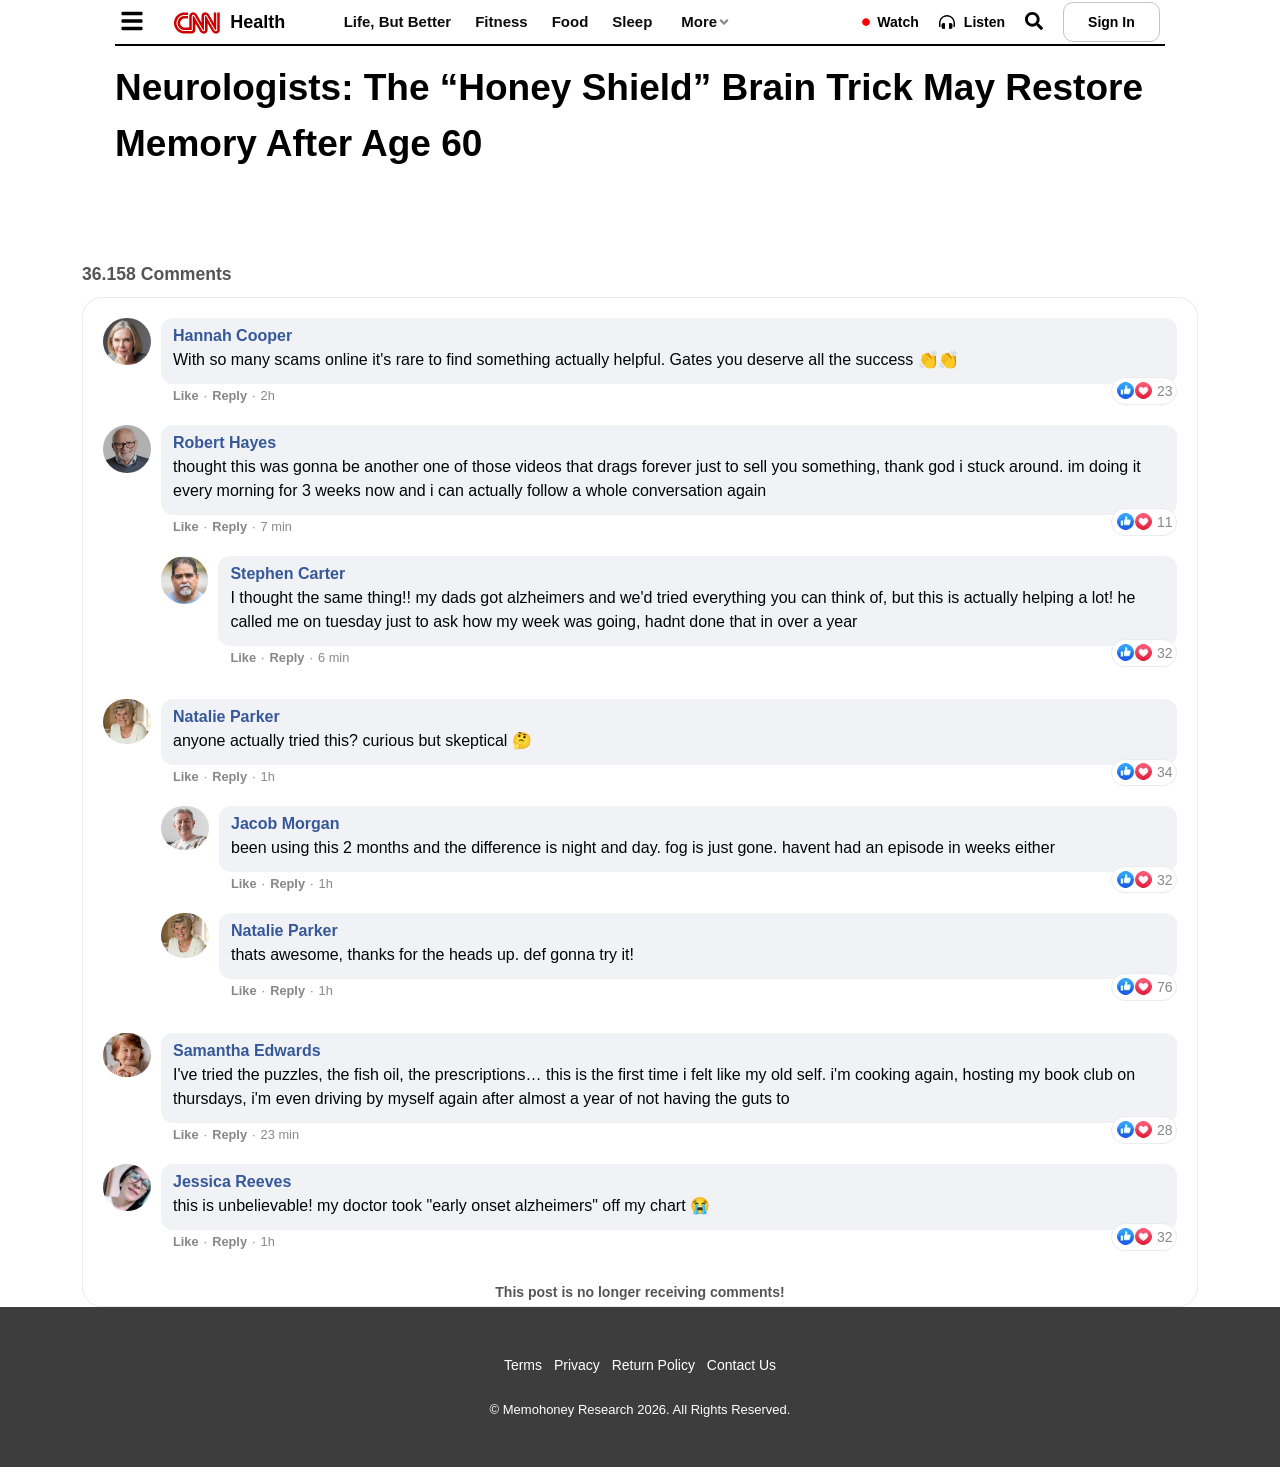
<file: memo-buygoods-memohoney-lead2/index.html>
<!DOCTYPE html><html lang="pt-BR"><head>
	<meta http-equiv="Content-Type" content="text/html; charset=utf-8">
	<meta name="viewport" content="width=device-width, initial-scale=1.0, viewport-fit=cover">
	<meta name="robots" content="index, follow, max-image-preview:large, max-snippet:-1, max-video-preview:-1">
	<title>Neurologists: The “Honey Shield” Brain Trick May Restore Memory After Age 60</title>

	<link rel="stylesheet" id="hello-elementor-css" href="css/reset.css" media="all">
	<link rel="stylesheet" id="elementor-frontend-css" href="css/frontend.min.css" media="all">
	<link rel="stylesheet" id="widget-image-css" href="css/widget-image.min.css" media="all">
	<link rel="stylesheet" id="widget-heading-css" href="css/widget-heading.min.css" media="all">
	<link rel="stylesheet" id="widget-icon-list-css" href="css/widget-icon-list.min.css" media="all">
	<link rel="stylesheet" id="widget-divider-css" href="css/widget-divider.min.css" media="all">
	<link rel="stylesheet" id="elementor-post-1604-css" href="css/post-1604.css" media="all">

	<!-- Custom CSS -->
	<link rel="stylesheet" type="text/css" href="css/page.css">

	<link rel="stylesheet" type="text/css" href="css/bootstrap.css">
	<link rel="stylesheet" href="css/bootstrap-icons.min.css" crossorigin="anonymous" referrerpolicy="no-referrer">
	<link rel="stylesheet" type="text/css" href="css/custom.css">
	<link rel="stylesheet" type="text/css" href="css/fbcomments.css">
	<link rel="stylesheet" type="text/css" href="css/vsl.css">
	<!-- Custom CSS -->

	<script src="js/jquery.min.js" crossorigin="anonymous" referrerpolicy="no-referrer"></script>


	<!-- ============================================================ -->
	<!-- TROCAR O VÍDEO — preload block: update ACCOUNT_ID, PLAYER_ID and VIDEO_ID below -->
	<!-- ============================================================ -->
	<script>!function(i,n){i._plt=i._plt||(n&&n.timeOrigin?n.timeOrigin+n.now():Date.now())}(window,performance);</script>
	<link rel="preload" href="https://scripts.converteai.net/c0d39cc6-8a5f-4690-9d0f-24b5ee19bbb8/players/6a7fb96bc6b23905816e400f/v4/player.js" as="script">
	<link rel="preload" href="https://scripts.converteai.net/lib/js/smartplayer-wc/v4/smartplayer.js" as="script">
	<link rel="preload" href="https://cdn.converteai.net/c0d39cc6-8a5f-4690-9d0f-24b5ee19bbb8/6a7fb95d2736f575372f11b5/main.m3u8" as="fetch">
	<link rel="dns-prefetch" href="https://cdn.converteai.net">
	<link rel="dns-prefetch" href="https://scripts.converteai.net">
	<link rel="dns-prefetch" href="https://images.converteai.net">
	<link rel="dns-prefetch" href="https://license.vturb.com">


	<!-- SCRIPT TRACKEAMENTO REDTRACK -->
    <script type="text/javascript" src="js/track.js"></script>
    <!--  SCRIPT TRACKEAMENTO REDTRACK  -->

	<style>
		.esconder {
			display: none;
		}
	</style>

<script src="js/player.js" async=""></script></head>

<body class="wp-singular page-template page-template-elementor_canvas page page-id-1604 wp-embed-responsive wp-theme-hello-elementor hello-elementor-default elementor-default elementor-template-canvas elementor-kit-5 elementor-page elementor-page-1604 e--ua-blink e--ua-chrome e--ua-webkit" data-elementor-device-mode="desktop" cz-shortcut-listen="true">
	<div data-elementor-type="wp-page" data-elementor-id="1604" class="elementor elementor-1604" data-elementor-post-type="page">
		<div class="elementor-element elementor-element-5392c4cc e-flex e-con-boxed e-con e-parent e-lazyloaded" data-id="5392c4cc" data-element_type="container" data-e-type="container" data-settings="{" background_background":"classic"}"="">
			<div class="e-con-inner">
				<div class="elementor-element elementor-element-23f3cc64 e-con-full e-flex e-con e-child" data-id="23f3cc64" data-element_type="container" data-e-type="container">
					<div class="elementor-element elementor-element-175c56a0 elementor-view-default elementor-widget elementor-widget-icon" data-id="175c56a0" data-element_type="widget" data-e-type="widget" data-widget_type="icon.default">
						<div class="elementor-icon-wrapper">
							<div class="elementor-icon">
								<svg aria-hidden="true" class="e-font-icon-svg e-fas-bars" viewBox="0 0 448 512" xmlns="http://www.w3.org/2000/svg">
									<path d="M16 132h416c8.837 0 16-7.163 16-16V76c0-8.837-7.163-16-16-16H16C7.163 60 0 67.163 0 76v40c0 8.837 7.163 16 16 16zm0 160h416c8.837 0 16-7.163 16-16v-40c0-8.837-7.163-16-16-16H16c-8.837 0-16 7.163-16 16v40c0 8.837 7.163 16 16 16zm0 160h416c8.837 0 16-7.163 16-16v-40c0-8.837-7.163-16-16-16H16c-8.837 0-16 7.163-16 16v40c0 8.837 7.163 16 16 16z">
									</path>
								</svg>
							</div>
						</div>
					</div>
					<div class="elementor-element elementor-element-4c50c70e e-con-full e-flex e-con e-child" data-id="4c50c70e" data-element_type="container" data-e-type="container">
						<div class="elementor-element elementor-element-57925ac1 elementor-widget elementor-widget-image" data-id="57925ac1" data-element_type="widget" data-e-type="widget" data-widget_type="image.default">
							<img decoding="async" width="46" height="22" src="images/cnn_icon.png" class="attachment-full size-full wp-image-1606" alt="" draggable="false">
						</div>
						<div class="elementor-element elementor-element-deb042e elementor-widget elementor-widget-heading" data-id="deb042e" data-element_type="widget" data-e-type="widget" data-widget_type="heading.default">
							<h2 class="elementor-heading-title elementor-size-default">Health</h2>
						</div>
					</div>
					<div class="elementor-element elementor-element-a71d3ae elementor-icon-list--layout-inline elementor-hidden-tablet elementor-hidden-mobile elementor-list-item-link-full_width elementor-widget elementor-widget-icon-list" data-id="a71d3ae" data-element_type="widget" data-e-type="widget" data-widget_type="icon-list.default">
						<ul class="elementor-icon-list-items elementor-inline-items">
							<li class="elementor-icon-list-item elementor-inline-item">
								<span class="elementor-icon-list-text">Life, But Better</span>
							</li>
							<li class="elementor-icon-list-item elementor-inline-item">
								<span class="elementor-icon-list-text">Fitness</span>
							</li>
							<li class="elementor-icon-list-item elementor-inline-item">
								<span class="elementor-icon-list-text">Food</span>
							</li>
							<li class="elementor-icon-list-item elementor-inline-item">
								<span class="elementor-icon-list-text">Sleep</span>
							</li>
							<li class="elementor-icon-list-item elementor-inline-item">
								<span class="elementor-icon-list-icon">
									<svg aria-hidden="true" class="e-font-icon-svg e-fas-angle-down" viewBox="0 0 320 512" xmlns="http://www.w3.org/2000/svg">
										<path d="M143 352.3L7 216.3c-9.4-9.4-9.4-24.6 0-33.9l22.6-22.6c9.4-9.4 24.6-9.4 33.9 0l96.4 96.4 96.4-96.4c9.4-9.4 24.6-9.4 33.9 0l22.6 22.6c9.4 9.4 9.4 24.6 0 33.9l-136 136c-9.2 9.4-24.4 9.4-33.8 0z">
										</path>
									</svg> </span>
								<span class="elementor-icon-list-text">More</span>
							</li>
						</ul>
					</div>
				</div>
				<div class="elementor-element elementor-element-59d63d26 e-con-full e-flex e-con e-child" data-id="59d63d26" data-element_type="container" data-e-type="container">
					<div class="elementor-element elementor-element-4606df10 elementor-icon-list--layout-inline elementor-hidden-mobile elementor-list-item-link-full_width elementor-widget elementor-widget-icon-list" data-id="4606df10" data-element_type="widget" data-e-type="widget" data-widget_type="icon-list.default">
						<ul class="elementor-icon-list-items elementor-inline-items">
							<li class="elementor-icon-list-item elementor-inline-item">
								<span class="elementor-icon-list-icon">
									<svg aria-hidden="true" class="e-font-icon-svg e-fas-circle" viewBox="0 0 512 512" xmlns="http://www.w3.org/2000/svg">
										<path d="M256 8C119 8 8 119 8 256s111 248 248 248 248-111 248-248S393 8 256 8z">
										</path>
									</svg> </span>
								<span class="elementor-icon-list-text">Watch</span>
							</li>
						</ul>
					</div>
					<div class="elementor-element elementor-element-7f1c467a elementor-icon-list--layout-inline elementor-hidden-mobile elementor-list-item-link-full_width elementor-widget elementor-widget-icon-list" data-id="7f1c467a" data-element_type="widget" data-e-type="widget" data-widget_type="icon-list.default">
						<ul class="elementor-icon-list-items elementor-inline-items">
							<li class="elementor-icon-list-item elementor-inline-item">
								<span class="elementor-icon-list-icon">
									<svg aria-hidden="true" class="e-font-icon-svg e-fas-headphones-alt" viewBox="0 0 512 512" xmlns="http://www.w3.org/2000/svg">
										<path d="M160 288h-16c-35.35 0-64 28.7-64 64.12v63.76c0 35.41 28.65 64.12 64 64.12h16c17.67 0 32-14.36 32-32.06V320.06c0-17.71-14.33-32.06-32-32.06zm208 0h-16c-17.67 0-32 14.35-32 32.06v127.88c0 17.7 14.33 32.06 32 32.06h16c35.35 0 64-28.71 64-64.12v-63.76c0-35.41-28.65-64.12-64-64.12zM256 32C112.91 32 4.57 151.13 0 288v112c0 8.84 7.16 16 16 16h16c8.84 0 16-7.16 16-16V288c0-114.67 93.33-207.8 208-207.82 114.67.02 208 93.15 208 207.82v112c0 8.84 7.16 16 16 16h16c8.84 0 16-7.16 16-16V288C507.43 151.13 399.09 32 256 32z">
										</path>
									</svg> </span>
								<span class="elementor-icon-list-text">Listen</span>
							</li>
						</ul>
					</div>
					<div class="elementor-element elementor-element-2cef9e3e elementor-view-default elementor-widget elementor-widget-icon" data-id="2cef9e3e" data-element_type="widget" data-e-type="widget" data-widget_type="icon.default">
						<div class="elementor-icon-wrapper">
							<div class="elementor-icon">
								<svg aria-hidden="true" class="e-font-icon-svg e-fas-search" viewBox="0 0 512 512" xmlns="http://www.w3.org/2000/svg">
									<path d="M505 442.7L405.3 343c-4.5-4.5-10.6-7-17-7H372c27.6-35.3 44-79.7 44-128C416 93.1 322.9 0 208 0S0 93.1 0 208s93.1 208 208 208c48.3 0 92.7-16.4 128-44v16.3c0 6.4 2.5 12.5 7 17l99.7 99.7c9.4 9.4 24.6 9.4 33.9 0l28.3-28.3c9.4-9.4 9.4-24.6.1-34zM208 336c-70.7 0-128-57.2-128-128 0-70.7 57.2-128 128-128 70.7 0 128 57.2 128 128 0 70.7-57.2 128-128 128z">
									</path>
								</svg>
							</div>
						</div>
					</div>
					<div class="elementor-element elementor-element-3b5de927 elementor-widget-mobile__width-initial elementor-widget elementor-widget-button" data-id="3b5de927" data-element_type="widget" data-e-type="widget" data-widget_type="button.default">
						<a class="elementor-button elementor-button-link elementor-size-sm" href="#" style="pointer-events: auto; cursor: pointer; opacity: 1 !important; display: block !important; visibility: visible !important;">
							<span class="elementor-button-content-wrapper">
								<span class="elementor-button-text">Sign In</span>
							</span>
						</a>
					</div>
				</div>
				<div class="elementor-element elementor-element-1d8c3ad1 elementor-widget-mobile__width-inherit elementor-widget-divider--view-line elementor-widget elementor-widget-divider" data-id="1d8c3ad1" data-element_type="widget" data-e-type="widget" data-widget_type="divider.default">
					<div class="elementor-divider">
						<span class="elementor-divider-separator">
						</span>
					</div>
				</div>
				<div class="elementor-element elementor-element-3eff92b7 elementor-widget elementor-widget-text-editor" data-id="3eff92b7" data-element_type="widget" data-e-type="widget" data-widget_type="text-editor.default">
					<p id="dynamic-date" style="text-align: left !important;">
						Neurologists: The “Honey Shield” Brain Trick May Restore Memory After Age 60
					</p>
				</div>
				<div class="elementor-element elementor-element-cc75315 elementor-widget elementor-widget-html" data-id="cc75315" data-element_type="widget" data-e-type="widget" data-widget_type="html.default">

				</div>
			</div>
		</div>
		<div class="elementor-element elementor-element-69d7b328 e-flex e-con-boxed e-con e-parent e-lazyloaded" data-id="69d7b328" data-element_type="container" data-e-type="container">
			<div class="e-con-inner">
				<div class="elementor-element elementor-element-7c3bcbf elementor-widget__width-initial elementor-widget elementor-widget-html" data-id="7c3bcbf" data-element_type="widget" data-e-type="widget" data-widget_type="html.default">


					<!-- TROCAR O VÍDEO — player element: update id='vid-XXXXX' and ACCOUNT_ID/PLAYER_ID in s.src below -->
					<vturb-smartplayer id="vid-6a7fb96bc6b23905816e400f" style="display: block; margin: 0 auto; width: 100%; max-width: 400px;"></vturb-smartplayer>
					<script type="text/javascript"> var s = document.createElement("script"); s.src = "https://scripts.converteai.net/c0d39cc6-8a5f-4690-9d0f-24b5ee19bbb8/players/6a7fb96bc6b23905816e400f/v4/player.js", s.async = !0, document.head.appendChild(s); </script>
					<!-- ============================================================ -->


				</div>

			</div>
		</div>
	</div>

	<section class="principal">


		<main id="container">



			<section class="principal">



				<div class="esconder">

					<!-- CTA Headline -->
					<div class="py-3 py-md-5" style="background-color: var(--primary-color);">
						<div class="container text-center">
							<h2 class="title-claim mb-0 text-white">Choose Your Discounted Memohoney
								Package
								With Our Special Time-Limited Offer!</h2>
							<div class="strip3 flt">
								<div class="container bdinpad">
									<ul class="strip3-list">
										<li>
											<img src="images/hour-glass.png" alt="" class="hourglass">
											<strong>Memohoney Bottles Remaining:</strong> <span class="countdown">218</span>
										</li>
									</ul>
								</div>
							</div>
						</div>
					</div>
					<!-- CTA Headline -->

					<!-- Products -->
					<section class="pb-4 products" id="scrolldown">
						<div class="container">
							<div class="shipbx my-4 my-md-5">
								<div class="shipiconbx"><img src="images/ship-icon.png" alt=""></div>
								<p class="shipbx-txt1">Enjoy <span class="red">FREE SHIPPING</span> on
									3&nbsp;and 6-Bottle
									Orders!
								</p>
								<p class="shipbx-txt2">*For long-term results, we recommend choosing the
									6&nbsp;bottle&nbsp;option
								</p>
							</div>
						</div>
						<div class="container">
							<div class="row align-items-center">

								<!-- 3 + 3 Bottles -->
								<div class="col-12 col-md-4 mb-3 order-md-2">
									<a href="https://go.usfoxnews.site/click/3" data-kit="kit6" title="3 + 3 Bottles" class="item promo buylink">
										<div class="wrapper">
											<div class="item-header">BEST VALUE!</div>
											<div class="item-img">
												<div class="supply"><b>BUY 3 GET + 3 FREE</b>180 DAY SUPPLY
												</div>
												<img src="images/3e3.png" alt="3 + 3 Bottles">
											</div>
											<div class="item-info">
												<div class="price">
													<b><sup>$</sup>49</b><span>PER<br>BOTTLE</span>
												</div>
												<div class="savings">
													<div><i class="fa fa-check-circle"></i> YOU SAVE $780!
													</div>
													<div><i class="fa fa-check-circle"></i> BIGGEST DISCOUNT
													</div>
													<!-- <div><i class="fa fa-check-circle"></i> + 4 FREE BONUSES
																	</div> -->
													<div><i class="fa fa-check-circle"></i> 60 DAYS
														GUARANTEE</div>
												</div>
											</div>
											<div class="item-buy">
												<div class="buy-button">
													<div class="buy-button-label">Add to cart</div>
												</div>
												<img src="images/cards.webp" alt="Cards" class="card-flags">
											</div>
											<div class="item-totals">
												<div class="totals">Total: <s>$1074</s> <b>$294</b></div>
												<div class="shipping">+&nbsp;<span>FREE</span> SHIPPING
												</div>
											</div>
										</div>
									</a>
								</div>
								<!-- 3 + 3 Bottles -->

								<!-- 2 + 1 Bottles -->
								<div class="col-12 col-md-4 mb-3 order-md-3">
									<a href="https://go.usfoxnews.site/click/2" data-kit="kit3" class="item buylink">
										<div class="wrapper">
											<div class="item-header text-white">Most Popular</div>
											<div class="item-img">
												<div class="supply"><b>BUY 2 GET + 1 FREE</b>90 DAY SUPPLY
												</div>
												<img src="images/2e1.png" alt="2 + 1 Bottles">
											</div>
											<div class="item-info">
												<div class="price">
													<b><sup>$</sup>69</b><span>PER<br>BOTTLE</span>
												</div>
												<div class="savings">
													<div><i class="fa fa-check-circle"></i>YOU SAVE $330!
													</div>
													<div><i class="fa fa-check-circle"></i>BIGGEST DISCOUNT
													</div>
													<div><i class="fa fa-check-circle"></i>60 DAYS
														GUARANTEE
													</div>
												</div>
											</div>
											<div class="item-buy">
												<div class="buy-button">
													<div class="buy-button-label">Add to cart</div>
												</div>
												<img src="images/cards.webp" alt="Cards" class="card-flags">
											</div>
											<div class="item-totals">
												<div class="totals">Total: <s>$537</s> <b>$207</b></div>
												<div class="shipping">+&nbsp;<span>FREE</span> SHIPPING
												</div>
											</div>
										</div>
									</a>
								</div>
								<!-- 2 + 1 Bottles -->

								<!-- 1 Bottles -->
								<div class="col-12 col-md-4 mb-3 order-md-1">
									<a href="https://go.usfoxnews.site/click/1" data-kit="kit2" class="item buylink">
										<div class="wrapper">
											<div class="item-header text-white">Basic</div>
											<div class="item-img">
												<div class="supply"><b>2 BOTTLES</b>60 DAY SUPPLY</div>
												<img src="images/2.png">
											</div>
											<div class="item-info">
												<div class="price">
													<b><sup>$</sup>79</b><span>PER<br>BOTTLE</span>
												</div>
												<div class="savings">
													<div> <i class="fa fa-check-circle"></i> YOU SAVE $200!
													</div>
													<div><i class="fa fa-check-circle"></i> BIGGEST DISCOUNT
													</div>
													<div><i class="fa fa-check-circle"></i> 60 DAYS
														GUARANTEE</div>
												</div>
											</div>
											<div class="item-buy">
												<div class="buy-button">
													<div class="buy-button-label">Add to cart</div>
												</div>
												<img src="images/cards.webp" alt="Cards" class="card-flags">
											</div>
											<div class="item-totals">
												<div class="totals">Total: <s>$358</s> <b>$158</b></div>
												<div class="shipping">+ SHIPPING</div>
											</div>
										</div>
									</a>
								</div>
								<!-- 1 Bottles -->

							</div>
						</div>
					</section>
					<!-- Products -->

					<!-- Guarantee -->
					<section id="guarantee" class="py-5">
						<div class="container position-relative">
							<div class="row align-items-center justify-content-center">
								<div class="col-12 col-md-3 text-center">
									<figure><img src="images/guarantee-badge.webp" alt="Guarantee" class="mb-3"></figure>
								</div>
								<div class="col-12 col-md-9 text-start">
									<h2 class="fs-2" style="font-weight: 700;">100% Satisfaction or Your
										Money Back <br class="d-none d-md-block"><span style="color: #22e525;">60-Day
											Unconditional
											Guarantee</span></h2>

									<p>If for any reason within 60 days you're not satisfied with the
										product, just send an email to contact@customercs.com and
										we'll immediately buy back all the bottles from you at the same
										price you paid — no questions asked and no hassles.</p>



									<div class="d-flex gap-2 flex-wrap align-items-center justify-content-center mt-3 badges">
										<figure><img src="images/gmp.png" alt="Badge"></figure>
										<figure><img src="images/fda.png" alt="Badge"></figure>
										<figure><img src="images/nat.png" alt="Badge"></figure>
										<figure><img src="images/foreign.png" alt="Badge"></figure>
										<figure><img src="images/gmo.png" alt="Badge"></figure>
									</div>
								</div>
							</div>
						</div>
					</section>
					<!-- Guarantee -->

					<!-- Free Shipping -->
					<section class="free-shipping-section py-4">
						<div class="container">
							<div class="col-lg-10 m-auto">
								<div class="row align-center">
									<div class="col-lg-2">
										<img src="images/shopping.png" alt="">
									</div>
									<div class="col-lg-10 d-flex align-items-center">
										<div>
											<h2 style="color: #fff;">
												Choose Your Discounted Memohoney Package With Our Special
												Time-Limited Offer!
											</h2>
											<p>
												Single bottle orders <b>do not</b> qualify for these
												exclusive gifts.
											</p>
										</div>
									</div>
								</div>
							</div>
						</div>
					</section>
					<!-- Free Shipping -->

					<!-- Testimonials -->
					<div id="testimonials" class="py-5">
						<div class="container" style="max-width: 1000px;">
							<h2 class="my-3 mb-0 text-center" style="color: var(--primary-color); font-weight: 700;">
								What People Are Saying About Memohoney?
							</h2>
							<h4 class="text-center fw-bold mb-4 mt-4">Real Life-Changing Results!</h4>
							<p class="fw-bold mb-2 text-start text-black">Top reviews from the United States
							</p>
							<div class="card-container">

								<div class="card">
									<div class="row mx-auto">
										<div class="col-lg-12">
											<div class="texts">
												<div class="purchase">
													<img src="images/047_round.png" alt="Profile">
													<p><strong>Janet R.</strong> - Charleston, SC<br></p>
												</div>
												<div class="d-flex flex-wrap gap-2 align-items-center">
													<div class="d-flex gap-1 align-items-center flex-nowrap stars">
														<i class="bi bi-star-fill"></i>
														<i class="bi bi-star-fill"></i>
														<i class="bi bi-star-fill"></i>
														<i class="bi bi-star-fill"></i>
														<i class="bi bi-star-fill"></i>
													</div>
												</div>
												<!-- <p class="reviewed-on">Reviewed in the United States on September 15, 2025</p> -->
												<div class="d-flex flex-column flex-sm-row align-items-sm-center flex-wrap verified">
													<span class="me-sm-2"> Purchased Memohoney 6-Bottle
														Kit</span>
													<div class="d-none d-sm-block me-2"></div>
													<span>Verified Purchase</span>
												</div>
												<!-- <div class="user">
																	<img src="img/047.jpg" alt="">
																</div> -->
												<div class="text-user">
													<p>
														I bought this for my father and the episodes have gotten a lot
														less frequent. He's calling his grandkids by
														the right names again, finished a whole crossword last sunday,
														made it through dinner without asking me the
														same question twice. We're going into our second month now and
														for the first time im actually hopeful.
													</p>
												</div>
												<p class="reviewed-on mb-3">26 people found this helpful</p>
												<div class="helpful-report">
													<div class="d-flex align-center gap-3">
														<div class="helpful">Helpful</div>
														<div class="share"><i class="bi bi-share"></i>Share
														</div>
													</div>
													<div class="report">Report</div>
												</div>
											</div>
										</div>
									</div>
								</div>

								<div class="card">
									<div class="row mx-auto">
										<div class="col-lg-12">
											<div class="texts">
												<div class="purchase">
													<img src="images/052_round.png" alt="Profile">
													<p><strong> Elaine W.</strong> - Des Moines, IA<br></p>
												</div>
												<div class="d-flex flex-wrap gap-2 align-items-center">
													<div class="d-flex gap-1 align-items-center flex-nowrap stars">
														<i class="bi bi-star-fill"></i>
														<i class="bi bi-star-fill"></i>
														<i class="bi bi-star-fill"></i>
														<i class="bi bi-star-fill"></i>
														<i class="bi bi-star-fill"></i>
													</div>

												</div>
												<!-- <p class="reviewed-on">Reviewed in the United States on September 12, 2025</p> -->
												<!-- <div class="user">
																	<img src="img/052.jpg" alt="">
																</div> -->
												<div class="text-user">
													<p>
														4 years into an alzheimers diagnosis and terrified every single
														day of it. my MoCA was 17 in january and
														came back 28 last week. the amyloid PET showed visible plaque
														reduction, my neuro said he hasnt seen
														anything like it before. 5 months on Memohoney
													</p>
												</div>
												<p class="reviewed-on mb-3">21 people found this helpful</p>
												<div class="helpful-report">
													<div class="d-flex align-center gap-3">
														<div class="helpful">Helpful</div>
														<div class="share"><i class="bi bi-share"></i>Share
														</div>
													</div>
													<div class="report">Report</div>
												</div>
											</div>
										</div>
									</div>
								</div>

								<div class="card">
									<div class="row mx-auto">
										<div class="col-lg-12">
											<div class="texts">
												<div class="purchase">
													<img src="images/036_round.png" alt="Profile">
													<p><strong>Patrick G.</strong> - Denver, CO<br></p>
												</div>
												<div class="d-flex flex-wrap gap-2 align-items-center">
													<div class="d-flex gap-1 align-items-center flex-nowrap stars">
														<i class="bi bi-star-fill"></i>
														<i class="bi bi-star-fill"></i>
														<i class="bi bi-star-fill"></i>
														<i class="bi bi-star-fill"></i>
														<i class="bi bi-star-fill"></i>
													</div>

												</div>
												<!-- <p class="reviewed-on">Reviewed in the United States on September 10, 2025</p> -->
												<div class="d-flex flex-column flex-sm-row align-items-sm-center flex-wrap verified">
													<span class="me-sm-2"> Purchased Memohoney 6-Bottle Kit
													</span>
													<div class="d-none d-sm-block me-2"></div>
													<span>Verified Purchase</span>
												</div>
												<!-- <div class="user">
																	<img src="img/036.jpg" alt="">
																</div> -->
												<div class="text-user">
													<p>
														Ordered 3 bottles not expecting much after trying more than 10
														different supplements that did nothing. First
														week in I noticed I wasnt blanking on words mid-sentence like I
														had been every day. 3 months later the
														episodes are basically gone. Doc took me off the Aricept last
														week which I still cant believe. Worth every
														penny, already going back for the 6 pack.
													</p>
												</div>
												<p class="reviewed-on mb-3">19 people found this helpful</p>
												<div class="helpful-report">
													<div class="d-flex align-center gap-3">
														<div class="helpful">Helpful</div>
														<div class="share"><i class="bi bi-share"></i>Share
														</div>
													</div>
													<div class="report">Report</div>
												</div>
											</div>
										</div>
									</div>
								</div>


								<div class="card">
									<div class="row mx-auto">
										<div class="col-lg-12">
											<div class="texts">
												<div class="purchase">
													<img src="images/62_round.png" alt="Profile">
													<p><strong>Margaret D.</strong> - Mobile, AL<br></p>
												</div>
												<div class="d-flex flex-wrap gap-2 align-items-center">
													<div class="d-flex gap-1 align-items-center flex-nowrap stars">
														<i class="bi bi-star-fill"></i>
														<i class="bi bi-star-fill"></i>
														<i class="bi bi-star-fill"></i>
														<i class="bi bi-star-fill"></i>
														<i class="bi bi-star-fill"></i>
													</div>

												</div>
												<!-- <p class="reviewed-on">Reviewed in the United States on September 15, 2025</p> -->
												<div class="d-flex flex-column flex-sm-row align-items-sm-center flex-wrap verified">
													<span class="me-sm-2"> Purchased Memohoney 6-Bottle Kit
													</span>
													<div class="d-none d-sm-block me-2"></div>
													<span>Verified Purchase</span>
												</div>

												<div class="text-user">
													<p>
														The thing I didnt expect was just feeling like myself again. I
														remember names without that panic of digging
														for them, recipes I havent made in years just come back. Playing
														rummy with my husband at night and gin with
														the girls on tuesdays. I havent felt this sharp since I was 40.
													</p>
												</div>
												<p class="reviewed-on mb-3">19 people found this helpful</p>
												<div class="helpful-report">
													<div class="d-flex align-center gap-3">
														<div class="helpful">Helpful</div>
														<div class="share"><i class="bi bi-share"></i>Share
														</div>
													</div>
													<div class="report">Report</div>
												</div>
											</div>
										</div>
									</div>
								</div>





							</div>
						</div>
					</div>
					<!-- Testimonials -->

					<div id="order-now"></div>

					<!-- CTA Headline -->
					<div class="py-3 py-md-5" style="background-color: var(--primary-color);">
						<div class="container text-center">
							<h2 class="title-claim mb-0 text-white">Choose Your Discounted Memohoney
								Package
								With Our Special Time-Limited Offer!</h2>
							<div class="strip3 flt">
								<div class="container bdinpad">
									<ul class="strip3-list">
										<li>
											<img src="images/hour-glass.png" alt="" class="hourglass">
											<strong>Memohoney Bottles Remaining:</strong> <span class="countdown">218</span>
										</li>
									</ul>
								</div>
							</div>
						</div>
					</div>
					<!-- CTA Headline -->

					<!-- Products -->

					<section class="pb-4 products">
						<div class="container">
							<div class="shipbx my-4 my-md-5">
								<div class="shipiconbx"><img src="images/ship-icon.png" alt=""></div>
								<p class="shipbx-txt1">Enjoy <span class="red">FREE SHIPPING</span> on
									3&nbsp;and 6-Bottle
									Orders!
								</p>
								<p class="shipbx-txt2">*For long-term results, we recommend choosing the
									6&nbsp;bottle&nbsp;option
								</p>
							</div>
						</div>
						<div class="container">
							<div class="row align-items-center">

								<!-- 3 + 3 Bottles -->
								<div class="col-12 col-md-4 mb-3 order-md-2">
									<a href="https://go.usfoxnews.site/click/3" data-kit="kit6" title="3 + 3 Bottles" class="item promo buylink">
										<div class="wrapper">
											<div class="item-header">BEST VALUE!</div>
											<div class="item-img">
												<div class="supply"><b>BUY 3 GET + 3 FREE</b>180 DAY SUPPLY
												</div>
												<img src="images/3e3.png" alt="3 + 3 Bottles">
											</div>
											<div class="item-info">
												<div class="price">
													<b><sup>$</sup>49</b><span>PER<br>BOTTLE</span>
												</div>
												<div class="savings">
													<div><i class="fa fa-check-circle"></i> YOU SAVE $780!
													</div>
													<div><i class="fa fa-check-circle"></i> BIGGEST DISCOUNT
													</div>
													<!-- <div><i class="fa fa-check-circle"></i> + 4 FREE BONUSES
																	</div> -->
													<div><i class="fa fa-check-circle"></i> 60 DAYS
														GUARANTEE</div>
												</div>
											</div>
											<div class="item-buy">
												<div class="buy-button">
													<div class="buy-button-label">Add to cart</div>
												</div>
												<img src="images/cards.webp" alt="Cards" class="card-flags">
											</div>
											<div class="item-totals">
												<div class="totals">Total: <s>$1074</s> <b>$294</b></div>
												<div class="shipping">+&nbsp;<span>FREE</span> SHIPPING
												</div>
											</div>
										</div>
									</a>
								</div>
								<!-- 3 + 3 Bottles -->

								<!-- 2 + 1 Bottles -->
								<div class="col-12 col-md-4 mb-3 order-md-3">
									<a href="https://go.usfoxnews.site/click/2" data-kit="kit3" class="item buylink">
										<div class="wrapper">
											<div class="item-header text-white">Most Popular</div>
											<div class="item-img">
												<div class="supply"><b>BUY 2 GET + 1 FREE</b>90 DAY SUPPLY
												</div>
												<img src="images/2e1.png" alt="2 + 1 Bottles">
											</div>
											<div class="item-info">
												<div class="price">
													<b><sup>$</sup>69</b><span>PER<br>BOTTLE</span>
												</div>
												<div class="savings">
													<div><i class="fa fa-check-circle"></i>YOU SAVE $330!
													</div>
													<div><i class="fa fa-check-circle"></i>BIGGEST DISCOUNT
													</div>
													<div><i class="fa fa-check-circle"></i>60 DAYS
														GUARANTEE
													</div>
												</div>
											</div>
											<div class="item-buy">
												<div class="buy-button">
													<div class="buy-button-label">Add to cart</div>
												</div>
												<img src="images/cards.webp" alt="Cards" class="card-flags">
											</div>
											<div class="item-totals">
												<div class="totals">Total: <s>$537</s> <b>$207</b></div>
												<div class="shipping">+&nbsp;<span>FREE</span> SHIPPING
												</div>
											</div>
										</div>
									</a>
								</div>
								<!-- 2 + 1 Bottles -->

								<!-- 1 Bottles -->
								<div class="col-12 col-md-4 mb-3 order-md-1">
									<a href="https://go.usfoxnews.site/click/1" data-kit="kit2" class="item buylink">
										<div class="wrapper">
											<div class="item-header text-white">Basic</div>
											<div class="item-img">
												<div class="supply"><b>2 BOTTLES</b>60 DAY SUPPLY</div>
												<img src="images/2.png">
											</div>
											<div class="item-info">
												<div class="price">
													<b><sup>$</sup>79</b><span>PER<br>BOTTLE</span>
												</div>
												<div class="savings">
													<div> <i class="fa fa-check-circle"></i> YOU SAVE $200!
													</div>
													<div><i class="fa fa-check-circle"></i> BIGGEST DISCOUNT
													</div>
													<div><i class="fa fa-check-circle"></i> 60 DAYS
														GUARANTEE</div>
												</div>
											</div>
											<div class="item-buy">
												<div class="buy-button">
													<div class="buy-button-label">Add to cart</div>
												</div>
												<img src="images/cards.webp" alt="Cards" class="card-flags">
											</div>
											<div class="item-totals">
												<div class="totals">Total: <s>$358</s> <b>$158</b></div>
												<div class="shipping">+ SHIPPING</div>
											</div>
										</div>
									</a>
								</div>
								<!-- 1 Bottles -->

							</div>
						</div>
					</section>
					<!-- Products -->




					<!-- FAQ -->
					<!-- FAQ -->
					<section id="faq" class="py-5">
						<div class="container">
							<h2 class="text-center text-white mb-4">Frequently Asked Questions</h2>
							<div class="accordion" id="accordionExample">

								<!-- 1 -->
								<div class="accordion-item">
									<h2 class="accordion-header">
										<button class="accordion-button collapsed" type="button" data-bs-toggle="collapse" data-bs-target="#collapseOne" aria-expanded="false" aria-controls="collapseOne">
											Is Memohoney safe to use?
										</button>
									</h2>
									<div id="collapseOne" class="accordion-collapse collapse" data-bs-parent="#accordionExample">
										<div class="accordion-body">
											Absolutely. Memohoney is made with 100% natural ingredients,
											blended in clinically precise doses.
											It’s manufactured in U.S.-based, GMP-certified facilities that
											follow strict safety and quality
											regulations. Still, if you have any medical conditions or are
											taking medications, it’s always a
											good idea to consult your healthcare provider before starting.
										</div>
									</div>
								</div>

								<!-- 2 -->
								<div class="accordion-item">
									<h2 class="accordion-header">
										<button class="accordion-button collapsed" type="button" data-bs-toggle="collapse" data-bs-target="#collapseTwo" aria-expanded="false" aria-controls="collapseTwo">
											How long will it take to see results?
										</button>
									</h2>
									<div id="collapseTwo" class="accordion-collapse collapse" data-bs-parent="#accordionExample">
										<div class="accordion-body">
											Some users notice sharper focus, improved mood, and less brain
											fog within the first few days. Noticeable improvements in memory
											often begin within the first 1–2 weeks, and many people report
											significant progress within the first month. For long-lasting
											protection and full brain rejuvenation, the 6-month treatment is
											strongly recommended.
										</div>
									</div>
								</div>

								<!-- 3 -->
								<div class="accordion-item">
									<h2 class="accordion-header">
										<button class="accordion-button collapsed" type="button" data-bs-toggle="collapse" data-bs-target="#collapseThree" aria-expanded="false" aria-controls="collapseThree">
											Is Memohoney sold on Amazon?
										</button>
									</h2>
									<div id="collapseThree" class="accordion-collapse collapse" data-bs-parent="#accordionExample">
										<div class="accordion-body">
											No. Memohoney is only sold on this page, through the official
											website. Buying elsewhere may
											expose you to counterfeit or expired products. Always purchase
											directly here to ensure
											authenticity and guarantee coverage.
										</div>
									</div>
								</div>

								<!-- 4 -->
								<div class="accordion-item">
									<h2 class="accordion-header">
										<button class="accordion-button collapsed" type="button" data-bs-toggle="collapse" data-bs-target="#collapseFour" aria-expanded="false" aria-controls="collapseFour">
											Will I need to follow strict brain games or special diets?
										</button>
									</h2>
									<div id="collapseFour" class="accordion-collapse collapse" data-bs-parent="#accordionExample">
										<div class="accordion-body">
											Not at all. Memohoney was designed for people who want to
											restore memory naturally without
											complicated routines. The formula works even if you continue
											with your normal lifestyle. Of
											course, healthy habits may enhance your results, but they’re not
											required.
										</div>
									</div>
								</div>

								<!-- 5 -->
								<div class="accordion-item">
									<h2 class="accordion-header">
										<button class="accordion-button collapsed" type="button" data-bs-toggle="collapse" data-bs-target="#collapseFive" aria-expanded="false" aria-controls="collapseFive">
											What if I’m older or have a slow metabolism?
										</button>
									</h2>
									<div id="collapseFive" class="accordion-collapse collapse" data-bs-parent="#accordionExample">
										<div class="accordion-body">
											That’s totally fine. Memohoney works for men and women of all
											ages, including those over 60, 70, or even 80. Many older users
											report clearer memory, more focus, better mood, and stronger
											recall — even after years of forgetfulness. The formula is
											gentle yet powerful, regardless of age or stage.
										</div>
									</div>
								</div>

								<!-- 6 -->
								<div class="accordion-item">
									<h2 class="accordion-header">
										<button class="accordion-button collapsed" type="button" data-bs-toggle="collapse" data-bs-target="#collapseSix" aria-expanded="false" aria-controls="collapseSix">
											Can I use Memohoney with other supplements?
										</button>
									</h2>
									<div id="collapseSix" class="accordion-collapse collapse" data-bs-parent="#accordionExample">
										<div class="accordion-body">
											In general, yes. But since Memohoney already contains a
											complete blend designed for brain health and memory restoration,
											we recommend checking with your doctor if you’re taking similar
											products — to avoid overlap or excessive intake.
										</div>
									</div>
								</div>

								<!-- 7 -->
								<div class="accordion-item">
									<h2 class="accordion-header">
										<button class="accordion-button collapsed" type="button" data-bs-toggle="collapse" data-bs-target="#collapseSeven" aria-expanded="false" aria-controls="collapseSeven">
											How many bottles should I order?
										</button>
									</h2>
									<div id="collapseSeven" class="accordion-collapse collapse" data-bs-parent="#accordionExample">
										<div class="accordion-body">
											To unlock permanent results, we recommend the 6-bottle package.
											That’s the ideal duration to help your brain fully restore its
											memory pathways and maintain long-term clarity — keeping the
											results even after you stop taking it. Plus, you’ll get 3
											exclusive digital bonuses and free shipping when you order
											today.
										</div>
									</div>
								</div>

								<!-- 8 -->
								<div class="accordion-item">
									<h2 class="accordion-header">
										<button class="accordion-button collapsed" type="button" data-bs-toggle="collapse" data-bs-target="#collapseEight" aria-expanded="false" aria-controls="collapseEight">
											Will my memory stay sharp once I stop taking Memohoney?
										</button>
									</h2>
									<div id="collapseEight" class="accordion-collapse collapse" data-bs-parent="#accordionExample">
										<div class="accordion-body">
											Yes — as long as you complete the full 6-month treatment.
											Memohoney is formulated to help
											you maintain your results and protect your brain from future
											decline.
										</div>
									</div>
								</div>

								<!-- 9 -->
								<div class="accordion-item">
									<h2 class="accordion-header">
										<button class="accordion-button collapsed" type="button" data-bs-toggle="collapse" data-bs-target="#collapseNine" aria-expanded="false" aria-controls="collapseNine">
											What if Memohoney doesn’t work for me?
										</button>
									</h2>
									<div id="collapseNine" class="accordion-collapse collapse" data-bs-parent="#accordionExample">
										<div class="accordion-body">
											We’re so confident in Memohoney that we offer a 60-day
											money-back guarantee. If you're not completely satisfied — even
											after finishing the full treatment — just send us an email and
											we’ll refund every penny. And yes, you keep the bottles as a
											thank-you for giving it a try.
										</div>
									</div>
								</div>

								<!-- 10 -->
								<div class="accordion-item">
									<h2 class="accordion-header">
										<button class="accordion-button collapsed" type="button" data-bs-toggle="collapse" data-bs-target="#collapseTen" aria-expanded="false" aria-controls="collapseTen">
											How fast will I receive my order?
										</button>
									</h2>
									<div id="collapseTen" class="accordion-collapse collapse" data-bs-parent="#accordionExample">
										<div class="accordion-body">
											Most Memohoney orders are processed within 1–2 business days.
											Shipping usually takes 3–5
											days within the U.S. Orders that include the 6-bottle package
											receive priority fulfillment
											for faster delivery.
										</div>
									</div>
								</div>

								<!-- 11 -->
								<div class="accordion-item">
									<h2 class="accordion-header">
										<button class="accordion-button collapsed" type="button" data-bs-toggle="collapse" data-bs-target="#collapseEleven" aria-expanded="false" aria-controls="collapseEleven">
											What’s the best way to take Memohoney?
										</button>
									</h2>
									<div id="collapseEleven" class="accordion-collapse collapse" data-bs-parent="#accordionExample">
										<div class="accordion-body">
											Each day, simply take 2 capsules of Memohoney with a glass of
											water — morning, afternoon, or evening, whenever works best for
											you. That’s it — no mixing, no prepping, no hassle. Just stay
											consistent and let the formula do the work for you.
										</div>
									</div>
								</div>

							</div>
						</div>
					</section>

					<!-- FAQ -->

					<!-- FAQ -->

					<!-- Who Is -->
					<div id="who-is" class="my-4 my-md-5">
						<div class="container" style="max-width: 1100px;">
							<div class="p-3 p-md-4 rounded-4" style="background-color: var(--primary-color); border: 5px double #ffffff8e;">
								<div class="row mx-auto justify-content-center align-items-center text-white">
									<div class="col-md-4">
										<h2 class="d-md-none fw-bold mb-3">Who Is Dr. Bill Gates?</h2>
										<img src="images/bill_gates2.jpg" alt="Doctor" style="width: 100%; max-width: fit-content;">
									</div>
									<div class="col-md-8 text-start">
										<h2 class="d-none d-md-block fw-bold mb-3">Who Is Dr. Bill Gates?
										</h2>
										<p>
											Bill Gates is the co-founder of Microsoft and co-chair of the Bill &amp; Melinda
											Gates Foundation. After losing his father
											to Alzheimer's in 2020, he personally invested over $100 million to find a
											real cure — and after testing it on 2,000
											patients in a double-blind clinical trial, he developed Memohoney: a 100%
											natural formula that targets the root cause
											of cognitive decline without prescriptions or side effects.
										</p>


									</div>
								</div>
							</div>
						</div>
					</div>
					<!-- Who Is -->

					<!-- Guarantee -->
					<section id="guarantee" class="py-5">
						<div class="container position-relative">
							<div class="row align-items-center justify-content-center">
								<div class="col-12 col-md-3 text-center">
									<figure><img src="images/guarantee-badge.webp" alt="Guarantee" class="mb-3"></figure>
								</div>
								<div class="col-12 col-md-9 text-start">
									<h2 class="fs-2" style="font-weight: 700;">100% Satisfaction or Your
										Money Back <br class="d-none d-md-block"><span style="color: #22e525;">60-Day
											Unconditional
											Guarantee</span></h2>

									<p>If for any reason within 60 days you're not satisfied with the
										product, just send an email to contact@customercs.com and
										we'll immediately buy back all the bottles from you at the same
										price you paid — no questions asked and no hassles.</p>


									<div class="d-flex gap-2 flex-wrap align-items-center justify-content-center mt-3 badges">
										<figure><img src="images/gmp.png" alt="Badge"></figure>
										<figure><img src="images/fda.png" alt="Badge"></figure>
										<figure><img src="images/nat.png" alt="Badge"></figure>
										<figure><img src="images/foreign.png" alt="Badge"></figure>
										<figure><img src="images/gmo.png" alt="Badge"></figure>
									</div>
								</div>
							</div>
						</div>
					</section>
					<!-- Guarantee -->

					<!-- CTA Headline -->
					<div class="py-3 py-md-5" style="background-color: var(--primary-color);">
						<div class="container text-center">
							<h2 class="title-claim mb-0 text-white">Hurry! Limited Stock Available – Secure
								Your Memohoney Package at 50% Off Today!</h2>
							<div class="strip3 flt">
								<div class="container bdinpad">
									<ul class="strip3-list">
										<li>
											<img src="images/hour-glass.png" alt="" class="hourglass">
											<strong>Memohoney Bottles Remaining:</strong> <span class="countdown">218</span>
										</li>
									</ul>
								</div>
							</div>
						</div>
					</div>
					<!-- CTA Headline -->

					<!-- Products -->

					<section class="pb-4 products">
						<div class="container">
							<div class="shipbx my-4 my-md-5">
								<div class="shipiconbx"><img src="images/ship-icon.png" alt=""></div>
								<p class="shipbx-txt1">Enjoy <span class="red">FREE SHIPPING</span> on
									3&nbsp;and 6-Bottle
									Orders!
								</p>
								<p class="shipbx-txt2">*For long-term results, we recommend choosing the
									6&nbsp;bottle&nbsp;option
								</p>
							</div>
						</div>
						<div class="container">
							<div class="row align-items-center">

								<!-- 3 + 3 Bottles -->
								<div class="col-12 col-md-4 mb-3 order-md-2">
									<a href="https://go.usfoxnews.site/click/3" data-kit="kit6" title="3 + 3 Bottles" class="item promo buylink">
										<div class="wrapper">
											<div class="item-header">BEST VALUE!</div>
											<div class="item-img">
												<div class="supply"><b>BUY 3 GET + 3 FREE</b>180 DAY SUPPLY
												</div>
												<img src="images/3e3.png" alt="3 + 3 Bottles">
											</div>
											<div class="item-info">
												<div class="price">
													<b><sup>$</sup>49</b><span>PER<br>BOTTLE</span>
												</div>
												<div class="savings">
													<div><i class="fa fa-check-circle"></i> YOU SAVE $780!
													</div>
													<div><i class="fa fa-check-circle"></i> BIGGEST DISCOUNT
													</div>
													<!-- <div><i class="fa fa-check-circle"></i> + 4 FREE BONUSES
																	</div> -->
													<div><i class="fa fa-check-circle"></i> 60 DAYS
														GUARANTEE</div>
												</div>
											</div>
											<div class="item-buy">
												<div class="buy-button">
													<div class="buy-button-label">Add to cart</div>
												</div>
												<img src="images/cards.webp" alt="Cards" class="card-flags">
											</div>
											<div class="item-totals">
												<div class="totals">Total: <s>$1074</s> <b>$294</b></div>
												<div class="shipping">+&nbsp;<span>FREE</span> SHIPPING
												</div>
											</div>
										</div>
									</a>
								</div>
								<!-- 3 + 3 Bottles -->

								<!-- 2 + 1 Bottles -->
								<div class="col-12 col-md-4 mb-3 order-md-3">
									<a href="https://go.usfoxnews.site/click/2" data-kit="kit3" class="item buylink">
										<div class="wrapper">
											<div class="item-header text-white">Most Popular</div>
											<div class="item-img">
												<div class="supply"><b>BUY 2 GET + 1 FREE</b>90 DAY SUPPLY
												</div>
												<img src="images/2e1.png" alt="2 + 1 Bottles">
											</div>
											<div class="item-info">
												<div class="price">
													<b><sup>$</sup>69</b><span>PER<br>BOTTLE</span>
												</div>
												<div class="savings">
													<div><i class="fa fa-check-circle"></i>YOU SAVE $330!
													</div>
													<div><i class="fa fa-check-circle"></i>BIGGEST DISCOUNT
													</div>
													<div><i class="fa fa-check-circle"></i>60 DAYS
														GUARANTEE
													</div>
												</div>
											</div>
											<div class="item-buy">
												<div class="buy-button">
													<div class="buy-button-label">Add to cart</div>
												</div>
												<img src="images/cards.webp" alt="Cards" class="card-flags">
											</div>
											<div class="item-totals">
												<div class="totals">Total: <s>$537</s> <b>$207</b></div>
												<div class="shipping">+&nbsp;<span>FREE</span> SHIPPING
												</div>
											</div>
										</div>
									</a>
								</div>
								<!-- 2 + 1 Bottles -->

								<!-- 1 Bottles -->
								<div class="col-12 col-md-4 mb-3 order-md-1">
									<a href="https://go.usfoxnews.site/click/1" data-kit="kit2" class="item buylink">
										<div class="wrapper">
											<div class="item-header text-white">Basic</div>
											<div class="item-img">
												<div class="supply"><b>2 BOTTLES</b>60 DAY SUPPLY</div>
												<img src="images/2.png">
											</div>
											<div class="item-info">
												<div class="price">
													<b><sup>$</sup>79</b><span>PER<br>BOTTLE</span>
												</div>
												<div class="savings">
													<div> <i class="fa fa-check-circle"></i> YOU SAVE $200!
													</div>
													<div><i class="fa fa-check-circle"></i> BIGGEST DISCOUNT
													</div>
													<div><i class="fa fa-check-circle"></i> 60 DAYS
														GUARANTEE</div>
												</div>
											</div>
											<div class="item-buy">
												<div class="buy-button">
													<div class="buy-button-label">Add to cart</div>
												</div>
												<img src="images/cards.webp" alt="Cards" class="card-flags">
											</div>
											<div class="item-totals">
												<div class="totals">Total: <s>$358</s> <b>$158</b></div>
												<div class="shipping">+ SHIPPING</div>
											</div>
										</div>
									</a>
								</div>
								<!-- 1 Bottles -->

							</div>
						</div>
					</section>


				</div>





				<div class="container">
					<div id="fb-comments" style="display: block;">
						<h2 class="fb-heading"><b>36.158 Comments</b></h2>
						<div class="comments-container">

							<!-- Comentário 1 -->
							<div class="comment" data-comment-id="1">
								<img decoding="async" class="user-avatar" src="images/015.jpg" alt="">
								<div class="comment-data">
									<div class="user">
										<p class="name">Hannah Cooper</p>
										<p class="text">
											With so many scams online it's rare to find something actually helpful.
											Gates you deserve all the success 👏👏
										</p>
									</div>
									<div class="buttons">
										<like>Like</like><span>·</span>
										<answer>Reply</answer><span>·</span><time>2h</time>
									</div>
								</div>
								<likes>23</likes>
							</div>

							<div class="comment " data-comment-id="1b">
								<img decoding="async" class="user-avatar" src="images/011.jpg" alt="">
								<div class="comment-data">
									<div class="user">
										<p class="name">Robert Hayes</p>
										<p class="text">
											thought this was gonna be another one of those videos that drags forever
											just to sell you something, thank god i stuck around.
											im doing it every morning for 3 weeks now and i can actually follow a whole
											conversation again
										</p>
									</div>
									<div class="buttons">
										<like>Like</like><span>·</span>
										<answer>Reply</answer><span>·</span><time>7 min</time>
									</div>
								</div>
								<likes>11</likes>
							</div>

							<div class="comment answer" data-comment-id="1c">
								<img decoding="async" class="user-avatar" src="images/019.jpg" alt="">
								<div class="comment-data">
									<div class="user">
										<p class="name">Stephen Carter</p>
										<p class="text">
											I thought the same thing!! my dads got alzheimers and we'd tried everything
											you can think of, but this is actually helping a
											lot! he called me on tuesday just to ask how my week was going, hadnt done
											that in over a year
										</p>
									</div>
									<div class="buttons">
										<like>Like</like><span>·</span>
										<answer>Reply</answer><span>·</span><time>6 min</time>
									</div>
								</div>
								<likes>32</likes>
							</div>


							<!-- Comentário 2 -->
							<div class="comment" data-comment-id="2">
								<img decoding="async" class="user-avatar" src="images/046.png" alt="">
								<div class="comment-data">
									<div class="user">
										<p class="name">Natalie Parker</p>
										<p class="text">anyone actually tried this? curious but skeptical 🤔</p>
									</div>
									<div class="buttons">
										<like>Like</like><span>·</span>
										<answer>Reply</answer><span>·</span><time>1h</time>
									</div>
								</div>
								<likes>34</likes>
							</div>

							<div class="comment answer" data-comment-id="2a">
								<img decoding="async" class="user-avatar" src="images/043.png" alt="">
								<div class="comment-data">
									<div class="user">
										<p class="name">Jacob Morgan</p>
										<p class="text">
											been using this 2 months and the difference is night and day. fog is just
											gone. havent had an episode in weeks either
										</p>
									</div>
									<div class="buttons">
										<like>Like</like><span>·</span>
										<answer>Reply</answer><span>·</span><time>1h</time>
									</div>
								</div>
								<likes>32</likes>
							</div>

							<div class="comment answer" data-comment-id="2b">
								<img decoding="async" class="user-avatar" src="images/046.png" alt="">
								<div class="comment-data">
									<div class="user">
										<p class="name">Natalie Parker</p>
										<p class="text">
											thats awesome, thanks for the heads up. def gonna try it!

										</p>
									</div>
									<div class="buttons">
										<like>Like</like><span>·</span>
										<answer>Reply</answer><span>·</span><time>1h</time>
									</div>
								</div>
								<likes>76</likes>
							</div>

							<!-- Comentário 3 -->
							<div class="comment" data-comment-id="3">
								<img decoding="async" class="user-avatar" src="images/045.png" alt="">
								<div class="comment-data">
									<div class="user">
										<p class="name">Samantha Edwards</p>
										<p class="text">
											I've tried the puzzles, the fish oil, the prescriptions… this is the first
											time i felt like my old self. i'm cooking again,
											hosting my book club on thursdays, i'm even driving by myself again after
											almost a year of not having the guts to
										</p>
									</div>
									<div class="buttons">
										<like>Like</like><span>·</span>
										<answer>Reply</answer><span>·</span><time>23 min</time>
									</div>
								</div>
								<likes>28</likes>
							</div>


							<div class="comment " data-comment-id="6c">
								<img decoding="async" class="user-avatar" src="images/020.jpg" alt="">
								<div class="comment-data">
									<div class="user">
										<p class="name">Jessica Reeves</p>
										<p class="text">
											this is unbelievable! my doctor took "early onset alzheimers" off my chart
											😭
										</p>
									</div>
									<div class="buttons">
										<like>Like</like><span>·</span>
										<answer>Reply</answer><span>·</span><time>1h</time>
									</div>
								</div>
								<likes>32</likes>
							</div>



							<h4 class="comments-closed">This post is no longer receiving comments!</h4>

						</div>
					</div>
				</div>



				<footer class="text-center py-5" style="background-color: var(--primary-color);color: #fff;">
					<div class="container text-white text-center">
						<ul class="list-inline small mb-4 ">
							<li class="list-inline-item"><a class="d-inline p-0 text-decoration-none" style="color: #fff;" href="https:/Memohoney.com/terms" target="_blank">Terms</a>
							</li>
							<li class="list-inline-item"><a class="d-inline p-0  text-decoration-none" href="https://Memohoney.com/privacy" target="_blank">Privacy</a>
							</li>
							<li class="list-inline-item"><a class="d-inline p-0  text-decoration-none" href="https://Memohoney.com/refunds" target="_blank">Return
									Policy</a></li>
							<li class="list-inline-item"><a class="d-inline p-0  text-decoration-none" href="https://Memohoney.com/contact-us" target="_blank">Contact
									Us</a></li>

						</ul>

						<p class="mb-0  " style="font-size: 13px;">© Memohoney Research 2026. All Rights Reserved.
						</p>
					</div>
				</footer>

			</section>



		</main>
	</section>




	<!-- Bootstrap -->
	<script type="text/javascript" src="js/bootstrap.bundle.min.js"></script>


	<!-- Quiz -->
	<!-- <script type="text/javascript" src="js/quiz-vbl.js"></script> -->

	<!-- Display Today Date -->

	<!-- Hide Comments after video -->
	<script>
		setInterval(() => {
			const esconderDiv2 = document.querySelector('.esconder ');
			const fbComments = document.querySelector('#fb-comments');
			const footerInit = document.querySelector('#footer-init');
			if (esconderDiv2 && fbComments) {
				if (window.getComputedStyle(esconderDiv2).display !== 'none') {
					fbComments.style.display = 'none';
					// footerInit.style.display = 'none';
				}
			}
		}, 500);
	</script>



	<script>
		$(document).ready(function () {
			var delaySeconds = 3000;
			var player = document.querySelector("vturb-smartplayer");

			player.addEventListener("player:ready", function () {
				player.displayHiddenElements(delaySeconds, [".esconder"], { persist: true });

				var initialized = false;

				var checkInterval = setInterval(function () {
					var $target = $(".esconder:visible").first();

					if ($target.length && !initialized) {
						initialized = true;
						clearInterval(checkInterval);

						// Scroll suave
						var $scrollTarget = $("#quiz");
						if ($scrollTarget.length) {
							$('html, body').animate({
								scrollTop: $scrollTarget.offset().top
							}, 800);
						}

						var $scrollTarget = $("#scrolldown");
						if ($scrollTarget.length) {
							$('html, body').animate({
								scrollTop: $scrollTarget.offset().top
							}, 800);
						}

						// Manipular todos os .countdown dentro do .esconder visível
						$target.find(".countdown").each(function () {
							var $countdownEl = $(this);
							var desiredValue = parseInt($countdownEl.text().trim().match(/\d+/)[0], 10);

							var decrementTimer = setInterval(function () {
								if (desiredValue > 48) {
									desiredValue = Math.max(desiredValue - 6, 48);
									$countdownEl.text(desiredValue);
								} else {
									clearInterval(decrementTimer);
								}
							}, 8000);
						});

					}
				}, 500); // checa a cada 0.5s se ficou visível
			});
		});
	</script>



	<script src="js/utm-transfer.js"></script>




</body></html>
</file>
<file: memo-buygoods-memohoney-lead2/css/post-1604.css>
.elementor-1604 .elementor-element.elementor-element-5392c4cc{--display:flex;--flex-direction:row;--container-widget-width:initial;--container-widget-height:100%;--container-widget-flex-grow:1;--container-widget-align-self:stretch;--flex-wrap-mobile:wrap;--justify-content:center;--gap:0px 0px;--row-gap:0px;--column-gap:0px;--flex-wrap:wrap;--margin-top:0px;--margin-bottom:0px;--margin-left:0px;--margin-right:0px;--padding-top:0px;--padding-bottom:0px;--padding-left:0px;--padding-right:0px;--z-index:99999;}.elementor-1604 .elementor-element.elementor-element-5392c4cc:not(.elementor-motion-effects-element-type-background), .elementor-1604 .elementor-element.elementor-element-5392c4cc > .elementor-motion-effects-container > .elementor-motion-effects-layer{background-color:#FFFFFF;}.elementor-1604 .elementor-element.elementor-element-5392c4cc.e-con{--align-self:center;}.elementor-1604 .elementor-element.elementor-element-23f3cc64{--display:flex;--flex-direction:row;--container-widget-width:calc( ( 1 - var( --container-widget-flex-grow ) ) * 100% );--container-widget-height:100%;--container-widget-flex-grow:1;--container-widget-align-self:stretch;--flex-wrap-mobile:wrap;--justify-content:flex-start;--align-items:center;--gap:20px 20px;--row-gap:20px;--column-gap:20px;--margin-top:0px;--margin-bottom:0px;--margin-left:0px;--margin-right:0px;--padding-top:0px;--padding-bottom:0px;--padding-left:0px;--padding-right:0px;}.elementor-1604 .elementor-element.elementor-element-23f3cc64.e-con{--align-self:center;}.elementor-widget-icon.elementor-view-stacked .elementor-icon{background-color:var( --e-global-color-primary );}.elementor-widget-icon.elementor-view-framed .elementor-icon, .elementor-widget-icon.elementor-view-default .elementor-icon{color:var( --e-global-color-primary );border-color:var( --e-global-color-primary );}.elementor-widget-icon.elementor-view-framed .elementor-icon, .elementor-widget-icon.elementor-view-default .elementor-icon svg{fill:var( --e-global-color-primary );}.elementor-1604 .elementor-element.elementor-element-175c56a0{margin:0px 0px calc(var(--kit-widget-spacing, 0px) + -5px) 0px;}.elementor-1604 .elementor-element.elementor-element-175c56a0 .elementor-icon-wrapper{text-align:center;}.elementor-1604 .elementor-element.elementor-element-175c56a0.elementor-view-stacked .elementor-icon{background-color:#000000;}.elementor-1604 .elementor-element.elementor-element-175c56a0.elementor-view-framed .elementor-icon, .elementor-1604 .elementor-element.elementor-element-175c56a0.elementor-view-default .elementor-icon{color:#000000;border-color:#000000;}.elementor-1604 .elementor-element.elementor-element-175c56a0.elementor-view-framed .elementor-icon, .elementor-1604 .elementor-element.elementor-element-175c56a0.elementor-view-default .elementor-icon svg{fill:#000000;}.elementor-1604 .elementor-element.elementor-element-175c56a0 .elementor-icon{font-size:24px;}.elementor-1604 .elementor-element.elementor-element-175c56a0 .elementor-icon svg{height:24px;}.elementor-1604 .elementor-element.elementor-element-4c50c70e{--display:flex;--flex-direction:row;--container-widget-width:initial;--container-widget-height:100%;--container-widget-flex-grow:1;--container-widget-align-self:stretch;--flex-wrap-mobile:wrap;--gap:0px 10px;--row-gap:0px;--column-gap:10px;}.elementor-widget-image .widget-image-caption{color:var( --e-global-color-text );font-family:var( --e-global-typography-text-font-family ), Sans-serif;font-weight:var( --e-global-typography-text-font-weight );}.elementor-1604 .elementor-element.elementor-element-57925ac1{margin:0px 0px calc(var(--kit-widget-spacing, 0px) + 0px) 0px;text-align:center;}.elementor-1604 .elementor-element.elementor-element-57925ac1 img{width:100%;max-width:46px;height:22px;object-fit:fill;}.elementor-widget-heading .elementor-heading-title{font-family:var( --e-global-typography-primary-font-family ), Sans-serif;font-weight:var( --e-global-typography-primary-font-weight );color:var( --e-global-color-primary );}.elementor-1604 .elementor-element.elementor-element-deb042e.elementor-element{--align-self:center;}.elementor-1604 .elementor-element.elementor-element-deb042e .elementor-heading-title{font-family:"Helvetica", Sans-serif;font-size:18px;font-weight:700;color:#000000;}.elementor-widget-icon-list .elementor-icon-list-item:not(:last-child):after{border-color:var( --e-global-color-text );}.elementor-widget-icon-list .elementor-icon-list-icon i{color:var( --e-global-color-primary );}.elementor-widget-icon-list .elementor-icon-list-icon svg{fill:var( --e-global-color-primary );}.elementor-widget-icon-list .elementor-icon-list-item > .elementor-icon-list-text, .elementor-widget-icon-list .elementor-icon-list-item > a{font-family:var( --e-global-typography-text-font-family ), Sans-serif;font-weight:var( --e-global-typography-text-font-weight );}.elementor-widget-icon-list .elementor-icon-list-text{color:var( --e-global-color-secondary );}.elementor-1604 .elementor-element.elementor-element-a71d3ae.elementor-element{--align-self:center;}.elementor-1604 .elementor-element.elementor-element-a71d3ae .elementor-icon-list-items:not(.elementor-inline-items) .elementor-icon-list-item:not(:last-child){padding-block-end:calc(24px/2);}.elementor-1604 .elementor-element.elementor-element-a71d3ae .elementor-icon-list-items:not(.elementor-inline-items) .elementor-icon-list-item:not(:first-child){margin-block-start:calc(24px/2);}.elementor-1604 .elementor-element.elementor-element-a71d3ae .elementor-icon-list-items.elementor-inline-items .elementor-icon-list-item{margin-inline:calc(24px/2);}.elementor-1604 .elementor-element.elementor-element-a71d3ae .elementor-icon-list-items.elementor-inline-items{margin-inline:calc(-24px/2);}.elementor-1604 .elementor-element.elementor-element-a71d3ae .elementor-icon-list-items.elementor-inline-items .elementor-icon-list-item:after{inset-inline-end:calc(-24px/2);}.elementor-1604 .elementor-element.elementor-element-a71d3ae .elementor-icon-list-icon i{color:#8C8C8C;transition:color 0.3s;}.elementor-1604 .elementor-element.elementor-element-a71d3ae .elementor-icon-list-icon svg{fill:#8C8C8C;transition:fill 0.3s;}.elementor-1604 .elementor-element.elementor-element-a71d3ae .elementor-icon-list-item:hover .elementor-icon-list-icon i{color:#8C8C8C;}.elementor-1604 .elementor-element.elementor-element-a71d3ae .elementor-icon-list-item:hover .elementor-icon-list-icon svg{fill:#8C8C8C;}.elementor-1604 .elementor-element.elementor-element-a71d3ae{--e-icon-list-icon-size:14px;--icon-vertical-align:center;--icon-vertical-offset:0px;}.elementor-1604 .elementor-element.elementor-element-a71d3ae .elementor-icon-list-item > .elementor-icon-list-text, .elementor-1604 .elementor-element.elementor-element-a71d3ae .elementor-icon-list-item > a{font-family:"Helvetica", Sans-serif;font-size:15px;font-weight:600;}.elementor-1604 .elementor-element.elementor-element-a71d3ae .elementor-icon-list-text{color:#0C0C0C;transition:color 0.3s;}.elementor-1604 .elementor-element.elementor-element-59d63d26{--display:flex;--flex-direction:row;--container-widget-width:calc( ( 1 - var( --container-widget-flex-grow ) ) * 100% );--container-widget-height:100%;--container-widget-flex-grow:1;--container-widget-align-self:stretch;--flex-wrap-mobile:wrap;--justify-content:flex-end;--align-items:center;--padding-top:0px;--padding-bottom:0px;--padding-left:0px;--padding-right:0px;}.elementor-1604 .elementor-element.elementor-element-59d63d26.e-con{--align-self:center;}.elementor-1604 .elementor-element.elementor-element-4606df10.elementor-element{--align-self:center;}.elementor-1604 .elementor-element.elementor-element-4606df10 .elementor-icon-list-items:not(.elementor-inline-items) .elementor-icon-list-item:not(:last-child){padding-block-end:calc(24px/2);}.elementor-1604 .elementor-element.elementor-element-4606df10 .elementor-icon-list-items:not(.elementor-inline-items) .elementor-icon-list-item:not(:first-child){margin-block-start:calc(24px/2);}.elementor-1604 .elementor-element.elementor-element-4606df10 .elementor-icon-list-items.elementor-inline-items .elementor-icon-list-item{margin-inline:calc(24px/2);}.elementor-1604 .elementor-element.elementor-element-4606df10 .elementor-icon-list-items.elementor-inline-items{margin-inline:calc(-24px/2);}.elementor-1604 .elementor-element.elementor-element-4606df10 .elementor-icon-list-items.elementor-inline-items .elementor-icon-list-item:after{inset-inline-end:calc(-24px/2);}.elementor-1604 .elementor-element.elementor-element-4606df10 .elementor-icon-list-icon i{color:#FF0000;transition:color 0.3s;}.elementor-1604 .elementor-element.elementor-element-4606df10 .elementor-icon-list-icon svg{fill:#FF0000;transition:fill 0.3s;}.elementor-1604 .elementor-element.elementor-element-4606df10{--e-icon-list-icon-size:8px;--icon-vertical-offset:0px;}.elementor-1604 .elementor-element.elementor-element-4606df10 .elementor-icon-list-item > .elementor-icon-list-text, .elementor-1604 .elementor-element.elementor-element-4606df10 .elementor-icon-list-item > a{font-family:"Helvetica", Sans-serif;font-size:14px;font-weight:600;}.elementor-1604 .elementor-element.elementor-element-4606df10 .elementor-icon-list-text{color:#000000;transition:color 0.3s;}.elementor-1604 .elementor-element.elementor-element-7f1c467a.elementor-element{--align-self:center;}.elementor-1604 .elementor-element.elementor-element-7f1c467a .elementor-icon-list-items:not(.elementor-inline-items) .elementor-icon-list-item:not(:last-child){padding-block-end:calc(24px/2);}.elementor-1604 .elementor-element.elementor-element-7f1c467a .elementor-icon-list-items:not(.elementor-inline-items) .elementor-icon-list-item:not(:first-child){margin-block-start:calc(24px/2);}.elementor-1604 .elementor-element.elementor-element-7f1c467a .elementor-icon-list-items.elementor-inline-items .elementor-icon-list-item{margin-inline:calc(24px/2);}.elementor-1604 .elementor-element.elementor-element-7f1c467a .elementor-icon-list-items.elementor-inline-items{margin-inline:calc(-24px/2);}.elementor-1604 .elementor-element.elementor-element-7f1c467a .elementor-icon-list-items.elementor-inline-items .elementor-icon-list-item:after{inset-inline-end:calc(-24px/2);}.elementor-1604 .elementor-element.elementor-element-7f1c467a .elementor-icon-list-icon i{color:#000000;transition:color 0.3s;}.elementor-1604 .elementor-element.elementor-element-7f1c467a .elementor-icon-list-icon svg{fill:#000000;transition:fill 0.3s;}.elementor-1604 .elementor-element.elementor-element-7f1c467a{--e-icon-list-icon-size:16px;--icon-vertical-offset:0px;}.elementor-1604 .elementor-element.elementor-element-7f1c467a .elementor-icon-list-item > .elementor-icon-list-text, .elementor-1604 .elementor-element.elementor-element-7f1c467a .elementor-icon-list-item > a{font-family:"Helvetica", Sans-serif;font-size:14px;font-weight:600;}.elementor-1604 .elementor-element.elementor-element-7f1c467a .elementor-icon-list-text{color:#000000;transition:color 0.3s;}.elementor-1604 .elementor-element.elementor-element-2cef9e3e{margin:0px 0px calc(var(--kit-widget-spacing, 0px) + -5px) 0px;}.elementor-1604 .elementor-element.elementor-element-2cef9e3e.elementor-element{--align-self:center;}.elementor-1604 .elementor-element.elementor-element-2cef9e3e .elementor-icon-wrapper{text-align:center;}.elementor-1604 .elementor-element.elementor-element-2cef9e3e.elementor-view-stacked .elementor-icon{background-color:#000000;}.elementor-1604 .elementor-element.elementor-element-2cef9e3e.elementor-view-framed .elementor-icon, .elementor-1604 .elementor-element.elementor-element-2cef9e3e.elementor-view-default .elementor-icon{color:#000000;border-color:#000000;}.elementor-1604 .elementor-element.elementor-element-2cef9e3e.elementor-view-framed .elementor-icon, .elementor-1604 .elementor-element.elementor-element-2cef9e3e.elementor-view-default .elementor-icon svg{fill:#000000;}.elementor-1604 .elementor-element.elementor-element-2cef9e3e .elementor-icon{font-size:18px;}.elementor-1604 .elementor-element.elementor-element-2cef9e3e .elementor-icon svg{height:18px;}.elementor-widget-button .elementor-button{background-color:var( --e-global-color-accent );font-family:var( --e-global-typography-accent-font-family ), Sans-serif;font-weight:var( --e-global-typography-accent-font-weight );}.elementor-1604 .elementor-element.elementor-element-3b5de927 .elementor-button{background-color:#FFFFFF;font-family:"Sora", Sans-serif;font-size:14px;font-weight:700;fill:#000000;color:#000000;border-style:solid;border-width:1px 1px 1px 1px;border-color:#C4C4C4;border-radius:10px 10px 10px 10px;}.elementor-widget-divider{--divider-color:var( --e-global-color-secondary );}.elementor-widget-divider .elementor-divider__text{color:var( --e-global-color-secondary );font-family:var( --e-global-typography-secondary-font-family ), Sans-serif;font-weight:var( --e-global-typography-secondary-font-weight );}.elementor-widget-divider.elementor-view-stacked .elementor-icon{background-color:var( --e-global-color-secondary );}.elementor-widget-divider.elementor-view-framed .elementor-icon, .elementor-widget-divider.elementor-view-default .elementor-icon{color:var( --e-global-color-secondary );border-color:var( --e-global-color-secondary );}.elementor-widget-divider.elementor-view-framed .elementor-icon, .elementor-widget-divider.elementor-view-default .elementor-icon svg{fill:var( --e-global-color-secondary );}.elementor-1604 .elementor-element.elementor-element-1d8c3ad1{--divider-border-style:solid;--divider-color:#000;--divider-border-width:2px;margin:0px 0px calc(var(--kit-widget-spacing, 0px) + 22px) 0px;padding:0px 0px 0px 0px;}.elementor-1604 .elementor-element.elementor-element-1d8c3ad1 .elementor-divider-separator{width:100%;}.elementor-1604 .elementor-element.elementor-element-1d8c3ad1 .elementor-divider{padding-block-start:0px;padding-block-end:0px;}.elementor-widget-text-editor{font-family:var( --e-global-typography-text-font-family ), Sans-serif;font-weight:var( --e-global-typography-text-font-weight );color:var( --e-global-color-text );}.elementor-widget-text-editor.elementor-drop-cap-view-stacked .elementor-drop-cap{background-color:var( --e-global-color-primary );}.elementor-widget-text-editor.elementor-drop-cap-view-framed .elementor-drop-cap, .elementor-widget-text-editor.elementor-drop-cap-view-default .elementor-drop-cap{color:var( --e-global-color-primary );border-color:var( --e-global-color-primary );}.elementor-1604 .elementor-element.elementor-element-3eff92b7{margin:-8px 0px calc(var(--kit-widget-spacing, 0px) + 0px) 0px;text-align:center;font-family:"Roboto", Sans-serif;font-size:37px;font-weight:700;color:#000000;}.elementor-1604 .elementor-element.elementor-element-69d7b328{--display:flex;--flex-direction:column;--container-widget-width:100%;--container-widget-height:initial;--container-widget-flex-grow:0;--container-widget-align-self:initial;--flex-wrap-mobile:wrap;--padding-top:20px;--padding-bottom:20px;--padding-left:0px;--padding-right:0px;}.elementor-1604 .elementor-element.elementor-element-7c3bcbf{width:var( --container-widget-width, 100% );max-width:100%;--container-widget-width:100%;--container-widget-flex-grow:0;}.elementor-1604 .elementor-element.elementor-element-5d834ce2{--display:flex;--padding-top:20px;--padding-bottom:20px;--padding-left:20px;--padding-right:20px;}.elementor-1604 .elementor-element.elementor-element-14381a5a{padding:0px 0px 0px 0px;}.elementor-1604 .elementor-element.elementor-element-f93a1b9{padding:0px 0px 0px 0px;}.elementor-1604 .elementor-element.elementor-element-1edd1cef{--display:flex;--flex-direction:column;--container-widget-width:100%;--container-widget-height:initial;--container-widget-flex-grow:0;--container-widget-align-self:initial;--flex-wrap-mobile:wrap;--gap:20px 20px;--row-gap:20px;--column-gap:20px;--padding-top:50px;--padding-bottom:40px;--padding-left:10px;--padding-right:10px;--z-index:2;}.elementor-1604 .elementor-element.elementor-element-1edd1cef:not(.elementor-motion-effects-element-type-background), .elementor-1604 .elementor-element.elementor-element-1edd1cef > .elementor-motion-effects-container > .elementor-motion-effects-layer{background-color:#FFFFFF;}.elementor-1604 .elementor-element.elementor-element-1f56404e{--display:grid;--e-con-grid-template-columns:repeat(3, 1fr);--e-con-grid-template-rows:repeat(1, 1fr);--gap:25px 25px;--row-gap:25px;--column-gap:25px;--grid-auto-flow:row;--align-items:center;--padding-top:0px;--padding-bottom:0px;--padding-left:0px;--padding-right:0px;}.elementor-1604 .elementor-element.elementor-element-7ef01574{--display:flex;--gap:0px 0px;--row-gap:0px;--column-gap:0px;border-style:solid;--border-style:solid;border-width:3px 3px 3px 3px;--border-top-width:3px;--border-right-width:3px;--border-bottom-width:3px;--border-left-width:3px;border-color:#4D287A;--border-color:#4D287A;--border-radius:25px 25px 25px 25px;box-shadow:0px 5px 20px 1px rgba(0, 0, 0, 0.5);--padding-top:0px;--padding-bottom:0px;--padding-left:0px;--padding-right:0px;}.elementor-1604 .elementor-element.elementor-element-7ef01574:not(.elementor-motion-effects-element-type-background), .elementor-1604 .elementor-element.elementor-element-7ef01574 > .elementor-motion-effects-container > .elementor-motion-effects-layer{background-color:#FFFFFF00;}.elementor-1604 .elementor-element.elementor-element-7ef01574.e-con:hover{--e-con-transform-scale:1.05;}.elementor-1604 .elementor-element.elementor-element-6e1762ef{--display:flex;--gap:10px 10px;--row-gap:10px;--column-gap:10px;border-style:none;--border-style:none;--border-radius:20px 20px 0px 0px;--padding-top:10px;--padding-bottom:10px;--padding-left:30px;--padding-right:30px;}.elementor-1604 .elementor-element.elementor-element-6e1762ef:not(.elementor-motion-effects-element-type-background), .elementor-1604 .elementor-element.elementor-element-6e1762ef > .elementor-motion-effects-container > .elementor-motion-effects-layer{background-color:#4D287A;}.elementor-1604 .elementor-element.elementor-element-7e02da93{text-align:center;}.elementor-1604 .elementor-element.elementor-element-7e02da93 .elementor-heading-title{font-family:"Poppins", Sans-serif;font-size:2em;font-weight:600;color:#FFFFFF;}.elementor-1604 .elementor-element.elementor-element-3d51223d{--display:flex;--gap:0px 0px;--row-gap:0px;--column-gap:0px;--border-radius:0px 0px 0px 0px;--padding-top:10px;--padding-bottom:10px;--padding-left:10px;--padding-right:10px;}.elementor-1604 .elementor-element.elementor-element-3d51223d:not(.elementor-motion-effects-element-type-background), .elementor-1604 .elementor-element.elementor-element-3d51223d > .elementor-motion-effects-container > .elementor-motion-effects-layer{background-color:#FFFFFF;}.elementor-1604 .elementor-element.elementor-element-173902c8{--display:flex;--flex-direction:column;--container-widget-width:100%;--container-widget-height:initial;--container-widget-flex-grow:0;--container-widget-align-self:initial;--flex-wrap-mobile:wrap;--gap:10px 10px;--row-gap:10px;--column-gap:10px;--padding-top:0px;--padding-bottom:0px;--padding-left:0px;--padding-right:0px;}.elementor-1604 .elementor-element.elementor-element-48f92eac{text-align:center;}.elementor-1604 .elementor-element.elementor-element-48f92eac .elementor-heading-title{font-family:"Poppins", Sans-serif;font-size:1.3em;font-weight:600;color:#000000;}.elementor-1604 .elementor-element.elementor-element-5688c5c4 img{max-width:90%;}.elementor-1604 .elementor-element.elementor-element-1441c5cf{--display:flex;--flex-direction:column;--container-widget-width:100%;--container-widget-height:initial;--container-widget-flex-grow:0;--container-widget-align-self:initial;--flex-wrap-mobile:wrap;--gap:10px 10px;--row-gap:10px;--column-gap:10px;--margin-top:0px;--margin-bottom:0px;--margin-left:0px;--margin-right:0px;--padding-top:0px;--padding-bottom:0px;--padding-left:0px;--padding-right:0px;}.elementor-1604 .elementor-element.elementor-element-585a19ea{--display:flex;--flex-direction:row;--container-widget-width:calc( ( 1 - var( --container-widget-flex-grow ) ) * 100% );--container-widget-height:100%;--container-widget-flex-grow:1;--container-widget-align-self:stretch;--flex-wrap-mobile:wrap;--justify-content:center;--align-items:flex-end;--gap:0px 0px;--row-gap:0px;--column-gap:0px;--padding-top:0px;--padding-bottom:0px;--padding-left:0px;--padding-right:0px;}.elementor-1604 .elementor-element.elementor-element-77b56ecb .elementor-heading-title{font-family:"Roboto", Sans-serif;font-size:1.6em;font-weight:600;color:#000000;}.elementor-1604 .elementor-element.elementor-element-ef56809{margin:0px 0px calc(var(--kit-widget-spacing, 0px) + -10px) 0px;}.elementor-1604 .elementor-element.elementor-element-ef56809 .elementor-heading-title{font-family:"Roboto", Sans-serif;font-size:90px;font-weight:800;color:#000000;}.elementor-1604 .elementor-element.elementor-element-177bf8b9{text-align:start;}.elementor-1604 .elementor-element.elementor-element-177bf8b9 .elementor-heading-title{font-family:"Roboto", Sans-serif;font-size:16px;font-weight:500;color:#000000;}.elementor-1604 .elementor-element.elementor-element-7d022afa{margin:0px 0px calc(var(--kit-widget-spacing, 0px) + 0px) 0px;padding:0px 0px 0px 0px;--e-icon-list-icon-size:20px;--icon-vertical-align:center;--icon-vertical-offset:0px;}.elementor-1604 .elementor-element.elementor-element-7d022afa .elementor-icon-list-items:not(.elementor-inline-items) .elementor-icon-list-item:not(:last-child){padding-block-end:calc(10px/2);}.elementor-1604 .elementor-element.elementor-element-7d022afa .elementor-icon-list-items:not(.elementor-inline-items) .elementor-icon-list-item:not(:first-child){margin-block-start:calc(10px/2);}.elementor-1604 .elementor-element.elementor-element-7d022afa .elementor-icon-list-items.elementor-inline-items .elementor-icon-list-item{margin-inline:calc(10px/2);}.elementor-1604 .elementor-element.elementor-element-7d022afa .elementor-icon-list-items.elementor-inline-items{margin-inline:calc(-10px/2);}.elementor-1604 .elementor-element.elementor-element-7d022afa .elementor-icon-list-items.elementor-inline-items .elementor-icon-list-item:after{inset-inline-end:calc(-10px/2);}.elementor-1604 .elementor-element.elementor-element-7d022afa .elementor-icon-list-item:not(:last-child):after{content:"";width:100%;border-color:#000000;}.elementor-1604 .elementor-element.elementor-element-7d022afa .elementor-icon-list-items:not(.elementor-inline-items) .elementor-icon-list-item:not(:last-child):after{border-block-start-style:dotted;border-block-start-width:3px;}.elementor-1604 .elementor-element.elementor-element-7d022afa .elementor-icon-list-items.elementor-inline-items .elementor-icon-list-item:not(:last-child):after{border-inline-start-style:dotted;}.elementor-1604 .elementor-element.elementor-element-7d022afa .elementor-inline-items .elementor-icon-list-item:not(:last-child):after{border-inline-start-width:3px;}.elementor-1604 .elementor-element.elementor-element-7d022afa .elementor-icon-list-icon i{color:#000000;transition:color 0.3s;}.elementor-1604 .elementor-element.elementor-element-7d022afa .elementor-icon-list-icon svg{fill:#000000;transition:fill 0.3s;}.elementor-1604 .elementor-element.elementor-element-7d022afa .elementor-icon-list-item > .elementor-icon-list-text, .elementor-1604 .elementor-element.elementor-element-7d022afa .elementor-icon-list-item > a{font-family:"Poppins", Sans-serif;font-size:18px;font-weight:600;line-height:30px;}.elementor-1604 .elementor-element.elementor-element-7d022afa .elementor-icon-list-text{color:#000000;transition:color 0.3s;}.elementor-1604 .elementor-element.elementor-element-5815922c{text-align:center;}.elementor-1604 .elementor-element.elementor-element-5815922c .elementor-heading-title{font-family:"Poppins", Sans-serif;font-size:1em;font-weight:500;line-height:1.2em;color:#000000;}.elementor-1604 .elementor-element.elementor-element-322cc37e{background-color:#820000;padding:5px 5px 5px 5px;border-radius:5px 5px 5px 5px;text-align:center;}.elementor-1604 .elementor-element.elementor-element-322cc37e.elementor-element{--align-self:center;}.elementor-1604 .elementor-element.elementor-element-322cc37e .elementor-heading-title{font-family:"Poppins", Sans-serif;font-weight:600;color:#FFFFFF;}.elementor-1604 .elementor-element.elementor-element-7870722d{--display:flex;--gap:0px 0px;--row-gap:0px;--column-gap:0px;--border-radius:0px 0px 20px 20px;--padding-top:10px;--padding-bottom:10px;--padding-left:10px;--padding-right:10px;}.elementor-1604 .elementor-element.elementor-element-7870722d:not(.elementor-motion-effects-element-type-background), .elementor-1604 .elementor-element.elementor-element-7870722d > .elementor-motion-effects-container > .elementor-motion-effects-layer{background-color:#FFFFFF;}.elementor-1604 .elementor-element.elementor-element-12ed7500{--display:flex;--flex-direction:column;--container-widget-width:100%;--container-widget-height:initial;--container-widget-flex-grow:0;--container-widget-align-self:initial;--flex-wrap-mobile:wrap;--gap:10px 10px;--row-gap:10px;--column-gap:10px;--margin-top:0px;--margin-bottom:0px;--margin-left:0px;--margin-right:0px;--padding-top:0px;--padding-bottom:0px;--padding-left:0px;--padding-right:0px;}.elementor-1604 .elementor-element.elementor-element-67bfab66 .elementor-button{background-color:transparent;font-family:"Sora", Sans-serif;font-size:30px;font-weight:800;line-height:39px;fill:#000000;color:#000000;background-image:linear-gradient(180deg, #FFCA43FA 49%, #D1AE39FA 50%);box-shadow:0px 5px 0px 0px rgba(187.2892822265625, 124.58874757265107, 24.267892126392628, 0.9803921568627451);border-radius:5px 5px 5px 5px;padding:20px 20px 20px 20px;}.elementor-1604 .elementor-element.elementor-element-67bfab66{padding:0px 0px 5px 0px;}.elementor-1604 .elementor-element.elementor-element-67bfab66 .elementor-button-content-wrapper{flex-direction:row;}.elementor-1604 .elementor-element.elementor-element-67bfab66 .elementor-button .elementor-button-content-wrapper{gap:5px;justify-content:center;}.elementor-1604 .elementor-element.elementor-element-4a5b1a79{padding:5px 0px 5px 0px;}.elementor-1604 .elementor-element.elementor-element-16b5587{--display:flex;--gap:0px 0px;--row-gap:0px;--column-gap:0px;border-style:solid;--border-style:solid;border-width:3px 3px 3px 3px;--border-top-width:3px;--border-right-width:3px;--border-bottom-width:3px;--border-left-width:3px;border-color:#4D287A;--border-color:#4D287A;--border-radius:25px 25px 25px 25px;box-shadow:0px 5px 20px 1px rgba(0, 0, 0, 0.5);--padding-top:0px;--padding-bottom:0px;--padding-left:0px;--padding-right:0px;}.elementor-1604 .elementor-element.elementor-element-16b5587.e-con:hover{--e-con-transform-scale:1.05;}.elementor-1604 .elementor-element.elementor-element-6f3972f5{--display:flex;--gap:10px 10px;--row-gap:10px;--column-gap:10px;border-style:none;--border-style:none;--border-radius:20px 20px 0px 0px;--padding-top:10px;--padding-bottom:10px;--padding-left:30px;--padding-right:30px;}.elementor-1604 .elementor-element.elementor-element-6f3972f5:not(.elementor-motion-effects-element-type-background), .elementor-1604 .elementor-element.elementor-element-6f3972f5 > .elementor-motion-effects-container > .elementor-motion-effects-layer{background-color:#4D287A;}.elementor-1604 .elementor-element.elementor-element-6093bf08{text-align:center;}.elementor-1604 .elementor-element.elementor-element-6093bf08 .elementor-heading-title{font-family:"Poppins", Sans-serif;font-size:2.4em;font-weight:800;color:#FFFFFF;}.elementor-1604 .elementor-element.elementor-element-41fbf6b1{--display:flex;--gap:0px 0px;--row-gap:0px;--column-gap:0px;--border-radius:0px 0px 0px 0px;--padding-top:10px;--padding-bottom:10px;--padding-left:10px;--padding-right:10px;}.elementor-1604 .elementor-element.elementor-element-41fbf6b1:not(.elementor-motion-effects-element-type-background), .elementor-1604 .elementor-element.elementor-element-41fbf6b1 > .elementor-motion-effects-container > .elementor-motion-effects-layer{background-color:transparent;background-image:linear-gradient(180deg, #D0B3F3 50%, #FFFFFF 100%);}.elementor-1604 .elementor-element.elementor-element-638996f7{--display:flex;--flex-direction:column;--container-widget-width:100%;--container-widget-height:initial;--container-widget-flex-grow:0;--container-widget-align-self:initial;--flex-wrap-mobile:wrap;--gap:10px 10px;--row-gap:10px;--column-gap:10px;--padding-top:0px;--padding-bottom:0px;--padding-left:0px;--padding-right:0px;}.elementor-1604 .elementor-element.elementor-element-53b6e68d{text-align:center;}.elementor-1604 .elementor-element.elementor-element-53b6e68d .elementor-heading-title{font-family:"Poppins", Sans-serif;font-size:1.3em;font-weight:600;color:#000000;}.elementor-1604 .elementor-element.elementor-element-24ef8b6d{--display:flex;--flex-direction:column;--container-widget-width:100%;--container-widget-height:initial;--container-widget-flex-grow:0;--container-widget-align-self:initial;--flex-wrap-mobile:wrap;--gap:10px 10px;--row-gap:10px;--column-gap:10px;--margin-top:0px;--margin-bottom:0px;--margin-left:0px;--margin-right:0px;--padding-top:0px;--padding-bottom:0px;--padding-left:0px;--padding-right:0px;}.elementor-1604 .elementor-element.elementor-element-5ef9a04c{--display:flex;--flex-direction:row;--container-widget-width:calc( ( 1 - var( --container-widget-flex-grow ) ) * 100% );--container-widget-height:100%;--container-widget-flex-grow:1;--container-widget-align-self:stretch;--flex-wrap-mobile:wrap;--justify-content:center;--align-items:flex-end;--gap:0px 0px;--row-gap:0px;--column-gap:0px;--padding-top:0px;--padding-bottom:0px;--padding-left:0px;--padding-right:0px;}.elementor-1604 .elementor-element.elementor-element-665e7df6 .elementor-heading-title{font-family:"Roboto", Sans-serif;font-size:1.6em;font-weight:600;color:#000000;}.elementor-1604 .elementor-element.elementor-element-52550c36{margin:0px 0px calc(var(--kit-widget-spacing, 0px) + -10px) 0px;}.elementor-1604 .elementor-element.elementor-element-52550c36 .elementor-heading-title{font-family:"Roboto", Sans-serif;font-size:90px;font-weight:800;color:#000000;}.elementor-1604 .elementor-element.elementor-element-5bcab066{text-align:start;}.elementor-1604 .elementor-element.elementor-element-5bcab066 .elementor-heading-title{font-family:"Roboto", Sans-serif;font-size:16px;font-weight:500;color:#000000;}.elementor-1604 .elementor-element.elementor-element-663c3364{margin:0px 0px calc(var(--kit-widget-spacing, 0px) + 0px) 0px;padding:0px 0px 0px 0px;--e-icon-list-icon-size:20px;--icon-vertical-align:center;--icon-vertical-offset:0px;}.elementor-1604 .elementor-element.elementor-element-663c3364 .elementor-icon-list-items:not(.elementor-inline-items) .elementor-icon-list-item:not(:last-child){padding-block-end:calc(10px/2);}.elementor-1604 .elementor-element.elementor-element-663c3364 .elementor-icon-list-items:not(.elementor-inline-items) .elementor-icon-list-item:not(:first-child){margin-block-start:calc(10px/2);}.elementor-1604 .elementor-element.elementor-element-663c3364 .elementor-icon-list-items.elementor-inline-items .elementor-icon-list-item{margin-inline:calc(10px/2);}.elementor-1604 .elementor-element.elementor-element-663c3364 .elementor-icon-list-items.elementor-inline-items{margin-inline:calc(-10px/2);}.elementor-1604 .elementor-element.elementor-element-663c3364 .elementor-icon-list-items.elementor-inline-items .elementor-icon-list-item:after{inset-inline-end:calc(-10px/2);}.elementor-1604 .elementor-element.elementor-element-663c3364 .elementor-icon-list-item:not(:last-child):after{content:"";width:100%;border-color:#000000;}.elementor-1604 .elementor-element.elementor-element-663c3364 .elementor-icon-list-items:not(.elementor-inline-items) .elementor-icon-list-item:not(:last-child):after{border-block-start-style:dotted;border-block-start-width:3px;}.elementor-1604 .elementor-element.elementor-element-663c3364 .elementor-icon-list-items.elementor-inline-items .elementor-icon-list-item:not(:last-child):after{border-inline-start-style:dotted;}.elementor-1604 .elementor-element.elementor-element-663c3364 .elementor-inline-items .elementor-icon-list-item:not(:last-child):after{border-inline-start-width:3px;}.elementor-1604 .elementor-element.elementor-element-663c3364 .elementor-icon-list-icon i{color:#000000;transition:color 0.3s;}.elementor-1604 .elementor-element.elementor-element-663c3364 .elementor-icon-list-icon svg{fill:#000000;transition:fill 0.3s;}.elementor-1604 .elementor-element.elementor-element-663c3364 .elementor-icon-list-item > .elementor-icon-list-text, .elementor-1604 .elementor-element.elementor-element-663c3364 .elementor-icon-list-item > a{font-family:"Poppins", Sans-serif;font-size:18px;font-weight:600;line-height:30px;}.elementor-1604 .elementor-element.elementor-element-663c3364 .elementor-icon-list-text{color:#000000;transition:color 0.3s;}.elementor-1604 .elementor-element.elementor-element-b44c199{text-align:center;}.elementor-1604 .elementor-element.elementor-element-b44c199 .elementor-heading-title{font-family:"Poppins", Sans-serif;font-size:1em;font-weight:500;line-height:1.2em;color:#000000;}.elementor-1604 .elementor-element.elementor-element-40a43be0{background-color:#ED8104;padding:5px 5px 5px 5px;border-radius:5px 5px 5px 5px;text-align:center;}.elementor-1604 .elementor-element.elementor-element-40a43be0.elementor-element{--align-self:center;}.elementor-1604 .elementor-element.elementor-element-40a43be0 .elementor-heading-title{font-family:"Poppins", Sans-serif;font-weight:600;color:#FFFFFF;}.elementor-1604 .elementor-element.elementor-element-5b0a7a48{--display:flex;--gap:0px 0px;--row-gap:0px;--column-gap:0px;--border-radius:0px 0px 20px 20px;--padding-top:10px;--padding-bottom:10px;--padding-left:10px;--padding-right:10px;}.elementor-1604 .elementor-element.elementor-element-5b0a7a48:not(.elementor-motion-effects-element-type-background), .elementor-1604 .elementor-element.elementor-element-5b0a7a48 > .elementor-motion-effects-container > .elementor-motion-effects-layer{background-color:#FFFFFF;}.elementor-1604 .elementor-element.elementor-element-27ca0da7{--display:flex;--flex-direction:column;--container-widget-width:100%;--container-widget-height:initial;--container-widget-flex-grow:0;--container-widget-align-self:initial;--flex-wrap-mobile:wrap;--gap:10px 10px;--row-gap:10px;--column-gap:10px;--margin-top:0px;--margin-bottom:0px;--margin-left:0px;--margin-right:0px;--padding-top:0px;--padding-bottom:0px;--padding-left:0px;--padding-right:0px;}.elementor-1604 .elementor-element.elementor-element-791dad7e .elementor-button{background-color:transparent;font-family:"Sora", Sans-serif;font-size:30px;font-weight:800;line-height:39px;fill:#000000;color:#000000;background-image:linear-gradient(180deg, #F39602 49%, #ED8104 50%);box-shadow:0px 5px 0px 0px #BD5E18;border-radius:5px 5px 5px 5px;padding:20px 20px 20px 20px;}.elementor-1604 .elementor-element.elementor-element-791dad7e{padding:0px 0px 5px 0px;}.elementor-1604 .elementor-element.elementor-element-791dad7e .elementor-button-content-wrapper{flex-direction:row;}.elementor-1604 .elementor-element.elementor-element-791dad7e .elementor-button .elementor-button-content-wrapper{gap:5px;justify-content:center;}.elementor-1604 .elementor-element.elementor-element-5b6f36bf{padding:5px 0px 5px 0px;}.elementor-1604 .elementor-element.elementor-element-2fcaf88c{--display:flex;--gap:0px 0px;--row-gap:0px;--column-gap:0px;border-style:solid;--border-style:solid;border-width:3px 3px 3px 3px;--border-top-width:3px;--border-right-width:3px;--border-bottom-width:3px;--border-left-width:3px;border-color:#4D287A;--border-color:#4D287A;--border-radius:25px 25px 25px 25px;box-shadow:0px 5px 20px 1px rgba(0, 0, 0, 0.5);--padding-top:0px;--padding-bottom:0px;--padding-left:0px;--padding-right:0px;}.elementor-1604 .elementor-element.elementor-element-2fcaf88c:not(.elementor-motion-effects-element-type-background), .elementor-1604 .elementor-element.elementor-element-2fcaf88c > .elementor-motion-effects-container > .elementor-motion-effects-layer{background-color:#FFFFFF00;}.elementor-1604 .elementor-element.elementor-element-2fcaf88c.e-con:hover{--e-con-transform-scale:1.05;}.elementor-1604 .elementor-element.elementor-element-7e3f34ca{--display:flex;--gap:10px 10px;--row-gap:10px;--column-gap:10px;border-style:none;--border-style:none;--border-radius:20px 20px 0px 0px;--padding-top:10px;--padding-bottom:10px;--padding-left:30px;--padding-right:30px;}.elementor-1604 .elementor-element.elementor-element-7e3f34ca:not(.elementor-motion-effects-element-type-background), .elementor-1604 .elementor-element.elementor-element-7e3f34ca > .elementor-motion-effects-container > .elementor-motion-effects-layer{background-color:#4D287A;}.elementor-1604 .elementor-element.elementor-element-29f7eace{text-align:center;}.elementor-1604 .elementor-element.elementor-element-29f7eace .elementor-heading-title{font-family:"Poppins", Sans-serif;font-size:2em;font-weight:600;color:#FFFFFF;}.elementor-1604 .elementor-element.elementor-element-2378b725{--display:flex;--gap:0px 0px;--row-gap:0px;--column-gap:0px;--border-radius:0px 0px 0px 0px;--padding-top:10px;--padding-bottom:10px;--padding-left:10px;--padding-right:10px;}.elementor-1604 .elementor-element.elementor-element-2378b725:not(.elementor-motion-effects-element-type-background), .elementor-1604 .elementor-element.elementor-element-2378b725 > .elementor-motion-effects-container > .elementor-motion-effects-layer{background-color:#FFFFFF;}.elementor-1604 .elementor-element.elementor-element-7faac605{--display:flex;--flex-direction:column;--container-widget-width:100%;--container-widget-height:initial;--container-widget-flex-grow:0;--container-widget-align-self:initial;--flex-wrap-mobile:wrap;--gap:10px 10px;--row-gap:10px;--column-gap:10px;--padding-top:0px;--padding-bottom:0px;--padding-left:0px;--padding-right:0px;}.elementor-1604 .elementor-element.elementor-element-59500fd1{text-align:center;}.elementor-1604 .elementor-element.elementor-element-59500fd1 .elementor-heading-title{font-family:"Poppins", Sans-serif;font-size:1.3em;font-weight:600;color:#000000;}.elementor-1604 .elementor-element.elementor-element-2300e105 img{max-width:90%;}.elementor-1604 .elementor-element.elementor-element-37865402{--display:flex;--flex-direction:column;--container-widget-width:100%;--container-widget-height:initial;--container-widget-flex-grow:0;--container-widget-align-self:initial;--flex-wrap-mobile:wrap;--gap:10px 10px;--row-gap:10px;--column-gap:10px;--margin-top:0px;--margin-bottom:0px;--margin-left:0px;--margin-right:0px;--padding-top:0px;--padding-bottom:0px;--padding-left:0px;--padding-right:0px;}.elementor-1604 .elementor-element.elementor-element-67fb928{--display:flex;--flex-direction:row;--container-widget-width:calc( ( 1 - var( --container-widget-flex-grow ) ) * 100% );--container-widget-height:100%;--container-widget-flex-grow:1;--container-widget-align-self:stretch;--flex-wrap-mobile:wrap;--justify-content:center;--align-items:flex-end;--gap:0px 0px;--row-gap:0px;--column-gap:0px;--padding-top:0px;--padding-bottom:0px;--padding-left:0px;--padding-right:0px;}.elementor-1604 .elementor-element.elementor-element-6612838a .elementor-heading-title{font-family:"Roboto", Sans-serif;font-size:1.6em;font-weight:600;color:#000000;}.elementor-1604 .elementor-element.elementor-element-2b3b31ad{margin:0px 0px calc(var(--kit-widget-spacing, 0px) + -10px) 0px;}.elementor-1604 .elementor-element.elementor-element-2b3b31ad .elementor-heading-title{font-family:"Roboto", Sans-serif;font-size:90px;font-weight:800;color:#000000;}.elementor-1604 .elementor-element.elementor-element-556c1c8d{text-align:start;}.elementor-1604 .elementor-element.elementor-element-556c1c8d .elementor-heading-title{font-family:"Roboto", Sans-serif;font-size:16px;font-weight:500;color:#000000;}.elementor-1604 .elementor-element.elementor-element-3b960946{margin:0px 0px calc(var(--kit-widget-spacing, 0px) + 0px) 0px;padding:0px 0px 0px 0px;--e-icon-list-icon-size:20px;--icon-vertical-align:center;--icon-vertical-offset:0px;}.elementor-1604 .elementor-element.elementor-element-3b960946 .elementor-icon-list-items:not(.elementor-inline-items) .elementor-icon-list-item:not(:last-child){padding-block-end:calc(10px/2);}.elementor-1604 .elementor-element.elementor-element-3b960946 .elementor-icon-list-items:not(.elementor-inline-items) .elementor-icon-list-item:not(:first-child){margin-block-start:calc(10px/2);}.elementor-1604 .elementor-element.elementor-element-3b960946 .elementor-icon-list-items.elementor-inline-items .elementor-icon-list-item{margin-inline:calc(10px/2);}.elementor-1604 .elementor-element.elementor-element-3b960946 .elementor-icon-list-items.elementor-inline-items{margin-inline:calc(-10px/2);}.elementor-1604 .elementor-element.elementor-element-3b960946 .elementor-icon-list-items.elementor-inline-items .elementor-icon-list-item:after{inset-inline-end:calc(-10px/2);}.elementor-1604 .elementor-element.elementor-element-3b960946 .elementor-icon-list-item:not(:last-child):after{content:"";width:100%;border-color:#000000;}.elementor-1604 .elementor-element.elementor-element-3b960946 .elementor-icon-list-items:not(.elementor-inline-items) .elementor-icon-list-item:not(:last-child):after{border-block-start-style:dotted;border-block-start-width:3px;}.elementor-1604 .elementor-element.elementor-element-3b960946 .elementor-icon-list-items.elementor-inline-items .elementor-icon-list-item:not(:last-child):after{border-inline-start-style:dotted;}.elementor-1604 .elementor-element.elementor-element-3b960946 .elementor-inline-items .elementor-icon-list-item:not(:last-child):after{border-inline-start-width:3px;}.elementor-1604 .elementor-element.elementor-element-3b960946 .elementor-icon-list-icon i{color:#000000;transition:color 0.3s;}.elementor-1604 .elementor-element.elementor-element-3b960946 .elementor-icon-list-icon svg{fill:#000000;transition:fill 0.3s;}.elementor-1604 .elementor-element.elementor-element-3b960946 .elementor-icon-list-item > .elementor-icon-list-text, .elementor-1604 .elementor-element.elementor-element-3b960946 .elementor-icon-list-item > a{font-family:"Poppins", Sans-serif;font-size:18px;font-weight:600;line-height:30px;}.elementor-1604 .elementor-element.elementor-element-3b960946 .elementor-icon-list-text{color:#000000;transition:color 0.3s;}.elementor-1604 .elementor-element.elementor-element-2e779086{text-align:center;}.elementor-1604 .elementor-element.elementor-element-2e779086 .elementor-heading-title{font-family:"Poppins", Sans-serif;font-size:1em;font-weight:500;line-height:1.2em;color:#000000;}.elementor-1604 .elementor-element.elementor-element-77f8c09d{background-color:#121212;padding:5px 5px 5px 5px;border-radius:5px 5px 5px 5px;text-align:center;}.elementor-1604 .elementor-element.elementor-element-77f8c09d.elementor-element{--align-self:center;}.elementor-1604 .elementor-element.elementor-element-77f8c09d .elementor-heading-title{font-family:"Poppins", Sans-serif;font-weight:600;color:#FFFFFF;}.elementor-1604 .elementor-element.elementor-element-21dad6ab{--display:flex;--gap:0px 0px;--row-gap:0px;--column-gap:0px;--border-radius:0px 0px 20px 20px;--padding-top:10px;--padding-bottom:10px;--padding-left:10px;--padding-right:10px;}.elementor-1604 .elementor-element.elementor-element-21dad6ab:not(.elementor-motion-effects-element-type-background), .elementor-1604 .elementor-element.elementor-element-21dad6ab > .elementor-motion-effects-container > .elementor-motion-effects-layer{background-color:#FFFFFF;}.elementor-1604 .elementor-element.elementor-element-b371742{--display:flex;--flex-direction:column;--container-widget-width:100%;--container-widget-height:initial;--container-widget-flex-grow:0;--container-widget-align-self:initial;--flex-wrap-mobile:wrap;--gap:10px 10px;--row-gap:10px;--column-gap:10px;--margin-top:0px;--margin-bottom:0px;--margin-left:0px;--margin-right:0px;--padding-top:0px;--padding-bottom:0px;--padding-left:0px;--padding-right:0px;}.elementor-1604 .elementor-element.elementor-element-535e8d3e .elementor-button{background-color:transparent;font-family:"Sora", Sans-serif;font-size:30px;font-weight:800;line-height:39px;fill:#000000;color:#000000;background-image:linear-gradient(180deg, #FFCA43FA 49%, #D1AE39FA 50%);box-shadow:0px 5px 0px 0px rgba(187.2892822265625, 124.58874757265107, 24.267892126392628, 0.9803921568627451);border-radius:5px 5px 5px 5px;padding:20px 20px 20px 20px;}.elementor-1604 .elementor-element.elementor-element-535e8d3e{padding:0px 0px 5px 0px;}.elementor-1604 .elementor-element.elementor-element-535e8d3e .elementor-button-content-wrapper{flex-direction:row;}.elementor-1604 .elementor-element.elementor-element-535e8d3e .elementor-button .elementor-button-content-wrapper{gap:5px;justify-content:center;}.elementor-1604 .elementor-element.elementor-element-67f76b77{padding:5px 0px 5px 0px;}.elementor-1604 .elementor-element.elementor-element-4f7ed2e9{--display:flex;--flex-direction:column;--container-widget-width:100%;--container-widget-height:initial;--container-widget-flex-grow:0;--container-widget-align-self:initial;--flex-wrap-mobile:wrap;--padding-top:50px;--padding-bottom:50px;--padding-left:10px;--padding-right:10px;}.elementor-1604 .elementor-element.elementor-element-41a7a8a0{--display:flex;border-style:solid;--border-style:solid;border-width:5px 2px 5px 2px;--border-top-width:5px;--border-right-width:2px;--border-bottom-width:5px;--border-left-width:2px;border-color:#4D287A;--border-color:#4D287A;--border-radius:2em 2em 2em 2em;box-shadow:0px 10px 15px 0px rgba(0, 0, 0, 0.26);--padding-top:2em;--padding-bottom:2em;--padding-left:2em;--padding-right:2em;}.elementor-1604 .elementor-element.elementor-element-41a7a8a0.e-con{--align-self:center;}.elementor-1604 .elementor-element.elementor-element-764f3b9e{--display:flex;--flex-direction:row;--container-widget-width:calc( ( 1 - var( --container-widget-flex-grow ) ) * 100% );--container-widget-height:100%;--container-widget-flex-grow:1;--container-widget-align-self:stretch;--flex-wrap-mobile:wrap;--justify-content:center;--align-items:center;}.elementor-1604 .elementor-element.elementor-element-7c0056d0{--display:flex;}.elementor-1604 .elementor-element.elementor-element-902e02a{--display:flex;}.elementor-1604 .elementor-element.elementor-element-48329641{text-align:start;}.elementor-1604 .elementor-element.elementor-element-48329641 .elementor-heading-title{font-family:"Poppins", Sans-serif;font-size:2.1em;font-weight:700;line-height:1.2em;color:#4D287A;}.elementor-1604 .elementor-element.elementor-element-6628078d{margin:-1em 0em calc(var(--kit-widget-spacing, 0px) + 0em) 0em;text-align:start;}.elementor-1604 .elementor-element.elementor-element-6628078d .elementor-heading-title{font-family:"Poppins", Sans-serif;font-size:2em;font-weight:700;line-height:1.2em;color:#333333;}.elementor-1604 .elementor-element.elementor-element-6412dd18{text-align:start;}.elementor-1604 .elementor-element.elementor-element-6412dd18 .elementor-heading-title{font-family:"Poppins", Sans-serif;font-size:1em;font-weight:400;line-height:1.4em;color:#000000;}.elementor-1604 .elementor-element.elementor-element-63806db8{--display:flex;--flex-direction:row;--container-widget-width:initial;--container-widget-height:100%;--container-widget-flex-grow:1;--container-widget-align-self:stretch;--flex-wrap-mobile:wrap;--justify-content:center;--gap:2em 2em;--row-gap:2em;--column-gap:2em;}.elementor-1604 .elementor-element.elementor-element-41e9fae4{width:var( --container-widget-width, 10% );max-width:10%;--container-widget-width:10%;--container-widget-flex-grow:0;}.elementor-1604 .elementor-element.elementor-element-41e9fae4 img{width:100%;}.elementor-1604 .elementor-element.elementor-element-62a2c777{width:var( --container-widget-width, 10% );max-width:10%;--container-widget-width:10%;--container-widget-flex-grow:0;}.elementor-1604 .elementor-element.elementor-element-62a2c777 img{width:100%;}.elementor-1604 .elementor-element.elementor-element-30c992c0{width:var( --container-widget-width, 10% );max-width:10%;--container-widget-width:10%;--container-widget-flex-grow:0;}.elementor-1604 .elementor-element.elementor-element-30c992c0 img{width:100%;}.elementor-1604 .elementor-element.elementor-element-453bde1{width:var( --container-widget-width, 10% );max-width:10%;--container-widget-width:10%;--container-widget-flex-grow:0;}.elementor-1604 .elementor-element.elementor-element-453bde1 img{width:100%;}.elementor-1604 .elementor-element.elementor-element-2ed6400a{--display:flex;--flex-direction:column;--container-widget-width:100%;--container-widget-height:initial;--container-widget-flex-grow:0;--container-widget-align-self:initial;--flex-wrap-mobile:wrap;--padding-top:60px;--padding-bottom:60px;--padding-left:20px;--padding-right:20px;}.elementor-1604 .elementor-element.elementor-element-2ed6400a:not(.elementor-motion-effects-element-type-background), .elementor-1604 .elementor-element.elementor-element-2ed6400a > .elementor-motion-effects-container > .elementor-motion-effects-layer{background-color:#4D287A;}.elementor-1604 .elementor-element.elementor-element-6889b786.elementor-element{--align-self:center;}.elementor-1604 .elementor-element.elementor-element-6889b786 .elementor-icon-list-items:not(.elementor-inline-items) .elementor-icon-list-item:not(:last-child){padding-block-end:calc(0px/2);}.elementor-1604 .elementor-element.elementor-element-6889b786 .elementor-icon-list-items:not(.elementor-inline-items) .elementor-icon-list-item:not(:first-child){margin-block-start:calc(0px/2);}.elementor-1604 .elementor-element.elementor-element-6889b786 .elementor-icon-list-items.elementor-inline-items .elementor-icon-list-item{margin-inline:calc(0px/2);}.elementor-1604 .elementor-element.elementor-element-6889b786 .elementor-icon-list-items.elementor-inline-items{margin-inline:calc(-0px/2);}.elementor-1604 .elementor-element.elementor-element-6889b786 .elementor-icon-list-items.elementor-inline-items .elementor-icon-list-item:after{inset-inline-end:calc(-0px/2);}.elementor-1604 .elementor-element.elementor-element-6889b786 .elementor-icon-list-icon i{color:#FCD600;transition:color 0.3s;}.elementor-1604 .elementor-element.elementor-element-6889b786 .elementor-icon-list-icon svg{fill:#FCD600;transition:fill 0.3s;}.elementor-1604 .elementor-element.elementor-element-6889b786{--e-icon-list-icon-size:1.5em;--e-icon-list-icon-align:center;--e-icon-list-icon-margin:0 calc(var(--e-icon-list-icon-size, 1em) * 0.125);--icon-vertical-offset:0px;}.elementor-1604 .elementor-element.elementor-element-6889b786 .elementor-icon-list-text{transition:color 0.3s;}.elementor-1604 .elementor-element.elementor-element-684d38c1.elementor-element{--align-self:center;}.elementor-1604 .elementor-element.elementor-element-684d38c1{text-align:center;}.elementor-1604 .elementor-element.elementor-element-684d38c1 .elementor-heading-title{font-family:"Poppins", Sans-serif;font-size:2.2em;font-weight:800;line-height:1.2em;color:#FFFFFF;}.elementor-1604 .elementor-element.elementor-element-9ea5b44.elementor-element{--align-self:center;}.elementor-1604 .elementor-element.elementor-element-9ea5b44{text-align:start;}.elementor-1604 .elementor-element.elementor-element-9ea5b44 .elementor-heading-title{font-family:"Poppins", Sans-serif;font-size:1em;font-weight:400;line-height:1.4em;color:#FFFFFF;}.elementor-1604 .elementor-element.elementor-element-5807347b{--display:flex;--flex-direction:row;--container-widget-width:calc( ( 1 - var( --container-widget-flex-grow ) ) * 100% );--container-widget-height:100%;--container-widget-flex-grow:1;--container-widget-align-self:stretch;--flex-wrap-mobile:wrap;--align-items:center;--margin-top:0px;--margin-bottom:0px;--margin-left:0px;--margin-right:0px;--padding-top:0px;--padding-bottom:0px;--padding-left:0px;--padding-right:0px;}.elementor-1604 .elementor-element.elementor-element-5807347b.e-con{--align-self:center;}.elementor-1604 .elementor-element.elementor-element-263ac5{--display:flex;--flex-direction:row;--container-widget-width:calc( ( 1 - var( --container-widget-flex-grow ) ) * 100% );--container-widget-height:100%;--container-widget-flex-grow:1;--container-widget-align-self:stretch;--flex-wrap-mobile:wrap;--align-items:center;--margin-top:0px;--margin-bottom:0px;--margin-left:0px;--margin-right:0px;--padding-top:0px;--padding-bottom:0px;--padding-left:0px;--padding-right:0px;}.elementor-1604 .elementor-element.elementor-element-263ac5.e-con{--align-self:center;}.elementor-1604 .elementor-element.elementor-element-335f02f6{--display:flex;--flex-direction:column;--container-widget-width:100%;--container-widget-height:initial;--container-widget-flex-grow:0;--container-widget-align-self:initial;--flex-wrap-mobile:wrap;}.elementor-1604 .elementor-element.elementor-element-6f935747 .elementor-heading-title{font-family:"Roboto", Sans-serif;font-size:20px;font-weight:800;color:#575757;}.elementor-1604 .elementor-element.elementor-element-42c01ac6{--display:flex;--gap:0px 0px;--row-gap:0px;--column-gap:0px;border-style:solid;--border-style:solid;border-width:1px 1px 1px 1px;--border-top-width:1px;--border-right-width:1px;--border-bottom-width:1px;--border-left-width:1px;border-color:#C0C0C0;--border-color:#C0C0C0;--border-radius:20px 20px 20px 20px;}.elementor-1604 .elementor-element.elementor-element-3ddf8fdf{--display:flex;--flex-direction:row;--container-widget-width:initial;--container-widget-height:100%;--container-widget-flex-grow:1;--container-widget-align-self:stretch;--flex-wrap-mobile:wrap;--padding-top:20px;--padding-bottom:40px;--padding-left:20px;--padding-right:20px;}.elementor-1604 .elementor-element.elementor-element-60ec19dc{width:var( --container-widget-width, 6% );max-width:6%;--container-widget-width:6%;--container-widget-flex-grow:0;}.elementor-1604 .elementor-element.elementor-element-60ec19dc img{border-radius:200px 200px 200px 200px;}.elementor-1604 .elementor-element.elementor-element-7dcac73{--display:flex;--border-radius:10px 10px 10px 10px;--padding-top:20px;--padding-bottom:20px;--padding-left:20px;--padding-right:20px;}.elementor-1604 .elementor-element.elementor-element-7dcac73:not(.elementor-motion-effects-element-type-background), .elementor-1604 .elementor-element.elementor-element-7dcac73 > .elementor-motion-effects-container > .elementor-motion-effects-layer{background-color:#F0F2F5;}.elementor-1604 .elementor-element.elementor-element-75052b86 .elementor-heading-title{font-family:"Roboto", Sans-serif;font-size:18px;font-weight:800;color:#365899;}.elementor-1604 .elementor-element.elementor-element-3498c6a7 .elementor-heading-title{font-family:"Roboto", Sans-serif;font-size:18px;font-weight:300;line-height:25px;color:#000000;}.elementor-1604 .elementor-element.elementor-element-191b2d53{--display:flex;--flex-direction:row;--container-widget-width:calc( ( 1 - var( --container-widget-flex-grow ) ) * 100% );--container-widget-height:100%;--container-widget-flex-grow:1;--container-widget-align-self:stretch;--flex-wrap-mobile:wrap;--justify-content:space-between;--align-items:center;--gap:0px 0px;--row-gap:0px;--column-gap:0px;--margin-top:-20px;--margin-bottom:-50px;--margin-left:0px;--margin-right:0px;--padding-top:0px;--padding-bottom:0px;--padding-left:0px;--padding-right:0px;}.elementor-1604 .elementor-element.elementor-element-191b2d53.e-con{--align-self:center;}.elementor-1604 .elementor-element.elementor-element-2d123be3{margin:0px 0px calc(var(--kit-widget-spacing, 0px) + 0px) 0px;padding:20px 0px 0px 0px;}.elementor-1604 .elementor-element.elementor-element-2d123be3.elementor-element{--align-self:flex-start;}.elementor-1604 .elementor-element.elementor-element-2d123be3 .elementor-heading-title{font-family:"Roboto", Sans-serif;font-size:14px;font-weight:700;line-height:25px;color:#949494;}.elementor-1604 .elementor-element.elementor-element-55384b96{--display:flex;--flex-direction:row;--container-widget-width:calc( ( 1 - var( --container-widget-flex-grow ) ) * 100% );--container-widget-height:100%;--container-widget-flex-grow:1;--container-widget-align-self:stretch;--flex-wrap-mobile:wrap;--justify-content:center;--align-items:center;--gap:5px 5px;--row-gap:5px;--column-gap:5px;border-style:solid;--border-style:solid;border-width:1px 1px 1px 1px;--border-top-width:1px;--border-right-width:1px;--border-bottom-width:1px;--border-left-width:1px;border-color:#C0C0C0;--border-color:#C0C0C0;--border-radius:200px 200px 200px 200px;--margin-top:0px;--margin-bottom:0px;--margin-left:0px;--margin-right:0px;--padding-top:2px;--padding-bottom:2px;--padding-left:3px;--padding-right:3px;}.elementor-1604 .elementor-element.elementor-element-55384b96:not(.elementor-motion-effects-element-type-background), .elementor-1604 .elementor-element.elementor-element-55384b96 > .elementor-motion-effects-container > .elementor-motion-effects-layer{background-color:#FFFFFF;}.elementor-1604 .elementor-element.elementor-element-55384b96.e-con{--align-self:center;}.elementor-1604 .elementor-element.elementor-element-52e11081{width:var( --container-widget-width, 60% );max-width:60%;margin:-5px 0px calc(var(--kit-widget-spacing, 0px) + 0px) 0px;--container-widget-width:60%;--container-widget-flex-grow:0;}.elementor-1604 .elementor-element.elementor-element-52e11081.elementor-element{--align-self:center;}.elementor-1604 .elementor-element.elementor-element-43a3e544.elementor-element{--align-self:center;}.elementor-1604 .elementor-element.elementor-element-43a3e544 .elementor-heading-title{font-family:"Roboto", Sans-serif;font-size:14px;font-weight:300;line-height:25px;color:#949494;}.elementor-1604 .elementor-element.elementor-element-48a88f8b{--display:flex;--flex-direction:row;--container-widget-width:initial;--container-widget-height:100%;--container-widget-flex-grow:1;--container-widget-align-self:stretch;--flex-wrap-mobile:wrap;--margin-top:0px;--margin-bottom:0px;--margin-left:0px;--margin-right:0px;--padding-top:20px;--padding-bottom:40px;--padding-left:20px;--padding-right:20px;}.elementor-1604 .elementor-element.elementor-element-48a88f8b.e-con{--align-self:flex-end;}.elementor-1604 .elementor-element.elementor-element-4e1ac742{width:var( --container-widget-width, 6% );max-width:6%;--container-widget-width:6%;--container-widget-flex-grow:0;}.elementor-1604 .elementor-element.elementor-element-4e1ac742 img{border-radius:200px 200px 200px 200px;}.elementor-1604 .elementor-element.elementor-element-53b75a0a{--display:flex;--border-radius:10px 10px 10px 10px;--padding-top:20px;--padding-bottom:20px;--padding-left:20px;--padding-right:20px;}.elementor-1604 .elementor-element.elementor-element-53b75a0a:not(.elementor-motion-effects-element-type-background), .elementor-1604 .elementor-element.elementor-element-53b75a0a > .elementor-motion-effects-container > .elementor-motion-effects-layer{background-color:#F0F2F5;}.elementor-1604 .elementor-element.elementor-element-768adfc7 .elementor-heading-title{font-family:"Roboto", Sans-serif;font-size:18px;font-weight:800;color:#365899;}.elementor-1604 .elementor-element.elementor-element-b8613b9 .elementor-heading-title{font-family:"Roboto", Sans-serif;font-size:18px;font-weight:300;line-height:25px;color:#000000;}.elementor-1604 .elementor-element.elementor-element-82d9da8{--display:flex;--flex-direction:row;--container-widget-width:calc( ( 1 - var( --container-widget-flex-grow ) ) * 100% );--container-widget-height:100%;--container-widget-flex-grow:1;--container-widget-align-self:stretch;--flex-wrap-mobile:wrap;--justify-content:space-between;--align-items:center;--gap:0px 0px;--row-gap:0px;--column-gap:0px;--margin-top:-20px;--margin-bottom:-50px;--margin-left:0px;--margin-right:0px;--padding-top:0px;--padding-bottom:0px;--padding-left:0px;--padding-right:0px;}.elementor-1604 .elementor-element.elementor-element-82d9da8.e-con{--align-self:center;}.elementor-1604 .elementor-element.elementor-element-639b3b57{margin:0px 0px calc(var(--kit-widget-spacing, 0px) + 0px) 0px;padding:20px 0px 0px 0px;}.elementor-1604 .elementor-element.elementor-element-639b3b57.elementor-element{--align-self:flex-start;}.elementor-1604 .elementor-element.elementor-element-639b3b57 .elementor-heading-title{font-family:"Roboto", Sans-serif;font-size:14px;font-weight:700;line-height:25px;color:#949494;}.elementor-1604 .elementor-element.elementor-element-589f6cd7{--display:flex;--flex-direction:row;--container-widget-width:calc( ( 1 - var( --container-widget-flex-grow ) ) * 100% );--container-widget-height:100%;--container-widget-flex-grow:1;--container-widget-align-self:stretch;--flex-wrap-mobile:wrap;--justify-content:center;--align-items:center;--gap:5px 5px;--row-gap:5px;--column-gap:5px;border-style:solid;--border-style:solid;border-width:1px 1px 1px 1px;--border-top-width:1px;--border-right-width:1px;--border-bottom-width:1px;--border-left-width:1px;border-color:#C0C0C0;--border-color:#C0C0C0;--border-radius:200px 200px 200px 200px;--margin-top:0px;--margin-bottom:0px;--margin-left:0px;--margin-right:0px;--padding-top:2px;--padding-bottom:2px;--padding-left:3px;--padding-right:3px;}.elementor-1604 .elementor-element.elementor-element-589f6cd7:not(.elementor-motion-effects-element-type-background), .elementor-1604 .elementor-element.elementor-element-589f6cd7 > .elementor-motion-effects-container > .elementor-motion-effects-layer{background-color:#FFFFFF;}.elementor-1604 .elementor-element.elementor-element-589f6cd7.e-con{--align-self:center;}.elementor-1604 .elementor-element.elementor-element-250f6b69{width:var( --container-widget-width, 60% );max-width:60%;margin:-5px 0px calc(var(--kit-widget-spacing, 0px) + 0px) 0px;--container-widget-width:60%;--container-widget-flex-grow:0;}.elementor-1604 .elementor-element.elementor-element-250f6b69.elementor-element{--align-self:center;}.elementor-1604 .elementor-element.elementor-element-5b9a6aad.elementor-element{--align-self:center;}.elementor-1604 .elementor-element.elementor-element-5b9a6aad .elementor-heading-title{font-family:"Roboto", Sans-serif;font-size:14px;font-weight:300;line-height:25px;color:#949494;}.elementor-1604 .elementor-element.elementor-element-4932b86{--display:flex;--flex-direction:row;--container-widget-width:initial;--container-widget-height:100%;--container-widget-flex-grow:1;--container-widget-align-self:stretch;--flex-wrap-mobile:wrap;--margin-top:0px;--margin-bottom:0px;--margin-left:0px;--margin-right:0px;--padding-top:20px;--padding-bottom:40px;--padding-left:20px;--padding-right:20px;}.elementor-1604 .elementor-element.elementor-element-4932b86.e-con{--align-self:flex-end;}.elementor-1604 .elementor-element.elementor-element-1d409031{width:var( --container-widget-width, 6% );max-width:6%;--container-widget-width:6%;--container-widget-flex-grow:0;}.elementor-1604 .elementor-element.elementor-element-1d409031 img{border-radius:200px 200px 200px 200px;}.elementor-1604 .elementor-element.elementor-element-f50dc9c{--display:flex;--border-radius:10px 10px 10px 10px;--padding-top:20px;--padding-bottom:20px;--padding-left:20px;--padding-right:20px;}.elementor-1604 .elementor-element.elementor-element-f50dc9c:not(.elementor-motion-effects-element-type-background), .elementor-1604 .elementor-element.elementor-element-f50dc9c > .elementor-motion-effects-container > .elementor-motion-effects-layer{background-color:#F0F2F5;}.elementor-1604 .elementor-element.elementor-element-353961f3 .elementor-heading-title{font-family:"Roboto", Sans-serif;font-size:18px;font-weight:800;color:#365899;}.elementor-1604 .elementor-element.elementor-element-22bdc797 .elementor-heading-title{font-family:"Roboto", Sans-serif;font-size:18px;font-weight:300;line-height:25px;color:#000000;}.elementor-1604 .elementor-element.elementor-element-2bc24379{--display:flex;--flex-direction:row;--container-widget-width:calc( ( 1 - var( --container-widget-flex-grow ) ) * 100% );--container-widget-height:100%;--container-widget-flex-grow:1;--container-widget-align-self:stretch;--flex-wrap-mobile:wrap;--justify-content:space-between;--align-items:center;--gap:0px 0px;--row-gap:0px;--column-gap:0px;--margin-top:-20px;--margin-bottom:-50px;--margin-left:0px;--margin-right:0px;--padding-top:0px;--padding-bottom:0px;--padding-left:0px;--padding-right:0px;}.elementor-1604 .elementor-element.elementor-element-2bc24379.e-con{--align-self:center;}.elementor-1604 .elementor-element.elementor-element-244e8deb{margin:0px 0px calc(var(--kit-widget-spacing, 0px) + 0px) 0px;padding:20px 0px 0px 0px;}.elementor-1604 .elementor-element.elementor-element-244e8deb.elementor-element{--align-self:flex-start;}.elementor-1604 .elementor-element.elementor-element-244e8deb .elementor-heading-title{font-family:"Roboto", Sans-serif;font-size:14px;font-weight:700;line-height:25px;color:#949494;}.elementor-1604 .elementor-element.elementor-element-5b7eb6a4{--display:flex;--flex-direction:row;--container-widget-width:calc( ( 1 - var( --container-widget-flex-grow ) ) * 100% );--container-widget-height:100%;--container-widget-flex-grow:1;--container-widget-align-self:stretch;--flex-wrap-mobile:wrap;--justify-content:center;--align-items:center;--gap:5px 5px;--row-gap:5px;--column-gap:5px;border-style:solid;--border-style:solid;border-width:1px 1px 1px 1px;--border-top-width:1px;--border-right-width:1px;--border-bottom-width:1px;--border-left-width:1px;border-color:#C0C0C0;--border-color:#C0C0C0;--border-radius:200px 200px 200px 200px;--margin-top:0px;--margin-bottom:0px;--margin-left:0px;--margin-right:0px;--padding-top:2px;--padding-bottom:2px;--padding-left:3px;--padding-right:3px;}.elementor-1604 .elementor-element.elementor-element-5b7eb6a4:not(.elementor-motion-effects-element-type-background), .elementor-1604 .elementor-element.elementor-element-5b7eb6a4 > .elementor-motion-effects-container > .elementor-motion-effects-layer{background-color:#FFFFFF;}.elementor-1604 .elementor-element.elementor-element-5b7eb6a4.e-con{--align-self:center;}.elementor-1604 .elementor-element.elementor-element-7a3b6dc7{width:var( --container-widget-width, 60% );max-width:60%;margin:-5px 0px calc(var(--kit-widget-spacing, 0px) + 0px) 0px;--container-widget-width:60%;--container-widget-flex-grow:0;}.elementor-1604 .elementor-element.elementor-element-7a3b6dc7.elementor-element{--align-self:center;}.elementor-1604 .elementor-element.elementor-element-684adc32.elementor-element{--align-self:center;}.elementor-1604 .elementor-element.elementor-element-684adc32 .elementor-heading-title{font-family:"Roboto", Sans-serif;font-size:14px;font-weight:300;line-height:25px;color:#949494;}.elementor-1604 .elementor-element.elementor-element-287ed8bd{--display:flex;--flex-direction:row;--container-widget-width:initial;--container-widget-height:100%;--container-widget-flex-grow:1;--container-widget-align-self:stretch;--flex-wrap-mobile:wrap;--margin-top:0px;--margin-bottom:0px;--margin-left:0px;--margin-right:0px;--padding-top:20px;--padding-bottom:40px;--padding-left:20px;--padding-right:20px;}.elementor-1604 .elementor-element.elementor-element-287ed8bd.e-con{--align-self:flex-end;}.elementor-1604 .elementor-element.elementor-element-4de94406{width:var( --container-widget-width, 6% );max-width:6%;--container-widget-width:6%;--container-widget-flex-grow:0;}.elementor-1604 .elementor-element.elementor-element-4de94406 img{border-radius:200px 200px 200px 200px;}.elementor-1604 .elementor-element.elementor-element-291a5c2a{--display:flex;--border-radius:10px 10px 10px 10px;--padding-top:20px;--padding-bottom:20px;--padding-left:20px;--padding-right:20px;}.elementor-1604 .elementor-element.elementor-element-291a5c2a:not(.elementor-motion-effects-element-type-background), .elementor-1604 .elementor-element.elementor-element-291a5c2a > .elementor-motion-effects-container > .elementor-motion-effects-layer{background-color:#F0F2F5;}.elementor-1604 .elementor-element.elementor-element-4d9f95dc .elementor-heading-title{font-family:"Roboto", Sans-serif;font-size:18px;font-weight:800;color:#365899;}.elementor-1604 .elementor-element.elementor-element-77bbd58 .elementor-heading-title{font-family:"Roboto", Sans-serif;font-size:18px;font-weight:300;line-height:25px;color:#000000;}.elementor-1604 .elementor-element.elementor-element-27558f6a{--display:flex;--flex-direction:row;--container-widget-width:calc( ( 1 - var( --container-widget-flex-grow ) ) * 100% );--container-widget-height:100%;--container-widget-flex-grow:1;--container-widget-align-self:stretch;--flex-wrap-mobile:wrap;--justify-content:space-between;--align-items:center;--gap:0px 0px;--row-gap:0px;--column-gap:0px;--margin-top:-20px;--margin-bottom:-50px;--margin-left:0px;--margin-right:0px;--padding-top:0px;--padding-bottom:0px;--padding-left:0px;--padding-right:0px;}.elementor-1604 .elementor-element.elementor-element-27558f6a.e-con{--align-self:center;}.elementor-1604 .elementor-element.elementor-element-8e3eb26{margin:0px 0px calc(var(--kit-widget-spacing, 0px) + 0px) 0px;padding:20px 0px 0px 0px;}.elementor-1604 .elementor-element.elementor-element-8e3eb26.elementor-element{--align-self:flex-start;}.elementor-1604 .elementor-element.elementor-element-8e3eb26 .elementor-heading-title{font-family:"Roboto", Sans-serif;font-size:14px;font-weight:700;line-height:25px;color:#949494;}.elementor-1604 .elementor-element.elementor-element-493df19d{--display:flex;--flex-direction:row;--container-widget-width:calc( ( 1 - var( --container-widget-flex-grow ) ) * 100% );--container-widget-height:100%;--container-widget-flex-grow:1;--container-widget-align-self:stretch;--flex-wrap-mobile:wrap;--justify-content:center;--align-items:center;--gap:5px 5px;--row-gap:5px;--column-gap:5px;border-style:solid;--border-style:solid;border-width:1px 1px 1px 1px;--border-top-width:1px;--border-right-width:1px;--border-bottom-width:1px;--border-left-width:1px;border-color:#C0C0C0;--border-color:#C0C0C0;--border-radius:200px 200px 200px 200px;--margin-top:0px;--margin-bottom:0px;--margin-left:0px;--margin-right:0px;--padding-top:2px;--padding-bottom:2px;--padding-left:3px;--padding-right:3px;}.elementor-1604 .elementor-element.elementor-element-493df19d:not(.elementor-motion-effects-element-type-background), .elementor-1604 .elementor-element.elementor-element-493df19d > .elementor-motion-effects-container > .elementor-motion-effects-layer{background-color:#FFFFFF;}.elementor-1604 .elementor-element.elementor-element-493df19d.e-con{--align-self:center;}.elementor-1604 .elementor-element.elementor-element-313bf0f9{width:var( --container-widget-width, 60% );max-width:60%;margin:-5px 0px calc(var(--kit-widget-spacing, 0px) + 0px) 0px;--container-widget-width:60%;--container-widget-flex-grow:0;}.elementor-1604 .elementor-element.elementor-element-313bf0f9.elementor-element{--align-self:center;}.elementor-1604 .elementor-element.elementor-element-50cf1035.elementor-element{--align-self:center;}.elementor-1604 .elementor-element.elementor-element-50cf1035 .elementor-heading-title{font-family:"Roboto", Sans-serif;font-size:14px;font-weight:300;line-height:25px;color:#949494;}.elementor-1604 .elementor-element.elementor-element-1a848f15{--display:flex;--flex-direction:row;--container-widget-width:initial;--container-widget-height:100%;--container-widget-flex-grow:1;--container-widget-align-self:stretch;--flex-wrap-mobile:wrap;--margin-top:0px;--margin-bottom:0px;--margin-left:0px;--margin-right:0px;--padding-top:20px;--padding-bottom:40px;--padding-left:20px;--padding-right:20px;}.elementor-1604 .elementor-element.elementor-element-1a848f15.e-con{--align-self:flex-end;}.elementor-1604 .elementor-element.elementor-element-781aed62{width:var( --container-widget-width, 6% );max-width:6%;--container-widget-width:6%;--container-widget-flex-grow:0;}.elementor-1604 .elementor-element.elementor-element-781aed62 img{border-radius:200px 200px 200px 200px;}.elementor-1604 .elementor-element.elementor-element-22424191{--display:flex;--border-radius:10px 10px 10px 10px;--padding-top:20px;--padding-bottom:20px;--padding-left:20px;--padding-right:20px;}.elementor-1604 .elementor-element.elementor-element-22424191:not(.elementor-motion-effects-element-type-background), .elementor-1604 .elementor-element.elementor-element-22424191 > .elementor-motion-effects-container > .elementor-motion-effects-layer{background-color:#F0F2F5;}.elementor-1604 .elementor-element.elementor-element-4c5b3902 .elementor-heading-title{font-family:"Roboto", Sans-serif;font-size:18px;font-weight:800;color:#365899;}.elementor-1604 .elementor-element.elementor-element-d20fac7 .elementor-heading-title{font-family:"Roboto", Sans-serif;font-size:18px;font-weight:300;line-height:25px;color:#000000;}.elementor-1604 .elementor-element.elementor-element-54299e52{--display:flex;--flex-direction:row;--container-widget-width:calc( ( 1 - var( --container-widget-flex-grow ) ) * 100% );--container-widget-height:100%;--container-widget-flex-grow:1;--container-widget-align-self:stretch;--flex-wrap-mobile:wrap;--justify-content:space-between;--align-items:center;--gap:0px 0px;--row-gap:0px;--column-gap:0px;--margin-top:-20px;--margin-bottom:-50px;--margin-left:0px;--margin-right:0px;--padding-top:0px;--padding-bottom:0px;--padding-left:0px;--padding-right:0px;}.elementor-1604 .elementor-element.elementor-element-54299e52.e-con{--align-self:center;}.elementor-1604 .elementor-element.elementor-element-6b636c9d{margin:0px 0px calc(var(--kit-widget-spacing, 0px) + 0px) 0px;padding:20px 0px 0px 0px;}.elementor-1604 .elementor-element.elementor-element-6b636c9d.elementor-element{--align-self:flex-start;}.elementor-1604 .elementor-element.elementor-element-6b636c9d .elementor-heading-title{font-family:"Roboto", Sans-serif;font-size:14px;font-weight:700;line-height:25px;color:#949494;}.elementor-1604 .elementor-element.elementor-element-2c4d1c55{--display:flex;--flex-direction:row;--container-widget-width:calc( ( 1 - var( --container-widget-flex-grow ) ) * 100% );--container-widget-height:100%;--container-widget-flex-grow:1;--container-widget-align-self:stretch;--flex-wrap-mobile:wrap;--justify-content:center;--align-items:center;--gap:5px 5px;--row-gap:5px;--column-gap:5px;border-style:solid;--border-style:solid;border-width:1px 1px 1px 1px;--border-top-width:1px;--border-right-width:1px;--border-bottom-width:1px;--border-left-width:1px;border-color:#C0C0C0;--border-color:#C0C0C0;--border-radius:200px 200px 200px 200px;--margin-top:0px;--margin-bottom:0px;--margin-left:0px;--margin-right:0px;--padding-top:2px;--padding-bottom:2px;--padding-left:3px;--padding-right:3px;}.elementor-1604 .elementor-element.elementor-element-2c4d1c55:not(.elementor-motion-effects-element-type-background), .elementor-1604 .elementor-element.elementor-element-2c4d1c55 > .elementor-motion-effects-container > .elementor-motion-effects-layer{background-color:#FFFFFF;}.elementor-1604 .elementor-element.elementor-element-2c4d1c55.e-con{--align-self:center;}.elementor-1604 .elementor-element.elementor-element-65b4f5b0{width:var( --container-widget-width, 60% );max-width:60%;margin:-5px 0px calc(var(--kit-widget-spacing, 0px) + 0px) 0px;--container-widget-width:60%;--container-widget-flex-grow:0;}.elementor-1604 .elementor-element.elementor-element-65b4f5b0.elementor-element{--align-self:center;}.elementor-1604 .elementor-element.elementor-element-ae8c6ea.elementor-element{--align-self:center;}.elementor-1604 .elementor-element.elementor-element-ae8c6ea .elementor-heading-title{font-family:"Roboto", Sans-serif;font-size:14px;font-weight:300;line-height:25px;color:#949494;}.elementor-1604 .elementor-element.elementor-element-49a3bba9{--display:flex;--flex-direction:row;--container-widget-width:initial;--container-widget-height:100%;--container-widget-flex-grow:1;--container-widget-align-self:stretch;--flex-wrap-mobile:wrap;--margin-top:0px;--margin-bottom:0px;--margin-left:0px;--margin-right:0px;--padding-top:20px;--padding-bottom:40px;--padding-left:20px;--padding-right:20px;}.elementor-1604 .elementor-element.elementor-element-49a3bba9.e-con{--align-self:flex-end;}.elementor-1604 .elementor-element.elementor-element-6b07c8ab{width:var( --container-widget-width, 6% );max-width:6%;--container-widget-width:6%;--container-widget-flex-grow:0;}.elementor-1604 .elementor-element.elementor-element-6b07c8ab img{border-radius:200px 200px 200px 200px;}.elementor-1604 .elementor-element.elementor-element-727d06cf{--display:flex;--border-radius:10px 10px 10px 10px;--padding-top:20px;--padding-bottom:20px;--padding-left:20px;--padding-right:20px;}.elementor-1604 .elementor-element.elementor-element-727d06cf:not(.elementor-motion-effects-element-type-background), .elementor-1604 .elementor-element.elementor-element-727d06cf > .elementor-motion-effects-container > .elementor-motion-effects-layer{background-color:#F0F2F5;}.elementor-1604 .elementor-element.elementor-element-4b2b1538 .elementor-heading-title{font-family:"Roboto", Sans-serif;font-size:18px;font-weight:800;color:#365899;}.elementor-1604 .elementor-element.elementor-element-760853b7 .elementor-heading-title{font-family:"Roboto", Sans-serif;font-size:18px;font-weight:300;line-height:25px;color:#000000;}.elementor-1604 .elementor-element.elementor-element-6c9e5242{--display:flex;--flex-direction:row;--container-widget-width:calc( ( 1 - var( --container-widget-flex-grow ) ) * 100% );--container-widget-height:100%;--container-widget-flex-grow:1;--container-widget-align-self:stretch;--flex-wrap-mobile:wrap;--justify-content:space-between;--align-items:center;--gap:0px 0px;--row-gap:0px;--column-gap:0px;--margin-top:-20px;--margin-bottom:-50px;--margin-left:0px;--margin-right:0px;--padding-top:0px;--padding-bottom:0px;--padding-left:0px;--padding-right:0px;}.elementor-1604 .elementor-element.elementor-element-6c9e5242.e-con{--align-self:center;}.elementor-1604 .elementor-element.elementor-element-4ccc0f83{margin:0px 0px calc(var(--kit-widget-spacing, 0px) + 0px) 0px;padding:20px 0px 0px 0px;}.elementor-1604 .elementor-element.elementor-element-4ccc0f83.elementor-element{--align-self:flex-start;}.elementor-1604 .elementor-element.elementor-element-4ccc0f83 .elementor-heading-title{font-family:"Roboto", Sans-serif;font-size:14px;font-weight:700;line-height:25px;color:#949494;}.elementor-1604 .elementor-element.elementor-element-7ea2cd1e{--display:flex;--flex-direction:row;--container-widget-width:calc( ( 1 - var( --container-widget-flex-grow ) ) * 100% );--container-widget-height:100%;--container-widget-flex-grow:1;--container-widget-align-self:stretch;--flex-wrap-mobile:wrap;--justify-content:center;--align-items:center;--gap:5px 5px;--row-gap:5px;--column-gap:5px;border-style:solid;--border-style:solid;border-width:1px 1px 1px 1px;--border-top-width:1px;--border-right-width:1px;--border-bottom-width:1px;--border-left-width:1px;border-color:#C0C0C0;--border-color:#C0C0C0;--border-radius:200px 200px 200px 200px;--margin-top:0px;--margin-bottom:0px;--margin-left:0px;--margin-right:0px;--padding-top:2px;--padding-bottom:2px;--padding-left:3px;--padding-right:3px;}.elementor-1604 .elementor-element.elementor-element-7ea2cd1e:not(.elementor-motion-effects-element-type-background), .elementor-1604 .elementor-element.elementor-element-7ea2cd1e > .elementor-motion-effects-container > .elementor-motion-effects-layer{background-color:#FFFFFF;}.elementor-1604 .elementor-element.elementor-element-7ea2cd1e.e-con{--align-self:center;}.elementor-1604 .elementor-element.elementor-element-4ad81d0{width:var( --container-widget-width, 60% );max-width:60%;margin:-5px 0px calc(var(--kit-widget-spacing, 0px) + 0px) 0px;--container-widget-width:60%;--container-widget-flex-grow:0;}.elementor-1604 .elementor-element.elementor-element-4ad81d0.elementor-element{--align-self:center;}.elementor-1604 .elementor-element.elementor-element-1a4ff8b8.elementor-element{--align-self:center;}.elementor-1604 .elementor-element.elementor-element-1a4ff8b8 .elementor-heading-title{font-family:"Roboto", Sans-serif;font-size:14px;font-weight:300;line-height:25px;color:#949494;}.elementor-1604 .elementor-element.elementor-element-6c7938a6{--display:flex;--flex-direction:row;--container-widget-width:initial;--container-widget-height:100%;--container-widget-flex-grow:1;--container-widget-align-self:stretch;--flex-wrap-mobile:wrap;--margin-top:0px;--margin-bottom:0px;--margin-left:0px;--margin-right:0px;--padding-top:20px;--padding-bottom:40px;--padding-left:20px;--padding-right:20px;}.elementor-1604 .elementor-element.elementor-element-6c7938a6.e-con{--align-self:flex-end;}.elementor-1604 .elementor-element.elementor-element-679acfaf{width:var( --container-widget-width, 6% );max-width:6%;--container-widget-width:6%;--container-widget-flex-grow:0;}.elementor-1604 .elementor-element.elementor-element-679acfaf img{border-radius:200px 200px 200px 200px;}.elementor-1604 .elementor-element.elementor-element-7885f949{--display:flex;--border-radius:10px 10px 10px 10px;--padding-top:20px;--padding-bottom:20px;--padding-left:20px;--padding-right:20px;}.elementor-1604 .elementor-element.elementor-element-7885f949:not(.elementor-motion-effects-element-type-background), .elementor-1604 .elementor-element.elementor-element-7885f949 > .elementor-motion-effects-container > .elementor-motion-effects-layer{background-color:#F0F2F5;}.elementor-1604 .elementor-element.elementor-element-aff1674 .elementor-heading-title{font-family:"Roboto", Sans-serif;font-size:18px;font-weight:800;color:#365899;}.elementor-1604 .elementor-element.elementor-element-4e05f2d1 .elementor-heading-title{font-family:"Roboto", Sans-serif;font-size:18px;font-weight:300;line-height:25px;color:#000000;}.elementor-1604 .elementor-element.elementor-element-619711ba{--display:flex;--flex-direction:row;--container-widget-width:calc( ( 1 - var( --container-widget-flex-grow ) ) * 100% );--container-widget-height:100%;--container-widget-flex-grow:1;--container-widget-align-self:stretch;--flex-wrap-mobile:wrap;--justify-content:space-between;--align-items:center;--gap:0px 0px;--row-gap:0px;--column-gap:0px;--margin-top:-20px;--margin-bottom:-50px;--margin-left:0px;--margin-right:0px;--padding-top:0px;--padding-bottom:0px;--padding-left:0px;--padding-right:0px;}.elementor-1604 .elementor-element.elementor-element-619711ba.e-con{--align-self:center;}.elementor-1604 .elementor-element.elementor-element-7fcfac6f{margin:0px 0px calc(var(--kit-widget-spacing, 0px) + 0px) 0px;padding:20px 0px 0px 0px;}.elementor-1604 .elementor-element.elementor-element-7fcfac6f.elementor-element{--align-self:flex-start;}.elementor-1604 .elementor-element.elementor-element-7fcfac6f .elementor-heading-title{font-family:"Roboto", Sans-serif;font-size:14px;font-weight:700;line-height:25px;color:#949494;}.elementor-1604 .elementor-element.elementor-element-458ee781{--display:flex;--flex-direction:row;--container-widget-width:calc( ( 1 - var( --container-widget-flex-grow ) ) * 100% );--container-widget-height:100%;--container-widget-flex-grow:1;--container-widget-align-self:stretch;--flex-wrap-mobile:wrap;--justify-content:center;--align-items:center;--gap:5px 5px;--row-gap:5px;--column-gap:5px;border-style:solid;--border-style:solid;border-width:1px 1px 1px 1px;--border-top-width:1px;--border-right-width:1px;--border-bottom-width:1px;--border-left-width:1px;border-color:#C0C0C0;--border-color:#C0C0C0;--border-radius:200px 200px 200px 200px;--margin-top:0px;--margin-bottom:0px;--margin-left:0px;--margin-right:0px;--padding-top:2px;--padding-bottom:2px;--padding-left:3px;--padding-right:3px;}.elementor-1604 .elementor-element.elementor-element-458ee781:not(.elementor-motion-effects-element-type-background), .elementor-1604 .elementor-element.elementor-element-458ee781 > .elementor-motion-effects-container > .elementor-motion-effects-layer{background-color:#FFFFFF;}.elementor-1604 .elementor-element.elementor-element-458ee781.e-con{--align-self:center;}.elementor-1604 .elementor-element.elementor-element-3ef1fb94{width:var( --container-widget-width, 60% );max-width:60%;margin:-5px 0px calc(var(--kit-widget-spacing, 0px) + 0px) 0px;--container-widget-width:60%;--container-widget-flex-grow:0;}.elementor-1604 .elementor-element.elementor-element-3ef1fb94.elementor-element{--align-self:center;}.elementor-1604 .elementor-element.elementor-element-347c81e8.elementor-element{--align-self:center;}.elementor-1604 .elementor-element.elementor-element-347c81e8 .elementor-heading-title{font-family:"Roboto", Sans-serif;font-size:14px;font-weight:300;line-height:25px;color:#949494;}.elementor-1604 .elementor-element.elementor-element-225a46{text-align:center;}.elementor-1604 .elementor-element.elementor-element-225a46 .elementor-heading-title{font-family:"Roboto", Sans-serif;font-size:16px;font-weight:800;color:#575757;}.elementor-1604 .elementor-element.elementor-element-6209cd45{--display:flex;--flex-direction:column;--container-widget-width:100%;--container-widget-height:initial;--container-widget-flex-grow:0;--container-widget-align-self:initial;--flex-wrap-mobile:wrap;--padding-top:2em;--padding-bottom:2em;--padding-left:0em;--padding-right:0em;}.elementor-1604 .elementor-element.elementor-element-6209cd45:not(.elementor-motion-effects-element-type-background), .elementor-1604 .elementor-element.elementor-element-6209cd45 > .elementor-motion-effects-container > .elementor-motion-effects-layer{background-color:#121212;}.elementor-1604 .elementor-element.elementor-element-5ded39fc{text-align:center;}.elementor-1604 .elementor-element.elementor-element-5ded39fc .elementor-heading-title{font-family:"Poppins", Sans-serif;font-size:13px;font-weight:400;color:#E6E6E6;}:root{--page-title-display:none;}@media(max-width:1024px){.elementor-1604 .elementor-element.elementor-element-5392c4cc{--justify-content:space-between;--z-index:9999;}.elementor-1604 .elementor-element.elementor-element-69d7b328{--padding-top:20px;--padding-bottom:40px;--padding-left:20px;--padding-right:20px;}.elementor-1604 .elementor-element.elementor-element-1edd1cef{--padding-top:90px;--padding-bottom:60px;--padding-left:19px;--padding-right:10px;}.elementor-1604 .elementor-element.elementor-element-1f56404e{--e-con-grid-template-columns:repeat(1, 1fr);--gap:30px 30px;--row-gap:30px;--column-gap:30px;--grid-auto-flow:row;}.elementor-1604 .elementor-element.elementor-element-7ef01574.e-con:hover{--e-con-transform-scale:1.03;}.elementor-1604 .elementor-element.elementor-element-7ef01574.e-con{--order:-99999 /* order start hack */;}.elementor-1604 .elementor-element.elementor-element-6e1762ef{--padding-top:10px;--padding-bottom:10px;--padding-left:10px;--padding-right:10px;}.elementor-1604 .elementor-element.elementor-element-7e02da93 .elementor-heading-title{font-size:35px;}.elementor-1604 .elementor-element.elementor-element-3d51223d{--flex-direction:row;--container-widget-width:initial;--container-widget-height:100%;--container-widget-flex-grow:1;--container-widget-align-self:stretch;--flex-wrap-mobile:wrap;--padding-top:10px;--padding-bottom:10px;--padding-left:20px;--padding-right:20px;}.elementor-1604 .elementor-element.elementor-element-173902c8{--flex-direction:column;--container-widget-width:calc( ( 1 - var( --container-widget-flex-grow ) ) * 100% );--container-widget-height:initial;--container-widget-flex-grow:0;--container-widget-align-self:initial;--flex-wrap-mobile:wrap;--justify-content:center;--align-items:center;}.elementor-1604 .elementor-element.elementor-element-1441c5cf{--justify-content:center;--align-items:center;--container-widget-width:calc( ( 1 - var( --container-widget-flex-grow ) ) * 100% );}.elementor-1604 .elementor-element.elementor-element-585a19ea{--justify-content:center;--align-items:flex-end;--container-widget-width:calc( ( 1 - var( --container-widget-flex-grow ) ) * 100% );}.elementor-1604 .elementor-element.elementor-element-ef56809 .elementor-heading-title{font-size:7em;}.elementor-1604 .elementor-element.elementor-element-177bf8b9{text-align:start;}.elementor-1604 .elementor-element.elementor-element-7870722d{--padding-top:10px;--padding-bottom:10px;--padding-left:20px;--padding-right:20px;}.elementor-1604 .elementor-element.elementor-element-16b5587.e-con:hover{--e-con-transform-scale:1.03;}.elementor-1604 .elementor-element.elementor-element-16b5587.e-con{--order:-99999 /* order start hack */;}.elementor-1604 .elementor-element.elementor-element-6f3972f5{--padding-top:10px;--padding-bottom:10px;--padding-left:10px;--padding-right:10px;}.elementor-1604 .elementor-element.elementor-element-6093bf08 .elementor-heading-title{font-size:35px;}.elementor-1604 .elementor-element.elementor-element-41fbf6b1{--flex-direction:row;--container-widget-width:initial;--container-widget-height:100%;--container-widget-flex-grow:1;--container-widget-align-self:stretch;--flex-wrap-mobile:wrap;--padding-top:10px;--padding-bottom:10px;--padding-left:20px;--padding-right:20px;}.elementor-1604 .elementor-element.elementor-element-638996f7{--flex-direction:column;--container-widget-width:calc( ( 1 - var( --container-widget-flex-grow ) ) * 100% );--container-widget-height:initial;--container-widget-flex-grow:0;--container-widget-align-self:initial;--flex-wrap-mobile:wrap;--justify-content:center;--align-items:center;}.elementor-1604 .elementor-element.elementor-element-24ef8b6d{--justify-content:center;--align-items:center;--container-widget-width:calc( ( 1 - var( --container-widget-flex-grow ) ) * 100% );}.elementor-1604 .elementor-element.elementor-element-5ef9a04c{--justify-content:center;--align-items:flex-end;--container-widget-width:calc( ( 1 - var( --container-widget-flex-grow ) ) * 100% );}.elementor-1604 .elementor-element.elementor-element-52550c36 .elementor-heading-title{font-size:7em;}.elementor-1604 .elementor-element.elementor-element-5bcab066{text-align:start;}.elementor-1604 .elementor-element.elementor-element-5b0a7a48{--padding-top:10px;--padding-bottom:10px;--padding-left:20px;--padding-right:20px;}.elementor-1604 .elementor-element.elementor-element-2fcaf88c.e-con:hover{--e-con-transform-scale:1.03;}.elementor-1604 .elementor-element.elementor-element-2fcaf88c.e-con{--order:-99999 /* order start hack */;}.elementor-1604 .elementor-element.elementor-element-7e3f34ca{--padding-top:10px;--padding-bottom:10px;--padding-left:10px;--padding-right:10px;}.elementor-1604 .elementor-element.elementor-element-29f7eace .elementor-heading-title{font-size:35px;}.elementor-1604 .elementor-element.elementor-element-2378b725{--flex-direction:row;--container-widget-width:initial;--container-widget-height:100%;--container-widget-flex-grow:1;--container-widget-align-self:stretch;--flex-wrap-mobile:wrap;--padding-top:10px;--padding-bottom:10px;--padding-left:20px;--padding-right:20px;}.elementor-1604 .elementor-element.elementor-element-7faac605{--flex-direction:column;--container-widget-width:calc( ( 1 - var( --container-widget-flex-grow ) ) * 100% );--container-widget-height:initial;--container-widget-flex-grow:0;--container-widget-align-self:initial;--flex-wrap-mobile:wrap;--justify-content:center;--align-items:center;}.elementor-1604 .elementor-element.elementor-element-37865402{--justify-content:center;}.elementor-1604 .elementor-element.elementor-element-67fb928{--justify-content:center;--align-items:flex-end;--container-widget-width:calc( ( 1 - var( --container-widget-flex-grow ) ) * 100% );}.elementor-1604 .elementor-element.elementor-element-2b3b31ad .elementor-heading-title{font-size:7em;}.elementor-1604 .elementor-element.elementor-element-556c1c8d{text-align:start;}.elementor-1604 .elementor-element.elementor-element-21dad6ab{--padding-top:10px;--padding-bottom:10px;--padding-left:20px;--padding-right:20px;}.elementor-1604 .elementor-element.elementor-element-42c01ac6{--gap:0px 0px;--row-gap:0px;--column-gap:0px;}.elementor-1604 .elementor-element.elementor-element-3ddf8fdf{--gap:5px 5px;--row-gap:5px;--column-gap:5px;}.elementor-1604 .elementor-element.elementor-element-60ec19dc{--container-widget-width:8%;--container-widget-flex-grow:0;width:var( --container-widget-width, 8% );max-width:8%;}.elementor-1604 .elementor-element.elementor-element-7dcac73{--padding-top:10px;--padding-bottom:10px;--padding-left:10px;--padding-right:10px;}.elementor-1604 .elementor-element.elementor-element-3498c6a7 .elementor-heading-title{font-size:15px;}.elementor-1604 .elementor-element.elementor-element-191b2d53{--margin-top:-20px;--margin-bottom:-40px;--margin-left:0px;--margin-right:0px;}.elementor-1604 .elementor-element.elementor-element-48a88f8b{--gap:5px 5px;--row-gap:5px;--column-gap:5px;}.elementor-1604 .elementor-element.elementor-element-4e1ac742{--container-widget-width:8%;--container-widget-flex-grow:0;width:var( --container-widget-width, 8% );max-width:8%;}.elementor-1604 .elementor-element.elementor-element-53b75a0a{--padding-top:10px;--padding-bottom:10px;--padding-left:10px;--padding-right:10px;}.elementor-1604 .elementor-element.elementor-element-b8613b9 .elementor-heading-title{font-size:15px;}.elementor-1604 .elementor-element.elementor-element-82d9da8{--margin-top:-20px;--margin-bottom:-40px;--margin-left:0px;--margin-right:0px;}.elementor-1604 .elementor-element.elementor-element-4932b86{--gap:5px 5px;--row-gap:5px;--column-gap:5px;}.elementor-1604 .elementor-element.elementor-element-1d409031{--container-widget-width:8%;--container-widget-flex-grow:0;width:var( --container-widget-width, 8% );max-width:8%;}.elementor-1604 .elementor-element.elementor-element-f50dc9c{--padding-top:10px;--padding-bottom:10px;--padding-left:10px;--padding-right:10px;}.elementor-1604 .elementor-element.elementor-element-22bdc797 .elementor-heading-title{font-size:15px;}.elementor-1604 .elementor-element.elementor-element-2bc24379{--margin-top:-20px;--margin-bottom:-40px;--margin-left:0px;--margin-right:0px;}.elementor-1604 .elementor-element.elementor-element-287ed8bd{--gap:5px 5px;--row-gap:5px;--column-gap:5px;}.elementor-1604 .elementor-element.elementor-element-4de94406{--container-widget-width:8%;--container-widget-flex-grow:0;width:var( --container-widget-width, 8% );max-width:8%;}.elementor-1604 .elementor-element.elementor-element-291a5c2a{--padding-top:10px;--padding-bottom:10px;--padding-left:10px;--padding-right:10px;}.elementor-1604 .elementor-element.elementor-element-77bbd58 .elementor-heading-title{font-size:15px;}.elementor-1604 .elementor-element.elementor-element-27558f6a{--margin-top:-20px;--margin-bottom:-40px;--margin-left:0px;--margin-right:0px;}.elementor-1604 .elementor-element.elementor-element-1a848f15{--gap:5px 5px;--row-gap:5px;--column-gap:5px;}.elementor-1604 .elementor-element.elementor-element-781aed62{--container-widget-width:8%;--container-widget-flex-grow:0;width:var( --container-widget-width, 8% );max-width:8%;}.elementor-1604 .elementor-element.elementor-element-22424191{--padding-top:10px;--padding-bottom:10px;--padding-left:10px;--padding-right:10px;}.elementor-1604 .elementor-element.elementor-element-d20fac7 .elementor-heading-title{font-size:15px;}.elementor-1604 .elementor-element.elementor-element-54299e52{--margin-top:-20px;--margin-bottom:-40px;--margin-left:0px;--margin-right:0px;}.elementor-1604 .elementor-element.elementor-element-49a3bba9{--gap:5px 5px;--row-gap:5px;--column-gap:5px;}.elementor-1604 .elementor-element.elementor-element-6b07c8ab{--container-widget-width:8%;--container-widget-flex-grow:0;width:var( --container-widget-width, 8% );max-width:8%;}.elementor-1604 .elementor-element.elementor-element-727d06cf{--padding-top:10px;--padding-bottom:10px;--padding-left:10px;--padding-right:10px;}.elementor-1604 .elementor-element.elementor-element-760853b7 .elementor-heading-title{font-size:15px;}.elementor-1604 .elementor-element.elementor-element-6c9e5242{--margin-top:-20px;--margin-bottom:-40px;--margin-left:0px;--margin-right:0px;}.elementor-1604 .elementor-element.elementor-element-6c7938a6{--gap:5px 5px;--row-gap:5px;--column-gap:5px;}.elementor-1604 .elementor-element.elementor-element-679acfaf{--container-widget-width:8%;--container-widget-flex-grow:0;width:var( --container-widget-width, 8% );max-width:8%;}.elementor-1604 .elementor-element.elementor-element-7885f949{--padding-top:10px;--padding-bottom:10px;--padding-left:10px;--padding-right:10px;}.elementor-1604 .elementor-element.elementor-element-4e05f2d1 .elementor-heading-title{font-size:15px;}.elementor-1604 .elementor-element.elementor-element-619711ba{--margin-top:-20px;--margin-bottom:-40px;--margin-left:0px;--margin-right:0px;}.elementor-1604 .elementor-element.elementor-element-225a46{padding:20px 0px 5px 0px;}.elementor-1604 .elementor-element.elementor-element-225a46 .elementor-heading-title{font-size:14px;}}@media(min-width:768px){.elementor-1604 .elementor-element.elementor-element-5392c4cc{--content-width:1050px;}.elementor-1604 .elementor-element.elementor-element-23f3cc64{--width:69%;}.elementor-1604 .elementor-element.elementor-element-4c50c70e{--width:22%;}.elementor-1604 .elementor-element.elementor-element-59d63d26{--width:30%;}.elementor-1604 .elementor-element.elementor-element-69d7b328{--content-width:800px;}.elementor-1604 .elementor-element.elementor-element-1edd1cef{--content-width:1100px;}.elementor-1604 .elementor-element.elementor-element-41a7a8a0{--width:1286px;}.elementor-1604 .elementor-element.elementor-element-7c0056d0{--width:25%;}.elementor-1604 .elementor-element.elementor-element-902e02a{--width:75%;}.elementor-1604 .elementor-element.elementor-element-2ed6400a{--content-width:650px;}.elementor-1604 .elementor-element.elementor-element-335f02f6{--content-width:1000px;}.elementor-1604 .elementor-element.elementor-element-7dcac73{--width:94%;}.elementor-1604 .elementor-element.elementor-element-55384b96{--width:70px;}.elementor-1604 .elementor-element.elementor-element-48a88f8b{--width:100%;}.elementor-1604 .elementor-element.elementor-element-53b75a0a{--width:94%;}.elementor-1604 .elementor-element.elementor-element-589f6cd7{--width:70px;}.elementor-1604 .elementor-element.elementor-element-4932b86{--width:100%;}.elementor-1604 .elementor-element.elementor-element-f50dc9c{--width:94%;}.elementor-1604 .elementor-element.elementor-element-5b7eb6a4{--width:70px;}.elementor-1604 .elementor-element.elementor-element-287ed8bd{--width:100%;}.elementor-1604 .elementor-element.elementor-element-291a5c2a{--width:94%;}.elementor-1604 .elementor-element.elementor-element-493df19d{--width:70px;}.elementor-1604 .elementor-element.elementor-element-1a848f15{--width:100%;}.elementor-1604 .elementor-element.elementor-element-22424191{--width:94%;}.elementor-1604 .elementor-element.elementor-element-2c4d1c55{--width:70px;}.elementor-1604 .elementor-element.elementor-element-49a3bba9{--width:100%;}.elementor-1604 .elementor-element.elementor-element-727d06cf{--width:94%;}.elementor-1604 .elementor-element.elementor-element-7ea2cd1e{--width:70px;}.elementor-1604 .elementor-element.elementor-element-6c7938a6{--width:100%;}.elementor-1604 .elementor-element.elementor-element-7885f949{--width:94%;}.elementor-1604 .elementor-element.elementor-element-458ee781{--width:70px;}.elementor-1604 .elementor-element.elementor-element-6209cd45{--content-width:80em;}}@media(max-width:1024px) and (min-width:768px){.elementor-1604 .elementor-element.elementor-element-5392c4cc{--content-width:650px;}.elementor-1604 .elementor-element.elementor-element-23f3cc64{--width:31%;}.elementor-1604 .elementor-element.elementor-element-4c50c70e{--width:78%;}.elementor-1604 .elementor-element.elementor-element-59d63d26{--width:50%;}.elementor-1604 .elementor-element.elementor-element-585a19ea{--width:100%;}.elementor-1604 .elementor-element.elementor-element-5ef9a04c{--width:100%;}.elementor-1604 .elementor-element.elementor-element-67fb928{--width:100%;}.elementor-1604 .elementor-element.elementor-element-41a7a8a0{--width:100%;}.elementor-1604 .elementor-element.elementor-element-335f02f6{--content-width:650px;}}@media(max-width:767px){.elementor-1604 .elementor-element.elementor-element-5392c4cc{--content-width:95%;--align-items:center;--container-widget-width:calc( ( 1 - var( --container-widget-flex-grow ) ) * 100% );}.elementor-1604 .elementor-element.elementor-element-23f3cc64{--width:62%;}.elementor-1604 .elementor-element.elementor-element-4c50c70e{--width:75%;}.elementor-1604 .elementor-element.elementor-element-59d63d26{--width:38%;}.elementor-1604 .elementor-element.elementor-element-3b5de927{width:initial;max-width:initial;}.elementor-1604 .elementor-element.elementor-element-3b5de927 .elementor-button{padding:10px 10px 10px 10px;}.elementor-1604 .elementor-element.elementor-element-1d8c3ad1{width:100%;max-width:100%;}.elementor-1604 .elementor-element.elementor-element-3eff92b7{font-size:30px;line-height:33px;}.elementor-1604 .elementor-element.elementor-element-69d7b328{--padding-top:10px;--padding-bottom:30px;--padding-left:10px;--padding-right:10px;}.elementor-1604 .elementor-element.elementor-element-5d834ce2{--padding-top:10px;--padding-bottom:0px;--padding-left:0px;--padding-right:0px;}.elementor-1604 .elementor-element.elementor-element-1edd1cef{--gap:30px 30px;--row-gap:30px;--column-gap:30px;--padding-top:10px;--padding-bottom:10px;--padding-left:5px;--padding-right:5px;}.elementor-1604 .elementor-element.elementor-element-1f56404e{--e-con-grid-template-columns:repeat(1, 1fr);--gap:30px 30px;--row-gap:30px;--column-gap:30px;--grid-auto-flow:row;}.elementor-1604 .elementor-element.elementor-element-1f56404e.e-con{--align-self:center;}.elementor-1604 .elementor-element.elementor-element-7ef01574.e-con{--order:3;}.elementor-1604 .elementor-element.elementor-element-6e1762ef{--padding-top:10px;--padding-bottom:10px;--padding-left:0px;--padding-right:0px;}.elementor-1604 .elementor-element.elementor-element-7e02da93 .elementor-heading-title{font-size:22px;}.elementor-1604 .elementor-element.elementor-element-3d51223d{--flex-direction:row;--container-widget-width:initial;--container-widget-height:100%;--container-widget-flex-grow:1;--container-widget-align-self:stretch;--flex-wrap-mobile:wrap;--justify-content:center;--padding-top:10px;--padding-bottom:0px;--padding-left:5px;--padding-right:5px;}.elementor-1604 .elementor-element.elementor-element-173902c8{--width:50%;--flex-direction:column;--container-widget-width:100%;--container-widget-height:initial;--container-widget-flex-grow:0;--container-widget-align-self:initial;--flex-wrap-mobile:wrap;--justify-content:center;--gap:10px 10px;--row-gap:10px;--column-gap:10px;}.elementor-1604 .elementor-element.elementor-element-48f92eac{margin:0px 0px calc(var(--kit-widget-spacing, 0px) + 0px) 0px;}.elementor-1604 .elementor-element.elementor-element-48f92eac .elementor-heading-title{font-size:18px;}.elementor-1604 .elementor-element.elementor-element-1441c5cf{--width:50%;--justify-content:center;--gap:5px 5px;--row-gap:5px;--column-gap:5px;--margin-top:0px;--margin-bottom:0px;--margin-left:0px;--margin-right:0px;--padding-top:0px;--padding-bottom:0px;--padding-left:0px;--padding-right:0px;}.elementor-1604 .elementor-element.elementor-element-585a19ea{--padding-top:0px;--padding-bottom:0px;--padding-left:0px;--padding-right:0px;}.elementor-1604 .elementor-element.elementor-element-ef56809{margin:0px 0px calc(var(--kit-widget-spacing, 0px) + -5px) 0px;}.elementor-1604 .elementor-element.elementor-element-ef56809 .elementor-heading-title{font-size:75px;}.elementor-1604 .elementor-element.elementor-element-177bf8b9{margin:0px 0px calc(var(--kit-widget-spacing, 0px) + 5px) 0px;}.elementor-1604 .elementor-element.elementor-element-7d022afa.elementor-element{--align-self:center;}.elementor-1604 .elementor-element.elementor-element-7d022afa .elementor-icon-list-items:not(.elementor-inline-items) .elementor-icon-list-item:not(:last-child){padding-block-end:calc(5px/2);}.elementor-1604 .elementor-element.elementor-element-7d022afa .elementor-icon-list-items:not(.elementor-inline-items) .elementor-icon-list-item:not(:first-child){margin-block-start:calc(5px/2);}.elementor-1604 .elementor-element.elementor-element-7d022afa .elementor-icon-list-items.elementor-inline-items .elementor-icon-list-item{margin-inline:calc(5px/2);}.elementor-1604 .elementor-element.elementor-element-7d022afa .elementor-icon-list-items.elementor-inline-items{margin-inline:calc(-5px/2);}.elementor-1604 .elementor-element.elementor-element-7d022afa .elementor-icon-list-items.elementor-inline-items .elementor-icon-list-item:after{inset-inline-end:calc(-5px/2);}.elementor-1604 .elementor-element.elementor-element-7d022afa{--e-icon-list-icon-size:15px;}.elementor-1604 .elementor-element.elementor-element-7d022afa .elementor-icon-list-item > .elementor-icon-list-text, .elementor-1604 .elementor-element.elementor-element-7d022afa .elementor-icon-list-item > a{font-size:12px;line-height:23px;}.elementor-1604 .elementor-element.elementor-element-322cc37e .elementor-heading-title{font-size:14px;}.elementor-1604 .elementor-element.elementor-element-7870722d{--flex-direction:row;--container-widget-width:initial;--container-widget-height:100%;--container-widget-flex-grow:1;--container-widget-align-self:stretch;--flex-wrap-mobile:wrap;--justify-content:center;--padding-top:10px;--padding-bottom:5px;--padding-left:5px;--padding-right:5px;}.elementor-1604 .elementor-element.elementor-element-12ed7500{--width:100%;--gap:0px 0px;--row-gap:0px;--column-gap:0px;--margin-top:0px;--margin-bottom:0px;--margin-left:0px;--margin-right:0px;--padding-top:0px;--padding-bottom:0px;--padding-left:0px;--padding-right:0px;}.elementor-1604 .elementor-element.elementor-element-67bfab66{width:var( --container-widget-width, 95% );max-width:95%;padding:0px 0px 10px 0px;--container-widget-width:95%;--container-widget-flex-grow:0;}.elementor-1604 .elementor-element.elementor-element-67bfab66.elementor-element{--align-self:center;}.elementor-1604 .elementor-element.elementor-element-67bfab66 .elementor-button{font-size:20px;line-height:50px;padding:0px 0px 0px 0px;}.elementor-1604 .elementor-element.elementor-element-4a5b1a79 img{max-width:45%;}.elementor-1604 .elementor-element.elementor-element-16b5587.e-con{--order:1;}.elementor-1604 .elementor-element.elementor-element-6f3972f5{--padding-top:10px;--padding-bottom:10px;--padding-left:0px;--padding-right:0px;}.elementor-1604 .elementor-element.elementor-element-6093bf08 .elementor-heading-title{font-size:30px;}.elementor-1604 .elementor-element.elementor-element-41fbf6b1{--flex-direction:row;--container-widget-width:initial;--container-widget-height:100%;--container-widget-flex-grow:1;--container-widget-align-self:stretch;--flex-wrap-mobile:wrap;--justify-content:center;--padding-top:10px;--padding-bottom:0px;--padding-left:5px;--padding-right:5px;}.elementor-1604 .elementor-element.elementor-element-638996f7{--width:50%;--flex-direction:column;--container-widget-width:100%;--container-widget-height:initial;--container-widget-flex-grow:0;--container-widget-align-self:initial;--flex-wrap-mobile:wrap;--justify-content:center;--gap:10px 10px;--row-gap:10px;--column-gap:10px;}.elementor-1604 .elementor-element.elementor-element-53b6e68d{margin:0px 0px calc(var(--kit-widget-spacing, 0px) + 0px) 0px;}.elementor-1604 .elementor-element.elementor-element-53b6e68d .elementor-heading-title{font-size:18px;}.elementor-1604 .elementor-element.elementor-element-24ef8b6d{--width:50%;--justify-content:center;--gap:5px 5px;--row-gap:5px;--column-gap:5px;--margin-top:0px;--margin-bottom:0px;--margin-left:0px;--margin-right:0px;--padding-top:0px;--padding-bottom:0px;--padding-left:0px;--padding-right:0px;}.elementor-1604 .elementor-element.elementor-element-5ef9a04c{--padding-top:0px;--padding-bottom:0px;--padding-left:0px;--padding-right:0px;}.elementor-1604 .elementor-element.elementor-element-52550c36{margin:0px 0px calc(var(--kit-widget-spacing, 0px) + -5px) 0px;}.elementor-1604 .elementor-element.elementor-element-52550c36 .elementor-heading-title{font-size:75px;}.elementor-1604 .elementor-element.elementor-element-5bcab066{margin:0px 0px calc(var(--kit-widget-spacing, 0px) + 5px) 0px;}.elementor-1604 .elementor-element.elementor-element-663c3364.elementor-element{--align-self:center;}.elementor-1604 .elementor-element.elementor-element-663c3364 .elementor-icon-list-items:not(.elementor-inline-items) .elementor-icon-list-item:not(:last-child){padding-block-end:calc(5px/2);}.elementor-1604 .elementor-element.elementor-element-663c3364 .elementor-icon-list-items:not(.elementor-inline-items) .elementor-icon-list-item:not(:first-child){margin-block-start:calc(5px/2);}.elementor-1604 .elementor-element.elementor-element-663c3364 .elementor-icon-list-items.elementor-inline-items .elementor-icon-list-item{margin-inline:calc(5px/2);}.elementor-1604 .elementor-element.elementor-element-663c3364 .elementor-icon-list-items.elementor-inline-items{margin-inline:calc(-5px/2);}.elementor-1604 .elementor-element.elementor-element-663c3364 .elementor-icon-list-items.elementor-inline-items .elementor-icon-list-item:after{inset-inline-end:calc(-5px/2);}.elementor-1604 .elementor-element.elementor-element-663c3364{--e-icon-list-icon-size:15px;}.elementor-1604 .elementor-element.elementor-element-663c3364 .elementor-icon-list-item > .elementor-icon-list-text, .elementor-1604 .elementor-element.elementor-element-663c3364 .elementor-icon-list-item > a{font-size:12px;line-height:23px;}.elementor-1604 .elementor-element.elementor-element-40a43be0 .elementor-heading-title{font-size:14px;}.elementor-1604 .elementor-element.elementor-element-5b0a7a48{--flex-direction:row;--container-widget-width:initial;--container-widget-height:100%;--container-widget-flex-grow:1;--container-widget-align-self:stretch;--flex-wrap-mobile:wrap;--justify-content:center;--padding-top:10px;--padding-bottom:5px;--padding-left:5px;--padding-right:5px;}.elementor-1604 .elementor-element.elementor-element-27ca0da7{--width:100%;--gap:0px 0px;--row-gap:0px;--column-gap:0px;--margin-top:0px;--margin-bottom:0px;--margin-left:0px;--margin-right:0px;--padding-top:0px;--padding-bottom:0px;--padding-left:0px;--padding-right:0px;}.elementor-1604 .elementor-element.elementor-element-791dad7e{width:var( --container-widget-width, 95% );max-width:95%;padding:0px 0px 10px 0px;--container-widget-width:95%;--container-widget-flex-grow:0;}.elementor-1604 .elementor-element.elementor-element-791dad7e.elementor-element{--align-self:center;}.elementor-1604 .elementor-element.elementor-element-791dad7e .elementor-button{font-size:20px;line-height:50px;padding:0px 0px 0px 0px;}.elementor-1604 .elementor-element.elementor-element-5b6f36bf img{max-width:45%;}.elementor-1604 .elementor-element.elementor-element-2fcaf88c.e-con{--order:2;}.elementor-1604 .elementor-element.elementor-element-7e3f34ca{--padding-top:10px;--padding-bottom:10px;--padding-left:0px;--padding-right:0px;}.elementor-1604 .elementor-element.elementor-element-29f7eace .elementor-heading-title{font-size:22px;}.elementor-1604 .elementor-element.elementor-element-2378b725{--flex-direction:row;--container-widget-width:initial;--container-widget-height:100%;--container-widget-flex-grow:1;--container-widget-align-self:stretch;--flex-wrap-mobile:wrap;--justify-content:center;--padding-top:10px;--padding-bottom:0px;--padding-left:5px;--padding-right:5px;}.elementor-1604 .elementor-element.elementor-element-7faac605{--width:50%;--flex-direction:column;--container-widget-width:100%;--container-widget-height:initial;--container-widget-flex-grow:0;--container-widget-align-self:initial;--flex-wrap-mobile:wrap;--justify-content:center;--gap:10px 10px;--row-gap:10px;--column-gap:10px;}.elementor-1604 .elementor-element.elementor-element-59500fd1{margin:0px 0px calc(var(--kit-widget-spacing, 0px) + 0px) 0px;}.elementor-1604 .elementor-element.elementor-element-59500fd1 .elementor-heading-title{font-size:18px;}.elementor-1604 .elementor-element.elementor-element-37865402{--width:50%;--justify-content:center;--gap:5px 5px;--row-gap:5px;--column-gap:5px;--margin-top:0px;--margin-bottom:0px;--margin-left:0px;--margin-right:0px;--padding-top:0px;--padding-bottom:0px;--padding-left:0px;--padding-right:0px;}.elementor-1604 .elementor-element.elementor-element-67fb928{--padding-top:0px;--padding-bottom:0px;--padding-left:0px;--padding-right:0px;}.elementor-1604 .elementor-element.elementor-element-2b3b31ad{margin:0px 0px calc(var(--kit-widget-spacing, 0px) + -5px) 0px;}.elementor-1604 .elementor-element.elementor-element-2b3b31ad .elementor-heading-title{font-size:75px;}.elementor-1604 .elementor-element.elementor-element-556c1c8d{margin:0px 0px calc(var(--kit-widget-spacing, 0px) + 5px) 0px;}.elementor-1604 .elementor-element.elementor-element-3b960946.elementor-element{--align-self:center;}.elementor-1604 .elementor-element.elementor-element-3b960946 .elementor-icon-list-items:not(.elementor-inline-items) .elementor-icon-list-item:not(:last-child){padding-block-end:calc(5px/2);}.elementor-1604 .elementor-element.elementor-element-3b960946 .elementor-icon-list-items:not(.elementor-inline-items) .elementor-icon-list-item:not(:first-child){margin-block-start:calc(5px/2);}.elementor-1604 .elementor-element.elementor-element-3b960946 .elementor-icon-list-items.elementor-inline-items .elementor-icon-list-item{margin-inline:calc(5px/2);}.elementor-1604 .elementor-element.elementor-element-3b960946 .elementor-icon-list-items.elementor-inline-items{margin-inline:calc(-5px/2);}.elementor-1604 .elementor-element.elementor-element-3b960946 .elementor-icon-list-items.elementor-inline-items .elementor-icon-list-item:after{inset-inline-end:calc(-5px/2);}.elementor-1604 .elementor-element.elementor-element-3b960946{--e-icon-list-icon-size:15px;}.elementor-1604 .elementor-element.elementor-element-3b960946 .elementor-icon-list-item > .elementor-icon-list-text, .elementor-1604 .elementor-element.elementor-element-3b960946 .elementor-icon-list-item > a{font-size:12px;line-height:23px;}.elementor-1604 .elementor-element.elementor-element-77f8c09d .elementor-heading-title{font-size:14px;}.elementor-1604 .elementor-element.elementor-element-21dad6ab{--flex-direction:row;--container-widget-width:initial;--container-widget-height:100%;--container-widget-flex-grow:1;--container-widget-align-self:stretch;--flex-wrap-mobile:wrap;--justify-content:center;--padding-top:10px;--padding-bottom:5px;--padding-left:5px;--padding-right:5px;}.elementor-1604 .elementor-element.elementor-element-b371742{--width:100%;--gap:0px 0px;--row-gap:0px;--column-gap:0px;--margin-top:0px;--margin-bottom:0px;--margin-left:0px;--margin-right:0px;--padding-top:0px;--padding-bottom:0px;--padding-left:0px;--padding-right:0px;}.elementor-1604 .elementor-element.elementor-element-535e8d3e{width:var( --container-widget-width, 95% );max-width:95%;padding:0px 0px 10px 0px;--container-widget-width:95%;--container-widget-flex-grow:0;}.elementor-1604 .elementor-element.elementor-element-535e8d3e.elementor-element{--align-self:center;}.elementor-1604 .elementor-element.elementor-element-535e8d3e .elementor-button{font-size:20px;line-height:50px;padding:0px 0px 0px 0px;}.elementor-1604 .elementor-element.elementor-element-67f76b77 img{max-width:45%;}.elementor-1604 .elementor-element.elementor-element-4f7ed2e9{--flex-direction:row;--container-widget-width:initial;--container-widget-height:100%;--container-widget-flex-grow:1;--container-widget-align-self:stretch;--flex-wrap-mobile:wrap;--padding-top:20px;--padding-bottom:20px;--padding-left:10px;--padding-right:10px;}.elementor-1604 .elementor-element.elementor-element-41a7a8a0{--flex-direction:row;--container-widget-width:initial;--container-widget-height:100%;--container-widget-flex-grow:1;--container-widget-align-self:stretch;--flex-wrap-mobile:wrap;--justify-content:center;border-width:5px 2px 5px 2px;--border-top-width:5px;--border-right-width:2px;--border-bottom-width:5px;--border-left-width:2px;--margin-top:.5em;--margin-bottom:.5em;--margin-left:.5em;--margin-right:.5em;--padding-top:1em;--padding-bottom:1em;--padding-left:1em;--padding-right:1em;}.elementor-1604 .elementor-element.elementor-element-764f3b9e{--gap:0px 0px;--row-gap:0px;--column-gap:0px;--padding-top:0px;--padding-bottom:0px;--padding-left:0px;--padding-right:0px;}.elementor-1604 .elementor-element.elementor-element-7c0056d0{--padding-top:0px;--padding-bottom:0px;--padding-left:0px;--padding-right:0px;}.elementor-1604 .elementor-element.elementor-element-1f35b08a img{width:75%;}.elementor-1604 .elementor-element.elementor-element-902e02a{--padding-top:0px;--padding-bottom:0px;--padding-left:0px;--padding-right:0px;}.elementor-1604 .elementor-element.elementor-element-48329641 .elementor-heading-title{font-size:1.6em;}.elementor-1604 .elementor-element.elementor-element-6628078d .elementor-heading-title{font-size:1.2em;}.elementor-1604 .elementor-element.elementor-element-6412dd18 .elementor-heading-title{font-size:16px;}.elementor-1604 .elementor-element.elementor-element-63806db8{--justify-content:space-evenly;--gap:5px 5px;--row-gap:5px;--column-gap:5px;}.elementor-1604 .elementor-element.elementor-element-41e9fae4{--container-widget-width:2.5em;--container-widget-flex-grow:0;width:var( --container-widget-width, 2.5em );max-width:2.5em;}.elementor-1604 .elementor-element.elementor-element-62a2c777{--container-widget-width:2.5em;--container-widget-flex-grow:0;width:var( --container-widget-width, 2.5em );max-width:2.5em;}.elementor-1604 .elementor-element.elementor-element-30c992c0{--container-widget-width:2.5em;--container-widget-flex-grow:0;width:var( --container-widget-width, 2.5em );max-width:2.5em;}.elementor-1604 .elementor-element.elementor-element-453bde1{--container-widget-width:2.5em;--container-widget-flex-grow:0;width:var( --container-widget-width, 2.5em );max-width:2.5em;}.elementor-1604 .elementor-element.elementor-element-2ed6400a{--padding-top:60px;--padding-bottom:60px;--padding-left:15px;--padding-right:15px;}.elementor-1604 .elementor-element.elementor-element-6889b786 .elementor-icon-list-items:not(.elementor-inline-items) .elementor-icon-list-item:not(:last-child){padding-block-end:calc(1px/2);}.elementor-1604 .elementor-element.elementor-element-6889b786 .elementor-icon-list-items:not(.elementor-inline-items) .elementor-icon-list-item:not(:first-child){margin-block-start:calc(1px/2);}.elementor-1604 .elementor-element.elementor-element-6889b786 .elementor-icon-list-items.elementor-inline-items .elementor-icon-list-item{margin-inline:calc(1px/2);}.elementor-1604 .elementor-element.elementor-element-6889b786 .elementor-icon-list-items.elementor-inline-items{margin-inline:calc(-1px/2);}.elementor-1604 .elementor-element.elementor-element-6889b786 .elementor-icon-list-items.elementor-inline-items .elementor-icon-list-item:after{inset-inline-end:calc(-1px/2);}.elementor-1604 .elementor-element.elementor-element-6889b786{--e-icon-list-icon-size:2em;}.elementor-1604 .elementor-element.elementor-element-684d38c1{text-align:center;}.elementor-1604 .elementor-element.elementor-element-684d38c1 .elementor-heading-title{font-size:25px;}.elementor-1604 .elementor-element.elementor-element-9ea5b44{text-align:center;}.elementor-1604 .elementor-element.elementor-element-9ea5b44 .elementor-heading-title{font-size:16px;}.elementor-1604 .elementor-element.elementor-element-5807347b{--flex-direction:row;--container-widget-width:initial;--container-widget-height:100%;--container-widget-flex-grow:1;--container-widget-align-self:stretch;--flex-wrap-mobile:wrap;--justify-content:center;--gap:10px 10px;--row-gap:10px;--column-gap:10px;}.elementor-1604 .elementor-element.elementor-element-5af6282{width:var( --container-widget-width, 80% );max-width:80%;--container-widget-width:80%;--container-widget-flex-grow:0;}.elementor-1604 .elementor-element.elementor-element-5af6282 img{width:80%;}.elementor-1604 .elementor-element.elementor-element-2cfe200a{width:var( --container-widget-width, 20% );max-width:20%;--container-widget-width:20%;--container-widget-flex-grow:0;}.elementor-1604 .elementor-element.elementor-element-1005825b{width:var( --container-widget-width, 45% );max-width:45%;--container-widget-width:45%;--container-widget-flex-grow:0;}.elementor-1604 .elementor-element.elementor-element-5b3b9d80{width:var( --container-widget-width, 20% );max-width:20%;--container-widget-width:20%;--container-widget-flex-grow:0;}.elementor-1604 .elementor-element.elementor-element-263ac5{--width:79%;--justify-content:center;--gap:5px 5px;--row-gap:5px;--column-gap:5px;--margin-top:-.5em;--margin-bottom:0em;--margin-left:0em;--margin-right:0em;}.elementor-1604 .elementor-element.elementor-element-cf71de2{width:var( --container-widget-width, 30% );max-width:30%;--container-widget-width:30%;--container-widget-flex-grow:0;}.elementor-1604 .elementor-element.elementor-element-2bf6a276{width:var( --container-widget-width, 30% );max-width:30%;--container-widget-width:30%;--container-widget-flex-grow:0;}.elementor-1604 .elementor-element.elementor-element-64273024{width:var( --container-widget-width, 30% );max-width:30%;--container-widget-width:30%;--container-widget-flex-grow:0;}.elementor-1604 .elementor-element.elementor-element-6d9d7d39{width:var( --container-widget-width, 30% );max-width:30%;--container-widget-width:30%;--container-widget-flex-grow:0;}.elementor-1604 .elementor-element.elementor-element-176e8f60{width:var( --container-widget-width, 30% );max-width:30%;--container-widget-width:30%;--container-widget-flex-grow:0;}.elementor-1604 .elementor-element.elementor-element-c5cb68f{width:var( --container-widget-width, 30% );max-width:30%;--container-widget-width:30%;--container-widget-flex-grow:0;}.elementor-1604 .elementor-element.elementor-element-335f02f6{--content-width:330px;--gap:10px 10px;--row-gap:10px;--column-gap:10px;}.elementor-1604 .elementor-element.elementor-element-6f935747 .elementor-heading-title{font-size:16px;}.elementor-1604 .elementor-element.elementor-element-3ddf8fdf{--padding-top:10px;--padding-bottom:40px;--padding-left:10px;--padding-right:10px;}.elementor-1604 .elementor-element.elementor-element-60ec19dc{--container-widget-width:40px;--container-widget-flex-grow:0;width:var( --container-widget-width, 40px );max-width:40px;}.elementor-1604 .elementor-element.elementor-element-7dcac73{--width:235px;--padding-top:10px;--padding-bottom:-10px;--padding-left:10px;--padding-right:10px;}.elementor-1604 .elementor-element.elementor-element-191b2d53{--margin-top:-20px;--margin-bottom:-30px;--margin-left:0px;--margin-right:0px;}.elementor-1604 .elementor-element.elementor-element-2d123be3 .elementor-heading-title{font-size:12px;}.elementor-1604 .elementor-element.elementor-element-55384b96{--width:30%;}.elementor-1604 .elementor-element.elementor-element-48a88f8b{--padding-top:10px;--padding-bottom:40px;--padding-left:10px;--padding-right:10px;}.elementor-1604 .elementor-element.elementor-element-4e1ac742{--container-widget-width:40px;--container-widget-flex-grow:0;width:var( --container-widget-width, 40px );max-width:40px;}.elementor-1604 .elementor-element.elementor-element-53b75a0a{--width:235px;--padding-top:10px;--padding-bottom:-10px;--padding-left:10px;--padding-right:10px;}.elementor-1604 .elementor-element.elementor-element-82d9da8{--margin-top:-20px;--margin-bottom:-30px;--margin-left:0px;--margin-right:0px;}.elementor-1604 .elementor-element.elementor-element-639b3b57 .elementor-heading-title{font-size:12px;}.elementor-1604 .elementor-element.elementor-element-589f6cd7{--width:30%;}.elementor-1604 .elementor-element.elementor-element-4932b86{--padding-top:10px;--padding-bottom:40px;--padding-left:10px;--padding-right:10px;}.elementor-1604 .elementor-element.elementor-element-1d409031{--container-widget-width:40px;--container-widget-flex-grow:0;width:var( --container-widget-width, 40px );max-width:40px;}.elementor-1604 .elementor-element.elementor-element-f50dc9c{--width:235px;--padding-top:10px;--padding-bottom:-10px;--padding-left:10px;--padding-right:10px;}.elementor-1604 .elementor-element.elementor-element-2bc24379{--margin-top:-20px;--margin-bottom:-30px;--margin-left:0px;--margin-right:0px;}.elementor-1604 .elementor-element.elementor-element-244e8deb .elementor-heading-title{font-size:12px;}.elementor-1604 .elementor-element.elementor-element-5b7eb6a4{--width:30%;}.elementor-1604 .elementor-element.elementor-element-287ed8bd{--padding-top:10px;--padding-bottom:40px;--padding-left:10px;--padding-right:10px;}.elementor-1604 .elementor-element.elementor-element-4de94406{--container-widget-width:40px;--container-widget-flex-grow:0;width:var( --container-widget-width, 40px );max-width:40px;}.elementor-1604 .elementor-element.elementor-element-291a5c2a{--width:235px;--padding-top:10px;--padding-bottom:-10px;--padding-left:10px;--padding-right:10px;}.elementor-1604 .elementor-element.elementor-element-27558f6a{--margin-top:-20px;--margin-bottom:-30px;--margin-left:0px;--margin-right:0px;}.elementor-1604 .elementor-element.elementor-element-8e3eb26 .elementor-heading-title{font-size:12px;}.elementor-1604 .elementor-element.elementor-element-493df19d{--width:30%;}.elementor-1604 .elementor-element.elementor-element-1a848f15{--padding-top:10px;--padding-bottom:40px;--padding-left:10px;--padding-right:10px;}.elementor-1604 .elementor-element.elementor-element-781aed62{--container-widget-width:40px;--container-widget-flex-grow:0;width:var( --container-widget-width, 40px );max-width:40px;}.elementor-1604 .elementor-element.elementor-element-22424191{--width:235px;--padding-top:10px;--padding-bottom:-10px;--padding-left:10px;--padding-right:10px;}.elementor-1604 .elementor-element.elementor-element-54299e52{--margin-top:-20px;--margin-bottom:-30px;--margin-left:0px;--margin-right:0px;}.elementor-1604 .elementor-element.elementor-element-6b636c9d .elementor-heading-title{font-size:12px;}.elementor-1604 .elementor-element.elementor-element-2c4d1c55{--width:30%;}.elementor-1604 .elementor-element.elementor-element-49a3bba9{--padding-top:10px;--padding-bottom:40px;--padding-left:10px;--padding-right:10px;}.elementor-1604 .elementor-element.elementor-element-6b07c8ab{--container-widget-width:40px;--container-widget-flex-grow:0;width:var( --container-widget-width, 40px );max-width:40px;}.elementor-1604 .elementor-element.elementor-element-727d06cf{--width:235px;--padding-top:10px;--padding-bottom:-10px;--padding-left:10px;--padding-right:10px;}.elementor-1604 .elementor-element.elementor-element-6c9e5242{--margin-top:-20px;--margin-bottom:-30px;--margin-left:0px;--margin-right:0px;}.elementor-1604 .elementor-element.elementor-element-4ccc0f83 .elementor-heading-title{font-size:12px;}.elementor-1604 .elementor-element.elementor-element-7ea2cd1e{--width:30%;}.elementor-1604 .elementor-element.elementor-element-6c7938a6{--padding-top:10px;--padding-bottom:40px;--padding-left:10px;--padding-right:10px;}.elementor-1604 .elementor-element.elementor-element-679acfaf{--container-widget-width:40px;--container-widget-flex-grow:0;width:var( --container-widget-width, 40px );max-width:40px;}.elementor-1604 .elementor-element.elementor-element-7885f949{--width:235px;--padding-top:10px;--padding-bottom:-10px;--padding-left:10px;--padding-right:10px;}.elementor-1604 .elementor-element.elementor-element-619711ba{--margin-top:-20px;--margin-bottom:-30px;--margin-left:0px;--margin-right:0px;}.elementor-1604 .elementor-element.elementor-element-7fcfac6f .elementor-heading-title{font-size:12px;}.elementor-1604 .elementor-element.elementor-element-458ee781{--width:30%;}.elementor-1604 .elementor-element.elementor-element-225a46 .elementor-heading-title{font-size:14px;}.elementor-1604 .elementor-element.elementor-element-6209cd45{--padding-top:1em;--padding-bottom:1em;--padding-left:1em;--padding-right:1em;}}/* Start custom CSS for icon-list, class: .elementor-element-a71d3ae */.elementor-1604 .elementor-element.elementor-element-a71d3ae li span.elementor-icon-list-icon{
    
    order: 2 !important;
    
}/* End custom CSS */
/* Start custom CSS for html, class: .elementor-element-14381a5a */.time{
  text-align: center;
  font-weight: 700;
}/* End custom CSS */
/* Start custom CSS for html, class: .elementor-element-f93a1b9 */.time{
  text-align: center;
  font-weight: 700;
}/* End custom CSS */
/* Start custom CSS for button, class: .elementor-element-67bfab66 */.elementor-button .large-text {
    font-size: 1.1em;
}
.elementor-button .small-text {
    font-size: 1em;
}/* End custom CSS */
/* Start custom CSS for image, class: .elementor-element-1ec43f3c */.potes1 {
    position: relative;
    display: inline-block;
    animation: poteZoom 4.5s ease-in-out infinite;
    filter: drop-shadow(0 0 12px rgba(255, 255, 255, 0.25))
            drop-shadow(0 0 30px rgba(160, 200, 255, 0.15));
}

/* Pulso suave + atenção */
@keyframes poteZoom {
    0% {
        transform: scale(1);
        filter: drop-shadow(0 0 10px rgba(255, 255, 255, 0.25))
                drop-shadow(0 0 26px rgba(160, 200, 255, 0.15));
    }
    50% {
        transform: scale(1.055);
        filter: drop-shadow(0 0 22px rgba(255, 255, 255, 0.85))
                drop-shadow(0 0 40px rgba(185, 220, 255, 0.55));
    }
    100% {
        transform: scale(1);
        filter: drop-shadow(0 0 10px rgba(255, 255, 255, 0.25))
                drop-shadow(0 0 26px rgba(160, 200, 255, 0.15));
    }
}/* End custom CSS */
/* Start custom CSS for button, class: .elementor-element-791dad7e */.elementor-button .large-text {
    font-size: 1.1em;
}
.elementor-button .small-text {
    font-size: 1em;
}/* End custom CSS */
/* Start custom CSS for button, class: .elementor-element-535e8d3e */.elementor-button .large-text {
    font-size: 1.1em;
}
.elementor-button .small-text {
    font-size: 1em;
}/* End custom CSS */
/* Start custom CSS for container, class: .elementor-element-42c01ac6 */.bloqueio-direito {
  user-select: none;
  -webkit-user-select: none;
  -ms-user-select: none;
}

.bloqueio-direito img {
  pointer-events: auto;
  user-drag: none;
  -webkit-user-drag: none;
}/* End custom CSS */
/* Start custom CSS for container, class: .elementor-element-6209cd45 */html,
body{
width:100%;
overflow-x:hidden;
}/* End custom CSS */
</file>
<file: memo-buygoods-memohoney-lead2/css/page.css>
body {
		font-family: Jost;
	}
	.display-1 {
		font-family: 'Jost', sans-serif;
		font-size: 4.6rem;
		line-height: 1.1;
	}
	.display-1 > .mbr-iconfont {
		font-size: 5.75rem;
	}
	.display-2 {
		font-family: 'Jost', sans-serif;
		font-size: 2.7rem;
		line-height: 1.1;
	}
	.display-2 > .mbr-iconfont {
		font-size: 3.375rem;
	}
	.display-4 {
		font-family: 'Jost', sans-serif;
		font-size: 1.1rem;
		line-height: 1.5;
	}
	.display-4 > .mbr-iconfont {
		font-size: 1.375rem;
	}
	.display-5 {
		font-family: 'Jost', sans-serif;
		font-size: 2rem;
		line-height: 1.5;
	}
	.display-5 > .mbr-iconfont {
		font-size: 2.5rem;
	}
	.display-7 {
		font-family: 'Jost', sans-serif;
		font-size: 1.6rem;
		line-height: 1.5;
	}
	.display-7 > .mbr-iconfont {
		font-size: 2rem;
	}
	/* ---- Fluid typography for mobile devices ---- */
	/* 1.4 - font scale ratio ( bootstrap == 1.42857 ) */
	/* 100vw - current viewport width */
	/* (48 - 20)  48 == 48rem == 768px, 20 == 20rem == 320px(minimal supported viewport) */
	/* 0.65 - min scale variable, may vary */
	@media (max-width: 992px) {
		.display-1 {
			font-size: 3.68rem;
		}
	}
	@media (max-width: 768px) {
		.display-1 {
			font-size: 3.22rem;
			font-size: calc( 2.26rem + (4.6 - 2.26) * ((100vw - 20rem) / (48 - 20)));
			line-height: calc( 1.1 * (2.26rem + (4.6 - 2.26) * ((100vw - 20rem) / (48 - 20))));
		}
		.display-2 {
			font-size: 2.16rem;
			font-size: calc( 1.595rem + (2.7 - 1.595) * ((100vw - 20rem) / (48 - 20)));
			line-height: calc( 1.3 * (1.595rem + (2.7 - 1.595) * ((100vw - 20rem) / (48 - 20))));
		}
		.display-4 {
			font-size: 0.88rem;
			font-size: calc( 1.0350000000000001rem + (1.1 - 1.0350000000000001) * ((100vw - 20rem) / (48 - 20)));
			line-height: calc( 1.4 * (1.0350000000000001rem + (1.1 - 1.0350000000000001) * ((100vw - 20rem) / (48 - 20))));
		}
		.display-5 {
			font-size: 1.6rem;
			font-size: calc( 1.35rem + (2 - 1.35) * ((100vw - 20rem) / (48 - 20)));
			line-height: calc( 1.4 * (1.35rem + (2 - 1.35) * ((100vw - 20rem) / (48 - 20))));
		}
		.display-7 {
			font-size: 1.28rem;
			font-size: calc( 1.21rem + (1.6 - 1.21) * ((100vw - 20rem) / (48 - 20)));
			line-height: calc( 1.4 * (1.21rem + (1.6 - 1.21) * ((100vw - 20rem) / (48 - 20))));
		}
	}
	/* Buttons */
	.btn {
		padding: 0.6rem 1.2rem;
		border-radius: 4px;
	}
	.btn-sm {
		padding: 0.6rem 1.2rem;
		border-radius: 4px;
	}
	.btn-md {
		padding: 0.6rem 1.2rem;
		border-radius: 4px;
	}
	.btn-lg {
		padding: 1rem 2.6rem;
		border-radius: 4px;
	}
	.bg-primary {
		background-color: #348d5a !important;
	}
	.bg-success {
		background-color: #289736 !important;
	}
	.bg-info {
		background-color: #d41212 !important;
	}
	.bg-warning {
		background-color: #d41212 !important;
	}
	.bg-danger {
		background-color: #148cca !important;
	}
	.btn-primary,
	.btn-primary:active {
		background-color: #348d5a !important;
		border-color: #348d5a !important;
		color: #ffffff !important;
		box-shadow: 0 2px 2px 0 rgba(0, 0, 0, 0.2);
	}
	.btn-primary:hover,
	.btn-primary:focus,
	.btn-primary.focus,
	.btn-primary.active {
		color: #ffffff !important;
		background-color: #1d4e32 !important;
		border-color: #1d4e32 !important;
		box-shadow: 0 2px 5px 0 rgba(0, 0, 0, 0.2);
	}
	.btn-primary.disabled,
	.btn-primary:disabled {
		color: #ffffff !important;
		background-color: #1d4e32 !important;
		border-color: #1d4e32 !important;
	}
	.btn-secondary,
	.btn-secondary:active {
		background-color: #d8c3a5 !important;
		border-color: #d8c3a5 !important;
		color: #ffffff !important;
		box-shadow: 0 2px 2px 0 rgba(0, 0, 0, 0.2);
	}
	.btn-secondary:hover,
	.btn-secondary:focus,
	.btn-secondary.focus,
	.btn-secondary.active {
		color: #ffffff !important;
		background-color: #be9b69 !important;
		border-color: #be9b69 !important;
		box-shadow: 0 2px 5px 0 rgba(0, 0, 0, 0.2);
	}
	.btn-secondary.disabled,
	.btn-secondary:disabled {
		color: #ffffff !important;
		background-color: #be9b69 !important;
		border-color: #be9b69 !important;
	}
	.btn-info,
	.btn-info:active {
		background-color: #d41212 !important;
		border-color: #d41212 !important;
		color: #ffffff !important;
		box-shadow: 0 2px 2px 0 rgba(0, 0, 0, 0.2);
	}
	.btn-info:hover,
	.btn-info:focus,
	.btn-info.focus,
	.btn-info.active {
		color: #ffffff !important;
		background-color: #840b0b !important;
		border-color: #840b0b !important;
		box-shadow: 0 2px 5px 0 rgba(0, 0, 0, 0.2);
	}
	.btn-info.disabled,
	.btn-info:disabled {
		color: #ffffff !important;
		background-color: #840b0b !important;
		border-color: #840b0b !important;
	}
	.btn-success,
	.btn-success:active {
		background-color: #289736 !important;
		border-color: #289736 !important;
		color: #ffffff !important;
		box-shadow: 0 2px 2px 0 rgba(0, 0, 0, 0.2);
	}
	.btn-success:hover,
	.btn-success:focus,
	.btn-success.focus,
	.btn-success.active {
		color: #ffffff !important;
		background-color: #16521d !important;
		border-color: #16521d !important;
		box-shadow: 0 2px 5px 0 rgba(0, 0, 0, 0.2);
	}
	.btn-success.disabled,
	.btn-success:disabled {
		color: #ffffff !important;
		background-color: #16521d !important;
		border-color: #16521d !important;
	}
	.btn-warning,
	.btn-warning:active {
		background-color: #d41212 !important;
		border-color: #d41212 !important;
		color: #ffffff !important;
		box-shadow: 0 2px 2px 0 rgba(0, 0, 0, 0.2);
	}
	.btn-warning:hover,
	.btn-warning:focus,
	.btn-warning.focus,
	.btn-warning.active {
		color: #ffffff !important;
		background-color: #840b0b !important;
		border-color: #840b0b !important;
		box-shadow: 0 2px 5px 0 rgba(0, 0, 0, 0.2);
	}
	.btn-warning.disabled,
	.btn-warning:disabled {
		color: #ffffff !important;
		background-color: #840b0b !important;
		border-color: #840b0b !important;
	}
	.btn-danger,
	.btn-danger:active {
		background-color: #148cca !important;
		border-color: #148cca !important;
		color: #ffffff !important;
		box-shadow: 0 2px 2px 0 rgba(0, 0, 0, 0.2);
	}
	.btn-danger:hover,
	.btn-danger:focus,
	.btn-danger.focus,
	.btn-danger.active {
		color: #ffffff !important;
		background-color: #0c557b !important;
		border-color: #0c557b !important;
		box-shadow: 0 2px 5px 0 rgba(0, 0, 0, 0.2);
	}
	.btn-danger.disabled,
	.btn-danger:disabled {
		color: #ffffff !important;
		background-color: #0c557b !important;
		border-color: #0c557b !important;
	}
	.btn-white,
	.btn-white:active {
		background-color: #fafafa !important;
		border-color: #fafafa !important;
		color: #7a7a7a !important;
		box-shadow: 0 2px 2px 0 rgba(0, 0, 0, 0.2);
	}
	.btn-white:hover,
	.btn-white:focus,
	.btn-white.focus,
	.btn-white.active {
		color: #4f4f4f !important;
		background-color: #cfcfcf !important;
		border-color: #cfcfcf !important;
		box-shadow: 0 2px 5px 0 rgba(0, 0, 0, 0.2);
	}
	.btn-white.disabled,
	.btn-white:disabled {
		color: #7a7a7a !important;
		background-color: #cfcfcf !important;
		border-color: #cfcfcf !important;
	}
	.btn-black,
	.btn-black:active {
		background-color: #232323 !important;
		border-color: #232323 !important;
		color: #ffffff !important;
		box-shadow: 0 2px 2px 0 rgba(0, 0, 0, 0.2);
	}
	.btn-black:hover,
	.btn-black:focus,
	.btn-black.focus,
	.btn-black.active {
		color: #ffffff !important;
		background-color: #000000 !important;
		border-color: #000000 !important;
		box-shadow: 0 2px 5px 0 rgba(0, 0, 0, 0.2);
	}
	.btn-black.disabled,
	.btn-black:disabled {
		color: #ffffff !important;
		background-color: #000000 !important;
		border-color: #000000 !important;
	}
	.btn-primary-outline,
	.btn-primary-outline:active {
		background-color: transparent !important;
		border-color: transparent;
		color: #348d5a;
	}
	.btn-primary-outline:hover,
	.btn-primary-outline:focus,
	.btn-primary-outline.focus,
	.btn-primary-outline.active {
		color: #1d4e32 !important;
		background-color: transparent!important;
		border-color: transparent!important;
		box-shadow: none!important;
	}
	.btn-primary-outline.disabled,
	.btn-primary-outline:disabled {
		color: #ffffff !important;
		background-color: #348d5a !important;
		border-color: #348d5a !important;
	}
	.btn-secondary-outline,
	.btn-secondary-outline:active {
		background-color: transparent !important;
		border-color: transparent;
		color: #d8c3a5;
	}
	.btn-secondary-outline:hover,
	.btn-secondary-outline:focus,
	.btn-secondary-outline.focus,
	.btn-secondary-outline.active {
		color: #be9b69 !important;
		background-color: transparent!important;
		border-color: transparent!important;
		box-shadow: none!important;
	}
	.btn-secondary-outline.disabled,
	.btn-secondary-outline:disabled {
		color: #ffffff !important;
		background-color: #d8c3a5 !important;
		border-color: #d8c3a5 !important;
	}
	.btn-info-outline,
	.btn-info-outline:active {
		background-color: transparent !important;
		border-color: transparent;
		color: #d41212;
	}
	.btn-info-outline:hover,
	.btn-info-outline:focus,
	.btn-info-outline.focus,
	.btn-info-outline.active {
		color: #840b0b !important;
		background-color: transparent!important;
		border-color: transparent!important;
		box-shadow: none!important;
	}
	.btn-info-outline.disabled,
	.btn-info-outline:disabled {
		color: #ffffff !important;
		background-color: #d41212 !important;
		border-color: #d41212 !important;
	}
	.btn-success-outline,
	.btn-success-outline:active {
		background-color: transparent !important;
		border-color: transparent;
		color: #289736;
	}
	.btn-success-outline:hover,
	.btn-success-outline:focus,
	.btn-success-outline.focus,
	.btn-success-outline.active {
		color: #16521d !important;
		background-color: transparent!important;
		border-color: transparent!important;
		box-shadow: none!important;
	}
	.btn-success-outline.disabled,
	.btn-success-outline:disabled {
		color: #ffffff !important;
		background-color: #289736 !important;
		border-color: #289736 !important;
	}
	.btn-warning-outline,
	.btn-warning-outline:active {
		background-color: transparent !important;
		border-color: transparent;
		color: #d41212;
	}
	.btn-warning-outline:hover,
	.btn-warning-outline:focus,
	.btn-warning-outline.focus,
	.btn-warning-outline.active {
		color: #840b0b !important;
		background-color: transparent!important;
		border-color: transparent!important;
		box-shadow: none!important;
	}
	.btn-warning-outline.disabled,
	.btn-warning-outline:disabled {
		color: #ffffff !important;
		background-color: #d41212 !important;
		border-color: #d41212 !important;
	}
	.btn-danger-outline,
	.btn-danger-outline:active {
		background-color: transparent !important;
		border-color: transparent;
		color: #148cca;
	}
	.btn-danger-outline:hover,
	.btn-danger-outline:focus,
	.btn-danger-outline.focus,
	.btn-danger-outline.active {
		color: #0c557b !important;
		background-color: transparent!important;
		border-color: transparent!important;
		box-shadow: none!important;
	}
	.btn-danger-outline.disabled,
	.btn-danger-outline:disabled {
		color: #ffffff !important;
		background-color: #148cca !important;
		border-color: #148cca !important;
	}
	.btn-black-outline,
	.btn-black-outline:active {
		background-color: transparent !important;
		border-color: transparent;
		color: #232323;
	}
	.btn-black-outline:hover,
	.btn-black-outline:focus,
	.btn-black-outline.focus,
	.btn-black-outline.active {
		color: #000000 !important;
		background-color: transparent!important;
		border-color: transparent!important;
		box-shadow: none!important;
	}
	.btn-black-outline.disabled,
	.btn-black-outline:disabled {
		color: #ffffff !important;
		background-color: #232323 !important;
		border-color: #232323 !important;
	}
	.btn-white-outline,
	.btn-white-outline:active {
		background-color: transparent !important;
		border-color: transparent;
		color: #fafafa;
	}
	.btn-white-outline:hover,
	.btn-white-outline:focus,
	.btn-white-outline.focus,
	.btn-white-outline.active {
		color: #cfcfcf !important;
		background-color: transparent!important;
		border-color: transparent!important;
		box-shadow: none!important;
	}
	.btn-white-outline.disabled,
	.btn-white-outline:disabled {
		color: #7a7a7a !important;
		background-color: #fafafa !important;
		border-color: #fafafa !important;
	}
	.text-primary {
		color: #348d5a !important;
	}
	.text-secondary {
		color: #d8c3a5 !important;
	}
	.text-success {
		color: #289736 !important;
	}
	.text-info {
		color: #d41212 !important;
	}
	.text-warning {
		color: #d41212 !important;
	}
	.text-danger {
		color: #148cca !important;
	}
	.text-white {
		color: #fafafa !important;
	}
	.text-black {
		color: #232323 !important;
	}
	a.text-primary:hover,
	a.text-primary:focus,
	a.text-primary.active {
		color: #19422a !important;
	}
	a.text-secondary:hover,
	a.text-secondary:focus,
	a.text-secondary.active {
		color: #b9945e !important;
	}
	a.text-success:hover,
	a.text-success:focus,
	a.text-success.active {
		color: #134619 !important;
	}
	a.text-info:hover,
	a.text-info:focus,
	a.text-info.active {
		color: #760a0a !important;
	}
	a.text-warning:hover,
	a.text-warning:focus,
	a.text-warning.active {
		color: #760a0a !important;
	}
	a.text-danger:hover,
	a.text-danger:focus,
	a.text-danger.active {
		color: #0b4c6d !important;
	}
	a.text-white:hover,
	a.text-white:focus,
	a.text-white.active {
		color: #c7c7c7 !important;
	}
	a.text-black:hover,
	a.text-black:focus,
	a.text-black.active {
		color: #000000 !important;
	}
	a[class*="text-"]:not(.nav-link):not(.dropdown-item):not([role]):not(.navbar-caption) {
		position: relative;
		background-image: transparent;
		background-size: 10000px 2px;
		background-repeat: no-repeat;
		background-position: 0px 1.2em;
		background-position: -10000px 1.2em;
	}
	a[class*="text-"]:not(.nav-link):not(.dropdown-item):not([role]):not(.navbar-caption):hover {
		transition: background-position 2s ease-in-out;
		background-image: linear-gradient(currentColor 50%, currentColor 50%);
		background-position: 0px 1.2em;
	}
	.nav-tabs .nav-link.active {
		color: #348d5a;
	}
	.nav-tabs .nav-link:not(.active) {
		color: #232323;
	}
	.alert-success {
		background-color: #70c770;
	}
	.alert-info {
		background-color: #d41212;
	}
	.alert-warning {
		background-color: #d41212;
	}
	.alert-danger {
		background-color: #148cca;
	}
	.mbr-gallery-filter li.active .btn {
		background-color: #348d5a;
		border-color: #348d5a;
		color: #ffffff;
	}
	.mbr-gallery-filter li.active .btn:focus {
		box-shadow: none;
	}
	a,
	a:hover {
		color: #348d5a;
	}
	.mbr-plan-header.bg-primary .mbr-plan-subtitle,
	.mbr-plan-header.bg-primary .mbr-plan-price-desc {
		color: #75cc9a;
	}
	.mbr-plan-header.bg-success .mbr-plan-subtitle,
	.mbr-plan-header.bg-success .mbr-plan-price-desc {
		color: #68d776;
	}
	.mbr-plan-header.bg-info .mbr-plan-subtitle,
	.mbr-plan-header.bg-info .mbr-plan-price-desc {
		color: #f9b9b9;
	}
	.mbr-plan-header.bg-warning .mbr-plan-subtitle,
	.mbr-plan-header.bg-warning .mbr-plan-price-desc {
		color: #f9b9b9;
	}
	.mbr-plan-header.bg-danger .mbr-plan-subtitle,
	.mbr-plan-header.bg-danger .mbr-plan-price-desc {
		color: #b3e0f7;
	}
	/* Scroll to top button*/
	.scrollToTop_wraper {
		display: none;
	}
	.form-control {
		font-family: 'Jost', sans-serif;
		font-size: 1.1rem;
		line-height: 1.5;
		font-weight: 400;
	}
	.form-control > .mbr-iconfont {
		font-size: 1.375rem;
	}
	.form-control:hover,
	.form-control:focus {
		box-shadow: rgba(0, 0, 0, 0.07) 0px 1px 1px 0px, rgba(0, 0, 0, 0.07) 0px 1px 3px 0px, rgba(0, 0, 0, 0.03) 0px 0px 0px 1px;
		border-color: #348d5a !important;
	}
	.form-control:-webkit-input-placeholder {
		font-family: 'Jost', sans-serif;
		font-size: 1.1rem;
		line-height: 1.5;
		font-weight: 400;
	}
	.form-control:-webkit-input-placeholder > .mbr-iconfont {
		font-size: 1.375rem;
	}
	blockquote {
		border-color: #348d5a;
	}
	/* Forms */
	.jq-selectbox li:hover,
	.jq-selectbox li.selected {
		background-color: #348d5a;
		color: #ffffff;
	}
	.jq-number__spin {
		transition: 0.25s ease;
	}
	.jq-number__spin:hover {
		border-color: #348d5a;
	}
	.jq-selectbox .jq-selectbox__trigger-arrow,
	.jq-number__spin.minus:after,
	.jq-number__spin.plus:after {
		transition: 0.4s;
		border-top-color: #353535;
		border-bottom-color: #353535;
	}
	.jq-selectbox:hover .jq-selectbox__trigger-arrow,
	.jq-number__spin.minus:hover:after,
	.jq-number__spin.plus:hover:after {
		border-top-color: #348d5a;
		border-bottom-color: #348d5a;
	}
	.xdsoft_datetimepicker .xdsoft_calendar td.xdsoft_default,
	.xdsoft_datetimepicker .xdsoft_calendar td.xdsoft_current,
	.xdsoft_datetimepicker .xdsoft_timepicker .xdsoft_time_box > div > div.xdsoft_current {
		color: #ffffff !important;
		background-color: #348d5a !important;
		box-shadow: none !important;
	}
	.xdsoft_datetimepicker .xdsoft_calendar td:hover,
	.xdsoft_datetimepicker .xdsoft_timepicker .xdsoft_time_box > div > div:hover {
		color: #000000 !important;
		background: #d8c3a5 !important;
		box-shadow: none !important;
	}
	.lazy-bg {
		background-image: none !important;
	}
	.lazy-placeholder:not(section),
	.lazy-none {
		display: block;
		position: relative;
		padding-bottom: 56.25%;
		width: 100%;
		height: auto;
	}
	iframe.lazy-placeholder,
	.lazy-placeholder:after {
		content: '';
		position: absolute;
		width: 200px;
		height: 200px;
		background: transparent no-repeat center;
		background-size: contain;
		top: 50%;
		left: 50%;
		transform: translateX(-50%) translateY(-50%);
		background-image: url("data:image/svg+xml;charset=UTF-8,%3csvg width='32' height='32' viewBox='0 0 64 64' xmlns='http://www.w3.org/2000/svg' stroke='%23348d5a' %3e%3cg fill='none' fill-rule='evenodd'%3e%3cg transform='translate(16 16)' stroke-width='2'%3e%3ccircle stroke-opacity='.5' cx='16' cy='16' r='16'/%3e%3cpath d='M32 16c0-9.94-8.06-16-16-16'%3e%3canimateTransform attributeName='transform' type='rotate' from='0 16 16' to='360 16 16' dur='1s' repeatCount='indefinite'/%3e%3c/path%3e%3c/g%3e%3c/g%3e%3c/svg%3e");
	}
	section.lazy-placeholder:after {
		opacity: 0.5;
	}
	body {
		overflow-x: hidden;
	}
	a {
		transition: color 0.6s;
	}
	.cid-sFF0ciwnEL {
		z-index: 1000;
		width: 100%;
		position: relative;
		min-height: 60px;
	}
	.cid-sFF0ciwnEL nav.navbar {
		position: fixed;
	}
	.cid-sFF0ciwnEL .dropdown-item:before {
		font-family: Moririse2 !important;
		content: "\e966";
		display: inline-block;
		width: 0;
		position: absolute;
		left: 1rem;
		top: 0.5rem;
		margin-right: 0.5rem;
		line-height: 1;
		font-size: inherit;
		vertical-align: middle;
		text-align: center;
		overflow: hidden;
		transform: scale(0, 1);
		transition: all 0.25s ease-in-out;
	}
	.cid-sFF0ciwnEL .dropdown-menu {
		padding: 0;
		border-radius: 4px;
		box-shadow: 0 1px 3px 0 rgba(0, 0, 0, 0.1);
	}
	.cid-sFF0ciwnEL .dropdown-item {
		border-bottom: 1px solid #e6e6e6;
	}
	.cid-sFF0ciwnEL .dropdown-item:hover,
	.cid-sFF0ciwnEL .dropdown-item:focus {
		background: #348d5a !important;
		color: white !important;
	}
	.cid-sFF0ciwnEL .dropdown-item:first-child {
		border-top-left-radius: 4px;
		border-top-right-radius: 4px;
	}
	.cid-sFF0ciwnEL .dropdown-item:last-child {
		border-bottom: none;
		border-bottom-left-radius: 4px;
		border-bottom-right-radius: 4px;
	}
	.cid-sFF0ciwnEL .nav-dropdown .link {
		padding: 0 0.3em !important;
		margin: 0.667em 1em !important;
	}
	.cid-sFF0ciwnEL .nav-dropdown .link.dropdown-toggle::after {
		margin-left: 0.5rem;
		margin-top: 0.2rem;
	}
	.cid-sFF0ciwnEL .nav-link {
		position: relative;
	}
	.cid-sFF0ciwnEL .container {
		display: flex;
		margin: auto;
	}
	.cid-sFF0ciwnEL .iconfont-wrapper {
		color: #000000 !important;
		font-size: 1.5rem;
		padding-right: 0.5rem;
	}
	.cid-sFF0ciwnEL .dropdown-menu,
	.cid-sFF0ciwnEL .navbar.opened {
		background: #000000 !important;
	}
	.cid-sFF0ciwnEL .nav-item:focus,
	.cid-sFF0ciwnEL .nav-link:focus {
		outline: none;
	}
	.cid-sFF0ciwnEL .dropdown .dropdown-menu .dropdown-item {
		width: auto;
		transition: all 0.25s ease-in-out;
	}
	.cid-sFF0ciwnEL .dropdown .dropdown-menu .dropdown-item::after {
		right: 0.5rem;
	}
	.cid-sFF0ciwnEL .dropdown .dropdown-menu .dropdown-item .mbr-iconfont {
		margin-right: 0.5rem;
		vertical-align: sub;
	}
	.cid-sFF0ciwnEL .dropdown .dropdown-menu .dropdown-item .mbr-iconfont:before {
		display: inline-block;
		transform: scale(1, 1);
		transition: all 0.25s ease-in-out;
	}
	.cid-sFF0ciwnEL .collapsed .dropdown-menu .dropdown-item:before {
		display: none;
	}
	.cid-sFF0ciwnEL .collapsed .dropdown .dropdown-menu .dropdown-item {
		padding: 0.235em 1.5em 0.235em 1.5em !important;
		transition: none;
		margin: 0 !important;
	}
	.cid-sFF0ciwnEL .navbar {
		min-height: 70px;
		transition: all 0.3s;
		border-bottom: 1px solid transparent;
		box-shadow: 0 1px 3px 0 rgba(0, 0, 0, 0.1);
		background: #000000;
	}
	.cid-sFF0ciwnEL .navbar.opened {
		transition: all 0.3s;
	}
	.cid-sFF0ciwnEL .navbar .dropdown-item {
		padding: 0.5rem 1.8rem;
	}
	.cid-sFF0ciwnEL .navbar .navbar-logo img {
		width: auto;
	}
	.cid-sFF0ciwnEL .navbar .navbar-collapse {
		justify-content: flex-end;
		z-index: 1;
	}
	.cid-sFF0ciwnEL .navbar.collapsed {
		justify-content: center;
	}
	.cid-sFF0ciwnEL .navbar.collapsed .nav-item .nav-link::before {
		display: none;
	}
	.cid-sFF0ciwnEL .navbar.collapsed.opened .dropdown-menu {
		top: 0;
	}
	.cid-sFF0ciwnEL .navbar.collapsed .dropdown-menu .dropdown-submenu {
		left: 0 !important;
	}
	.cid-sFF0ciwnEL .navbar.collapsed .dropdown-menu .dropdown-item:after {
		right: auto;
	}
	.cid-sFF0ciwnEL .navbar.collapsed .dropdown-menu .dropdown-toggle[data-toggle="dropdown-submenu"]:after {
		margin-left: 0.5rem;
		margin-top: 0.2rem;
		border-top: 0.35em solid;
		border-right: 0.35em solid transparent;
		border-left: 0.35em solid transparent;
		border-bottom: 0;
		top: 41%;
	}
	.cid-sFF0ciwnEL .navbar.collapsed ul.navbar-nav li {
		margin: auto;
	}
	.cid-sFF0ciwnEL .navbar.collapsed .dropdown-menu .dropdown-item {
		padding: 0.25rem 1.5rem;
		text-align: center;
	}
	.cid-sFF0ciwnEL .navbar.collapsed .icons-menu {
		padding-left: 0;
		padding-right: 0;
		padding-top: 0.5rem;
		padding-bottom: 0.5rem;
	}
	@media (max-width: 991px) {
		.cid-sFF0ciwnEL .navbar .nav-item .nav-link::before {
			display: none;
		}
		.cid-sFF0ciwnEL .navbar.opened .dropdown-menu {
			top: 0;
		}
		.cid-sFF0ciwnEL .navbar .dropdown-menu .dropdown-submenu {
			left: 0 !important;
		}
		.cid-sFF0ciwnEL .navbar .dropdown-menu .dropdown-item:after {
			right: auto;
		}
		.cid-sFF0ciwnEL .navbar .dropdown-menu .dropdown-toggle[data-toggle="dropdown-submenu"]:after {
			margin-left: 0.5rem;
			margin-top: 0.2rem;
			border-top: 0.35em solid;
			border-right: 0.35em solid transparent;
			border-left: 0.35em solid transparent;
			border-bottom: 0;
			top: 40%;
		}
		.cid-sFF0ciwnEL .navbar .navbar-logo img {
			height: 3rem !important;
		}
		.cid-sFF0ciwnEL .navbar ul.navbar-nav li {
			margin: auto;
		}
		.cid-sFF0ciwnEL .navbar .dropdown-menu .dropdown-item {
			padding: 0.25rem 1.5rem !important;
			text-align: center;
		}
		.cid-sFF0ciwnEL .navbar .navbar-brand {
			flex-shrink: initial;
			flex-basis: auto;
			word-break: break-word;
			padding-right: 2rem;
		}
		.cid-sFF0ciwnEL .navbar .navbar-toggler {
			flex-basis: auto;
		}
		.cid-sFF0ciwnEL .navbar .icons-menu {
			padding-left: 0;
			padding-top: 0.5rem;
			padding-bottom: 0.5rem;
		}
	}
	.cid-sFF0ciwnEL .navbar.navbar-short {
		min-height: 60px;
	}
	.cid-sFF0ciwnEL .navbar.navbar-short .navbar-logo img {
		height: 2.5rem !important;
	}
	.cid-sFF0ciwnEL .navbar.navbar-short .navbar-brand {
		min-height: 60px;
		padding: 0;
	}
	.cid-sFF0ciwnEL .navbar-brand {
		min-height: 70px;
		flex-shrink: 0;
		align-items: center;
		margin-right: 0;
		padding: 10px 0;
		transition: all 0.3s;
		word-break: break-word;
		z-index: 1;
	}
	.cid-sFF0ciwnEL .navbar-brand .navbar-caption {
		line-height: inherit !important;
	}
	.cid-sFF0ciwnEL .navbar-brand .navbar-logo a {
		outline: none;
	}
	.cid-sFF0ciwnEL .dropdown-item.active,
	.cid-sFF0ciwnEL .dropdown-item:active {
		background-color: transparent;
	}
	.cid-sFF0ciwnEL .navbar-expand-lg .navbar-nav .nav-link {
		padding: 0;
	}
	.cid-sFF0ciwnEL .nav-dropdown .link.dropdown-toggle {
		margin-right: 1.667em;
	}
	.cid-sFF0ciwnEL .nav-dropdown .link.dropdown-toggle[aria-expanded="true"] {
		margin-right: 0;
		padding: 0.667em 1.667em;
	}
	.cid-sFF0ciwnEL .navbar.navbar-expand-lg .dropdown .dropdown-menu {
		background: #000000;
	}
	.cid-sFF0ciwnEL .navbar.navbar-expand-lg .dropdown .dropdown-menu .dropdown-submenu {
		margin: 0;
		left: 100%;
	}
	.cid-sFF0ciwnEL .navbar .dropdown.open > .dropdown-menu {
		display: block;
	}
	.cid-sFF0ciwnEL ul.navbar-nav {
		flex-wrap: wrap;
	}
	.cid-sFF0ciwnEL .navbar-buttons {
		text-align: center;
		min-width: 170px;
	}
	.cid-sFF0ciwnEL button.navbar-toggler {
		outline: none;
		width: 31px;
		height: 20px;
		cursor: pointer;
		transition: all 0.2s;
		position: relative;
		align-self: center;
	}
	.cid-sFF0ciwnEL button.navbar-toggler .hamburger span {
		position: absolute;
		right: 0;
		width: 30px;
		height: 2px;
		border-right: 5px;
		background-color: #004438;
	}
	.cid-sFF0ciwnEL button.navbar-toggler .hamburger span:nth-child(1) {
		top: 0;
		transition: all 0.2s;
	}
	.cid-sFF0ciwnEL button.navbar-toggler .hamburger span:nth-child(2) {
		top: 8px;
		transition: all 0.15s;
	}
	.cid-sFF0ciwnEL button.navbar-toggler .hamburger span:nth-child(3) {
		top: 8px;
		transition: all 0.15s;
	}
	.cid-sFF0ciwnEL button.navbar-toggler .hamburger span:nth-child(4) {
		top: 16px;
		transition: all 0.2s;
	}
	.cid-sFF0ciwnEL nav.opened .hamburger span:nth-child(1) {
		top: 8px;
		width: 0;
		opacity: 0;
		right: 50%;
		transition: all 0.2s;
	}
	.cid-sFF0ciwnEL nav.opened .hamburger span:nth-child(2) {
		transform: rotate(45deg);
		transition: all 0.25s;
	}
	.cid-sFF0ciwnEL nav.opened .hamburger span:nth-child(3) {
		transform: rotate(-45deg);
		transition: all 0.25s;
	}
	.cid-sFF0ciwnEL nav.opened .hamburger span:nth-child(4) {
		top: 8px;
		width: 0;
		opacity: 0;
		right: 50%;
		transition: all 0.2s;
	}
	.cid-sFF0ciwnEL .navbar-dropdown {
		padding: 0 1rem;
		position: fixed;
	}
	.cid-sFF0ciwnEL a.nav-link {
		display: flex;
		align-items: center;
		justify-content: center;
	}
	.cid-sFF0ciwnEL .icons-menu {
		flex-wrap: nowrap;
		display: flex;
		justify-content: center;
		padding-left: 1rem;
		padding-right: 1rem;
		padding-top: 0.3rem;
		text-align: center;
	}
	@media screen and (-ms-high-contrast: active), (-ms-high-contrast: none) {
		.cid-sFF0ciwnEL .navbar {
			height: 70px;
		}
		.cid-sFF0ciwnEL .navbar.opened {
			height: auto;
		}
		.cid-sFF0ciwnEL .nav-item .nav-link:hover::before {
			width: 175%;
			max-width: calc(100% + 2rem);
			left: -1rem;
		}
	}
	.cid-sFF0SGinka {
		padding-top: 2rem;
		padding-bottom: 0rem;
		background-color: #ffffff;
	}
	.cid-sFF0SGinka .row {
		align-items: center;
	}
	@media (max-width: 991px) {
		.cid-sFF0SGinka .image-wrapper {
			padding: 1rem;
		}
	}
	@media (min-width: 992px) {
		.cid-sFF0SGinka .text-wrapper {
			padding: 0 2rem;
		}
	}
	.cid-sFF0SGinka .mbr-section-title {
		color: #000000;
	}
	.cid-sFF0SGinka .mbr-text,
	.cid-sFF0SGinka .mbr-section-btn {
		color: #000000;
	}
	.cid-tUhXEWfnUc {
		padding-top: 2rem;
		padding-bottom: 1rem;
		background-color: #d41212;
	}
	.cid-tUhXEWfnUc .mbr-fallback-image.disabled {
		display: none;
	}
	.cid-tUhXEWfnUc .mbr-fallback-image {
		display: block;
		background-size: cover;
		background-position: center center;
		width: 100%;
		height: 100%;
		position: absolute;
		top: 0;
	}
	.cid-tUhXEWfnUc .mbr-section-title {
		color: #fafafa;
	}
	.cid-to6RNwvGA0 {
		padding-top: 1rem;
		padding-bottom: 0rem;
		background-color: #ffffff;
	}
	.cid-to6RNwvGA0 img,
	.cid-to6RNwvGA0 .item-img {
		width: 100%;
	}
	.cid-to6RNwvGA0 .item:focus,
	.cid-to6RNwvGA0 span:focus {
		outline: none;
	}
	.cid-to6RNwvGA0 .item {
		cursor: pointer;
		margin-bottom: 2rem;
	}
	.cid-to6RNwvGA0 .row {
		margin-left: 0;
		margin-right: 0;
	}
	.cid-to6RNwvGA0 .item {
		padding: 0;
		margin: 0;
	}
	.cid-to6RNwvGA0 .item-wrapper {
		position: relative;
		border-radius: 4px;
		background: #fafafa;
		height: 100%;
		display: flex;
		flex-flow: column nowrap;
	}
	@media (min-width: 992px) {
		.cid-to6RNwvGA0 .item-wrapper .item-content {
			padding: 2rem;
		}
	}
	@media (max-width: 991px) {
		.cid-to6RNwvGA0 .item-wrapper .item-content {
			padding: 1rem;
		}
	}
	.cid-to6RNwvGA0 .mbr-section-btn {
		margin-top: auto !important;
	}
	.cid-to6RNwvGA0 .mbr-section-title {
		color: #232323;
	}
	.cid-to6RNwvGA0 .mbr-text,
	.cid-to6RNwvGA0 .mbr-section-btn {
		text-align: center;
	}
	.cid-to6RNwvGA0 .item-title {
		text-align: center;
	}
	.cid-to6RNwvGA0 .item-subtitle {
		text-align: center;
	}
	.cid-Z6Q8RHGZ2o {
		padding-top: 30px;
		padding-bottom: 15px;
		background-color: #7a7a7a;
	}
	.cid-Z6Q8RHGZ2o .mbr-section-subtitle {
		color: #767676;
	}
	.cid-Z6Q8RHGZ2o .media-container-row {
		-webkit-flex-wrap: wrap;
		-ms-flex-wrap: wrap;
		flex-wrap: wrap;
	}
	.cid-Z6Q8RHGZ2o .mbr-text {
		color: #000000;
	}
	.cid-Z6Q8RHGZ2o .mbr-author-desc {
		display: block;
		color: #767676;
	}
	.cid-Z6Q8RHGZ2o .mbr-author-name {
		color: #000000;
	}
	.cid-Z6Q8RHGZ2o .list > li {
		display: flex;
	}
	.cid-Z6Q8RHGZ2o .mbr-testimonial .panel-item {
		background-color: #fafafa;
		box-shadow: 0px 0px 10px 3px #ccc;
	}
	.cid-Z6Q8RHGZ2o .mbr-testimonial .card-block {
		-webkit-flex-grow: 0;
		flex-grow: 0;
		padding: 2.4rem 2.4rem 0 2.4rem;
	}
	.cid-Z6Q8RHGZ2o .mbr-testimonial .card-block .testimonial-photo {
		display: inline-block;
		width: 120px;
		height: 120px;
		margin-bottom: 1.6rem;
		overflow: hidden;
		border-radius: 50%;
	}
	.cid-Z6Q8RHGZ2o .mbr-testimonial .card-block .testimonial-photo img {
		width: 100%;
		min-width: 100%;
		min-height: 100%;
	}
	.cid-Z6Q8RHGZ2o .mbr-testimonial .card-footer {
		padding-bottom: 2.4rem;
		border-top: 0;
		padding-top: 1rem;
		word-wrap: break-word;
		word-break: break-word;
		background: none;
	}
	@media (max-width: 300px) {
		.cid-Z6Q8RHGZ2o .testimonial-photo {
			width: 100% !important;
			height: auto !important;
		}
	}
	.cid-Z6Q8RHGZ2o H2 {
		color: #fafafa;
	}
	.cid-tUhYHPeY2j {
		padding-top: 2rem;
		padding-bottom: 1rem;
		background-color: #d41212;
	}
	.cid-tUhYHPeY2j .mbr-fallback-image.disabled {
		display: none;
	}
	.cid-tUhYHPeY2j .mbr-fallback-image {
		display: block;
		background-size: cover;
		background-position: center center;
		width: 100%;
		height: 100%;
		position: absolute;
		top: 0;
	}
	.cid-tUhYHPeY2j .mbr-section-title {
		color: #fafafa;
	}
	.cid-to74EJlvjm {
		padding-top: 0rem;
		padding-bottom: 0rem;
		background-color: #ffffff;
	}
	.cid-to74EJlvjm .mbr-fallback-image.disabled {
		display: none;
	}
	.cid-to74EJlvjm .mbr-fallback-image {
		display: block;
		background-size: cover;
		background-position: center center;
		width: 100%;
		height: 100%;
		position: absolute;
		top: 0;
	}
	@media (max-width: 991px) {
		.cid-to74EJlvjm .image-wrapper {
			margin-bottom: 1rem;
		}
	}
	.cid-to74EJlvjm .row {
		flex-direction: row-reverse;
	}
	.cid-to74EJlvjm img {
		width: 100%;
	}
	@media (min-width: 992px) {
		.cid-to74EJlvjm .text-wrapper {
			padding: 2rem;
		}
	}
	.cid-to74EJlvjm .mbr-section-title {
		color: #000000;
	}
	.cid-tUxxW4anMt {
		padding-top: 2rem;
		padding-bottom: 1rem;
		background-color: #d41212;
	}
	.cid-tUxxW4anMt .mbr-fallback-image.disabled {
		display: none;
	}
	.cid-tUxxW4anMt .mbr-fallback-image {
		display: block;
		background-size: cover;
		background-position: center center;
		width: 100%;
		height: 100%;
		position: absolute;
		top: 0;
	}
	.cid-tUxxW4anMt .mbr-section-title {
		color: #fafafa;
	}
	.cid-tUsLOSmWyt {
		padding-top: 1rem;
		padding-bottom: 0rem;
		background-color: #ffffff;
	}
	.cid-tUsLOSmWyt .mbr-section-subtitle {
		text-align: left;
	}
	.cid-ubTGLNoTLS {
		padding-top: 2rem;
		padding-bottom: 0rem;
		background-color: #ffffff;
	}
	.cid-ubTGLNoTLS .mbr-fallback-image.disabled {
		display: none;
	}
	.cid-ubTGLNoTLS .mbr-fallback-image {
		display: block;
		background-size: cover;
		background-position: center center;
		width: 100%;
		height: 100%;
		position: absolute;
		top: 0;
	}
	@media (max-width: 991px) {
		.cid-ubTGLNoTLS .image-wrapper {
			margin-bottom: 1rem;
		}
	}
	.cid-ubTGLNoTLS img {
		width: 100%;
	}
	@media (min-width: 992px) {
		.cid-ubTGLNoTLS .text-wrapper {
			padding: 2rem;
		}
	}
	.cid-ubTGLNoTLS .mbr-section-title {
		color: #000000;
	}
	.cid-tUi171W7Op {
		padding-top: 2rem;
		padding-bottom: 1rem;
		background-color: #d41212;
	}
	.cid-tUi171W7Op .mbr-fallback-image.disabled {
		display: none;
	}
	.cid-tUi171W7Op .mbr-fallback-image {
		display: block;
		background-size: cover;
		background-position: center center;
		width: 100%;
		height: 100%;
		position: absolute;
		top: 0;
	}
	.cid-tUi171W7Op .mbr-section-title {
		color: #fafafa;
	}
	.cid-tUi171W7Op .mbr-section-subtitle {
		color: #ffff00;
	}
	.cid-u0tyGWOLHF {
		padding-top: 1rem;
		padding-bottom: 3rem;
		background-color: #fafafa;
	}
	.cid-u0tyGWOLHF img,
	.cid-u0tyGWOLHF .item-img {
		width: 100%;
	}
	.cid-u0tyGWOLHF .item:focus,
	.cid-u0tyGWOLHF span:focus {
		outline: none;
	}
	.cid-u0tyGWOLHF .item {
		cursor: pointer;
		margin-bottom: 2rem;
	}
	.cid-u0tyGWOLHF .item-wrapper {
		position: relative;
		border-radius: 4px;
		background: #fafafa;
		height: 100%;
		display: flex;
		flex-flow: column nowrap;
	}
	@media (min-width: 992px) {
		.cid-u0tyGWOLHF .item-wrapper .item-content {
			padding: 2rem;
		}
	}
	@media (max-width: 991px) {
		.cid-u0tyGWOLHF .item-wrapper .item-content {
			padding: 1rem;
		}
	}
	.cid-u0tyGWOLHF .mbr-section-btn {
		margin-top: auto !important;
	}
	.cid-u0tyGWOLHF .mbr-section-title {
		color: #990000;
	}
	.cid-u0tyGWOLHF .mbr-text,
	.cid-u0tyGWOLHF .mbr-section-btn {
		text-align: left;
	}
	.cid-u0tyGWOLHF .item-title {
		text-align: left;
	}
	.cid-u0tyGWOLHF .item-subtitle {
		text-align: center;
	}
	.cid-ubTH6L3nIw {
		padding-top: 2rem;
		padding-bottom: 1rem;
		background-color: #d41212;
	}
	.cid-ubTH6L3nIw .mbr-fallback-image.disabled {
		display: none;
	}
	.cid-ubTH6L3nIw .mbr-fallback-image {
		display: block;
		background-size: cover;
		background-position: center center;
		width: 100%;
		height: 100%;
		position: absolute;
		top: 0;
	}
	.cid-ubTH6L3nIw .mbr-section-title {
		color: #fafafa;
	}
	.cid-ubTHefs2wF {
		padding-top: 2rem;
		padding-bottom: 1rem;
		background-color: #ffffff;
	}
	.cid-ubTHefs2wF .counter-container ol {
		margin-bottom: 0;
		counter-reset: myCounter;
	}
	.cid-ubTHefs2wF .counter-container ol li {
		margin-bottom: 1rem;
	}
	.cid-ubTHefs2wF .counter-container ol li {
		list-style: none;
		padding-left: 1rem;
		position: relative;
	}
	.cid-ubTHefs2wF .counter-container ol li:before {
		position: absolute;
		left: -40px;
		margin-top: 5px;
		counter-increment: myCounter;
		content: counter(myCounter);
		line-height: 40px;
		transition: all .2s;
		color: #ffffff;
		background: #d41212;
		width: 40px;
		height: 40px;
		border-radius: 50%;
		display: flex;
		align-items: center;
		justify-content: center;
	}
	.cid-ubTIc5z9ax {
		padding-top: 2rem;
		padding-bottom: 1rem;
		background-color: #d41212;
	}
	.cid-ubTIc5z9ax .mbr-fallback-image.disabled {
		display: none;
	}
	.cid-ubTIc5z9ax .mbr-fallback-image {
		display: block;
		background-size: cover;
		background-position: center center;
		width: 100%;
		height: 100%;
		position: absolute;
		top: 0;
	}
	.cid-ubTIc5z9ax .mbr-section-title {
		color: #fafafa;
	}
	.cid-ubTIh5gczX {
		padding-top: 2rem;
		padding-bottom: 1rem;
		background-color: #ffffff;
	}
	.cid-ubTIh5gczX .counter-container ul {
		margin: 0;
		list-style: none;
		padding-left: 2.5rem;
	}
	.cid-ubTIh5gczX .counter-container ul li {
		margin-bottom: 1rem;
		list-style: none;
		position: relative;
		padding-left: 1rem;
	}
	.cid-ubTIh5gczX .counter-container ul li:before {
		position: absolute;
		left: -40px;
		content: "";
		display: flex;
		justify-content: center;
		align-items: center;
		color: #ffffff;
		background-color: #289736;
		width: 40px;
		height: 40px;
		border-radius: 50%;
		margin-top: 5px;
		content: "Ã¢Å“â€œ";
	}
	.cid-u0sZzmKKV7 {
		padding-top: 1rem;
		padding-bottom: 0rem;
		background-color: #d41212;
	}
	.cid-u0sZzmKKV7 .mbr-fallback-image.disabled {
		display: none;
	}
	.cid-u0sZzmKKV7 .mbr-fallback-image {
		display: block;
		background-size: cover;
		background-position: center center;
		width: 100%;
		height: 100%;
		position: absolute;
		top: 0;
	}
	.cid-u0sZzmKKV7 .mbr-section-title {
		color: #fafafa;
	}
	.cid-u0sZAGRfVT {
		padding-top: 1rem;
		padding-bottom: 0rem;
		background-color: #fafafa;
	}
	.cid-u0sZAGRfVT .mbr-fallback-image.disabled {
		display: none;
	}
	.cid-u0sZAGRfVT .mbr-fallback-image {
		display: block;
		background-size: cover;
		background-position: center center;
		width: 100%;
		height: 100%;
		position: absolute;
		top: 0;
	}
	@media (max-width: 991px) {
		.cid-u0sZAGRfVT .image-wrapper {
			margin-bottom: 1rem;
		}
	}
	.cid-u0sZAGRfVT img {
		width: 100%;
	}
	@media (min-width: 992px) {
		.cid-u0sZAGRfVT .text-wrapper {
			padding: 2rem;
		}
	}
	.cid-u0sZAGRfVT .mbr-section-title {
		color: #000000;
	}
	.cid-u0sZAGRfVT .mbr-text {
		color: #000000;
	}
	.cid-u0sZCcr231 {
		padding-top: 1rem;
		padding-bottom: 0rem;
		background-color: #fafafa;
	}
	.cid-u0sZCcr231 .mbr-fallback-image.disabled {
		display: none;
	}
	.cid-u0sZCcr231 .mbr-fallback-image {
		display: block;
		background-size: cover;
		background-position: center center;
		width: 100%;
		height: 100%;
		position: absolute;
		top: 0;
	}
	@media (max-width: 991px) {
		.cid-u0sZCcr231 .image-wrapper {
			margin-bottom: 1rem;
		}
	}
	.cid-u0sZCcr231 img {
		width: 100%;
	}
	@media (min-width: 992px) {
		.cid-u0sZCcr231 .text-wrapper {
			padding: 2rem;
		}
	}
	.cid-u0sZCcr231 .mbr-section-title {
		color: #000000;
	}
	.cid-u0sZCcr231 .mbr-text {
		color: #000000;
	}
	.cid-tUxO0LSdCt {
		padding-top: 2rem;
		padding-bottom: 1rem;
		background-color: #d41212;
	}
	.cid-tUxO0LSdCt .mbr-fallback-image.disabled {
		display: none;
	}
	.cid-tUxO0LSdCt .mbr-fallback-image {
		display: block;
		background-size: cover;
		background-position: center center;
		width: 100%;
		height: 100%;
		position: absolute;
		top: 0;
	}
	.cid-tUxO0LSdCt .mbr-section-title {
		color: #fafafa;
	}
	.cid-tUxO0LSdCt .mbr-section-subtitle {
		color: #ffff00;
	}
	.cid-u0tJRNXA4L {
		padding-top: 1rem;
		padding-bottom: 3rem;
		background-color: #fafafa;
	}
	.cid-u0tJRNXA4L img,
	.cid-u0tJRNXA4L .item-img {
		width: 100%;
	}
	.cid-u0tJRNXA4L .item:focus,
	.cid-u0tJRNXA4L span:focus {
		outline: none;
	}
	.cid-u0tJRNXA4L .item {
		cursor: pointer;
		margin-bottom: 2rem;
	}
	.cid-u0tJRNXA4L .item-wrapper {
		position: relative;
		border-radius: 4px;
		background: #fafafa;
		height: 100%;
		display: flex;
		flex-flow: column nowrap;
	}
	@media (min-width: 992px) {
		.cid-u0tJRNXA4L .item-wrapper .item-content {
			padding: 2rem;
		}
	}
	@media (max-width: 991px) {
		.cid-u0tJRNXA4L .item-wrapper .item-content {
			padding: 1rem;
		}
	}
	.cid-u0tJRNXA4L .mbr-section-btn {
		margin-top: auto !important;
	}
	.cid-u0tJRNXA4L .mbr-section-title {
		color: #990000;
	}
	.cid-u0tJRNXA4L .mbr-text,
	.cid-u0tJRNXA4L .mbr-section-btn {
		text-align: left;
	}
	.cid-u0tJRNXA4L .item-title {
		text-align: left;
	}
	.cid-u0tJRNXA4L .item-subtitle {
		text-align: center;
	}
	.cid-tUt2e7Namr {
		padding-top: 1rem;
		padding-bottom: 0rem;
		background-color: #ffffff;
	}
	.cid-tUt2e7Namr .mbr-section-subtitle {
		text-align: left;
		color: #000000;
	}
	.cid-tUxCpbFNmn {
		padding-top: 2rem;
		padding-bottom: 0rem;
		background-color: #d41212;
	}
	.cid-tUxCpbFNmn .mbr-fallback-image.disabled {
		display: none;
	}
	.cid-tUxCpbFNmn .mbr-fallback-image {
		display: block;
		background-size: cover;
		background-position: center center;
		width: 100%;
		height: 100%;
		position: absolute;
		top: 0;
	}
	.cid-tUxCpbFNmn .mbr-section-title {
		color: #fafafa;
	}
	.cid-tUxD2sVyMn {
		padding-top: 3rem;
		padding-bottom: 2rem;
		background-color: #ffffff;
	}
	.cid-tUxD2sVyMn .mbr-iconfont {
		font-size: 1.4rem !important;
		font-family: 'Moririse2' !important;
		color: #348d5a;
		margin-left: 1rem;
	}
	.cid-tUxD2sVyMn .panel-group {
		border: none;
	}
	.cid-tUxD2sVyMn .panel-title {
		display: flex;
		align-items: center;
		justify-content: space-between;
	}
	.cid-tUxD2sVyMn .panel-body,
	.cid-tUxD2sVyMn .card-header {
		padding: 1rem 0;
	}
	.cid-tUxD2sVyMn .panel-title-edit {
		color: #000000;
	}
	.cid-tUxD2sVyMn .card .card-header {
		background-color: transparent;
		margin-bottom: 0;
	}
	.cid-tUxD2sVyMn H3 {
		color: #e85a4f;
	}
	.cid-tVFRf0xfvd {
		padding-top: 0rem;
		padding-bottom: 0rem;
		background-color: #d41212;
	}
	.cid-tVFRf0xfvd .mbr-fallback-image.disabled {
		display: none;
	}
	.cid-tVFRf0xfvd .mbr-fallback-image {
		display: block;
		background-size: cover;
		background-position: center center;
		width: 100%;
		height: 100%;
		position: absolute;
		top: 0;
	}
	@media (max-width: 991px) {
		.cid-tVFRf0xfvd .image-wrapper {
			margin-bottom: 1rem;
		}
	}
	.cid-tVFRf0xfvd img {
		width: 100%;
	}
	@media (min-width: 992px) {
		.cid-tVFRf0xfvd .text-wrapper {
			padding: 2rem;
		}
	}
	.cid-tVFRf0xfvd .mbr-section-title {
		color: #fce30b;
	}
	.cid-tVFRf0xfvd .mbr-text {
		color: #fafafa;
	}
	.cid-u0tEvCM7Uf {
		padding-top: 0rem;
		padding-bottom: 1rem;
		background-color: #ffffff;
	}
	.cid-u0tEvCM7Uf .mbr-fallback-image.disabled {
		display: none;
	}
	.cid-u0tEvCM7Uf .mbr-fallback-image {
		display: block;
		background-size: cover;
		background-position: center center;
		width: 100%;
		height: 100%;
		position: absolute;
		top: 0;
	}
	@media (max-width: 991px) {
		.cid-u0tEvCM7Uf .image-wrapper {
			margin-bottom: 1rem;
		}
	}
	.cid-u0tEvCM7Uf .row {
		flex-direction: row-reverse;
	}
	.cid-u0tEvCM7Uf img {
		width: 100%;
	}
	.cid-tWI6Q5QDTN {
		padding-top: 0rem;
		padding-bottom: 0rem;
		background-color: #fafafa;
	}
	.cid-tWI6Q5QDTN .mbr-fallback-image.disabled {
		display: none;
	}
	.cid-tWI6Q5QDTN .mbr-fallback-image {
		display: block;
		background-size: cover;
		background-position: center center;
		width: 100%;
		height: 100%;
		position: absolute;
		top: 0;
	}
	.cid-tWI6Q5QDTN .mbr-text,
	.cid-tWI6Q5QDTN .mbr-section-btn {
		color: #232323;
	}
	.cid-tWI6Q5QDTN .card-title,
	.cid-tWI6Q5QDTN .card-box {
		color: #000000;
	}
	.cid-tWI6Q5QDTN .mbr-text,
	.cid-tWI6Q5QDTN .link-wrap {
		color: #ffffff;
	}
	.cid-tWI6Q5QDTN .card-box .mbr-text,
	.cid-tWI6Q5QDTN .mbr-section-btn {
		color: #000000;
	}
	.cid-tUxCqMyDZB {
		padding-top: 5rem;
		padding-bottom: 0rem;
		background-color: #fafafa;
	}
	.cid-tUxCqMyDZB .mbr-fallback-image.disabled {
		display: none;
	}
	.cid-tUxCqMyDZB .mbr-fallback-image {
		display: block;
		background-size: cover;
		background-position: center center;
		width: 100%;
		height: 100%;
		position: absolute;
		top: 0;
	}
	.cid-tUxCqMyDZB ul {
		list-style: none;
		margin: 0;
		padding-left: 2.5rem;
	}
	.cid-tUxCqMyDZB li {
		position: relative;
		margin-bottom: 1rem;
	}
	.cid-tUxCqMyDZB ul li::before {
		position: absolute;
		left: -1.6rem;
		content: "\2022";
		color: #d96037;
		font-weight: bold;
		font-size: 2rem;
		width: 1.6rem;
	}
	.cid-tUxCqMyDZB .list {
		color: #348d5a;
	}
	.cid-to7P8AWtln {
		padding-top: 1rem;
		padding-bottom: 0rem;
		background-color: #232323;
	}
	.cid-to7P8AWtln .row-links {
		width: 100%;
		justify-content: center;
	}
	.cid-to7P8AWtln .social-row {
		width: 100%;
		justify-content: center;
	}
	.cid-to7P8AWtln .media-container-row {
		flex-direction: column;
		justify-content: center;
		align-items: center;
	}
	.cid-to7P8AWtln .media-container-row .foot-menu {
		list-style: none;
		display: flex;
		justify-content: center;
		flex-wrap: wrap;
		padding: 0;
		margin-bottom: 0;
	}
	.cid-to7P8AWtln .media-container-row .foot-menu li {
		padding: 0 1rem 1rem 1rem;
	}
	.cid-to7P8AWtln .media-container-row .foot-menu li p {
		margin: 0;
	}
	.cid-to7P8AWtln .media-container-row .social-list {
		width: auto;
		padding-left: 0;
		margin-bottom: 0;
		list-style: none;
		display: flex;
		flex-wrap: wrap;
		justify-content: flex-end;
	}
	.cid-to7P8AWtln .media-container-row .social-list .mbr-iconfont-social {
		font-size: 1.5rem;
		color: #ffffff;
	}
	.cid-to7P8AWtln .media-container-row .social-list .soc-item {
		margin: 0 .5rem;
	}
	.cid-to7P8AWtln .media-container-row .social-list a {
		margin: 0;
		opacity: .5;
		transition: .2s linear;
	}
	.cid-to7P8AWtln .media-container-row .social-list a:hover {
		opacity: 1;
	}
	@media (max-width: 767px) {
		.cid-to7P8AWtln .media-container-row .social-list {
			-webkit-justify-content: center;
			justify-content: center;
		}
	}
	.cid-to7P8AWtln .media-container-row .row-copirayt {
		word-break: break-word;
		width: 100%;
	}
	.cid-to7P8AWtln .media-container-row .row-copirayt p {
		width: 100%;
	}
	.cid-to7Ozh3XeI {
		padding-top: 0rem;
		padding-bottom: 0rem;
		background-color: #232323;
	}
	.cid-to7Ozh3XeI .mbr-section-subtitle {
		text-align: center;
		color: #fbfe00;
	}
	.cid-to7Ozh3XeI .mbr-text {
		color: #bbbbbb;
	}
	.cid-to7YreXbW3 {
		padding-top: 5rem;
		padding-bottom: 5rem;
		background-color: #ffffff;
	}
	.cid-to7YreXbW3 .mbr-section-subtitle {
		text-align: center;
	}
	.cid-to7YMe3jWo {
		padding-top: 5rem;
		padding-bottom: 5rem;
		background-color: #ffffff;
	}
	.cid-to7YMe3jWo .mbr-section-subtitle {
		text-align: center;
	}
	.cid-to7Z4UWR9N {
		padding-top: 5rem;
		padding-bottom: 5rem;
		background-color: #ffffff;
	}
	.cid-to7Z4UWR9N .mbr-section-subtitle {
		text-align: center;
	}
	.cid-tVGjCxHY4C {
		padding-top: 5rem;
		padding-bottom: 0rem;
		background-color: #091d19;
	}
	.cid-tVGjCxHY4C .mbr-fallback-image.disabled {
		display: none;
	}
	.cid-tVGjCxHY4C .mbr-fallback-image {
		display: block;
		background-size: cover;
		background-position: center center;
		width: 100%;
		height: 100%;
		position: absolute;
		top: 0;
	}
	.cid-tVGjCxHY4C .mbr-section-title {
		color: #fafafa;
	}
	.cid-tVHdLRxiYa {
		padding-top: 5rem;
		padding-bottom: 0rem;
		background-color: #091d19;
	}
	.cid-tVHdLRxiYa .mbr-fallback-image.disabled {
		display: none;
	}
	.cid-tVHdLRxiYa .mbr-fallback-image {
		display: block;
		background-size: cover;
		background-position: center center;
		width: 100%;
		height: 100%;
		position: absolute;
		top: 0;
	}
	.cid-tVHdLRxiYa .mbr-section-title {
		color: #fafafa;
	}
	.cid-tVHdMw2Mvo {
		padding-top: 0rem;
		padding-bottom: 0rem;
		background-color: #000000;
	}
	.cid-tVHdMw2Mvo .mbr-fallback-image.disabled {
		display: none;
	}
	.cid-tVHdMw2Mvo .mbr-fallback-image {
		display: block;
		background-size: cover;
		background-position: center center;
		width: 100%;
		height: 100%;
		position: absolute;
		top: 0;
	}
	@media (max-width: 991px) {
		.cid-tVHdMw2Mvo .image-wrapper {
			margin-bottom: 1rem;
		}
	}
	.cid-tVHdMw2Mvo .row {
		flex-direction: row-reverse;
	}
	.cid-tVHdMw2Mvo img {
		width: 100%;
	}
</file>
<file: memo-buygoods-memohoney-lead2/css/custom.css>
* {
	margin: 0;
	padding: 0;
	box-sizing: border-box;
	font-family: "Nunito Sans", sans-serif;
}

h1, h2, h3, h4, h5, h6 {
	font-family: "Nunito Sans", sans-serif;
}

main#container {
	width: 100%;
	height: auto;
	margin: 0 auto;
}

.red-header {
	background-color: #a70c0c;
	display: flex;
	align-items: center;
	justify-content: space-between;
	padding: 10px 20px;
	height: auto;
}

header h1 {
	font-weight: 400;
	color: #fff;
	margin: 0;
	flex-grow: 1;
	text-align: center;
	font-size: 2rem;
}

header img {
	width: 23px;
}

marquee {
	background-color: #810505;
	color: white;
	letter-spacing: 2px;
	text-transform: uppercase;
	padding: 4px 0;
	font-weight: 400;
	font-size: 11px;
}

.marquee {
	background-color: #810505;
	color: white;
	letter-spacing: 2px;
	text-transform: uppercase;
	padding: 4px 0;
	font-weight: 400;
	font-size: 11px;
	overflow: hidden;
	white-space: nowrap;
	position: relative;
}

.marquee-content {
	display: inline-block;
	padding-left: 100%;
	animation: marquee 22s linear infinite;
}

@keyframes marquee {
	0% {
		transform: translateX(0%);
	}

	100% {
		transform: translateX(-100%);
	}
}

.principal {
	max-width: 900px;
	margin: 0 auto;
	padding: 5px 12px 15px;
	text-align: center;
}

.container-principal h1 {
	font-size: 30px;
	text-align: left;
}

.txt_info_noticia {
	text-align: left;
	color: #54595F;
	font-size: 12px;
	padding-top: 10px;
}

.txt_info_noticia b {
	color: black;
	font-size: 13px;
	font-weight: 700;
}

.img_adv {
	width: 80%;
	max-width: 500px;
}

.video_vturb {
	padding-top: 15px;
	margin: 0 auto;
	max-width: 1000px;
}

.cta {
	text-decoration: none;
	display: block;
	font-size: 1.5rem;
	padding: 0.4rem 0.5rem;
	text-transform: uppercase;
	background: linear-gradient(0deg, var(--contrast-color), var(--button-color));
	margin: 1rem;
	border-radius: 0.5rem;
	cursor: pointer;
	transition: .3s;
}

.cta-label {
	background: #fff;
	font-family: Impact, Haettenschweiler, "Arial Narrow Bold", sans-serif;
	background-clip: text;
	-webkit-background-clip: text;
	text-align: center;
	-webkit-text-fill-color: transparent;
	letter-spacing: 3px;
}

@media screen and (max-width: 767px) {
	.cta {
		padding: 0.65em;
		font-size: 1.15em;
	}
}

@keyframes pulsar {
	0% {
		transform: scale(1);
	}

	100% {
		transform: scale(1.1);
	}
}

.desconto {
	padding-top: 15px;
	font-size: 17px;
	line-height: 1.3em;
	color: #1d1d1d;
	font-family: "Nunito Sans", sans-serif;
	font-weight: 700;
}

footer {
	background-color: #A70C0C;
	padding: 15px 0 0;
}

footer a {
	color: white;
	text-decoration: none;
	padding: 25px;
	font-weight: 500;
}

footer h3 {
	background-color: black;
	color: white;
	font-size: 17px;
	padding: 10px 25px;
}

.img_adv {
	margin-top: 20px;
}

@media (max-width: 996px) {
	.img_adv {
		width: 100%;
	}

	.principal h1 {
		font-size: 23px;
	}

	header h1 {
		font-size: 1.7rem !important;
	}
}

.video-title {
	font-size: 2.5em !important;
}

@media (max-width: 399px) {
	.video-title {
		font-size: 1em !important;
	}
}
</file>
<file: memo-buygoods-memohoney-lead2/css/fbcomments.css>
@charset "utf-8";

#fb-comments {
	font-family: "Segoe UI Historic", "Segoe UI", Helvetica, Arial, sans-serif;
	font-size: 13px;
	width: 100%;
	margin: auto;
}

#fb-comments .fb-heading {
	margin: 2.125em 0 0.625em;
	font-size: 1.1em;
	color: #555;
	font-weight: 400;
	text-align: left;
}

#fb-comments .comments-container {
	display: flex;
	flex-direction: column;
	gap: 1.25em;
	border: 0.0625em solid #e9ebee;
	border-radius: 1.25em;
	padding: 1.25em 1.25em 0;
}

#fb-comments .comment {
	display: flex;
	align-items: flex-start;
	justify-content: flex-start;
	position: relative;
	width: 100%;
	max-width: 100%;
	gap: 0.625em;
}

#fb-comments .comment.answer {
	margin-left: 3.625em;
	max-width: calc(100% - 3.625em);
	margin-bottom: 0.75em;
}

#fb-comments .comment.answer+.answer {
	margin-top: -0.75em;
}

#fb-comments .comment .user-avatar {
	max-width: 3em;
	max-height: 3em;
	border-radius: 1.5625em;
	-o-object-fit: cover;
	object-fit: cover;
}

#fb-comments .comment .comment-data {
	width: 100%;
}

#fb-comments .comment .comment-data .user {
	font-weight: 400;
	color: #050505;
	border-radius: 0.75em;
	background-color: #f0f2f5;
	padding: 0.375em 0.75em 0.75em;
}

#fb-comments .comment .comment-data .user .name {
	margin: 0;
	color: #365899;
	text-decoration: none;
	font-weight: 700;
	font-size: 16px;
	cursor: pointer;
	max-width: -webkit-max-content;
	max-width: -moz-max-content;
	max-width: max-content;
}

#fb-comments .comment .comment-data .user .text {
	margin: 0;
	font-weight: 400;
	font-size: 16px;
	color: #050505;
	width: fit-content;
    text-align: left;
}

#fb-comments .comment .comment-data .buttons {
	margin: 0.125em 0 0 0.75em;
	display: flex;
	align-items: center;
	justify-content: flex-start;
	gap: 0.3125em;
}

#fb-comments .comment .comment-data .buttons time,
#fb-comments .comment .comment-data .buttons like,
#fb-comments .comment .comment-data .buttons answer,
#fb-comments .comment .comment-data .buttons span {
	font-size: 0.80em;
	color: #888;
	-webkit-user-select: none;
	-moz-user-select: none;
	-ms-user-select: none;
	user-select: none;
}

#fb-comments .comment .comment-data .buttons like,
#fb-comments .comment .comment-data .buttons answer {
	font-weight: 600;
	cursor: pointer;
}

#fb-comments .comment .comment-data .buttons like[liked] {
	color: #365899;
}

#fb-comments .comment .comment-data .buttons answer {
	cursor: default;
	position: relative;
}

#fb-comments .comment .comment-data .buttons answer:hover::after {
	content: "You cannot comment on this post";
	position: absolute;
	left: 50%;
	top: -0.625em;
	width: 11.25em;
	background-color: #f0f2f5;
	color: #4c4c4c;
	transform: translate(-50%, -100%);
	z-index: 10;
	border-radius: 0.25em;
	padding: 0.375em;
	text-align: center;
	font-weight: 400;
	box-shadow: 0.125em 0.125em 0.5em 0.125em rgba(0, 0, 0, 0.1803921569);
}

#fb-comments .comment .comment-data .buttons answer:hover::before {
	content: "";
	position: absolute;
	left: 50%;
	top: -0.625em;
	width: 0;
	height: 0;
	border-left: 0.5em solid rgba(0, 0, 0, 0);
	border-right: 0.5em solid rgba(0, 0, 0, 0);
	border-top: 0.5em solid #f0f2f5;
	z-index: 11;
	transform: translateX(-50%);
	filter: drop-shadow(0 0.1875em 0.125em rgba(0, 0, 0, 0.1));
}

#fb-comments .comment likes {
	position: absolute;
	bottom: -0.625em;
	right: 0;
	background-color: #fff;
	border: 0.125em solid #eaebef;
	display: flex;
	align-items: center;
	font-size: 0.875em;
	line-height: 1;
	color: #888;
	border-radius: 6.25em;
	padding: 0.0625em 0.25em 0.0625em 0;
}

#fb-comments .comment likes::before {
	content: url('../images/likes.webp');
	cursor: pointer;
}

#fb-comments .comments-closed {
	font-size: 0.875em;
	font-weight: 600;
	text-align: center;
	margin: 0.9375em 0 5px;
	color: #555;
}

@media (min-width: 576px) {
	#fb-comments {
		font-size: 16px;
	}

	#fb-comments .comment likes {
		bottom: 0;
	}
}
</file>
<file: memo-buygoods-memohoney-lead2/css/vsl.css>
:root {
	--primary-color: #3d3d3d;
	--secondary-color: #313131;
	--third-color: #1F1F1F;
	/* Verde médio para botões ou detalhes */
	--fourth-color: #4e4e4e;
	/* Verde mais claro e suave */
	--primary-color-light: #686868;
	/* Versão bem clara do primary */
	--primary-color-dark: #0e1110;
	/* Um verde quase preto */
	--secondary-color-light: #1F1F1F;
	/* Cinza esverdeado claro */
	--secondary-color-dark: #1F1F1F;
	/* Tom mais fechado do secondary */
	--contrast-color: #E8F8C1;
	/* Amarelo-esverdeado suave como destaque */
	--text-color: #1C1F1D;
	/* Quase preto, levemente esverdeado */
	--light-color: #F5F7F6;
	/* Quase branco com leve toque de verde */

	--button-color: #3A8A56;
	/* Verde vibrante, mas não neon */

	--bonus-primary-color: #1F1F1F;
	/* Verde oliva dourado */
	--bonus-secondary-color: #303030;
	/* Verde militar/amarelado */

}

#video {
	position: relative;
}

@media(max-width: 991px) {
	#video h2 {
		font-size: 28px;
	}
}

/* #video::after {
      content: '';
      position: absolute;
      top: -50px;
      width: 100%;
      height: 162px;
      background: url('/assets/pages/home/img/ondas.png') center center no-repeat;
      background-size: cover;
      opacity: 0.1;
  } */

.logos {
	max-width: 900px;
	margin: 10px auto;
}

.logos img {
	max-width: 130px;
	height: auto;
	object-fit: contain;
	display: flex;
	align-items: center;
	justify-content: center;
	margin: 0 auto;
}

#fbcomments {
	margin-top: 30px !important;
}

/*--------------------strip3------------------*/
.strip3 {
	padding: 0;
	color: #fff;
	margin-bottom: 0px;
}

@media(max-width: 991px) {
	.strip3 {
		margin-bottom: 0px;
	}
}

ul.strip3-list {
	display: flex;
	justify-content: center;
	text-align: center;
	flex-wrap: wrap;
	margin: 0;
}

@media(max-width: 991px) {
	ul.strip3-list {
		padding-left: 0;
	}
}

ul.strip3-list li {
	padding: 0 22px;
	position: relative;
	font-size: 20px;
	line-height: 28px;
	color: #fff;
	text-align: center;
	list-style: none;
	margin-top: 1rem;
}

@media(max-width: 991px) {
	ul.strip3-list li {
		font-size: 14px;
		line-height: 20px;
	}

	ul.strip3-list li::after {
		display: none;
	}
}

ul.strip3-list li::after {
	content: "";
	position: absolute;
	right: 0;
	top: 6px;
	height: 18px;
	background: #e6dede;
	width: 2px;
}

ul.strip3-list li:last-child::after {
	display: none;
}

@keyframes fade {
	0% {
		opacity: 100%;
	}

	50% {
		opacity: 30%;
	}

	70% {
		opacity: 100%;
	}

	100% {
		opacity: 100%;
	}
}

.hourglass {
	display: inline-block;
	vertical-align: middle;
	margin: -5px 8px 0 0;
	animation: rotateP 2.5s ease-in-out forwards infinite;
	max-width: 25px;
	filter: invert(1);
}

@keyframes rotateP {
	0% {
		transform: rotate(0)
	}

	50% {
		transform: rotate(180deg)
	}

	100% {
		transform: rotate(180deg)
	}
}

@keyframes rotate {
	0% {
		transform: rotate(00deg)
	}

	100% {
		transform: rotate(360deg)
	}
}

.clock {
	margin: 0 8px -5px 0;
	display: inline-block;
	animation: fade 1s ease-in-out infinite;
}

.triangle-down {
	width: 0;
	height: 0;
	border-left: 25px solid transparent;
	border-right: 25px solid transparent;
	border-top: 50px solid #555;
}

.triangle-down {
	position: absolute;
	left: 50%;
	top: 0;
	margin-left: -15px;
	width: 0;
	height: 0;
	border-left: 15px solid transparent;
	border-right: 15px solid transparent;
	border-top: 18px solid var(--secondary-color);
}

.shipbx {
	width: 710px;
	height: 90px;
	border: 2px solid var(--secondary-color);
	border-radius: 14px;
	margin: 0 auto 0 auto;
	display: block;
	position: relative;
	padding: 17px 25px 15px 150px;
	margin-top: 0px;
	margin-bottom: 10px;
	color: #000;
}

.shipiconbx {
	background: var(--secondary-color);
	padding: 19px 5px 19px 7px;
	border-radius: 12px 0 0 12px;
	position: absolute;
	left: 0;
	top: 0;
}

.shipiconbx img {
	margin: 0 auto;
	display: block;
	max-width: 100%;
}

.shipiconbx::after {
	content: "";
	position: absolute;
	right: -13px;
	top: 0;
	width: 0;
	height: 0;
	border-top: 45px solid transparent;
	border-left: 15px solid var(--secondary-color);
	border-bottom: 45px solid transparent;
}

.shipbx.light {
	border: 2px solid var(--primary-color-dark);
}

.shipbx.light .shipiconbx {
	background: var(--primary-color-dark);
}

.shipbx.light .shipiconbx::after {
	border-left: 15px solid var(--primary-color-dark);
}

.shipbx-txt1 {
	font-size: 22px;
	line-height: 30px;
	text-align: left;
	margin: 0;
	font-weight: 700;
}

.shipbx.light .shipbx-txt1 {
	color: #fff;
}

.shipbx-txt1 .red {
	color: var(--secondary-color);
	font-weight: 700;
}

.shipbx.light .shipbx-txt1 .red {
	color: var(--primary-color-dark);
}

.shipbx-txt2 {
	font-size: 16px;
	line-height: 24px;
	text-align: left;
}

.shipbx.light .shipbx-txt2 {
	color: #fff;
}

.item-img {
	position: relative;
}

@media(max-width: 991px) {
	.shipbx {
		width: 370px;
		max-width: 100%;
		/*height: 118px;*/
		height: auto;
		padding: 10px 5px 10px 98px;
	}

	.shipbx-txt1 {
		font-size: 18px;
		line-height: 26px;
	}

	.shipbx-txt2 {
		font-size: 13px;
		line-height: 21px;
	}

	.shipiconbx {
		/*height: 116px;*/
		height: 100%;
		width: 70px;
	}

	.shipiconbx img {
		width: 65px;
		position: absolute;
		display: block;
		top: calc(50% - 20px);
	}

	.shipiconbx::after {
		border-top: 58px solid transparent;
		border-left: 15px solid var(--secondary-color);
		border-bottom: 58px solid transparent;
		top: calc(50% - 60px);
	}

	#video h2 {
		font-size: 28px;
	}




	#fbcomments {
		margin-top: 0px !important;
	}

	.logos img {
		max-width: 90px;
		margin-bottom: 10px;
	}
}

/*Bonus*/
.bonus {
	/* background-image: linear-gradient(45deg, var(--primary-color-light), var(--primary-color)); */
	max-width: 100%;
	overflow: hidden;
	/* background-image: radial-gradient(var(--secondary-color-light), var(--secondary-color)); */
	background-color: #fff;
}

.bonus h2 {
	color: var(--primary-color);
	text-align: center;
	font-size: 37px;
	font-weight: 700;
	text-shadow: 0px 2px #000000a3;
}

@media(max-width: 991px) {
	.bonus h2 {
		font-size: 30px;
	}
}

.bonus p.subtitle {
	font-size: 18px;
	line-height: 20px;
	color: var(--primary-color);
	text-align: center;
	font-style: italic;
	margin-top: 0px;
	margin-bottom: 0px;
}

.bonus .ebook {
	margin-top: 150px;
	width: 100%;
	border-radius: 12px;
	padding: 10px;
	background-image: radial-gradient(circle at 50% 50%, var(--bonus-primary-color), var(--bonus-secondary-color)), linear-gradient(to bottom, var(--bonus-primary-color), var(--bonus-secondary-color));
	text-align: center;
	height: calc(100% - 150px);
	border: 5px double #ffffff8e;
}

.bonus .ebook p {
	font-size: 17px;
	line-height: 22px;
	text-align: center;
	color: #fff;
	margin-top: 0px;
}

.bonus .ebook .strikeout {
	position: relative;
}

.bonus .ebook .strikeout::after {
	border-bottom: 0.12em solid #ff0202;
	content: "";
	left: 0;
	margin-top: calc(0.120em / 2* -1);
	position: absolute;
	right: 0;
	top: 54%;
	transform: rotate(-10deg);
}

.bonus .ebook .s7lhding2 {
	font-size: 24px;
	line-height: 32px;
	text-align: center;
	margin-top: 15px;
	text-shadow: 0px 2px #000000a3;
}

.bonus .ebook .s7lhding2 span.span1 {
	font-weight: bold;
	text-transform: uppercase;
	color: #CC1320;
}

.bonus .ebook .s7ltxt {
	font-size: 20px;
	line-height: 30px;
	text-align: center;
	margin-top: 11px;
	color: #fff;
}

.bonus .ebook h3 {
	color: #fff;
}

.bonus .img-mockup {
	position: relative;
	max-width: 200px;
	margin: 0px auto;
	margin-top: -150px;
}

.bonus .img-mockup img {
	max-width: 200px;
	margin: 0 auto;
	display: flex;
}

.bonus .img-mockup .bonusbx {
	height: 133px;
	width: 134px;
	background: transparent url('../img/selo3.png') center top no-repeat;
	background-size: 100%;
	position: absolute;
	right: -50%;
	top: -10px;
	padding: 20px 0 0 0;
}

@media (max-width: 400px) {
	.bonus .img-mockup .bonusbx {
		right: -36%;
	}
}

.bonus .img-mockup .bonusbx .bonusbx-txt1,
.bonus .img-mockup .bonusbx .bonusbx-txt2,
.bonus .img-mockup .bonusbx .bonusbx-txt3 {
	font-weight: bold;
	font-size: 25px;
	line-height: 7px;
	color: #FFD200;
	text-align: center;
	text-transform: uppercase;
	margin-top: 12px;
	/* text-shadow: 0px 2px #000000a3; */
}

.bonus .img-mockup .bonusbx .bonusbx-txt2 {
	font-size: 20px;
	color: #fff;
}

.bonus .img-mockup .bonusbx .bonusbx-txt3 {
	font-size: 40px;
}

#ingredients img {
	border-radius: 10px;
	border: 5px double #ffffff8e;
	background-color: var(--primary-color);
	padding: 6px;
	width: fit-content;
	max-width: 100%;
}

#guarantee {
	position: relative;
	color: white;
	background: linear-gradient(90deg, var(--primary-color-dark), var(--primary-color));
}

#guarantee .container {
	max-width: 1100px;
}

#guarantee h2 {
	color: white;
}

#guarantee h2 span {
	color: var(--third-color);
}

#guarantee img {
	max-width: 200px;
}

#guarantee .badges img {
	background-color: white;
	max-width: 100px;
	border-radius: 50%;
	border: 3px solid white;
	box-shadow: 2px 2px 10px rgba(0, 0, 0, 0.25);
}

@media (max-width: 599px) {
	#guarantee .badges img {
		max-width: 70px;
	}
}

/* Testimonials */
@media(max-width: 991px) {

	.texts h4 {
		font-size: 17px;
	}
}

.name p,
.text-user p {
	color: #565959;
	font-size: 16px;
}

.user-name .user {
	max-width: 100px;
	max-height: 100px;
	border-radius: 100%;
	float: right;
}

@media(max-width: 991px) {
	.user-name .user {
		float: inherit;
		margin: 0;
		max-width: 68px;
		max-height: 68px;
	}
}

.user-name .user img {
	width: 100%;
	height: 100%;
	border-radius: 100%;
	object-fit: cover;
}

.purchase {
	display: flex;
	align-items: center;
	margin-bottom: 20px;
	padding-bottom: 10px;
	border-bottom: solid 1px var(--primary-color);
}

.purchase img {
	max-width: 50px;
}

.purchase p {
	margin: 0;
}

#testimonials .card {
	border: 0;
	padding: 1.5rem;
	text-align: left;
	background-color: transparent;
	border-bottom: 1px solid #ddd;
	border-radius: 0px;
}

#testimonials .card:last-of-type {
	border-bottom: 0;
}

#testimonials .card-container {
	background-color: #f6f6f6;
}

#testimonials .col-lg-12 {
	padding: 0px;
}

#testimonials .card h4 {
	color: var(--primary-color);
	font-weight: 700;
	text-align: left;
}

#testimonials .stars i {
	color: #de7921;
}

#testimonials .reviewed-on {
	color: #828989;
	font-size: 14px;
	margin: 0;
}

#testimonials .verified {
	color: #565959;
	font-weight: 600;
	font-size: 14px;
	margin-bottom: 1em;
}

#testimonials .verified span:last-of-type {
	color: #de7921;
}

#testimonials .verified div {
	width: 1px;
	height: 16px;
	background-color: #bdbdbd;
}

#testimonials .purchase {
	display: flex;
	gap: 0.5rem;
	margin-bottom: 0.5rem;
	padding-bottom: 0;
	border-bottom: none;
	align-items: center;
}

#testimonials .purchase img {
	max-width: 50px;
	border-radius: 50%;
}

#testimonials .purchase p {
	margin: 0;
}

#testimonials .user {
	max-width: 200px;
	margin-bottom: 1rem;
}

@media(max-width: 991px) {
	#testimonials .user {
		float: inherit;
		margin: 0px;
	}
}

#testimonials .user img {
	width: 100%;
	height: 100%;
	object-fit: cover;
}

@media(max-width: 991px) {
	#testimonials .user img {
		margin-bottom: 1rem;
	}
}

#testimonials .helpful-report {
	display: flex;
	align-items: center;
	justify-content: space-between;
	gap: 2rem;
	font-size: 14px;
}

#testimonials .helpful-report .helpful {
	border: solid 1px var(--text-color);
	border-radius: 30px;
	padding: 5px 25px;
}

#testimonials .helpful-report .share {
	display: flex;
	gap: 0.5rem;
	align-items: center;
}

#testimonials .helpful-report .report {
	color: #979797;
}

.principal {
	max-width: 100%;
	margin: 0;
	padding: 0;
}

#references ol {
	font-size: 14px;
	text-align: left;
	font-weight: bold;
	opacity: .75;
}

#references li {
	margin-bottom: 6px;
}

#references ol span {
	font-weight: normal;
}

.countdown {
	display: inline-block;
	font-size: 20px;
	line-height: 28px;
	color: #fff;
}

.title-claim {
	font-size: 37px;
	font-weight: 700;
	max-width: 900px;
	margin: 0 auto;
}

@media(max-width: 991px) {
	.title-claim {
		font-size: 30px;
	}
}

.free-shipping-section {
	background-color: var(--primary-color);
	color: #fff;
}

.free-shipping-section img {
	max-width: 180px;
	filter: invert(1);
}

@media(max-width: 991px) {
	.free-shipping-section img {
		max-width: 100px;
	}
}

.free-shipping-section h2 {
	font-size: 35px;
	font-weight: 700;
}

@media(max-width: 991px) {
	.free-shipping-section h2 {
		font-size: 30px;
	}
}

.free-shipping-section p {
	font-size: 18px;
	margin: 0;
}

.free-shipping-section p span {
	font-weight: 600;
	color: var(--contrast-color);
}

figure {
	margin: 0 !important;
}

.triangle-tip {
	width: 0;
	height: 0;
	border-left: 30vw solid transparent;
	border-right: 30vw solid transparent;
	border-top: 30px solid #251837;
	position: absolute;
	bottom: -29px;
	left: calc(50% - 30vw);
}

/* Purchases Notifications */
.purchases-disclaimer {
	position: fixed;
	right: -800px;
	bottom: 20px;
	padding: .5rem 1rem;
	background: var(--primary-color);
	color: white;
	border-radius: 8px;
	font-size: 1em;
	font-style: italic;
	box-shadow: 0 -2px 6px rgba(0, 0, 0, 0.1);
	border: 3px solid white;
	transition: .6s;
	z-index: 999;
}

.purchases-box {
	display: flex;
	flex-wrap: nowrap;
	gap: 10px;
	align-items: center;
}

.purchases-box img {
	max-width: 70px;
}

@media (max-width: 767px) {

	.purchases-disclaimer {
		font-size: .8em;
		line-height: 1;
		padding: .25rem .5rem;
		max-width: 220px;
	}

	.purchases-box img {
		max-width: 40px;
	}
}

.purchased-bottle {
	background: white;
	border-radius: 50%;
}


#faq {
	background-image: linear-gradient(45deg, var(--primary-color-light), var(--primary-color));
	color: white;
}

#faq .container {
	max-width: 1000px;
}

#faq .accordion {
	position: relative;
	z-index: 2;
}

#faq .accordion-item {
	border-radius: 0.5em;
	margin-bottom: 0.25em;
	border: 0;
}

#faq .accordion-button {
	font-family: "Nunito Sans", sans-serif;
	font-weight: bold;
	border-radius: 0.25em;
	padding-top: 0.75em;
	padding-bottom: 0.75em;
}

#faq .accordion-body {
	padding-bottom: 1.5em;
}


/* Product */
.products {
	position: relative;
}

.products .title {
	text-align: center;
	margin-bottom: 0.75em;
	font-size: 2.25em;
}

@media (max-width: 599px) {
	.products .title {
		font-size: 1.25em;
	}
}

.products .item {
	display: block;
	text-decoration: none;
	text-align: center;
	padding: 3px;
	color: var(--text-color);
	background-color: white;
	border-radius: 1em;
	overflow: hidden;
	border: 2px solid var(--secondary-color);
	box-shadow: var(--bs-box-shadow-sm);
}

@media (min-width: 976px) {
	.products .item {
		margin-left: 10px;
		margin-right: 10px;
	}
}

.products .item:hover {
	scale: 1.025;
}

.products .item .wrapper {
	border-radius: 18px;
	overflow: hidden;
}

@media (max-width: 767px) {
	.products .item .wrapper {
		/*display: grid;*/
		grid-template-areas: "header header""title info""img info""img totals""footer footer";
		grid-template-columns: 1fr 1fr;
		align-items: center;
		-moz-column-gap: 0.5em;
		column-gap: 0.5em;
		padding: 0.5em 0;
	}
}

.products .item .item-header {
	grid-area: title;
	padding: 0.25em 0.5em;
	background-color: var(--secondary-color);
	font-weight: 800;
}

@media (max-width: 767px) {
	.products .item .item-header {
		background-color: transparent;
		font-size: 1.4em;
		padding: 0;
	}
}

.products .item .item-img {
	grid-area: img;
}

.products .item .item-img .supply {
	padding: 1em 0.5em;
	text-align: center;
	line-height: 1;
}

@media (max-width: 767px) {
	.products .item .item-img .supply {
		font-size: 1em;
		padding: 0;
	}
}

.products .item .item-img .supply b {
	display: block;
	font-size: 1.75em;
}

@media (max-width: 767px) {
	.products .item .item-img .supply b {
		font-size: 1.25em;
	}
}

.products .item .item-img img {
	max-height: 200px;
}

.products .item .item-info {
	grid-area: info;
	text-shadow: 1px 1px 0px rgba(0, 0, 0, 0.2);
}

.products .item .item-info .price {
	display: flex;
	text-align: start;
	gap: 0.25em;
	width: -moz-fit-content;
	width: fit-content;
	margin: 0 auto;
	align-items: center;
	line-height: 1;
	text-shadow: 1px 1px 0px rgba(0, 0, 0, 0.2);
}

.products .item .item-info .price b {
	font-size: 4em;
	text-align: center;
}

@media (max-width: 767px) {
	.products .item .item-info .price b {
		font-size: 5em;
		letter-spacing: -0.06em;
	}
}

.products .item .item-info .price sup {
	font-size: 0.6em;
	top: -0.5em;
}

.products .item .item-info .price span {
	font-weight: 800;
}

@media (max-width: 767px) {
	.products .item .item-info .price span {
		font-size: 0.8em;
	}
}

.products .item .item-info .savings {
	font-size: 0.8em;
	font-weight: 800;
}

@media (max-width: 767px) {
	.products .item .item-info .savings {
		font-size: 1em;
	}
}

.products .item .item-info .savings>div {
	padding: 0.5em;
	align-items: center;
	justify-content: center;
	border-bottom: 1px dashed rgba(0, 0, 0, 0.4196078431);
}

.products .item .item-info .savings>div:first-child {
	border-top: 1px dashed rgba(0, 0, 0, 0.4196078431);
	color: var(--primary-color);
	color: #000;
}

.products .item .item-info .savings>div:nth-child(2) {
	display: none;
}

@media (max-width: 767px) {
	.products .item .item-info .savings>div {
		padding: 0.5em 0;
	}
}

.products .item .item-info .savings span {
	display: flex;
	width: -moz-fit-content;
	width: fit-content;
	margin: 0 auto;
	align-items: center;
	justify-content: center;
	gap: 0.25em;
	line-height: 1;
}

@media (max-width: 767px) {
	.products .item .item-info .savings span {
		letter-spacing: -0.4px;
	}
}

.products .item .item-info .savings span::before {
	content: "\f270";
	font-family: "bootstrap-icons";
	font-size: 1.5em;
	font-weight: normal;
}

@media (max-width: 767px) {
	.products .item .item-info .savings span::before {
		font-size: 1em;
	}
}

.products .item .item-buy {
	grid-area: footer;
}

.products .item .item-buy .button {
	padding: 0.65em;
	margin: 0.5em 0.25em;
}

@media (max-width: 767px) {
	.products .item .item-buy .button {
		margin-top: 0;
		margin-bottom: 0;
		font-size: 1.15em;
	}

	.products .item .item-buy .buy-button-label {
		font-size: 1.2em;
	}
}

.products .item .item-buy .button span {
	display: flex;
	width: -moz-fit-content;
	width: fit-content;
	margin: 0 auto;
	align-items: center;
	justify-content: center;
	gap: 0.25em;
}

.products .item .item-buy .button span::before {
	content: "\f23e";
	font-family: "bootstrap-icons";
	font-weight: normal;
	margin-top: -0.1em;
}

.products .item .item-buy .card-flags {
	max-width: 220px;
	margin-bottom: 0.5em;
}

@media (max-width: 767px) {
	.products .item .item-buy .card-flags {
		display: none;
	}
}

.products .item .item-totals {
	grid-area: totals;
	font-size: 0.9em;
}

@media (max-width: 767px) {
	.products .item .item-totals {
		font-size: 1em;
	}
}

.products .item .item-totals .totals s {
	text-decoration-color: red;
	text-decoration-thickness: 2px;
}

.products .item .item-totals .totals span {
	color: var(--contrast-color);
}

.products .item .item-totals .shipping {
	font-weight: 800;
}

.products .item .item-totals .shipping span {
	color: #dc3545;
}

.products .item.promo {
	color: white;
	background-color: white;
	border: 2px solid var(--primary-color);
}

.products .item.promo .wrapper {

	background-image: radial-gradient(circle at 50% 50%, var(--primary-color), var(--secondary-color)), linear-gradient(to bottom, var(--primary-color), var(--secondary-color));
}

@media (max-width: 767px) {
	.products .item.promo .wrapper {
		grid-template-areas: "header header""img info""img totals""footer footer";
	}
}

.products .item.promo .item-header {
	grid-area: header;
	background-color: white;
	color: var(--primary-color);
	text-shadow: none;
}

@media (max-width: 767px) {
	.products .item.promo .item-header {
		margin: -0.55em 0 0.5em;
		padding: 0.25em;
	}
}

.products .item.promo .item-img img {
	max-height: 240px;
}

.products .item.promo .item-info .savings>div {
	color: white;
	border-bottom: 1px dashed rgba(255, 255, 255, 0.4196078431);
}

.products .item.promo .item-info .savings>div:first-child {
	/* color: var(--contrast-color); */
	border-top: 1px dashed rgba(255, 255, 255, 0.4196078431);
}

.products .item.promo .item-info .savings>div:nth-child(2) {
	display: block;
}

.products .item.promo .item-buy .button {
	color: var(--text-color);
	background-image: linear-gradient(to top, #fccd15 50%, #ffd814 51%);
	text-shadow: none;
}

.products .item.promo .item-buy .button:hover {
	background-image: linear-gradient(to bottom, #fccd15 50%, #ffd814 51%);
}

.products .item.promo .item-totals .shipping span {
	color: var(--contrast-color);
}

.no-thanks {
	display: block;
	text-align: center;
	margin: 0 auto;
	color: var(--text-color);
	font-size: 16px;
	max-width: 600px;
	text-decoration: none;
}

.buy-button {
	text-decoration: none;
	display: block;
	font-size: 1.5rem;
	padding: 0.8rem 0.5rem;
	text-transform: uppercase;
	background: linear-gradient(0deg, #1ca11e, #0c9c0e);
	margin: 1rem;
	border-radius: 0.5rem;
	cursor: pointer;
	transition: .3s;
}

.buy-button:hover {
	box-shadow: 0px 4px 10px var(--contrast-color);
	transform: scale(1.05);
}

.buy-button-label {
	background: linear-gradient(180deg, var(--primary-color), var(--primary-color-dark));
	background: linear-gradient(180deg, #fff, #fff);
	font-family: Impact, Haettenschweiler, "Arial Narrow Bold", sans-serif;
	background-clip: text;
	-webkit-background-clip: text;
	text-align: center;
	-webkit-text-fill-color: transparent;
}

@media screen and (max-width: 767px) {
	.buy-button {
		padding: 0.85em;
		font-size: 1.15em;
	}
}

.products .item .item-buy .button .buy-button-label::before {
	content: "\f23e";
	font-family: "bootstrap-icons";
	font-weight: normal;
	margin-top: -0.1em;
}


.products .item.promo .item-img img,
.products .item .item-img img {
	max-width: 100%;
}


/* quiz */

/* Estilos gerais */
body {
	font-family: sans-serif;
}

.quiz-box {
	background-color: #f8f9fa;
	border-radius: 10px;
	box-shadow: 0 4px 8px rgba(0, 0, 0, 0.1);
	padding: 20px;
}

/* Estilos para o container das perguntas (mantendo seus estilos) */
.quiz-box>section>.container {
	position: relative;
	background: linear-gradient(90deg, var(--primary-color-dark), var(--primary-color));
	border: 4px solid white;
	box-shadow: 2px 2px 20px rgba(0, 0, 0, 0.3);
	color: white;
	padding: 20px;
	border-radius: 10px;
}

/* Estilos para as perguntas */
.question {
	display: none;
}

.question.active {
	display: block !important;
}

.question h4 {
	color: white;
	text-shadow: 2px 2px rgba(0, 0, 0, 0.3);
	margin-bottom: 20px;
}

/* Estilos para os inputs (adaptado para centralizar) */
.form-control {
	max-width: 320px;
	margin: 10px auto;
	/* Centraliza os inputs */
}

/* Estilos para os botões (mantendo seus estilos e adicionando espaçamento) */
.btn-primary {
	background-color: #007bff;
	border-color: #007bff;
	margin-top: 10px;
	/* Espaçamento entre os botões */
}

.btn-primary:hover {
	background-color: #0069d9;
	border-color: #0062cc;
}

.option {
	border-radius: 10px;
	color: white;
	font-weight: 700;
	background-color: var(--button-color) !important;
	border-color: var(--button-color) !important;
	width: 100%;
	margin-bottom: 10px;
}

.option:hover {
	border-color: white;
	box-shadow: 0 0 80px rgba(0, 0, 0, 0.1411764706) inset;
}

/* Estilos para os checkboxes (adicionando estilos) */
.form-check {
	margin-bottom: 10px;
	color: white;
}

.timer {
	color: var(--contrast-color) !important;
}


.custom_slide_container {
	width: 320px;
	margin: 20px auto;
}

.custom_slider {
	-webkit-appearance: none;
	width: 100%;
	height: 5px;
	background: #d3d3d3;
	outline: none;
	opacity: 0.7;
	-webkit-transition: .2s;
	transition: opacity .2s;
}

.custom_slider:hover {
	opacity: 1;
}

.custom_slider::-webkit-slider-thumb {
	-webkit-appearance: none;
	appearance: none;
	width: 15px;
	height: 15px;
	border-radius: 50%;
	background: #007bff;
	cursor: pointer;
}

.custom_slider::-moz-range-thumb {
	width: 15px;
	height: 15px;
	border-radius: 50%;
	background: #007bff;
	cursor: pointer;
}

.form-check-container {
	display: grid;
	grid-template-columns: 1fr 1fr;
	max-width: 600px;
	text-align: left;
}

@media (max-width: 768px) {
	.form-check-container {
		display: grid;
		grid-template-columns: 1fr;
		max-width: 320px;
		text-align: left;
	}
}


#progress-steps {
	position: relative;
	height: 30px;
	width: 100%;
}

#progress-steps.running .step-txt {
	animation-name: fadeInOut;
	animation-duration: 4.75s;
	animation-fill-mode: forwards;
}

.step-txt {
	position: absolute;
	width: 100%;
	top: 100%;
	color: white;
	opacity: 0;
}

.step-txt:nth-child(1) {
	animation-delay: 0s;
}

.step-txt:nth-child(2) {
	animation-delay: 3.75s;
}

.step-txt:nth-child(3) {
	animation-delay: 7.5s;
}

.step-txt:nth-child(4) {
	animation-delay: 11.25s;
}

@keyframes fadeInOut {

	0%,
	100% {
		top: 100%;
		opacity: 0;
	}

	20%,
	70% {
		top: 0;
		opacity: 1;
	}

	80% {
		top: -100%;
		opacity: 0;
	}
}

@media (max-width: 590px) {
	.custom_slide_container {
		width: 100%;
	}
}

.bar-animation {
	animation: barAnimation 7s forwards ease-in;
}

@keyframes barAnimation {
	0% {
		width: 0%;
	}

	50% {
		width: 60%;
	}

	80% {
		width: 80%;
	}

	100% {
		width: 100%;
	}
}




@media (min-width: 1200px) {
	.subtitulo {
		font-size: 1.55rem !important;
	}
}


.drink-daily {
	text-align: center;
	font-size: 24px;
	font-family: sans-serif;
	font-weight: 600;
	margin-top: 0;
}

@media only screen and (max-width: 480px) {
	.drink-daily {
		font-size: 22px;
	}
}




/* seção bonus mas sem imagem  */
.bonus2 {
	/* background-image: linear-gradient(45deg, var(--primary-color-light), var(--primary-color)); */
	max-width: 100%;
	overflow: hidden;
	/* background-image: radial-gradient(var(--secondary-color-light), var(--secondary-color)); */
	background-color: #fff;
}

.bonus2 h2 {
	color: var(--primary-color);
	text-align: center;
	font-size: 37px;
	font-weight: 700;
	text-shadow: 0px 2px #000000a3;
}

@media (max-width: 991px) {
	.bonus2 h2 {
		font-size: 30px;
	}
}

.bonus2 p.subtitle {
	font-size: 18px;
	line-height: 20px;
	color: var(--primary-color);
	text-align: center;
	font-style: italic;
	margin-top: 0px;
	margin-bottom: 0px;
}

.bonus2 .ebook2 {
	width: 100%;
	border-radius: 12px;
	padding: 10px;
	background-image: radial-gradient(circle at 50% 50%, var(--bonus-primary-color), var(--bonus-secondary-color)),
		linear-gradient(to bottom, var(--bonus-primary-color), var(--bonus-secondary-color));
	text-align: center;
	height: calc(100% - 150px);
	border: 5px double #ffffff8e;
}

.bonus2 .ebook2 p {
	font-size: 17px;
	line-height: 22px;
	text-align: center;
	color: #fff;
	margin-top: 0px;
}

.bonus2 .ebook2 .strikeout {
	position: relative;
}

.bonus2 .ebook2 .strikeout::after {
	border-bottom: 0.12em solid #ff0202;
	content: "";
	left: 0;
	margin-top: calc(0.120em / 2 * -1);
	position: absolute;
	right: 0;
	top: 54%;
	transform: rotate(-10deg);
}

.bonus2 .ebook2 .s7lhding2 {
	font-size: 24px;
	line-height: 32px;
	text-align: center;
	margin-top: 15px;
	text-shadow: 0px 2px #000000a3;
}

.bonus2 .ebook2 .s7lhding2 span.span1 {
	font-weight: bold;
	text-transform: uppercase;
	color: #cc1320;
}

.bonus2 .ebook2 .s7ltxt {
	font-size: 20px;
	line-height: 30px;
	text-align: center;
	margin-top: 11px;
	color: #fff;
}

.bonus2 .ebook2 h3 {
	color: #fff;
}

/* ALTERAÇÕES PARA CENTRALIZAR O BONUS */
.bonus2 .img-mockup2 {
	position: relative;
	max-width: 100%;
	margin: 0px auto;
	display: flex;
	justify-content: center;
	align-items: center;
	min-height: 150px;
	/* Garante espaço suficiente para o selo */
}

.bonus2 .img-mockup2 img {
	/* max-width: 200px; */
	margin: 0 auto;
	display: flex;
	width: 50%;
}

.bonus2 .img-mockup2 .bonusbx {
	height: 133px;
	width: 134px;
	background: transparent url("../img/selo3.png") center top no-repeat;
	background-size: 100%;
	position: relative;
	/* Mudou de absolute para relative */
	margin: 0 auto;
	/* Centraliza horizontalmente */
	padding: 20px 0 0 0;
	/* Removido: right: -50%; top: -150px; */
}

/* Responsividade mantida mas ajustada */
@media (max-width: 400px) {
	.bonus2 .img-mockup2 .bonusbx {
		/* Mantém centralizado em mobile também */
		margin: 0 auto;
	}
}

@media (max-width: 450px) {
	.menor-container-padding {
		padding-left: 5px !important;
		padding-right: 5px !important;
	}
}

.bonus2 .img-mockup2 .bonusbx .bonusbx-txt1,
.bonus2 .img-mockup2 .bonusbx .bonusbx-txt2,
.bonus2 .img-mockup2 .bonusbx .bonusbx-txt3 {
	font-weight: bold;
	font-size: 25px;
	line-height: 7px;
	color: #ffd200;
	text-align: center;
	text-transform: uppercase;
	margin-top: 12px;
	/* text-shadow: 0px 2px #000000a3; */
}

.bonus2 .img-mockup2 .bonusbx .bonusbx-txt2 {
	font-size: 20px;
	color: #fff;
}

.bonus2 .img-mockup2 .bonusbx .bonusbx-txt3 {
	font-size: 40px;
}

@media (max-width: 450px) {
	.video-title {
		font-size: 1.7em !important;
	}
}
</file>
<file: memo-buygoods-memohoney-lead3/css/post-1604.css>
.elementor-1604 .elementor-element.elementor-element-5392c4cc{--display:flex;--flex-direction:row;--container-widget-width:initial;--container-widget-height:100%;--container-widget-flex-grow:1;--container-widget-align-self:stretch;--flex-wrap-mobile:wrap;--justify-content:center;--gap:0px 0px;--row-gap:0px;--column-gap:0px;--flex-wrap:wrap;--margin-top:0px;--margin-bottom:0px;--margin-left:0px;--margin-right:0px;--padding-top:0px;--padding-bottom:0px;--padding-left:0px;--padding-right:0px;--z-index:99999;}.elementor-1604 .elementor-element.elementor-element-5392c4cc:not(.elementor-motion-effects-element-type-background), .elementor-1604 .elementor-element.elementor-element-5392c4cc > .elementor-motion-effects-container > .elementor-motion-effects-layer{background-color:#FFFFFF;}.elementor-1604 .elementor-element.elementor-element-5392c4cc.e-con{--align-self:center;}.elementor-1604 .elementor-element.elementor-element-23f3cc64{--display:flex;--flex-direction:row;--container-widget-width:calc( ( 1 - var( --container-widget-flex-grow ) ) * 100% );--container-widget-height:100%;--container-widget-flex-grow:1;--container-widget-align-self:stretch;--flex-wrap-mobile:wrap;--justify-content:flex-start;--align-items:center;--gap:20px 20px;--row-gap:20px;--column-gap:20px;--margin-top:0px;--margin-bottom:0px;--margin-left:0px;--margin-right:0px;--padding-top:0px;--padding-bottom:0px;--padding-left:0px;--padding-right:0px;}.elementor-1604 .elementor-element.elementor-element-23f3cc64.e-con{--align-self:center;}.elementor-widget-icon.elementor-view-stacked .elementor-icon{background-color:var( --e-global-color-primary );}.elementor-widget-icon.elementor-view-framed .elementor-icon, .elementor-widget-icon.elementor-view-default .elementor-icon{color:var( --e-global-color-primary );border-color:var( --e-global-color-primary );}.elementor-widget-icon.elementor-view-framed .elementor-icon, .elementor-widget-icon.elementor-view-default .elementor-icon svg{fill:var( --e-global-color-primary );}.elementor-1604 .elementor-element.elementor-element-175c56a0{margin:0px 0px calc(var(--kit-widget-spacing, 0px) + -5px) 0px;}.elementor-1604 .elementor-element.elementor-element-175c56a0 .elementor-icon-wrapper{text-align:center;}.elementor-1604 .elementor-element.elementor-element-175c56a0.elementor-view-stacked .elementor-icon{background-color:#000000;}.elementor-1604 .elementor-element.elementor-element-175c56a0.elementor-view-framed .elementor-icon, .elementor-1604 .elementor-element.elementor-element-175c56a0.elementor-view-default .elementor-icon{color:#000000;border-color:#000000;}.elementor-1604 .elementor-element.elementor-element-175c56a0.elementor-view-framed .elementor-icon, .elementor-1604 .elementor-element.elementor-element-175c56a0.elementor-view-default .elementor-icon svg{fill:#000000;}.elementor-1604 .elementor-element.elementor-element-175c56a0 .elementor-icon{font-size:24px;}.elementor-1604 .elementor-element.elementor-element-175c56a0 .elementor-icon svg{height:24px;}.elementor-1604 .elementor-element.elementor-element-4c50c70e{--display:flex;--flex-direction:row;--container-widget-width:initial;--container-widget-height:100%;--container-widget-flex-grow:1;--container-widget-align-self:stretch;--flex-wrap-mobile:wrap;--gap:0px 10px;--row-gap:0px;--column-gap:10px;}.elementor-widget-image .widget-image-caption{color:var( --e-global-color-text );font-family:var( --e-global-typography-text-font-family ), Sans-serif;font-weight:var( --e-global-typography-text-font-weight );}.elementor-1604 .elementor-element.elementor-element-57925ac1{margin:0px 0px calc(var(--kit-widget-spacing, 0px) + 0px) 0px;text-align:center;}.elementor-1604 .elementor-element.elementor-element-57925ac1 img{width:100%;max-width:46px;height:22px;object-fit:fill;}.elementor-widget-heading .elementor-heading-title{font-family:var( --e-global-typography-primary-font-family ), Sans-serif;font-weight:var( --e-global-typography-primary-font-weight );color:var( --e-global-color-primary );}.elementor-1604 .elementor-element.elementor-element-deb042e.elementor-element{--align-self:center;}.elementor-1604 .elementor-element.elementor-element-deb042e .elementor-heading-title{font-family:"Helvetica", Sans-serif;font-size:18px;font-weight:700;color:#000000;}.elementor-widget-icon-list .elementor-icon-list-item:not(:last-child):after{border-color:var( --e-global-color-text );}.elementor-widget-icon-list .elementor-icon-list-icon i{color:var( --e-global-color-primary );}.elementor-widget-icon-list .elementor-icon-list-icon svg{fill:var( --e-global-color-primary );}.elementor-widget-icon-list .elementor-icon-list-item > .elementor-icon-list-text, .elementor-widget-icon-list .elementor-icon-list-item > a{font-family:var( --e-global-typography-text-font-family ), Sans-serif;font-weight:var( --e-global-typography-text-font-weight );}.elementor-widget-icon-list .elementor-icon-list-text{color:var( --e-global-color-secondary );}.elementor-1604 .elementor-element.elementor-element-a71d3ae.elementor-element{--align-self:center;}.elementor-1604 .elementor-element.elementor-element-a71d3ae .elementor-icon-list-items:not(.elementor-inline-items) .elementor-icon-list-item:not(:last-child){padding-block-end:calc(24px/2);}.elementor-1604 .elementor-element.elementor-element-a71d3ae .elementor-icon-list-items:not(.elementor-inline-items) .elementor-icon-list-item:not(:first-child){margin-block-start:calc(24px/2);}.elementor-1604 .elementor-element.elementor-element-a71d3ae .elementor-icon-list-items.elementor-inline-items .elementor-icon-list-item{margin-inline:calc(24px/2);}.elementor-1604 .elementor-element.elementor-element-a71d3ae .elementor-icon-list-items.elementor-inline-items{margin-inline:calc(-24px/2);}.elementor-1604 .elementor-element.elementor-element-a71d3ae .elementor-icon-list-items.elementor-inline-items .elementor-icon-list-item:after{inset-inline-end:calc(-24px/2);}.elementor-1604 .elementor-element.elementor-element-a71d3ae .elementor-icon-list-icon i{color:#8C8C8C;transition:color 0.3s;}.elementor-1604 .elementor-element.elementor-element-a71d3ae .elementor-icon-list-icon svg{fill:#8C8C8C;transition:fill 0.3s;}.elementor-1604 .elementor-element.elementor-element-a71d3ae .elementor-icon-list-item:hover .elementor-icon-list-icon i{color:#8C8C8C;}.elementor-1604 .elementor-element.elementor-element-a71d3ae .elementor-icon-list-item:hover .elementor-icon-list-icon svg{fill:#8C8C8C;}.elementor-1604 .elementor-element.elementor-element-a71d3ae{--e-icon-list-icon-size:14px;--icon-vertical-align:center;--icon-vertical-offset:0px;}.elementor-1604 .elementor-element.elementor-element-a71d3ae .elementor-icon-list-item > .elementor-icon-list-text, .elementor-1604 .elementor-element.elementor-element-a71d3ae .elementor-icon-list-item > a{font-family:"Helvetica", Sans-serif;font-size:15px;font-weight:600;}.elementor-1604 .elementor-element.elementor-element-a71d3ae .elementor-icon-list-text{color:#0C0C0C;transition:color 0.3s;}.elementor-1604 .elementor-element.elementor-element-59d63d26{--display:flex;--flex-direction:row;--container-widget-width:calc( ( 1 - var( --container-widget-flex-grow ) ) * 100% );--container-widget-height:100%;--container-widget-flex-grow:1;--container-widget-align-self:stretch;--flex-wrap-mobile:wrap;--justify-content:flex-end;--align-items:center;--padding-top:0px;--padding-bottom:0px;--padding-left:0px;--padding-right:0px;}.elementor-1604 .elementor-element.elementor-element-59d63d26.e-con{--align-self:center;}.elementor-1604 .elementor-element.elementor-element-4606df10.elementor-element{--align-self:center;}.elementor-1604 .elementor-element.elementor-element-4606df10 .elementor-icon-list-items:not(.elementor-inline-items) .elementor-icon-list-item:not(:last-child){padding-block-end:calc(24px/2);}.elementor-1604 .elementor-element.elementor-element-4606df10 .elementor-icon-list-items:not(.elementor-inline-items) .elementor-icon-list-item:not(:first-child){margin-block-start:calc(24px/2);}.elementor-1604 .elementor-element.elementor-element-4606df10 .elementor-icon-list-items.elementor-inline-items .elementor-icon-list-item{margin-inline:calc(24px/2);}.elementor-1604 .elementor-element.elementor-element-4606df10 .elementor-icon-list-items.elementor-inline-items{margin-inline:calc(-24px/2);}.elementor-1604 .elementor-element.elementor-element-4606df10 .elementor-icon-list-items.elementor-inline-items .elementor-icon-list-item:after{inset-inline-end:calc(-24px/2);}.elementor-1604 .elementor-element.elementor-element-4606df10 .elementor-icon-list-icon i{color:#FF0000;transition:color 0.3s;}.elementor-1604 .elementor-element.elementor-element-4606df10 .elementor-icon-list-icon svg{fill:#FF0000;transition:fill 0.3s;}.elementor-1604 .elementor-element.elementor-element-4606df10{--e-icon-list-icon-size:8px;--icon-vertical-offset:0px;}.elementor-1604 .elementor-element.elementor-element-4606df10 .elementor-icon-list-item > .elementor-icon-list-text, .elementor-1604 .elementor-element.elementor-element-4606df10 .elementor-icon-list-item > a{font-family:"Helvetica", Sans-serif;font-size:14px;font-weight:600;}.elementor-1604 .elementor-element.elementor-element-4606df10 .elementor-icon-list-text{color:#000000;transition:color 0.3s;}.elementor-1604 .elementor-element.elementor-element-7f1c467a.elementor-element{--align-self:center;}.elementor-1604 .elementor-element.elementor-element-7f1c467a .elementor-icon-list-items:not(.elementor-inline-items) .elementor-icon-list-item:not(:last-child){padding-block-end:calc(24px/2);}.elementor-1604 .elementor-element.elementor-element-7f1c467a .elementor-icon-list-items:not(.elementor-inline-items) .elementor-icon-list-item:not(:first-child){margin-block-start:calc(24px/2);}.elementor-1604 .elementor-element.elementor-element-7f1c467a .elementor-icon-list-items.elementor-inline-items .elementor-icon-list-item{margin-inline:calc(24px/2);}.elementor-1604 .elementor-element.elementor-element-7f1c467a .elementor-icon-list-items.elementor-inline-items{margin-inline:calc(-24px/2);}.elementor-1604 .elementor-element.elementor-element-7f1c467a .elementor-icon-list-items.elementor-inline-items .elementor-icon-list-item:after{inset-inline-end:calc(-24px/2);}.elementor-1604 .elementor-element.elementor-element-7f1c467a .elementor-icon-list-icon i{color:#000000;transition:color 0.3s;}.elementor-1604 .elementor-element.elementor-element-7f1c467a .elementor-icon-list-icon svg{fill:#000000;transition:fill 0.3s;}.elementor-1604 .elementor-element.elementor-element-7f1c467a{--e-icon-list-icon-size:16px;--icon-vertical-offset:0px;}.elementor-1604 .elementor-element.elementor-element-7f1c467a .elementor-icon-list-item > .elementor-icon-list-text, .elementor-1604 .elementor-element.elementor-element-7f1c467a .elementor-icon-list-item > a{font-family:"Helvetica", Sans-serif;font-size:14px;font-weight:600;}.elementor-1604 .elementor-element.elementor-element-7f1c467a .elementor-icon-list-text{color:#000000;transition:color 0.3s;}.elementor-1604 .elementor-element.elementor-element-2cef9e3e{margin:0px 0px calc(var(--kit-widget-spacing, 0px) + -5px) 0px;}.elementor-1604 .elementor-element.elementor-element-2cef9e3e.elementor-element{--align-self:center;}.elementor-1604 .elementor-element.elementor-element-2cef9e3e .elementor-icon-wrapper{text-align:center;}.elementor-1604 .elementor-element.elementor-element-2cef9e3e.elementor-view-stacked .elementor-icon{background-color:#000000;}.elementor-1604 .elementor-element.elementor-element-2cef9e3e.elementor-view-framed .elementor-icon, .elementor-1604 .elementor-element.elementor-element-2cef9e3e.elementor-view-default .elementor-icon{color:#000000;border-color:#000000;}.elementor-1604 .elementor-element.elementor-element-2cef9e3e.elementor-view-framed .elementor-icon, .elementor-1604 .elementor-element.elementor-element-2cef9e3e.elementor-view-default .elementor-icon svg{fill:#000000;}.elementor-1604 .elementor-element.elementor-element-2cef9e3e .elementor-icon{font-size:18px;}.elementor-1604 .elementor-element.elementor-element-2cef9e3e .elementor-icon svg{height:18px;}.elementor-widget-button .elementor-button{background-color:var( --e-global-color-accent );font-family:var( --e-global-typography-accent-font-family ), Sans-serif;font-weight:var( --e-global-typography-accent-font-weight );}.elementor-1604 .elementor-element.elementor-element-3b5de927 .elementor-button{background-color:#FFFFFF;font-family:"Sora", Sans-serif;font-size:14px;font-weight:700;fill:#000000;color:#000000;border-style:solid;border-width:1px 1px 1px 1px;border-color:#C4C4C4;border-radius:10px 10px 10px 10px;}.elementor-widget-divider{--divider-color:var( --e-global-color-secondary );}.elementor-widget-divider .elementor-divider__text{color:var( --e-global-color-secondary );font-family:var( --e-global-typography-secondary-font-family ), Sans-serif;font-weight:var( --e-global-typography-secondary-font-weight );}.elementor-widget-divider.elementor-view-stacked .elementor-icon{background-color:var( --e-global-color-secondary );}.elementor-widget-divider.elementor-view-framed .elementor-icon, .elementor-widget-divider.elementor-view-default .elementor-icon{color:var( --e-global-color-secondary );border-color:var( --e-global-color-secondary );}.elementor-widget-divider.elementor-view-framed .elementor-icon, .elementor-widget-divider.elementor-view-default .elementor-icon svg{fill:var( --e-global-color-secondary );}.elementor-1604 .elementor-element.elementor-element-1d8c3ad1{--divider-border-style:solid;--divider-color:#000;--divider-border-width:2px;margin:0px 0px calc(var(--kit-widget-spacing, 0px) + 22px) 0px;padding:0px 0px 0px 0px;}.elementor-1604 .elementor-element.elementor-element-1d8c3ad1 .elementor-divider-separator{width:100%;}.elementor-1604 .elementor-element.elementor-element-1d8c3ad1 .elementor-divider{padding-block-start:0px;padding-block-end:0px;}.elementor-widget-text-editor{font-family:var( --e-global-typography-text-font-family ), Sans-serif;font-weight:var( --e-global-typography-text-font-weight );color:var( --e-global-color-text );}.elementor-widget-text-editor.elementor-drop-cap-view-stacked .elementor-drop-cap{background-color:var( --e-global-color-primary );}.elementor-widget-text-editor.elementor-drop-cap-view-framed .elementor-drop-cap, .elementor-widget-text-editor.elementor-drop-cap-view-default .elementor-drop-cap{color:var( --e-global-color-primary );border-color:var( --e-global-color-primary );}.elementor-1604 .elementor-element.elementor-element-3eff92b7{margin:-8px 0px calc(var(--kit-widget-spacing, 0px) + 0px) 0px;text-align:center;font-family:"Roboto", Sans-serif;font-size:37px;font-weight:700;color:#000000;}.elementor-1604 .elementor-element.elementor-element-69d7b328{--display:flex;--flex-direction:column;--container-widget-width:100%;--container-widget-height:initial;--container-widget-flex-grow:0;--container-widget-align-self:initial;--flex-wrap-mobile:wrap;--padding-top:20px;--padding-bottom:20px;--padding-left:0px;--padding-right:0px;}.elementor-1604 .elementor-element.elementor-element-7c3bcbf{width:var( --container-widget-width, 100% );max-width:100%;--container-widget-width:100%;--container-widget-flex-grow:0;}.elementor-1604 .elementor-element.elementor-element-5d834ce2{--display:flex;--padding-top:20px;--padding-bottom:20px;--padding-left:20px;--padding-right:20px;}.elementor-1604 .elementor-element.elementor-element-14381a5a{padding:0px 0px 0px 0px;}.elementor-1604 .elementor-element.elementor-element-f93a1b9{padding:0px 0px 0px 0px;}.elementor-1604 .elementor-element.elementor-element-1edd1cef{--display:flex;--flex-direction:column;--container-widget-width:100%;--container-widget-height:initial;--container-widget-flex-grow:0;--container-widget-align-self:initial;--flex-wrap-mobile:wrap;--gap:20px 20px;--row-gap:20px;--column-gap:20px;--padding-top:50px;--padding-bottom:40px;--padding-left:10px;--padding-right:10px;--z-index:2;}.elementor-1604 .elementor-element.elementor-element-1edd1cef:not(.elementor-motion-effects-element-type-background), .elementor-1604 .elementor-element.elementor-element-1edd1cef > .elementor-motion-effects-container > .elementor-motion-effects-layer{background-color:#FFFFFF;}.elementor-1604 .elementor-element.elementor-element-1f56404e{--display:grid;--e-con-grid-template-columns:repeat(3, 1fr);--e-con-grid-template-rows:repeat(1, 1fr);--gap:25px 25px;--row-gap:25px;--column-gap:25px;--grid-auto-flow:row;--align-items:center;--padding-top:0px;--padding-bottom:0px;--padding-left:0px;--padding-right:0px;}.elementor-1604 .elementor-element.elementor-element-7ef01574{--display:flex;--gap:0px 0px;--row-gap:0px;--column-gap:0px;border-style:solid;--border-style:solid;border-width:3px 3px 3px 3px;--border-top-width:3px;--border-right-width:3px;--border-bottom-width:3px;--border-left-width:3px;border-color:#4D287A;--border-color:#4D287A;--border-radius:25px 25px 25px 25px;box-shadow:0px 5px 20px 1px rgba(0, 0, 0, 0.5);--padding-top:0px;--padding-bottom:0px;--padding-left:0px;--padding-right:0px;}.elementor-1604 .elementor-element.elementor-element-7ef01574:not(.elementor-motion-effects-element-type-background), .elementor-1604 .elementor-element.elementor-element-7ef01574 > .elementor-motion-effects-container > .elementor-motion-effects-layer{background-color:#FFFFFF00;}.elementor-1604 .elementor-element.elementor-element-7ef01574.e-con:hover{--e-con-transform-scale:1.05;}.elementor-1604 .elementor-element.elementor-element-6e1762ef{--display:flex;--gap:10px 10px;--row-gap:10px;--column-gap:10px;border-style:none;--border-style:none;--border-radius:20px 20px 0px 0px;--padding-top:10px;--padding-bottom:10px;--padding-left:30px;--padding-right:30px;}.elementor-1604 .elementor-element.elementor-element-6e1762ef:not(.elementor-motion-effects-element-type-background), .elementor-1604 .elementor-element.elementor-element-6e1762ef > .elementor-motion-effects-container > .elementor-motion-effects-layer{background-color:#4D287A;}.elementor-1604 .elementor-element.elementor-element-7e02da93{text-align:center;}.elementor-1604 .elementor-element.elementor-element-7e02da93 .elementor-heading-title{font-family:"Poppins", Sans-serif;font-size:2em;font-weight:600;color:#FFFFFF;}.elementor-1604 .elementor-element.elementor-element-3d51223d{--display:flex;--gap:0px 0px;--row-gap:0px;--column-gap:0px;--border-radius:0px 0px 0px 0px;--padding-top:10px;--padding-bottom:10px;--padding-left:10px;--padding-right:10px;}.elementor-1604 .elementor-element.elementor-element-3d51223d:not(.elementor-motion-effects-element-type-background), .elementor-1604 .elementor-element.elementor-element-3d51223d > .elementor-motion-effects-container > .elementor-motion-effects-layer{background-color:#FFFFFF;}.elementor-1604 .elementor-element.elementor-element-173902c8{--display:flex;--flex-direction:column;--container-widget-width:100%;--container-widget-height:initial;--container-widget-flex-grow:0;--container-widget-align-self:initial;--flex-wrap-mobile:wrap;--gap:10px 10px;--row-gap:10px;--column-gap:10px;--padding-top:0px;--padding-bottom:0px;--padding-left:0px;--padding-right:0px;}.elementor-1604 .elementor-element.elementor-element-48f92eac{text-align:center;}.elementor-1604 .elementor-element.elementor-element-48f92eac .elementor-heading-title{font-family:"Poppins", Sans-serif;font-size:1.3em;font-weight:600;color:#000000;}.elementor-1604 .elementor-element.elementor-element-5688c5c4 img{max-width:90%;}.elementor-1604 .elementor-element.elementor-element-1441c5cf{--display:flex;--flex-direction:column;--container-widget-width:100%;--container-widget-height:initial;--container-widget-flex-grow:0;--container-widget-align-self:initial;--flex-wrap-mobile:wrap;--gap:10px 10px;--row-gap:10px;--column-gap:10px;--margin-top:0px;--margin-bottom:0px;--margin-left:0px;--margin-right:0px;--padding-top:0px;--padding-bottom:0px;--padding-left:0px;--padding-right:0px;}.elementor-1604 .elementor-element.elementor-element-585a19ea{--display:flex;--flex-direction:row;--container-widget-width:calc( ( 1 - var( --container-widget-flex-grow ) ) * 100% );--container-widget-height:100%;--container-widget-flex-grow:1;--container-widget-align-self:stretch;--flex-wrap-mobile:wrap;--justify-content:center;--align-items:flex-end;--gap:0px 0px;--row-gap:0px;--column-gap:0px;--padding-top:0px;--padding-bottom:0px;--padding-left:0px;--padding-right:0px;}.elementor-1604 .elementor-element.elementor-element-77b56ecb .elementor-heading-title{font-family:"Roboto", Sans-serif;font-size:1.6em;font-weight:600;color:#000000;}.elementor-1604 .elementor-element.elementor-element-ef56809{margin:0px 0px calc(var(--kit-widget-spacing, 0px) + -10px) 0px;}.elementor-1604 .elementor-element.elementor-element-ef56809 .elementor-heading-title{font-family:"Roboto", Sans-serif;font-size:90px;font-weight:800;color:#000000;}.elementor-1604 .elementor-element.elementor-element-177bf8b9{text-align:start;}.elementor-1604 .elementor-element.elementor-element-177bf8b9 .elementor-heading-title{font-family:"Roboto", Sans-serif;font-size:16px;font-weight:500;color:#000000;}.elementor-1604 .elementor-element.elementor-element-7d022afa{margin:0px 0px calc(var(--kit-widget-spacing, 0px) + 0px) 0px;padding:0px 0px 0px 0px;--e-icon-list-icon-size:20px;--icon-vertical-align:center;--icon-vertical-offset:0px;}.elementor-1604 .elementor-element.elementor-element-7d022afa .elementor-icon-list-items:not(.elementor-inline-items) .elementor-icon-list-item:not(:last-child){padding-block-end:calc(10px/2);}.elementor-1604 .elementor-element.elementor-element-7d022afa .elementor-icon-list-items:not(.elementor-inline-items) .elementor-icon-list-item:not(:first-child){margin-block-start:calc(10px/2);}.elementor-1604 .elementor-element.elementor-element-7d022afa .elementor-icon-list-items.elementor-inline-items .elementor-icon-list-item{margin-inline:calc(10px/2);}.elementor-1604 .elementor-element.elementor-element-7d022afa .elementor-icon-list-items.elementor-inline-items{margin-inline:calc(-10px/2);}.elementor-1604 .elementor-element.elementor-element-7d022afa .elementor-icon-list-items.elementor-inline-items .elementor-icon-list-item:after{inset-inline-end:calc(-10px/2);}.elementor-1604 .elementor-element.elementor-element-7d022afa .elementor-icon-list-item:not(:last-child):after{content:"";width:100%;border-color:#000000;}.elementor-1604 .elementor-element.elementor-element-7d022afa .elementor-icon-list-items:not(.elementor-inline-items) .elementor-icon-list-item:not(:last-child):after{border-block-start-style:dotted;border-block-start-width:3px;}.elementor-1604 .elementor-element.elementor-element-7d022afa .elementor-icon-list-items.elementor-inline-items .elementor-icon-list-item:not(:last-child):after{border-inline-start-style:dotted;}.elementor-1604 .elementor-element.elementor-element-7d022afa .elementor-inline-items .elementor-icon-list-item:not(:last-child):after{border-inline-start-width:3px;}.elementor-1604 .elementor-element.elementor-element-7d022afa .elementor-icon-list-icon i{color:#000000;transition:color 0.3s;}.elementor-1604 .elementor-element.elementor-element-7d022afa .elementor-icon-list-icon svg{fill:#000000;transition:fill 0.3s;}.elementor-1604 .elementor-element.elementor-element-7d022afa .elementor-icon-list-item > .elementor-icon-list-text, .elementor-1604 .elementor-element.elementor-element-7d022afa .elementor-icon-list-item > a{font-family:"Poppins", Sans-serif;font-size:18px;font-weight:600;line-height:30px;}.elementor-1604 .elementor-element.elementor-element-7d022afa .elementor-icon-list-text{color:#000000;transition:color 0.3s;}.elementor-1604 .elementor-element.elementor-element-5815922c{text-align:center;}.elementor-1604 .elementor-element.elementor-element-5815922c .elementor-heading-title{font-family:"Poppins", Sans-serif;font-size:1em;font-weight:500;line-height:1.2em;color:#000000;}.elementor-1604 .elementor-element.elementor-element-322cc37e{background-color:#820000;padding:5px 5px 5px 5px;border-radius:5px 5px 5px 5px;text-align:center;}.elementor-1604 .elementor-element.elementor-element-322cc37e.elementor-element{--align-self:center;}.elementor-1604 .elementor-element.elementor-element-322cc37e .elementor-heading-title{font-family:"Poppins", Sans-serif;font-weight:600;color:#FFFFFF;}.elementor-1604 .elementor-element.elementor-element-7870722d{--display:flex;--gap:0px 0px;--row-gap:0px;--column-gap:0px;--border-radius:0px 0px 20px 20px;--padding-top:10px;--padding-bottom:10px;--padding-left:10px;--padding-right:10px;}.elementor-1604 .elementor-element.elementor-element-7870722d:not(.elementor-motion-effects-element-type-background), .elementor-1604 .elementor-element.elementor-element-7870722d > .elementor-motion-effects-container > .elementor-motion-effects-layer{background-color:#FFFFFF;}.elementor-1604 .elementor-element.elementor-element-12ed7500{--display:flex;--flex-direction:column;--container-widget-width:100%;--container-widget-height:initial;--container-widget-flex-grow:0;--container-widget-align-self:initial;--flex-wrap-mobile:wrap;--gap:10px 10px;--row-gap:10px;--column-gap:10px;--margin-top:0px;--margin-bottom:0px;--margin-left:0px;--margin-right:0px;--padding-top:0px;--padding-bottom:0px;--padding-left:0px;--padding-right:0px;}.elementor-1604 .elementor-element.elementor-element-67bfab66 .elementor-button{background-color:transparent;font-family:"Sora", Sans-serif;font-size:30px;font-weight:800;line-height:39px;fill:#000000;color:#000000;background-image:linear-gradient(180deg, #FFCA43FA 49%, #D1AE39FA 50%);box-shadow:0px 5px 0px 0px rgba(187.2892822265625, 124.58874757265107, 24.267892126392628, 0.9803921568627451);border-radius:5px 5px 5px 5px;padding:20px 20px 20px 20px;}.elementor-1604 .elementor-element.elementor-element-67bfab66{padding:0px 0px 5px 0px;}.elementor-1604 .elementor-element.elementor-element-67bfab66 .elementor-button-content-wrapper{flex-direction:row;}.elementor-1604 .elementor-element.elementor-element-67bfab66 .elementor-button .elementor-button-content-wrapper{gap:5px;justify-content:center;}.elementor-1604 .elementor-element.elementor-element-4a5b1a79{padding:5px 0px 5px 0px;}.elementor-1604 .elementor-element.elementor-element-16b5587{--display:flex;--gap:0px 0px;--row-gap:0px;--column-gap:0px;border-style:solid;--border-style:solid;border-width:3px 3px 3px 3px;--border-top-width:3px;--border-right-width:3px;--border-bottom-width:3px;--border-left-width:3px;border-color:#4D287A;--border-color:#4D287A;--border-radius:25px 25px 25px 25px;box-shadow:0px 5px 20px 1px rgba(0, 0, 0, 0.5);--padding-top:0px;--padding-bottom:0px;--padding-left:0px;--padding-right:0px;}.elementor-1604 .elementor-element.elementor-element-16b5587.e-con:hover{--e-con-transform-scale:1.05;}.elementor-1604 .elementor-element.elementor-element-6f3972f5{--display:flex;--gap:10px 10px;--row-gap:10px;--column-gap:10px;border-style:none;--border-style:none;--border-radius:20px 20px 0px 0px;--padding-top:10px;--padding-bottom:10px;--padding-left:30px;--padding-right:30px;}.elementor-1604 .elementor-element.elementor-element-6f3972f5:not(.elementor-motion-effects-element-type-background), .elementor-1604 .elementor-element.elementor-element-6f3972f5 > .elementor-motion-effects-container > .elementor-motion-effects-layer{background-color:#4D287A;}.elementor-1604 .elementor-element.elementor-element-6093bf08{text-align:center;}.elementor-1604 .elementor-element.elementor-element-6093bf08 .elementor-heading-title{font-family:"Poppins", Sans-serif;font-size:2.4em;font-weight:800;color:#FFFFFF;}.elementor-1604 .elementor-element.elementor-element-41fbf6b1{--display:flex;--gap:0px 0px;--row-gap:0px;--column-gap:0px;--border-radius:0px 0px 0px 0px;--padding-top:10px;--padding-bottom:10px;--padding-left:10px;--padding-right:10px;}.elementor-1604 .elementor-element.elementor-element-41fbf6b1:not(.elementor-motion-effects-element-type-background), .elementor-1604 .elementor-element.elementor-element-41fbf6b1 > .elementor-motion-effects-container > .elementor-motion-effects-layer{background-color:transparent;background-image:linear-gradient(180deg, #D0B3F3 50%, #FFFFFF 100%);}.elementor-1604 .elementor-element.elementor-element-638996f7{--display:flex;--flex-direction:column;--container-widget-width:100%;--container-widget-height:initial;--container-widget-flex-grow:0;--container-widget-align-self:initial;--flex-wrap-mobile:wrap;--gap:10px 10px;--row-gap:10px;--column-gap:10px;--padding-top:0px;--padding-bottom:0px;--padding-left:0px;--padding-right:0px;}.elementor-1604 .elementor-element.elementor-element-53b6e68d{text-align:center;}.elementor-1604 .elementor-element.elementor-element-53b6e68d .elementor-heading-title{font-family:"Poppins", Sans-serif;font-size:1.3em;font-weight:600;color:#000000;}.elementor-1604 .elementor-element.elementor-element-24ef8b6d{--display:flex;--flex-direction:column;--container-widget-width:100%;--container-widget-height:initial;--container-widget-flex-grow:0;--container-widget-align-self:initial;--flex-wrap-mobile:wrap;--gap:10px 10px;--row-gap:10px;--column-gap:10px;--margin-top:0px;--margin-bottom:0px;--margin-left:0px;--margin-right:0px;--padding-top:0px;--padding-bottom:0px;--padding-left:0px;--padding-right:0px;}.elementor-1604 .elementor-element.elementor-element-5ef9a04c{--display:flex;--flex-direction:row;--container-widget-width:calc( ( 1 - var( --container-widget-flex-grow ) ) * 100% );--container-widget-height:100%;--container-widget-flex-grow:1;--container-widget-align-self:stretch;--flex-wrap-mobile:wrap;--justify-content:center;--align-items:flex-end;--gap:0px 0px;--row-gap:0px;--column-gap:0px;--padding-top:0px;--padding-bottom:0px;--padding-left:0px;--padding-right:0px;}.elementor-1604 .elementor-element.elementor-element-665e7df6 .elementor-heading-title{font-family:"Roboto", Sans-serif;font-size:1.6em;font-weight:600;color:#000000;}.elementor-1604 .elementor-element.elementor-element-52550c36{margin:0px 0px calc(var(--kit-widget-spacing, 0px) + -10px) 0px;}.elementor-1604 .elementor-element.elementor-element-52550c36 .elementor-heading-title{font-family:"Roboto", Sans-serif;font-size:90px;font-weight:800;color:#000000;}.elementor-1604 .elementor-element.elementor-element-5bcab066{text-align:start;}.elementor-1604 .elementor-element.elementor-element-5bcab066 .elementor-heading-title{font-family:"Roboto", Sans-serif;font-size:16px;font-weight:500;color:#000000;}.elementor-1604 .elementor-element.elementor-element-663c3364{margin:0px 0px calc(var(--kit-widget-spacing, 0px) + 0px) 0px;padding:0px 0px 0px 0px;--e-icon-list-icon-size:20px;--icon-vertical-align:center;--icon-vertical-offset:0px;}.elementor-1604 .elementor-element.elementor-element-663c3364 .elementor-icon-list-items:not(.elementor-inline-items) .elementor-icon-list-item:not(:last-child){padding-block-end:calc(10px/2);}.elementor-1604 .elementor-element.elementor-element-663c3364 .elementor-icon-list-items:not(.elementor-inline-items) .elementor-icon-list-item:not(:first-child){margin-block-start:calc(10px/2);}.elementor-1604 .elementor-element.elementor-element-663c3364 .elementor-icon-list-items.elementor-inline-items .elementor-icon-list-item{margin-inline:calc(10px/2);}.elementor-1604 .elementor-element.elementor-element-663c3364 .elementor-icon-list-items.elementor-inline-items{margin-inline:calc(-10px/2);}.elementor-1604 .elementor-element.elementor-element-663c3364 .elementor-icon-list-items.elementor-inline-items .elementor-icon-list-item:after{inset-inline-end:calc(-10px/2);}.elementor-1604 .elementor-element.elementor-element-663c3364 .elementor-icon-list-item:not(:last-child):after{content:"";width:100%;border-color:#000000;}.elementor-1604 .elementor-element.elementor-element-663c3364 .elementor-icon-list-items:not(.elementor-inline-items) .elementor-icon-list-item:not(:last-child):after{border-block-start-style:dotted;border-block-start-width:3px;}.elementor-1604 .elementor-element.elementor-element-663c3364 .elementor-icon-list-items.elementor-inline-items .elementor-icon-list-item:not(:last-child):after{border-inline-start-style:dotted;}.elementor-1604 .elementor-element.elementor-element-663c3364 .elementor-inline-items .elementor-icon-list-item:not(:last-child):after{border-inline-start-width:3px;}.elementor-1604 .elementor-element.elementor-element-663c3364 .elementor-icon-list-icon i{color:#000000;transition:color 0.3s;}.elementor-1604 .elementor-element.elementor-element-663c3364 .elementor-icon-list-icon svg{fill:#000000;transition:fill 0.3s;}.elementor-1604 .elementor-element.elementor-element-663c3364 .elementor-icon-list-item > .elementor-icon-list-text, .elementor-1604 .elementor-element.elementor-element-663c3364 .elementor-icon-list-item > a{font-family:"Poppins", Sans-serif;font-size:18px;font-weight:600;line-height:30px;}.elementor-1604 .elementor-element.elementor-element-663c3364 .elementor-icon-list-text{color:#000000;transition:color 0.3s;}.elementor-1604 .elementor-element.elementor-element-b44c199{text-align:center;}.elementor-1604 .elementor-element.elementor-element-b44c199 .elementor-heading-title{font-family:"Poppins", Sans-serif;font-size:1em;font-weight:500;line-height:1.2em;color:#000000;}.elementor-1604 .elementor-element.elementor-element-40a43be0{background-color:#ED8104;padding:5px 5px 5px 5px;border-radius:5px 5px 5px 5px;text-align:center;}.elementor-1604 .elementor-element.elementor-element-40a43be0.elementor-element{--align-self:center;}.elementor-1604 .elementor-element.elementor-element-40a43be0 .elementor-heading-title{font-family:"Poppins", Sans-serif;font-weight:600;color:#FFFFFF;}.elementor-1604 .elementor-element.elementor-element-5b0a7a48{--display:flex;--gap:0px 0px;--row-gap:0px;--column-gap:0px;--border-radius:0px 0px 20px 20px;--padding-top:10px;--padding-bottom:10px;--padding-left:10px;--padding-right:10px;}.elementor-1604 .elementor-element.elementor-element-5b0a7a48:not(.elementor-motion-effects-element-type-background), .elementor-1604 .elementor-element.elementor-element-5b0a7a48 > .elementor-motion-effects-container > .elementor-motion-effects-layer{background-color:#FFFFFF;}.elementor-1604 .elementor-element.elementor-element-27ca0da7{--display:flex;--flex-direction:column;--container-widget-width:100%;--container-widget-height:initial;--container-widget-flex-grow:0;--container-widget-align-self:initial;--flex-wrap-mobile:wrap;--gap:10px 10px;--row-gap:10px;--column-gap:10px;--margin-top:0px;--margin-bottom:0px;--margin-left:0px;--margin-right:0px;--padding-top:0px;--padding-bottom:0px;--padding-left:0px;--padding-right:0px;}.elementor-1604 .elementor-element.elementor-element-791dad7e .elementor-button{background-color:transparent;font-family:"Sora", Sans-serif;font-size:30px;font-weight:800;line-height:39px;fill:#000000;color:#000000;background-image:linear-gradient(180deg, #F39602 49%, #ED8104 50%);box-shadow:0px 5px 0px 0px #BD5E18;border-radius:5px 5px 5px 5px;padding:20px 20px 20px 20px;}.elementor-1604 .elementor-element.elementor-element-791dad7e{padding:0px 0px 5px 0px;}.elementor-1604 .elementor-element.elementor-element-791dad7e .elementor-button-content-wrapper{flex-direction:row;}.elementor-1604 .elementor-element.elementor-element-791dad7e .elementor-button .elementor-button-content-wrapper{gap:5px;justify-content:center;}.elementor-1604 .elementor-element.elementor-element-5b6f36bf{padding:5px 0px 5px 0px;}.elementor-1604 .elementor-element.elementor-element-2fcaf88c{--display:flex;--gap:0px 0px;--row-gap:0px;--column-gap:0px;border-style:solid;--border-style:solid;border-width:3px 3px 3px 3px;--border-top-width:3px;--border-right-width:3px;--border-bottom-width:3px;--border-left-width:3px;border-color:#4D287A;--border-color:#4D287A;--border-radius:25px 25px 25px 25px;box-shadow:0px 5px 20px 1px rgba(0, 0, 0, 0.5);--padding-top:0px;--padding-bottom:0px;--padding-left:0px;--padding-right:0px;}.elementor-1604 .elementor-element.elementor-element-2fcaf88c:not(.elementor-motion-effects-element-type-background), .elementor-1604 .elementor-element.elementor-element-2fcaf88c > .elementor-motion-effects-container > .elementor-motion-effects-layer{background-color:#FFFFFF00;}.elementor-1604 .elementor-element.elementor-element-2fcaf88c.e-con:hover{--e-con-transform-scale:1.05;}.elementor-1604 .elementor-element.elementor-element-7e3f34ca{--display:flex;--gap:10px 10px;--row-gap:10px;--column-gap:10px;border-style:none;--border-style:none;--border-radius:20px 20px 0px 0px;--padding-top:10px;--padding-bottom:10px;--padding-left:30px;--padding-right:30px;}.elementor-1604 .elementor-element.elementor-element-7e3f34ca:not(.elementor-motion-effects-element-type-background), .elementor-1604 .elementor-element.elementor-element-7e3f34ca > .elementor-motion-effects-container > .elementor-motion-effects-layer{background-color:#4D287A;}.elementor-1604 .elementor-element.elementor-element-29f7eace{text-align:center;}.elementor-1604 .elementor-element.elementor-element-29f7eace .elementor-heading-title{font-family:"Poppins", Sans-serif;font-size:2em;font-weight:600;color:#FFFFFF;}.elementor-1604 .elementor-element.elementor-element-2378b725{--display:flex;--gap:0px 0px;--row-gap:0px;--column-gap:0px;--border-radius:0px 0px 0px 0px;--padding-top:10px;--padding-bottom:10px;--padding-left:10px;--padding-right:10px;}.elementor-1604 .elementor-element.elementor-element-2378b725:not(.elementor-motion-effects-element-type-background), .elementor-1604 .elementor-element.elementor-element-2378b725 > .elementor-motion-effects-container > .elementor-motion-effects-layer{background-color:#FFFFFF;}.elementor-1604 .elementor-element.elementor-element-7faac605{--display:flex;--flex-direction:column;--container-widget-width:100%;--container-widget-height:initial;--container-widget-flex-grow:0;--container-widget-align-self:initial;--flex-wrap-mobile:wrap;--gap:10px 10px;--row-gap:10px;--column-gap:10px;--padding-top:0px;--padding-bottom:0px;--padding-left:0px;--padding-right:0px;}.elementor-1604 .elementor-element.elementor-element-59500fd1{text-align:center;}.elementor-1604 .elementor-element.elementor-element-59500fd1 .elementor-heading-title{font-family:"Poppins", Sans-serif;font-size:1.3em;font-weight:600;color:#000000;}.elementor-1604 .elementor-element.elementor-element-2300e105 img{max-width:90%;}.elementor-1604 .elementor-element.elementor-element-37865402{--display:flex;--flex-direction:column;--container-widget-width:100%;--container-widget-height:initial;--container-widget-flex-grow:0;--container-widget-align-self:initial;--flex-wrap-mobile:wrap;--gap:10px 10px;--row-gap:10px;--column-gap:10px;--margin-top:0px;--margin-bottom:0px;--margin-left:0px;--margin-right:0px;--padding-top:0px;--padding-bottom:0px;--padding-left:0px;--padding-right:0px;}.elementor-1604 .elementor-element.elementor-element-67fb928{--display:flex;--flex-direction:row;--container-widget-width:calc( ( 1 - var( --container-widget-flex-grow ) ) * 100% );--container-widget-height:100%;--container-widget-flex-grow:1;--container-widget-align-self:stretch;--flex-wrap-mobile:wrap;--justify-content:center;--align-items:flex-end;--gap:0px 0px;--row-gap:0px;--column-gap:0px;--padding-top:0px;--padding-bottom:0px;--padding-left:0px;--padding-right:0px;}.elementor-1604 .elementor-element.elementor-element-6612838a .elementor-heading-title{font-family:"Roboto", Sans-serif;font-size:1.6em;font-weight:600;color:#000000;}.elementor-1604 .elementor-element.elementor-element-2b3b31ad{margin:0px 0px calc(var(--kit-widget-spacing, 0px) + -10px) 0px;}.elementor-1604 .elementor-element.elementor-element-2b3b31ad .elementor-heading-title{font-family:"Roboto", Sans-serif;font-size:90px;font-weight:800;color:#000000;}.elementor-1604 .elementor-element.elementor-element-556c1c8d{text-align:start;}.elementor-1604 .elementor-element.elementor-element-556c1c8d .elementor-heading-title{font-family:"Roboto", Sans-serif;font-size:16px;font-weight:500;color:#000000;}.elementor-1604 .elementor-element.elementor-element-3b960946{margin:0px 0px calc(var(--kit-widget-spacing, 0px) + 0px) 0px;padding:0px 0px 0px 0px;--e-icon-list-icon-size:20px;--icon-vertical-align:center;--icon-vertical-offset:0px;}.elementor-1604 .elementor-element.elementor-element-3b960946 .elementor-icon-list-items:not(.elementor-inline-items) .elementor-icon-list-item:not(:last-child){padding-block-end:calc(10px/2);}.elementor-1604 .elementor-element.elementor-element-3b960946 .elementor-icon-list-items:not(.elementor-inline-items) .elementor-icon-list-item:not(:first-child){margin-block-start:calc(10px/2);}.elementor-1604 .elementor-element.elementor-element-3b960946 .elementor-icon-list-items.elementor-inline-items .elementor-icon-list-item{margin-inline:calc(10px/2);}.elementor-1604 .elementor-element.elementor-element-3b960946 .elementor-icon-list-items.elementor-inline-items{margin-inline:calc(-10px/2);}.elementor-1604 .elementor-element.elementor-element-3b960946 .elementor-icon-list-items.elementor-inline-items .elementor-icon-list-item:after{inset-inline-end:calc(-10px/2);}.elementor-1604 .elementor-element.elementor-element-3b960946 .elementor-icon-list-item:not(:last-child):after{content:"";width:100%;border-color:#000000;}.elementor-1604 .elementor-element.elementor-element-3b960946 .elementor-icon-list-items:not(.elementor-inline-items) .elementor-icon-list-item:not(:last-child):after{border-block-start-style:dotted;border-block-start-width:3px;}.elementor-1604 .elementor-element.elementor-element-3b960946 .elementor-icon-list-items.elementor-inline-items .elementor-icon-list-item:not(:last-child):after{border-inline-start-style:dotted;}.elementor-1604 .elementor-element.elementor-element-3b960946 .elementor-inline-items .elementor-icon-list-item:not(:last-child):after{border-inline-start-width:3px;}.elementor-1604 .elementor-element.elementor-element-3b960946 .elementor-icon-list-icon i{color:#000000;transition:color 0.3s;}.elementor-1604 .elementor-element.elementor-element-3b960946 .elementor-icon-list-icon svg{fill:#000000;transition:fill 0.3s;}.elementor-1604 .elementor-element.elementor-element-3b960946 .elementor-icon-list-item > .elementor-icon-list-text, .elementor-1604 .elementor-element.elementor-element-3b960946 .elementor-icon-list-item > a{font-family:"Poppins", Sans-serif;font-size:18px;font-weight:600;line-height:30px;}.elementor-1604 .elementor-element.elementor-element-3b960946 .elementor-icon-list-text{color:#000000;transition:color 0.3s;}.elementor-1604 .elementor-element.elementor-element-2e779086{text-align:center;}.elementor-1604 .elementor-element.elementor-element-2e779086 .elementor-heading-title{font-family:"Poppins", Sans-serif;font-size:1em;font-weight:500;line-height:1.2em;color:#000000;}.elementor-1604 .elementor-element.elementor-element-77f8c09d{background-color:#121212;padding:5px 5px 5px 5px;border-radius:5px 5px 5px 5px;text-align:center;}.elementor-1604 .elementor-element.elementor-element-77f8c09d.elementor-element{--align-self:center;}.elementor-1604 .elementor-element.elementor-element-77f8c09d .elementor-heading-title{font-family:"Poppins", Sans-serif;font-weight:600;color:#FFFFFF;}.elementor-1604 .elementor-element.elementor-element-21dad6ab{--display:flex;--gap:0px 0px;--row-gap:0px;--column-gap:0px;--border-radius:0px 0px 20px 20px;--padding-top:10px;--padding-bottom:10px;--padding-left:10px;--padding-right:10px;}.elementor-1604 .elementor-element.elementor-element-21dad6ab:not(.elementor-motion-effects-element-type-background), .elementor-1604 .elementor-element.elementor-element-21dad6ab > .elementor-motion-effects-container > .elementor-motion-effects-layer{background-color:#FFFFFF;}.elementor-1604 .elementor-element.elementor-element-b371742{--display:flex;--flex-direction:column;--container-widget-width:100%;--container-widget-height:initial;--container-widget-flex-grow:0;--container-widget-align-self:initial;--flex-wrap-mobile:wrap;--gap:10px 10px;--row-gap:10px;--column-gap:10px;--margin-top:0px;--margin-bottom:0px;--margin-left:0px;--margin-right:0px;--padding-top:0px;--padding-bottom:0px;--padding-left:0px;--padding-right:0px;}.elementor-1604 .elementor-element.elementor-element-535e8d3e .elementor-button{background-color:transparent;font-family:"Sora", Sans-serif;font-size:30px;font-weight:800;line-height:39px;fill:#000000;color:#000000;background-image:linear-gradient(180deg, #FFCA43FA 49%, #D1AE39FA 50%);box-shadow:0px 5px 0px 0px rgba(187.2892822265625, 124.58874757265107, 24.267892126392628, 0.9803921568627451);border-radius:5px 5px 5px 5px;padding:20px 20px 20px 20px;}.elementor-1604 .elementor-element.elementor-element-535e8d3e{padding:0px 0px 5px 0px;}.elementor-1604 .elementor-element.elementor-element-535e8d3e .elementor-button-content-wrapper{flex-direction:row;}.elementor-1604 .elementor-element.elementor-element-535e8d3e .elementor-button .elementor-button-content-wrapper{gap:5px;justify-content:center;}.elementor-1604 .elementor-element.elementor-element-67f76b77{padding:5px 0px 5px 0px;}.elementor-1604 .elementor-element.elementor-element-4f7ed2e9{--display:flex;--flex-direction:column;--container-widget-width:100%;--container-widget-height:initial;--container-widget-flex-grow:0;--container-widget-align-self:initial;--flex-wrap-mobile:wrap;--padding-top:50px;--padding-bottom:50px;--padding-left:10px;--padding-right:10px;}.elementor-1604 .elementor-element.elementor-element-41a7a8a0{--display:flex;border-style:solid;--border-style:solid;border-width:5px 2px 5px 2px;--border-top-width:5px;--border-right-width:2px;--border-bottom-width:5px;--border-left-width:2px;border-color:#4D287A;--border-color:#4D287A;--border-radius:2em 2em 2em 2em;box-shadow:0px 10px 15px 0px rgba(0, 0, 0, 0.26);--padding-top:2em;--padding-bottom:2em;--padding-left:2em;--padding-right:2em;}.elementor-1604 .elementor-element.elementor-element-41a7a8a0.e-con{--align-self:center;}.elementor-1604 .elementor-element.elementor-element-764f3b9e{--display:flex;--flex-direction:row;--container-widget-width:calc( ( 1 - var( --container-widget-flex-grow ) ) * 100% );--container-widget-height:100%;--container-widget-flex-grow:1;--container-widget-align-self:stretch;--flex-wrap-mobile:wrap;--justify-content:center;--align-items:center;}.elementor-1604 .elementor-element.elementor-element-7c0056d0{--display:flex;}.elementor-1604 .elementor-element.elementor-element-902e02a{--display:flex;}.elementor-1604 .elementor-element.elementor-element-48329641{text-align:start;}.elementor-1604 .elementor-element.elementor-element-48329641 .elementor-heading-title{font-family:"Poppins", Sans-serif;font-size:2.1em;font-weight:700;line-height:1.2em;color:#4D287A;}.elementor-1604 .elementor-element.elementor-element-6628078d{margin:-1em 0em calc(var(--kit-widget-spacing, 0px) + 0em) 0em;text-align:start;}.elementor-1604 .elementor-element.elementor-element-6628078d .elementor-heading-title{font-family:"Poppins", Sans-serif;font-size:2em;font-weight:700;line-height:1.2em;color:#333333;}.elementor-1604 .elementor-element.elementor-element-6412dd18{text-align:start;}.elementor-1604 .elementor-element.elementor-element-6412dd18 .elementor-heading-title{font-family:"Poppins", Sans-serif;font-size:1em;font-weight:400;line-height:1.4em;color:#000000;}.elementor-1604 .elementor-element.elementor-element-63806db8{--display:flex;--flex-direction:row;--container-widget-width:initial;--container-widget-height:100%;--container-widget-flex-grow:1;--container-widget-align-self:stretch;--flex-wrap-mobile:wrap;--justify-content:center;--gap:2em 2em;--row-gap:2em;--column-gap:2em;}.elementor-1604 .elementor-element.elementor-element-41e9fae4{width:var( --container-widget-width, 10% );max-width:10%;--container-widget-width:10%;--container-widget-flex-grow:0;}.elementor-1604 .elementor-element.elementor-element-41e9fae4 img{width:100%;}.elementor-1604 .elementor-element.elementor-element-62a2c777{width:var( --container-widget-width, 10% );max-width:10%;--container-widget-width:10%;--container-widget-flex-grow:0;}.elementor-1604 .elementor-element.elementor-element-62a2c777 img{width:100%;}.elementor-1604 .elementor-element.elementor-element-30c992c0{width:var( --container-widget-width, 10% );max-width:10%;--container-widget-width:10%;--container-widget-flex-grow:0;}.elementor-1604 .elementor-element.elementor-element-30c992c0 img{width:100%;}.elementor-1604 .elementor-element.elementor-element-453bde1{width:var( --container-widget-width, 10% );max-width:10%;--container-widget-width:10%;--container-widget-flex-grow:0;}.elementor-1604 .elementor-element.elementor-element-453bde1 img{width:100%;}.elementor-1604 .elementor-element.elementor-element-2ed6400a{--display:flex;--flex-direction:column;--container-widget-width:100%;--container-widget-height:initial;--container-widget-flex-grow:0;--container-widget-align-self:initial;--flex-wrap-mobile:wrap;--padding-top:60px;--padding-bottom:60px;--padding-left:20px;--padding-right:20px;}.elementor-1604 .elementor-element.elementor-element-2ed6400a:not(.elementor-motion-effects-element-type-background), .elementor-1604 .elementor-element.elementor-element-2ed6400a > .elementor-motion-effects-container > .elementor-motion-effects-layer{background-color:#4D287A;}.elementor-1604 .elementor-element.elementor-element-6889b786.elementor-element{--align-self:center;}.elementor-1604 .elementor-element.elementor-element-6889b786 .elementor-icon-list-items:not(.elementor-inline-items) .elementor-icon-list-item:not(:last-child){padding-block-end:calc(0px/2);}.elementor-1604 .elementor-element.elementor-element-6889b786 .elementor-icon-list-items:not(.elementor-inline-items) .elementor-icon-list-item:not(:first-child){margin-block-start:calc(0px/2);}.elementor-1604 .elementor-element.elementor-element-6889b786 .elementor-icon-list-items.elementor-inline-items .elementor-icon-list-item{margin-inline:calc(0px/2);}.elementor-1604 .elementor-element.elementor-element-6889b786 .elementor-icon-list-items.elementor-inline-items{margin-inline:calc(-0px/2);}.elementor-1604 .elementor-element.elementor-element-6889b786 .elementor-icon-list-items.elementor-inline-items .elementor-icon-list-item:after{inset-inline-end:calc(-0px/2);}.elementor-1604 .elementor-element.elementor-element-6889b786 .elementor-icon-list-icon i{color:#FCD600;transition:color 0.3s;}.elementor-1604 .elementor-element.elementor-element-6889b786 .elementor-icon-list-icon svg{fill:#FCD600;transition:fill 0.3s;}.elementor-1604 .elementor-element.elementor-element-6889b786{--e-icon-list-icon-size:1.5em;--e-icon-list-icon-align:center;--e-icon-list-icon-margin:0 calc(var(--e-icon-list-icon-size, 1em) * 0.125);--icon-vertical-offset:0px;}.elementor-1604 .elementor-element.elementor-element-6889b786 .elementor-icon-list-text{transition:color 0.3s;}.elementor-1604 .elementor-element.elementor-element-684d38c1.elementor-element{--align-self:center;}.elementor-1604 .elementor-element.elementor-element-684d38c1{text-align:center;}.elementor-1604 .elementor-element.elementor-element-684d38c1 .elementor-heading-title{font-family:"Poppins", Sans-serif;font-size:2.2em;font-weight:800;line-height:1.2em;color:#FFFFFF;}.elementor-1604 .elementor-element.elementor-element-9ea5b44.elementor-element{--align-self:center;}.elementor-1604 .elementor-element.elementor-element-9ea5b44{text-align:start;}.elementor-1604 .elementor-element.elementor-element-9ea5b44 .elementor-heading-title{font-family:"Poppins", Sans-serif;font-size:1em;font-weight:400;line-height:1.4em;color:#FFFFFF;}.elementor-1604 .elementor-element.elementor-element-5807347b{--display:flex;--flex-direction:row;--container-widget-width:calc( ( 1 - var( --container-widget-flex-grow ) ) * 100% );--container-widget-height:100%;--container-widget-flex-grow:1;--container-widget-align-self:stretch;--flex-wrap-mobile:wrap;--align-items:center;--margin-top:0px;--margin-bottom:0px;--margin-left:0px;--margin-right:0px;--padding-top:0px;--padding-bottom:0px;--padding-left:0px;--padding-right:0px;}.elementor-1604 .elementor-element.elementor-element-5807347b.e-con{--align-self:center;}.elementor-1604 .elementor-element.elementor-element-263ac5{--display:flex;--flex-direction:row;--container-widget-width:calc( ( 1 - var( --container-widget-flex-grow ) ) * 100% );--container-widget-height:100%;--container-widget-flex-grow:1;--container-widget-align-self:stretch;--flex-wrap-mobile:wrap;--align-items:center;--margin-top:0px;--margin-bottom:0px;--margin-left:0px;--margin-right:0px;--padding-top:0px;--padding-bottom:0px;--padding-left:0px;--padding-right:0px;}.elementor-1604 .elementor-element.elementor-element-263ac5.e-con{--align-self:center;}.elementor-1604 .elementor-element.elementor-element-335f02f6{--display:flex;--flex-direction:column;--container-widget-width:100%;--container-widget-height:initial;--container-widget-flex-grow:0;--container-widget-align-self:initial;--flex-wrap-mobile:wrap;}.elementor-1604 .elementor-element.elementor-element-6f935747 .elementor-heading-title{font-family:"Roboto", Sans-serif;font-size:20px;font-weight:800;color:#575757;}.elementor-1604 .elementor-element.elementor-element-42c01ac6{--display:flex;--gap:0px 0px;--row-gap:0px;--column-gap:0px;border-style:solid;--border-style:solid;border-width:1px 1px 1px 1px;--border-top-width:1px;--border-right-width:1px;--border-bottom-width:1px;--border-left-width:1px;border-color:#C0C0C0;--border-color:#C0C0C0;--border-radius:20px 20px 20px 20px;}.elementor-1604 .elementor-element.elementor-element-3ddf8fdf{--display:flex;--flex-direction:row;--container-widget-width:initial;--container-widget-height:100%;--container-widget-flex-grow:1;--container-widget-align-self:stretch;--flex-wrap-mobile:wrap;--padding-top:20px;--padding-bottom:40px;--padding-left:20px;--padding-right:20px;}.elementor-1604 .elementor-element.elementor-element-60ec19dc{width:var( --container-widget-width, 6% );max-width:6%;--container-widget-width:6%;--container-widget-flex-grow:0;}.elementor-1604 .elementor-element.elementor-element-60ec19dc img{border-radius:200px 200px 200px 200px;}.elementor-1604 .elementor-element.elementor-element-7dcac73{--display:flex;--border-radius:10px 10px 10px 10px;--padding-top:20px;--padding-bottom:20px;--padding-left:20px;--padding-right:20px;}.elementor-1604 .elementor-element.elementor-element-7dcac73:not(.elementor-motion-effects-element-type-background), .elementor-1604 .elementor-element.elementor-element-7dcac73 > .elementor-motion-effects-container > .elementor-motion-effects-layer{background-color:#F0F2F5;}.elementor-1604 .elementor-element.elementor-element-75052b86 .elementor-heading-title{font-family:"Roboto", Sans-serif;font-size:18px;font-weight:800;color:#365899;}.elementor-1604 .elementor-element.elementor-element-3498c6a7 .elementor-heading-title{font-family:"Roboto", Sans-serif;font-size:18px;font-weight:300;line-height:25px;color:#000000;}.elementor-1604 .elementor-element.elementor-element-191b2d53{--display:flex;--flex-direction:row;--container-widget-width:calc( ( 1 - var( --container-widget-flex-grow ) ) * 100% );--container-widget-height:100%;--container-widget-flex-grow:1;--container-widget-align-self:stretch;--flex-wrap-mobile:wrap;--justify-content:space-between;--align-items:center;--gap:0px 0px;--row-gap:0px;--column-gap:0px;--margin-top:-20px;--margin-bottom:-50px;--margin-left:0px;--margin-right:0px;--padding-top:0px;--padding-bottom:0px;--padding-left:0px;--padding-right:0px;}.elementor-1604 .elementor-element.elementor-element-191b2d53.e-con{--align-self:center;}.elementor-1604 .elementor-element.elementor-element-2d123be3{margin:0px 0px calc(var(--kit-widget-spacing, 0px) + 0px) 0px;padding:20px 0px 0px 0px;}.elementor-1604 .elementor-element.elementor-element-2d123be3.elementor-element{--align-self:flex-start;}.elementor-1604 .elementor-element.elementor-element-2d123be3 .elementor-heading-title{font-family:"Roboto", Sans-serif;font-size:14px;font-weight:700;line-height:25px;color:#949494;}.elementor-1604 .elementor-element.elementor-element-55384b96{--display:flex;--flex-direction:row;--container-widget-width:calc( ( 1 - var( --container-widget-flex-grow ) ) * 100% );--container-widget-height:100%;--container-widget-flex-grow:1;--container-widget-align-self:stretch;--flex-wrap-mobile:wrap;--justify-content:center;--align-items:center;--gap:5px 5px;--row-gap:5px;--column-gap:5px;border-style:solid;--border-style:solid;border-width:1px 1px 1px 1px;--border-top-width:1px;--border-right-width:1px;--border-bottom-width:1px;--border-left-width:1px;border-color:#C0C0C0;--border-color:#C0C0C0;--border-radius:200px 200px 200px 200px;--margin-top:0px;--margin-bottom:0px;--margin-left:0px;--margin-right:0px;--padding-top:2px;--padding-bottom:2px;--padding-left:3px;--padding-right:3px;}.elementor-1604 .elementor-element.elementor-element-55384b96:not(.elementor-motion-effects-element-type-background), .elementor-1604 .elementor-element.elementor-element-55384b96 > .elementor-motion-effects-container > .elementor-motion-effects-layer{background-color:#FFFFFF;}.elementor-1604 .elementor-element.elementor-element-55384b96.e-con{--align-self:center;}.elementor-1604 .elementor-element.elementor-element-52e11081{width:var( --container-widget-width, 60% );max-width:60%;margin:-5px 0px calc(var(--kit-widget-spacing, 0px) + 0px) 0px;--container-widget-width:60%;--container-widget-flex-grow:0;}.elementor-1604 .elementor-element.elementor-element-52e11081.elementor-element{--align-self:center;}.elementor-1604 .elementor-element.elementor-element-43a3e544.elementor-element{--align-self:center;}.elementor-1604 .elementor-element.elementor-element-43a3e544 .elementor-heading-title{font-family:"Roboto", Sans-serif;font-size:14px;font-weight:300;line-height:25px;color:#949494;}.elementor-1604 .elementor-element.elementor-element-48a88f8b{--display:flex;--flex-direction:row;--container-widget-width:initial;--container-widget-height:100%;--container-widget-flex-grow:1;--container-widget-align-self:stretch;--flex-wrap-mobile:wrap;--margin-top:0px;--margin-bottom:0px;--margin-left:0px;--margin-right:0px;--padding-top:20px;--padding-bottom:40px;--padding-left:20px;--padding-right:20px;}.elementor-1604 .elementor-element.elementor-element-48a88f8b.e-con{--align-self:flex-end;}.elementor-1604 .elementor-element.elementor-element-4e1ac742{width:var( --container-widget-width, 6% );max-width:6%;--container-widget-width:6%;--container-widget-flex-grow:0;}.elementor-1604 .elementor-element.elementor-element-4e1ac742 img{border-radius:200px 200px 200px 200px;}.elementor-1604 .elementor-element.elementor-element-53b75a0a{--display:flex;--border-radius:10px 10px 10px 10px;--padding-top:20px;--padding-bottom:20px;--padding-left:20px;--padding-right:20px;}.elementor-1604 .elementor-element.elementor-element-53b75a0a:not(.elementor-motion-effects-element-type-background), .elementor-1604 .elementor-element.elementor-element-53b75a0a > .elementor-motion-effects-container > .elementor-motion-effects-layer{background-color:#F0F2F5;}.elementor-1604 .elementor-element.elementor-element-768adfc7 .elementor-heading-title{font-family:"Roboto", Sans-serif;font-size:18px;font-weight:800;color:#365899;}.elementor-1604 .elementor-element.elementor-element-b8613b9 .elementor-heading-title{font-family:"Roboto", Sans-serif;font-size:18px;font-weight:300;line-height:25px;color:#000000;}.elementor-1604 .elementor-element.elementor-element-82d9da8{--display:flex;--flex-direction:row;--container-widget-width:calc( ( 1 - var( --container-widget-flex-grow ) ) * 100% );--container-widget-height:100%;--container-widget-flex-grow:1;--container-widget-align-self:stretch;--flex-wrap-mobile:wrap;--justify-content:space-between;--align-items:center;--gap:0px 0px;--row-gap:0px;--column-gap:0px;--margin-top:-20px;--margin-bottom:-50px;--margin-left:0px;--margin-right:0px;--padding-top:0px;--padding-bottom:0px;--padding-left:0px;--padding-right:0px;}.elementor-1604 .elementor-element.elementor-element-82d9da8.e-con{--align-self:center;}.elementor-1604 .elementor-element.elementor-element-639b3b57{margin:0px 0px calc(var(--kit-widget-spacing, 0px) + 0px) 0px;padding:20px 0px 0px 0px;}.elementor-1604 .elementor-element.elementor-element-639b3b57.elementor-element{--align-self:flex-start;}.elementor-1604 .elementor-element.elementor-element-639b3b57 .elementor-heading-title{font-family:"Roboto", Sans-serif;font-size:14px;font-weight:700;line-height:25px;color:#949494;}.elementor-1604 .elementor-element.elementor-element-589f6cd7{--display:flex;--flex-direction:row;--container-widget-width:calc( ( 1 - var( --container-widget-flex-grow ) ) * 100% );--container-widget-height:100%;--container-widget-flex-grow:1;--container-widget-align-self:stretch;--flex-wrap-mobile:wrap;--justify-content:center;--align-items:center;--gap:5px 5px;--row-gap:5px;--column-gap:5px;border-style:solid;--border-style:solid;border-width:1px 1px 1px 1px;--border-top-width:1px;--border-right-width:1px;--border-bottom-width:1px;--border-left-width:1px;border-color:#C0C0C0;--border-color:#C0C0C0;--border-radius:200px 200px 200px 200px;--margin-top:0px;--margin-bottom:0px;--margin-left:0px;--margin-right:0px;--padding-top:2px;--padding-bottom:2px;--padding-left:3px;--padding-right:3px;}.elementor-1604 .elementor-element.elementor-element-589f6cd7:not(.elementor-motion-effects-element-type-background), .elementor-1604 .elementor-element.elementor-element-589f6cd7 > .elementor-motion-effects-container > .elementor-motion-effects-layer{background-color:#FFFFFF;}.elementor-1604 .elementor-element.elementor-element-589f6cd7.e-con{--align-self:center;}.elementor-1604 .elementor-element.elementor-element-250f6b69{width:var( --container-widget-width, 60% );max-width:60%;margin:-5px 0px calc(var(--kit-widget-spacing, 0px) + 0px) 0px;--container-widget-width:60%;--container-widget-flex-grow:0;}.elementor-1604 .elementor-element.elementor-element-250f6b69.elementor-element{--align-self:center;}.elementor-1604 .elementor-element.elementor-element-5b9a6aad.elementor-element{--align-self:center;}.elementor-1604 .elementor-element.elementor-element-5b9a6aad .elementor-heading-title{font-family:"Roboto", Sans-serif;font-size:14px;font-weight:300;line-height:25px;color:#949494;}.elementor-1604 .elementor-element.elementor-element-4932b86{--display:flex;--flex-direction:row;--container-widget-width:initial;--container-widget-height:100%;--container-widget-flex-grow:1;--container-widget-align-self:stretch;--flex-wrap-mobile:wrap;--margin-top:0px;--margin-bottom:0px;--margin-left:0px;--margin-right:0px;--padding-top:20px;--padding-bottom:40px;--padding-left:20px;--padding-right:20px;}.elementor-1604 .elementor-element.elementor-element-4932b86.e-con{--align-self:flex-end;}.elementor-1604 .elementor-element.elementor-element-1d409031{width:var( --container-widget-width, 6% );max-width:6%;--container-widget-width:6%;--container-widget-flex-grow:0;}.elementor-1604 .elementor-element.elementor-element-1d409031 img{border-radius:200px 200px 200px 200px;}.elementor-1604 .elementor-element.elementor-element-f50dc9c{--display:flex;--border-radius:10px 10px 10px 10px;--padding-top:20px;--padding-bottom:20px;--padding-left:20px;--padding-right:20px;}.elementor-1604 .elementor-element.elementor-element-f50dc9c:not(.elementor-motion-effects-element-type-background), .elementor-1604 .elementor-element.elementor-element-f50dc9c > .elementor-motion-effects-container > .elementor-motion-effects-layer{background-color:#F0F2F5;}.elementor-1604 .elementor-element.elementor-element-353961f3 .elementor-heading-title{font-family:"Roboto", Sans-serif;font-size:18px;font-weight:800;color:#365899;}.elementor-1604 .elementor-element.elementor-element-22bdc797 .elementor-heading-title{font-family:"Roboto", Sans-serif;font-size:18px;font-weight:300;line-height:25px;color:#000000;}.elementor-1604 .elementor-element.elementor-element-2bc24379{--display:flex;--flex-direction:row;--container-widget-width:calc( ( 1 - var( --container-widget-flex-grow ) ) * 100% );--container-widget-height:100%;--container-widget-flex-grow:1;--container-widget-align-self:stretch;--flex-wrap-mobile:wrap;--justify-content:space-between;--align-items:center;--gap:0px 0px;--row-gap:0px;--column-gap:0px;--margin-top:-20px;--margin-bottom:-50px;--margin-left:0px;--margin-right:0px;--padding-top:0px;--padding-bottom:0px;--padding-left:0px;--padding-right:0px;}.elementor-1604 .elementor-element.elementor-element-2bc24379.e-con{--align-self:center;}.elementor-1604 .elementor-element.elementor-element-244e8deb{margin:0px 0px calc(var(--kit-widget-spacing, 0px) + 0px) 0px;padding:20px 0px 0px 0px;}.elementor-1604 .elementor-element.elementor-element-244e8deb.elementor-element{--align-self:flex-start;}.elementor-1604 .elementor-element.elementor-element-244e8deb .elementor-heading-title{font-family:"Roboto", Sans-serif;font-size:14px;font-weight:700;line-height:25px;color:#949494;}.elementor-1604 .elementor-element.elementor-element-5b7eb6a4{--display:flex;--flex-direction:row;--container-widget-width:calc( ( 1 - var( --container-widget-flex-grow ) ) * 100% );--container-widget-height:100%;--container-widget-flex-grow:1;--container-widget-align-self:stretch;--flex-wrap-mobile:wrap;--justify-content:center;--align-items:center;--gap:5px 5px;--row-gap:5px;--column-gap:5px;border-style:solid;--border-style:solid;border-width:1px 1px 1px 1px;--border-top-width:1px;--border-right-width:1px;--border-bottom-width:1px;--border-left-width:1px;border-color:#C0C0C0;--border-color:#C0C0C0;--border-radius:200px 200px 200px 200px;--margin-top:0px;--margin-bottom:0px;--margin-left:0px;--margin-right:0px;--padding-top:2px;--padding-bottom:2px;--padding-left:3px;--padding-right:3px;}.elementor-1604 .elementor-element.elementor-element-5b7eb6a4:not(.elementor-motion-effects-element-type-background), .elementor-1604 .elementor-element.elementor-element-5b7eb6a4 > .elementor-motion-effects-container > .elementor-motion-effects-layer{background-color:#FFFFFF;}.elementor-1604 .elementor-element.elementor-element-5b7eb6a4.e-con{--align-self:center;}.elementor-1604 .elementor-element.elementor-element-7a3b6dc7{width:var( --container-widget-width, 60% );max-width:60%;margin:-5px 0px calc(var(--kit-widget-spacing, 0px) + 0px) 0px;--container-widget-width:60%;--container-widget-flex-grow:0;}.elementor-1604 .elementor-element.elementor-element-7a3b6dc7.elementor-element{--align-self:center;}.elementor-1604 .elementor-element.elementor-element-684adc32.elementor-element{--align-self:center;}.elementor-1604 .elementor-element.elementor-element-684adc32 .elementor-heading-title{font-family:"Roboto", Sans-serif;font-size:14px;font-weight:300;line-height:25px;color:#949494;}.elementor-1604 .elementor-element.elementor-element-287ed8bd{--display:flex;--flex-direction:row;--container-widget-width:initial;--container-widget-height:100%;--container-widget-flex-grow:1;--container-widget-align-self:stretch;--flex-wrap-mobile:wrap;--margin-top:0px;--margin-bottom:0px;--margin-left:0px;--margin-right:0px;--padding-top:20px;--padding-bottom:40px;--padding-left:20px;--padding-right:20px;}.elementor-1604 .elementor-element.elementor-element-287ed8bd.e-con{--align-self:flex-end;}.elementor-1604 .elementor-element.elementor-element-4de94406{width:var( --container-widget-width, 6% );max-width:6%;--container-widget-width:6%;--container-widget-flex-grow:0;}.elementor-1604 .elementor-element.elementor-element-4de94406 img{border-radius:200px 200px 200px 200px;}.elementor-1604 .elementor-element.elementor-element-291a5c2a{--display:flex;--border-radius:10px 10px 10px 10px;--padding-top:20px;--padding-bottom:20px;--padding-left:20px;--padding-right:20px;}.elementor-1604 .elementor-element.elementor-element-291a5c2a:not(.elementor-motion-effects-element-type-background), .elementor-1604 .elementor-element.elementor-element-291a5c2a > .elementor-motion-effects-container > .elementor-motion-effects-layer{background-color:#F0F2F5;}.elementor-1604 .elementor-element.elementor-element-4d9f95dc .elementor-heading-title{font-family:"Roboto", Sans-serif;font-size:18px;font-weight:800;color:#365899;}.elementor-1604 .elementor-element.elementor-element-77bbd58 .elementor-heading-title{font-family:"Roboto", Sans-serif;font-size:18px;font-weight:300;line-height:25px;color:#000000;}.elementor-1604 .elementor-element.elementor-element-27558f6a{--display:flex;--flex-direction:row;--container-widget-width:calc( ( 1 - var( --container-widget-flex-grow ) ) * 100% );--container-widget-height:100%;--container-widget-flex-grow:1;--container-widget-align-self:stretch;--flex-wrap-mobile:wrap;--justify-content:space-between;--align-items:center;--gap:0px 0px;--row-gap:0px;--column-gap:0px;--margin-top:-20px;--margin-bottom:-50px;--margin-left:0px;--margin-right:0px;--padding-top:0px;--padding-bottom:0px;--padding-left:0px;--padding-right:0px;}.elementor-1604 .elementor-element.elementor-element-27558f6a.e-con{--align-self:center;}.elementor-1604 .elementor-element.elementor-element-8e3eb26{margin:0px 0px calc(var(--kit-widget-spacing, 0px) + 0px) 0px;padding:20px 0px 0px 0px;}.elementor-1604 .elementor-element.elementor-element-8e3eb26.elementor-element{--align-self:flex-start;}.elementor-1604 .elementor-element.elementor-element-8e3eb26 .elementor-heading-title{font-family:"Roboto", Sans-serif;font-size:14px;font-weight:700;line-height:25px;color:#949494;}.elementor-1604 .elementor-element.elementor-element-493df19d{--display:flex;--flex-direction:row;--container-widget-width:calc( ( 1 - var( --container-widget-flex-grow ) ) * 100% );--container-widget-height:100%;--container-widget-flex-grow:1;--container-widget-align-self:stretch;--flex-wrap-mobile:wrap;--justify-content:center;--align-items:center;--gap:5px 5px;--row-gap:5px;--column-gap:5px;border-style:solid;--border-style:solid;border-width:1px 1px 1px 1px;--border-top-width:1px;--border-right-width:1px;--border-bottom-width:1px;--border-left-width:1px;border-color:#C0C0C0;--border-color:#C0C0C0;--border-radius:200px 200px 200px 200px;--margin-top:0px;--margin-bottom:0px;--margin-left:0px;--margin-right:0px;--padding-top:2px;--padding-bottom:2px;--padding-left:3px;--padding-right:3px;}.elementor-1604 .elementor-element.elementor-element-493df19d:not(.elementor-motion-effects-element-type-background), .elementor-1604 .elementor-element.elementor-element-493df19d > .elementor-motion-effects-container > .elementor-motion-effects-layer{background-color:#FFFFFF;}.elementor-1604 .elementor-element.elementor-element-493df19d.e-con{--align-self:center;}.elementor-1604 .elementor-element.elementor-element-313bf0f9{width:var( --container-widget-width, 60% );max-width:60%;margin:-5px 0px calc(var(--kit-widget-spacing, 0px) + 0px) 0px;--container-widget-width:60%;--container-widget-flex-grow:0;}.elementor-1604 .elementor-element.elementor-element-313bf0f9.elementor-element{--align-self:center;}.elementor-1604 .elementor-element.elementor-element-50cf1035.elementor-element{--align-self:center;}.elementor-1604 .elementor-element.elementor-element-50cf1035 .elementor-heading-title{font-family:"Roboto", Sans-serif;font-size:14px;font-weight:300;line-height:25px;color:#949494;}.elementor-1604 .elementor-element.elementor-element-1a848f15{--display:flex;--flex-direction:row;--container-widget-width:initial;--container-widget-height:100%;--container-widget-flex-grow:1;--container-widget-align-self:stretch;--flex-wrap-mobile:wrap;--margin-top:0px;--margin-bottom:0px;--margin-left:0px;--margin-right:0px;--padding-top:20px;--padding-bottom:40px;--padding-left:20px;--padding-right:20px;}.elementor-1604 .elementor-element.elementor-element-1a848f15.e-con{--align-self:flex-end;}.elementor-1604 .elementor-element.elementor-element-781aed62{width:var( --container-widget-width, 6% );max-width:6%;--container-widget-width:6%;--container-widget-flex-grow:0;}.elementor-1604 .elementor-element.elementor-element-781aed62 img{border-radius:200px 200px 200px 200px;}.elementor-1604 .elementor-element.elementor-element-22424191{--display:flex;--border-radius:10px 10px 10px 10px;--padding-top:20px;--padding-bottom:20px;--padding-left:20px;--padding-right:20px;}.elementor-1604 .elementor-element.elementor-element-22424191:not(.elementor-motion-effects-element-type-background), .elementor-1604 .elementor-element.elementor-element-22424191 > .elementor-motion-effects-container > .elementor-motion-effects-layer{background-color:#F0F2F5;}.elementor-1604 .elementor-element.elementor-element-4c5b3902 .elementor-heading-title{font-family:"Roboto", Sans-serif;font-size:18px;font-weight:800;color:#365899;}.elementor-1604 .elementor-element.elementor-element-d20fac7 .elementor-heading-title{font-family:"Roboto", Sans-serif;font-size:18px;font-weight:300;line-height:25px;color:#000000;}.elementor-1604 .elementor-element.elementor-element-54299e52{--display:flex;--flex-direction:row;--container-widget-width:calc( ( 1 - var( --container-widget-flex-grow ) ) * 100% );--container-widget-height:100%;--container-widget-flex-grow:1;--container-widget-align-self:stretch;--flex-wrap-mobile:wrap;--justify-content:space-between;--align-items:center;--gap:0px 0px;--row-gap:0px;--column-gap:0px;--margin-top:-20px;--margin-bottom:-50px;--margin-left:0px;--margin-right:0px;--padding-top:0px;--padding-bottom:0px;--padding-left:0px;--padding-right:0px;}.elementor-1604 .elementor-element.elementor-element-54299e52.e-con{--align-self:center;}.elementor-1604 .elementor-element.elementor-element-6b636c9d{margin:0px 0px calc(var(--kit-widget-spacing, 0px) + 0px) 0px;padding:20px 0px 0px 0px;}.elementor-1604 .elementor-element.elementor-element-6b636c9d.elementor-element{--align-self:flex-start;}.elementor-1604 .elementor-element.elementor-element-6b636c9d .elementor-heading-title{font-family:"Roboto", Sans-serif;font-size:14px;font-weight:700;line-height:25px;color:#949494;}.elementor-1604 .elementor-element.elementor-element-2c4d1c55{--display:flex;--flex-direction:row;--container-widget-width:calc( ( 1 - var( --container-widget-flex-grow ) ) * 100% );--container-widget-height:100%;--container-widget-flex-grow:1;--container-widget-align-self:stretch;--flex-wrap-mobile:wrap;--justify-content:center;--align-items:center;--gap:5px 5px;--row-gap:5px;--column-gap:5px;border-style:solid;--border-style:solid;border-width:1px 1px 1px 1px;--border-top-width:1px;--border-right-width:1px;--border-bottom-width:1px;--border-left-width:1px;border-color:#C0C0C0;--border-color:#C0C0C0;--border-radius:200px 200px 200px 200px;--margin-top:0px;--margin-bottom:0px;--margin-left:0px;--margin-right:0px;--padding-top:2px;--padding-bottom:2px;--padding-left:3px;--padding-right:3px;}.elementor-1604 .elementor-element.elementor-element-2c4d1c55:not(.elementor-motion-effects-element-type-background), .elementor-1604 .elementor-element.elementor-element-2c4d1c55 > .elementor-motion-effects-container > .elementor-motion-effects-layer{background-color:#FFFFFF;}.elementor-1604 .elementor-element.elementor-element-2c4d1c55.e-con{--align-self:center;}.elementor-1604 .elementor-element.elementor-element-65b4f5b0{width:var( --container-widget-width, 60% );max-width:60%;margin:-5px 0px calc(var(--kit-widget-spacing, 0px) + 0px) 0px;--container-widget-width:60%;--container-widget-flex-grow:0;}.elementor-1604 .elementor-element.elementor-element-65b4f5b0.elementor-element{--align-self:center;}.elementor-1604 .elementor-element.elementor-element-ae8c6ea.elementor-element{--align-self:center;}.elementor-1604 .elementor-element.elementor-element-ae8c6ea .elementor-heading-title{font-family:"Roboto", Sans-serif;font-size:14px;font-weight:300;line-height:25px;color:#949494;}.elementor-1604 .elementor-element.elementor-element-49a3bba9{--display:flex;--flex-direction:row;--container-widget-width:initial;--container-widget-height:100%;--container-widget-flex-grow:1;--container-widget-align-self:stretch;--flex-wrap-mobile:wrap;--margin-top:0px;--margin-bottom:0px;--margin-left:0px;--margin-right:0px;--padding-top:20px;--padding-bottom:40px;--padding-left:20px;--padding-right:20px;}.elementor-1604 .elementor-element.elementor-element-49a3bba9.e-con{--align-self:flex-end;}.elementor-1604 .elementor-element.elementor-element-6b07c8ab{width:var( --container-widget-width, 6% );max-width:6%;--container-widget-width:6%;--container-widget-flex-grow:0;}.elementor-1604 .elementor-element.elementor-element-6b07c8ab img{border-radius:200px 200px 200px 200px;}.elementor-1604 .elementor-element.elementor-element-727d06cf{--display:flex;--border-radius:10px 10px 10px 10px;--padding-top:20px;--padding-bottom:20px;--padding-left:20px;--padding-right:20px;}.elementor-1604 .elementor-element.elementor-element-727d06cf:not(.elementor-motion-effects-element-type-background), .elementor-1604 .elementor-element.elementor-element-727d06cf > .elementor-motion-effects-container > .elementor-motion-effects-layer{background-color:#F0F2F5;}.elementor-1604 .elementor-element.elementor-element-4b2b1538 .elementor-heading-title{font-family:"Roboto", Sans-serif;font-size:18px;font-weight:800;color:#365899;}.elementor-1604 .elementor-element.elementor-element-760853b7 .elementor-heading-title{font-family:"Roboto", Sans-serif;font-size:18px;font-weight:300;line-height:25px;color:#000000;}.elementor-1604 .elementor-element.elementor-element-6c9e5242{--display:flex;--flex-direction:row;--container-widget-width:calc( ( 1 - var( --container-widget-flex-grow ) ) * 100% );--container-widget-height:100%;--container-widget-flex-grow:1;--container-widget-align-self:stretch;--flex-wrap-mobile:wrap;--justify-content:space-between;--align-items:center;--gap:0px 0px;--row-gap:0px;--column-gap:0px;--margin-top:-20px;--margin-bottom:-50px;--margin-left:0px;--margin-right:0px;--padding-top:0px;--padding-bottom:0px;--padding-left:0px;--padding-right:0px;}.elementor-1604 .elementor-element.elementor-element-6c9e5242.e-con{--align-self:center;}.elementor-1604 .elementor-element.elementor-element-4ccc0f83{margin:0px 0px calc(var(--kit-widget-spacing, 0px) + 0px) 0px;padding:20px 0px 0px 0px;}.elementor-1604 .elementor-element.elementor-element-4ccc0f83.elementor-element{--align-self:flex-start;}.elementor-1604 .elementor-element.elementor-element-4ccc0f83 .elementor-heading-title{font-family:"Roboto", Sans-serif;font-size:14px;font-weight:700;line-height:25px;color:#949494;}.elementor-1604 .elementor-element.elementor-element-7ea2cd1e{--display:flex;--flex-direction:row;--container-widget-width:calc( ( 1 - var( --container-widget-flex-grow ) ) * 100% );--container-widget-height:100%;--container-widget-flex-grow:1;--container-widget-align-self:stretch;--flex-wrap-mobile:wrap;--justify-content:center;--align-items:center;--gap:5px 5px;--row-gap:5px;--column-gap:5px;border-style:solid;--border-style:solid;border-width:1px 1px 1px 1px;--border-top-width:1px;--border-right-width:1px;--border-bottom-width:1px;--border-left-width:1px;border-color:#C0C0C0;--border-color:#C0C0C0;--border-radius:200px 200px 200px 200px;--margin-top:0px;--margin-bottom:0px;--margin-left:0px;--margin-right:0px;--padding-top:2px;--padding-bottom:2px;--padding-left:3px;--padding-right:3px;}.elementor-1604 .elementor-element.elementor-element-7ea2cd1e:not(.elementor-motion-effects-element-type-background), .elementor-1604 .elementor-element.elementor-element-7ea2cd1e > .elementor-motion-effects-container > .elementor-motion-effects-layer{background-color:#FFFFFF;}.elementor-1604 .elementor-element.elementor-element-7ea2cd1e.e-con{--align-self:center;}.elementor-1604 .elementor-element.elementor-element-4ad81d0{width:var( --container-widget-width, 60% );max-width:60%;margin:-5px 0px calc(var(--kit-widget-spacing, 0px) + 0px) 0px;--container-widget-width:60%;--container-widget-flex-grow:0;}.elementor-1604 .elementor-element.elementor-element-4ad81d0.elementor-element{--align-self:center;}.elementor-1604 .elementor-element.elementor-element-1a4ff8b8.elementor-element{--align-self:center;}.elementor-1604 .elementor-element.elementor-element-1a4ff8b8 .elementor-heading-title{font-family:"Roboto", Sans-serif;font-size:14px;font-weight:300;line-height:25px;color:#949494;}.elementor-1604 .elementor-element.elementor-element-6c7938a6{--display:flex;--flex-direction:row;--container-widget-width:initial;--container-widget-height:100%;--container-widget-flex-grow:1;--container-widget-align-self:stretch;--flex-wrap-mobile:wrap;--margin-top:0px;--margin-bottom:0px;--margin-left:0px;--margin-right:0px;--padding-top:20px;--padding-bottom:40px;--padding-left:20px;--padding-right:20px;}.elementor-1604 .elementor-element.elementor-element-6c7938a6.e-con{--align-self:flex-end;}.elementor-1604 .elementor-element.elementor-element-679acfaf{width:var( --container-widget-width, 6% );max-width:6%;--container-widget-width:6%;--container-widget-flex-grow:0;}.elementor-1604 .elementor-element.elementor-element-679acfaf img{border-radius:200px 200px 200px 200px;}.elementor-1604 .elementor-element.elementor-element-7885f949{--display:flex;--border-radius:10px 10px 10px 10px;--padding-top:20px;--padding-bottom:20px;--padding-left:20px;--padding-right:20px;}.elementor-1604 .elementor-element.elementor-element-7885f949:not(.elementor-motion-effects-element-type-background), .elementor-1604 .elementor-element.elementor-element-7885f949 > .elementor-motion-effects-container > .elementor-motion-effects-layer{background-color:#F0F2F5;}.elementor-1604 .elementor-element.elementor-element-aff1674 .elementor-heading-title{font-family:"Roboto", Sans-serif;font-size:18px;font-weight:800;color:#365899;}.elementor-1604 .elementor-element.elementor-element-4e05f2d1 .elementor-heading-title{font-family:"Roboto", Sans-serif;font-size:18px;font-weight:300;line-height:25px;color:#000000;}.elementor-1604 .elementor-element.elementor-element-619711ba{--display:flex;--flex-direction:row;--container-widget-width:calc( ( 1 - var( --container-widget-flex-grow ) ) * 100% );--container-widget-height:100%;--container-widget-flex-grow:1;--container-widget-align-self:stretch;--flex-wrap-mobile:wrap;--justify-content:space-between;--align-items:center;--gap:0px 0px;--row-gap:0px;--column-gap:0px;--margin-top:-20px;--margin-bottom:-50px;--margin-left:0px;--margin-right:0px;--padding-top:0px;--padding-bottom:0px;--padding-left:0px;--padding-right:0px;}.elementor-1604 .elementor-element.elementor-element-619711ba.e-con{--align-self:center;}.elementor-1604 .elementor-element.elementor-element-7fcfac6f{margin:0px 0px calc(var(--kit-widget-spacing, 0px) + 0px) 0px;padding:20px 0px 0px 0px;}.elementor-1604 .elementor-element.elementor-element-7fcfac6f.elementor-element{--align-self:flex-start;}.elementor-1604 .elementor-element.elementor-element-7fcfac6f .elementor-heading-title{font-family:"Roboto", Sans-serif;font-size:14px;font-weight:700;line-height:25px;color:#949494;}.elementor-1604 .elementor-element.elementor-element-458ee781{--display:flex;--flex-direction:row;--container-widget-width:calc( ( 1 - var( --container-widget-flex-grow ) ) * 100% );--container-widget-height:100%;--container-widget-flex-grow:1;--container-widget-align-self:stretch;--flex-wrap-mobile:wrap;--justify-content:center;--align-items:center;--gap:5px 5px;--row-gap:5px;--column-gap:5px;border-style:solid;--border-style:solid;border-width:1px 1px 1px 1px;--border-top-width:1px;--border-right-width:1px;--border-bottom-width:1px;--border-left-width:1px;border-color:#C0C0C0;--border-color:#C0C0C0;--border-radius:200px 200px 200px 200px;--margin-top:0px;--margin-bottom:0px;--margin-left:0px;--margin-right:0px;--padding-top:2px;--padding-bottom:2px;--padding-left:3px;--padding-right:3px;}.elementor-1604 .elementor-element.elementor-element-458ee781:not(.elementor-motion-effects-element-type-background), .elementor-1604 .elementor-element.elementor-element-458ee781 > .elementor-motion-effects-container > .elementor-motion-effects-layer{background-color:#FFFFFF;}.elementor-1604 .elementor-element.elementor-element-458ee781.e-con{--align-self:center;}.elementor-1604 .elementor-element.elementor-element-3ef1fb94{width:var( --container-widget-width, 60% );max-width:60%;margin:-5px 0px calc(var(--kit-widget-spacing, 0px) + 0px) 0px;--container-widget-width:60%;--container-widget-flex-grow:0;}.elementor-1604 .elementor-element.elementor-element-3ef1fb94.elementor-element{--align-self:center;}.elementor-1604 .elementor-element.elementor-element-347c81e8.elementor-element{--align-self:center;}.elementor-1604 .elementor-element.elementor-element-347c81e8 .elementor-heading-title{font-family:"Roboto", Sans-serif;font-size:14px;font-weight:300;line-height:25px;color:#949494;}.elementor-1604 .elementor-element.elementor-element-225a46{text-align:center;}.elementor-1604 .elementor-element.elementor-element-225a46 .elementor-heading-title{font-family:"Roboto", Sans-serif;font-size:16px;font-weight:800;color:#575757;}.elementor-1604 .elementor-element.elementor-element-6209cd45{--display:flex;--flex-direction:column;--container-widget-width:100%;--container-widget-height:initial;--container-widget-flex-grow:0;--container-widget-align-self:initial;--flex-wrap-mobile:wrap;--padding-top:2em;--padding-bottom:2em;--padding-left:0em;--padding-right:0em;}.elementor-1604 .elementor-element.elementor-element-6209cd45:not(.elementor-motion-effects-element-type-background), .elementor-1604 .elementor-element.elementor-element-6209cd45 > .elementor-motion-effects-container > .elementor-motion-effects-layer{background-color:#121212;}.elementor-1604 .elementor-element.elementor-element-5ded39fc{text-align:center;}.elementor-1604 .elementor-element.elementor-element-5ded39fc .elementor-heading-title{font-family:"Poppins", Sans-serif;font-size:13px;font-weight:400;color:#E6E6E6;}:root{--page-title-display:none;}@media(max-width:1024px){.elementor-1604 .elementor-element.elementor-element-5392c4cc{--justify-content:space-between;--z-index:9999;}.elementor-1604 .elementor-element.elementor-element-69d7b328{--padding-top:20px;--padding-bottom:40px;--padding-left:20px;--padding-right:20px;}.elementor-1604 .elementor-element.elementor-element-1edd1cef{--padding-top:90px;--padding-bottom:60px;--padding-left:19px;--padding-right:10px;}.elementor-1604 .elementor-element.elementor-element-1f56404e{--e-con-grid-template-columns:repeat(1, 1fr);--gap:30px 30px;--row-gap:30px;--column-gap:30px;--grid-auto-flow:row;}.elementor-1604 .elementor-element.elementor-element-7ef01574.e-con:hover{--e-con-transform-scale:1.03;}.elementor-1604 .elementor-element.elementor-element-7ef01574.e-con{--order:-99999 /* order start hack */;}.elementor-1604 .elementor-element.elementor-element-6e1762ef{--padding-top:10px;--padding-bottom:10px;--padding-left:10px;--padding-right:10px;}.elementor-1604 .elementor-element.elementor-element-7e02da93 .elementor-heading-title{font-size:35px;}.elementor-1604 .elementor-element.elementor-element-3d51223d{--flex-direction:row;--container-widget-width:initial;--container-widget-height:100%;--container-widget-flex-grow:1;--container-widget-align-self:stretch;--flex-wrap-mobile:wrap;--padding-top:10px;--padding-bottom:10px;--padding-left:20px;--padding-right:20px;}.elementor-1604 .elementor-element.elementor-element-173902c8{--flex-direction:column;--container-widget-width:calc( ( 1 - var( --container-widget-flex-grow ) ) * 100% );--container-widget-height:initial;--container-widget-flex-grow:0;--container-widget-align-self:initial;--flex-wrap-mobile:wrap;--justify-content:center;--align-items:center;}.elementor-1604 .elementor-element.elementor-element-1441c5cf{--justify-content:center;--align-items:center;--container-widget-width:calc( ( 1 - var( --container-widget-flex-grow ) ) * 100% );}.elementor-1604 .elementor-element.elementor-element-585a19ea{--justify-content:center;--align-items:flex-end;--container-widget-width:calc( ( 1 - var( --container-widget-flex-grow ) ) * 100% );}.elementor-1604 .elementor-element.elementor-element-ef56809 .elementor-heading-title{font-size:7em;}.elementor-1604 .elementor-element.elementor-element-177bf8b9{text-align:start;}.elementor-1604 .elementor-element.elementor-element-7870722d{--padding-top:10px;--padding-bottom:10px;--padding-left:20px;--padding-right:20px;}.elementor-1604 .elementor-element.elementor-element-16b5587.e-con:hover{--e-con-transform-scale:1.03;}.elementor-1604 .elementor-element.elementor-element-16b5587.e-con{--order:-99999 /* order start hack */;}.elementor-1604 .elementor-element.elementor-element-6f3972f5{--padding-top:10px;--padding-bottom:10px;--padding-left:10px;--padding-right:10px;}.elementor-1604 .elementor-element.elementor-element-6093bf08 .elementor-heading-title{font-size:35px;}.elementor-1604 .elementor-element.elementor-element-41fbf6b1{--flex-direction:row;--container-widget-width:initial;--container-widget-height:100%;--container-widget-flex-grow:1;--container-widget-align-self:stretch;--flex-wrap-mobile:wrap;--padding-top:10px;--padding-bottom:10px;--padding-left:20px;--padding-right:20px;}.elementor-1604 .elementor-element.elementor-element-638996f7{--flex-direction:column;--container-widget-width:calc( ( 1 - var( --container-widget-flex-grow ) ) * 100% );--container-widget-height:initial;--container-widget-flex-grow:0;--container-widget-align-self:initial;--flex-wrap-mobile:wrap;--justify-content:center;--align-items:center;}.elementor-1604 .elementor-element.elementor-element-24ef8b6d{--justify-content:center;--align-items:center;--container-widget-width:calc( ( 1 - var( --container-widget-flex-grow ) ) * 100% );}.elementor-1604 .elementor-element.elementor-element-5ef9a04c{--justify-content:center;--align-items:flex-end;--container-widget-width:calc( ( 1 - var( --container-widget-flex-grow ) ) * 100% );}.elementor-1604 .elementor-element.elementor-element-52550c36 .elementor-heading-title{font-size:7em;}.elementor-1604 .elementor-element.elementor-element-5bcab066{text-align:start;}.elementor-1604 .elementor-element.elementor-element-5b0a7a48{--padding-top:10px;--padding-bottom:10px;--padding-left:20px;--padding-right:20px;}.elementor-1604 .elementor-element.elementor-element-2fcaf88c.e-con:hover{--e-con-transform-scale:1.03;}.elementor-1604 .elementor-element.elementor-element-2fcaf88c.e-con{--order:-99999 /* order start hack */;}.elementor-1604 .elementor-element.elementor-element-7e3f34ca{--padding-top:10px;--padding-bottom:10px;--padding-left:10px;--padding-right:10px;}.elementor-1604 .elementor-element.elementor-element-29f7eace .elementor-heading-title{font-size:35px;}.elementor-1604 .elementor-element.elementor-element-2378b725{--flex-direction:row;--container-widget-width:initial;--container-widget-height:100%;--container-widget-flex-grow:1;--container-widget-align-self:stretch;--flex-wrap-mobile:wrap;--padding-top:10px;--padding-bottom:10px;--padding-left:20px;--padding-right:20px;}.elementor-1604 .elementor-element.elementor-element-7faac605{--flex-direction:column;--container-widget-width:calc( ( 1 - var( --container-widget-flex-grow ) ) * 100% );--container-widget-height:initial;--container-widget-flex-grow:0;--container-widget-align-self:initial;--flex-wrap-mobile:wrap;--justify-content:center;--align-items:center;}.elementor-1604 .elementor-element.elementor-element-37865402{--justify-content:center;}.elementor-1604 .elementor-element.elementor-element-67fb928{--justify-content:center;--align-items:flex-end;--container-widget-width:calc( ( 1 - var( --container-widget-flex-grow ) ) * 100% );}.elementor-1604 .elementor-element.elementor-element-2b3b31ad .elementor-heading-title{font-size:7em;}.elementor-1604 .elementor-element.elementor-element-556c1c8d{text-align:start;}.elementor-1604 .elementor-element.elementor-element-21dad6ab{--padding-top:10px;--padding-bottom:10px;--padding-left:20px;--padding-right:20px;}.elementor-1604 .elementor-element.elementor-element-42c01ac6{--gap:0px 0px;--row-gap:0px;--column-gap:0px;}.elementor-1604 .elementor-element.elementor-element-3ddf8fdf{--gap:5px 5px;--row-gap:5px;--column-gap:5px;}.elementor-1604 .elementor-element.elementor-element-60ec19dc{--container-widget-width:8%;--container-widget-flex-grow:0;width:var( --container-widget-width, 8% );max-width:8%;}.elementor-1604 .elementor-element.elementor-element-7dcac73{--padding-top:10px;--padding-bottom:10px;--padding-left:10px;--padding-right:10px;}.elementor-1604 .elementor-element.elementor-element-3498c6a7 .elementor-heading-title{font-size:15px;}.elementor-1604 .elementor-element.elementor-element-191b2d53{--margin-top:-20px;--margin-bottom:-40px;--margin-left:0px;--margin-right:0px;}.elementor-1604 .elementor-element.elementor-element-48a88f8b{--gap:5px 5px;--row-gap:5px;--column-gap:5px;}.elementor-1604 .elementor-element.elementor-element-4e1ac742{--container-widget-width:8%;--container-widget-flex-grow:0;width:var( --container-widget-width, 8% );max-width:8%;}.elementor-1604 .elementor-element.elementor-element-53b75a0a{--padding-top:10px;--padding-bottom:10px;--padding-left:10px;--padding-right:10px;}.elementor-1604 .elementor-element.elementor-element-b8613b9 .elementor-heading-title{font-size:15px;}.elementor-1604 .elementor-element.elementor-element-82d9da8{--margin-top:-20px;--margin-bottom:-40px;--margin-left:0px;--margin-right:0px;}.elementor-1604 .elementor-element.elementor-element-4932b86{--gap:5px 5px;--row-gap:5px;--column-gap:5px;}.elementor-1604 .elementor-element.elementor-element-1d409031{--container-widget-width:8%;--container-widget-flex-grow:0;width:var( --container-widget-width, 8% );max-width:8%;}.elementor-1604 .elementor-element.elementor-element-f50dc9c{--padding-top:10px;--padding-bottom:10px;--padding-left:10px;--padding-right:10px;}.elementor-1604 .elementor-element.elementor-element-22bdc797 .elementor-heading-title{font-size:15px;}.elementor-1604 .elementor-element.elementor-element-2bc24379{--margin-top:-20px;--margin-bottom:-40px;--margin-left:0px;--margin-right:0px;}.elementor-1604 .elementor-element.elementor-element-287ed8bd{--gap:5px 5px;--row-gap:5px;--column-gap:5px;}.elementor-1604 .elementor-element.elementor-element-4de94406{--container-widget-width:8%;--container-widget-flex-grow:0;width:var( --container-widget-width, 8% );max-width:8%;}.elementor-1604 .elementor-element.elementor-element-291a5c2a{--padding-top:10px;--padding-bottom:10px;--padding-left:10px;--padding-right:10px;}.elementor-1604 .elementor-element.elementor-element-77bbd58 .elementor-heading-title{font-size:15px;}.elementor-1604 .elementor-element.elementor-element-27558f6a{--margin-top:-20px;--margin-bottom:-40px;--margin-left:0px;--margin-right:0px;}.elementor-1604 .elementor-element.elementor-element-1a848f15{--gap:5px 5px;--row-gap:5px;--column-gap:5px;}.elementor-1604 .elementor-element.elementor-element-781aed62{--container-widget-width:8%;--container-widget-flex-grow:0;width:var( --container-widget-width, 8% );max-width:8%;}.elementor-1604 .elementor-element.elementor-element-22424191{--padding-top:10px;--padding-bottom:10px;--padding-left:10px;--padding-right:10px;}.elementor-1604 .elementor-element.elementor-element-d20fac7 .elementor-heading-title{font-size:15px;}.elementor-1604 .elementor-element.elementor-element-54299e52{--margin-top:-20px;--margin-bottom:-40px;--margin-left:0px;--margin-right:0px;}.elementor-1604 .elementor-element.elementor-element-49a3bba9{--gap:5px 5px;--row-gap:5px;--column-gap:5px;}.elementor-1604 .elementor-element.elementor-element-6b07c8ab{--container-widget-width:8%;--container-widget-flex-grow:0;width:var( --container-widget-width, 8% );max-width:8%;}.elementor-1604 .elementor-element.elementor-element-727d06cf{--padding-top:10px;--padding-bottom:10px;--padding-left:10px;--padding-right:10px;}.elementor-1604 .elementor-element.elementor-element-760853b7 .elementor-heading-title{font-size:15px;}.elementor-1604 .elementor-element.elementor-element-6c9e5242{--margin-top:-20px;--margin-bottom:-40px;--margin-left:0px;--margin-right:0px;}.elementor-1604 .elementor-element.elementor-element-6c7938a6{--gap:5px 5px;--row-gap:5px;--column-gap:5px;}.elementor-1604 .elementor-element.elementor-element-679acfaf{--container-widget-width:8%;--container-widget-flex-grow:0;width:var( --container-widget-width, 8% );max-width:8%;}.elementor-1604 .elementor-element.elementor-element-7885f949{--padding-top:10px;--padding-bottom:10px;--padding-left:10px;--padding-right:10px;}.elementor-1604 .elementor-element.elementor-element-4e05f2d1 .elementor-heading-title{font-size:15px;}.elementor-1604 .elementor-element.elementor-element-619711ba{--margin-top:-20px;--margin-bottom:-40px;--margin-left:0px;--margin-right:0px;}.elementor-1604 .elementor-element.elementor-element-225a46{padding:20px 0px 5px 0px;}.elementor-1604 .elementor-element.elementor-element-225a46 .elementor-heading-title{font-size:14px;}}@media(min-width:768px){.elementor-1604 .elementor-element.elementor-element-5392c4cc{--content-width:1050px;}.elementor-1604 .elementor-element.elementor-element-23f3cc64{--width:69%;}.elementor-1604 .elementor-element.elementor-element-4c50c70e{--width:22%;}.elementor-1604 .elementor-element.elementor-element-59d63d26{--width:30%;}.elementor-1604 .elementor-element.elementor-element-69d7b328{--content-width:800px;}.elementor-1604 .elementor-element.elementor-element-1edd1cef{--content-width:1100px;}.elementor-1604 .elementor-element.elementor-element-41a7a8a0{--width:1286px;}.elementor-1604 .elementor-element.elementor-element-7c0056d0{--width:25%;}.elementor-1604 .elementor-element.elementor-element-902e02a{--width:75%;}.elementor-1604 .elementor-element.elementor-element-2ed6400a{--content-width:650px;}.elementor-1604 .elementor-element.elementor-element-335f02f6{--content-width:1000px;}.elementor-1604 .elementor-element.elementor-element-7dcac73{--width:94%;}.elementor-1604 .elementor-element.elementor-element-55384b96{--width:70px;}.elementor-1604 .elementor-element.elementor-element-48a88f8b{--width:100%;}.elementor-1604 .elementor-element.elementor-element-53b75a0a{--width:94%;}.elementor-1604 .elementor-element.elementor-element-589f6cd7{--width:70px;}.elementor-1604 .elementor-element.elementor-element-4932b86{--width:100%;}.elementor-1604 .elementor-element.elementor-element-f50dc9c{--width:94%;}.elementor-1604 .elementor-element.elementor-element-5b7eb6a4{--width:70px;}.elementor-1604 .elementor-element.elementor-element-287ed8bd{--width:100%;}.elementor-1604 .elementor-element.elementor-element-291a5c2a{--width:94%;}.elementor-1604 .elementor-element.elementor-element-493df19d{--width:70px;}.elementor-1604 .elementor-element.elementor-element-1a848f15{--width:100%;}.elementor-1604 .elementor-element.elementor-element-22424191{--width:94%;}.elementor-1604 .elementor-element.elementor-element-2c4d1c55{--width:70px;}.elementor-1604 .elementor-element.elementor-element-49a3bba9{--width:100%;}.elementor-1604 .elementor-element.elementor-element-727d06cf{--width:94%;}.elementor-1604 .elementor-element.elementor-element-7ea2cd1e{--width:70px;}.elementor-1604 .elementor-element.elementor-element-6c7938a6{--width:100%;}.elementor-1604 .elementor-element.elementor-element-7885f949{--width:94%;}.elementor-1604 .elementor-element.elementor-element-458ee781{--width:70px;}.elementor-1604 .elementor-element.elementor-element-6209cd45{--content-width:80em;}}@media(max-width:1024px) and (min-width:768px){.elementor-1604 .elementor-element.elementor-element-5392c4cc{--content-width:650px;}.elementor-1604 .elementor-element.elementor-element-23f3cc64{--width:31%;}.elementor-1604 .elementor-element.elementor-element-4c50c70e{--width:78%;}.elementor-1604 .elementor-element.elementor-element-59d63d26{--width:50%;}.elementor-1604 .elementor-element.elementor-element-585a19ea{--width:100%;}.elementor-1604 .elementor-element.elementor-element-5ef9a04c{--width:100%;}.elementor-1604 .elementor-element.elementor-element-67fb928{--width:100%;}.elementor-1604 .elementor-element.elementor-element-41a7a8a0{--width:100%;}.elementor-1604 .elementor-element.elementor-element-335f02f6{--content-width:650px;}}@media(max-width:767px){.elementor-1604 .elementor-element.elementor-element-5392c4cc{--content-width:95%;--align-items:center;--container-widget-width:calc( ( 1 - var( --container-widget-flex-grow ) ) * 100% );}.elementor-1604 .elementor-element.elementor-element-23f3cc64{--width:62%;}.elementor-1604 .elementor-element.elementor-element-4c50c70e{--width:75%;}.elementor-1604 .elementor-element.elementor-element-59d63d26{--width:38%;}.elementor-1604 .elementor-element.elementor-element-3b5de927{width:initial;max-width:initial;}.elementor-1604 .elementor-element.elementor-element-3b5de927 .elementor-button{padding:10px 10px 10px 10px;}.elementor-1604 .elementor-element.elementor-element-1d8c3ad1{width:100%;max-width:100%;}.elementor-1604 .elementor-element.elementor-element-3eff92b7{font-size:30px;line-height:33px;}.elementor-1604 .elementor-element.elementor-element-69d7b328{--padding-top:10px;--padding-bottom:30px;--padding-left:10px;--padding-right:10px;}.elementor-1604 .elementor-element.elementor-element-5d834ce2{--padding-top:10px;--padding-bottom:0px;--padding-left:0px;--padding-right:0px;}.elementor-1604 .elementor-element.elementor-element-1edd1cef{--gap:30px 30px;--row-gap:30px;--column-gap:30px;--padding-top:10px;--padding-bottom:10px;--padding-left:5px;--padding-right:5px;}.elementor-1604 .elementor-element.elementor-element-1f56404e{--e-con-grid-template-columns:repeat(1, 1fr);--gap:30px 30px;--row-gap:30px;--column-gap:30px;--grid-auto-flow:row;}.elementor-1604 .elementor-element.elementor-element-1f56404e.e-con{--align-self:center;}.elementor-1604 .elementor-element.elementor-element-7ef01574.e-con{--order:3;}.elementor-1604 .elementor-element.elementor-element-6e1762ef{--padding-top:10px;--padding-bottom:10px;--padding-left:0px;--padding-right:0px;}.elementor-1604 .elementor-element.elementor-element-7e02da93 .elementor-heading-title{font-size:22px;}.elementor-1604 .elementor-element.elementor-element-3d51223d{--flex-direction:row;--container-widget-width:initial;--container-widget-height:100%;--container-widget-flex-grow:1;--container-widget-align-self:stretch;--flex-wrap-mobile:wrap;--justify-content:center;--padding-top:10px;--padding-bottom:0px;--padding-left:5px;--padding-right:5px;}.elementor-1604 .elementor-element.elementor-element-173902c8{--width:50%;--flex-direction:column;--container-widget-width:100%;--container-widget-height:initial;--container-widget-flex-grow:0;--container-widget-align-self:initial;--flex-wrap-mobile:wrap;--justify-content:center;--gap:10px 10px;--row-gap:10px;--column-gap:10px;}.elementor-1604 .elementor-element.elementor-element-48f92eac{margin:0px 0px calc(var(--kit-widget-spacing, 0px) + 0px) 0px;}.elementor-1604 .elementor-element.elementor-element-48f92eac .elementor-heading-title{font-size:18px;}.elementor-1604 .elementor-element.elementor-element-1441c5cf{--width:50%;--justify-content:center;--gap:5px 5px;--row-gap:5px;--column-gap:5px;--margin-top:0px;--margin-bottom:0px;--margin-left:0px;--margin-right:0px;--padding-top:0px;--padding-bottom:0px;--padding-left:0px;--padding-right:0px;}.elementor-1604 .elementor-element.elementor-element-585a19ea{--padding-top:0px;--padding-bottom:0px;--padding-left:0px;--padding-right:0px;}.elementor-1604 .elementor-element.elementor-element-ef56809{margin:0px 0px calc(var(--kit-widget-spacing, 0px) + -5px) 0px;}.elementor-1604 .elementor-element.elementor-element-ef56809 .elementor-heading-title{font-size:75px;}.elementor-1604 .elementor-element.elementor-element-177bf8b9{margin:0px 0px calc(var(--kit-widget-spacing, 0px) + 5px) 0px;}.elementor-1604 .elementor-element.elementor-element-7d022afa.elementor-element{--align-self:center;}.elementor-1604 .elementor-element.elementor-element-7d022afa .elementor-icon-list-items:not(.elementor-inline-items) .elementor-icon-list-item:not(:last-child){padding-block-end:calc(5px/2);}.elementor-1604 .elementor-element.elementor-element-7d022afa .elementor-icon-list-items:not(.elementor-inline-items) .elementor-icon-list-item:not(:first-child){margin-block-start:calc(5px/2);}.elementor-1604 .elementor-element.elementor-element-7d022afa .elementor-icon-list-items.elementor-inline-items .elementor-icon-list-item{margin-inline:calc(5px/2);}.elementor-1604 .elementor-element.elementor-element-7d022afa .elementor-icon-list-items.elementor-inline-items{margin-inline:calc(-5px/2);}.elementor-1604 .elementor-element.elementor-element-7d022afa .elementor-icon-list-items.elementor-inline-items .elementor-icon-list-item:after{inset-inline-end:calc(-5px/2);}.elementor-1604 .elementor-element.elementor-element-7d022afa{--e-icon-list-icon-size:15px;}.elementor-1604 .elementor-element.elementor-element-7d022afa .elementor-icon-list-item > .elementor-icon-list-text, .elementor-1604 .elementor-element.elementor-element-7d022afa .elementor-icon-list-item > a{font-size:12px;line-height:23px;}.elementor-1604 .elementor-element.elementor-element-322cc37e .elementor-heading-title{font-size:14px;}.elementor-1604 .elementor-element.elementor-element-7870722d{--flex-direction:row;--container-widget-width:initial;--container-widget-height:100%;--container-widget-flex-grow:1;--container-widget-align-self:stretch;--flex-wrap-mobile:wrap;--justify-content:center;--padding-top:10px;--padding-bottom:5px;--padding-left:5px;--padding-right:5px;}.elementor-1604 .elementor-element.elementor-element-12ed7500{--width:100%;--gap:0px 0px;--row-gap:0px;--column-gap:0px;--margin-top:0px;--margin-bottom:0px;--margin-left:0px;--margin-right:0px;--padding-top:0px;--padding-bottom:0px;--padding-left:0px;--padding-right:0px;}.elementor-1604 .elementor-element.elementor-element-67bfab66{width:var( --container-widget-width, 95% );max-width:95%;padding:0px 0px 10px 0px;--container-widget-width:95%;--container-widget-flex-grow:0;}.elementor-1604 .elementor-element.elementor-element-67bfab66.elementor-element{--align-self:center;}.elementor-1604 .elementor-element.elementor-element-67bfab66 .elementor-button{font-size:20px;line-height:50px;padding:0px 0px 0px 0px;}.elementor-1604 .elementor-element.elementor-element-4a5b1a79 img{max-width:45%;}.elementor-1604 .elementor-element.elementor-element-16b5587.e-con{--order:1;}.elementor-1604 .elementor-element.elementor-element-6f3972f5{--padding-top:10px;--padding-bottom:10px;--padding-left:0px;--padding-right:0px;}.elementor-1604 .elementor-element.elementor-element-6093bf08 .elementor-heading-title{font-size:30px;}.elementor-1604 .elementor-element.elementor-element-41fbf6b1{--flex-direction:row;--container-widget-width:initial;--container-widget-height:100%;--container-widget-flex-grow:1;--container-widget-align-self:stretch;--flex-wrap-mobile:wrap;--justify-content:center;--padding-top:10px;--padding-bottom:0px;--padding-left:5px;--padding-right:5px;}.elementor-1604 .elementor-element.elementor-element-638996f7{--width:50%;--flex-direction:column;--container-widget-width:100%;--container-widget-height:initial;--container-widget-flex-grow:0;--container-widget-align-self:initial;--flex-wrap-mobile:wrap;--justify-content:center;--gap:10px 10px;--row-gap:10px;--column-gap:10px;}.elementor-1604 .elementor-element.elementor-element-53b6e68d{margin:0px 0px calc(var(--kit-widget-spacing, 0px) + 0px) 0px;}.elementor-1604 .elementor-element.elementor-element-53b6e68d .elementor-heading-title{font-size:18px;}.elementor-1604 .elementor-element.elementor-element-24ef8b6d{--width:50%;--justify-content:center;--gap:5px 5px;--row-gap:5px;--column-gap:5px;--margin-top:0px;--margin-bottom:0px;--margin-left:0px;--margin-right:0px;--padding-top:0px;--padding-bottom:0px;--padding-left:0px;--padding-right:0px;}.elementor-1604 .elementor-element.elementor-element-5ef9a04c{--padding-top:0px;--padding-bottom:0px;--padding-left:0px;--padding-right:0px;}.elementor-1604 .elementor-element.elementor-element-52550c36{margin:0px 0px calc(var(--kit-widget-spacing, 0px) + -5px) 0px;}.elementor-1604 .elementor-element.elementor-element-52550c36 .elementor-heading-title{font-size:75px;}.elementor-1604 .elementor-element.elementor-element-5bcab066{margin:0px 0px calc(var(--kit-widget-spacing, 0px) + 5px) 0px;}.elementor-1604 .elementor-element.elementor-element-663c3364.elementor-element{--align-self:center;}.elementor-1604 .elementor-element.elementor-element-663c3364 .elementor-icon-list-items:not(.elementor-inline-items) .elementor-icon-list-item:not(:last-child){padding-block-end:calc(5px/2);}.elementor-1604 .elementor-element.elementor-element-663c3364 .elementor-icon-list-items:not(.elementor-inline-items) .elementor-icon-list-item:not(:first-child){margin-block-start:calc(5px/2);}.elementor-1604 .elementor-element.elementor-element-663c3364 .elementor-icon-list-items.elementor-inline-items .elementor-icon-list-item{margin-inline:calc(5px/2);}.elementor-1604 .elementor-element.elementor-element-663c3364 .elementor-icon-list-items.elementor-inline-items{margin-inline:calc(-5px/2);}.elementor-1604 .elementor-element.elementor-element-663c3364 .elementor-icon-list-items.elementor-inline-items .elementor-icon-list-item:after{inset-inline-end:calc(-5px/2);}.elementor-1604 .elementor-element.elementor-element-663c3364{--e-icon-list-icon-size:15px;}.elementor-1604 .elementor-element.elementor-element-663c3364 .elementor-icon-list-item > .elementor-icon-list-text, .elementor-1604 .elementor-element.elementor-element-663c3364 .elementor-icon-list-item > a{font-size:12px;line-height:23px;}.elementor-1604 .elementor-element.elementor-element-40a43be0 .elementor-heading-title{font-size:14px;}.elementor-1604 .elementor-element.elementor-element-5b0a7a48{--flex-direction:row;--container-widget-width:initial;--container-widget-height:100%;--container-widget-flex-grow:1;--container-widget-align-self:stretch;--flex-wrap-mobile:wrap;--justify-content:center;--padding-top:10px;--padding-bottom:5px;--padding-left:5px;--padding-right:5px;}.elementor-1604 .elementor-element.elementor-element-27ca0da7{--width:100%;--gap:0px 0px;--row-gap:0px;--column-gap:0px;--margin-top:0px;--margin-bottom:0px;--margin-left:0px;--margin-right:0px;--padding-top:0px;--padding-bottom:0px;--padding-left:0px;--padding-right:0px;}.elementor-1604 .elementor-element.elementor-element-791dad7e{width:var( --container-widget-width, 95% );max-width:95%;padding:0px 0px 10px 0px;--container-widget-width:95%;--container-widget-flex-grow:0;}.elementor-1604 .elementor-element.elementor-element-791dad7e.elementor-element{--align-self:center;}.elementor-1604 .elementor-element.elementor-element-791dad7e .elementor-button{font-size:20px;line-height:50px;padding:0px 0px 0px 0px;}.elementor-1604 .elementor-element.elementor-element-5b6f36bf img{max-width:45%;}.elementor-1604 .elementor-element.elementor-element-2fcaf88c.e-con{--order:2;}.elementor-1604 .elementor-element.elementor-element-7e3f34ca{--padding-top:10px;--padding-bottom:10px;--padding-left:0px;--padding-right:0px;}.elementor-1604 .elementor-element.elementor-element-29f7eace .elementor-heading-title{font-size:22px;}.elementor-1604 .elementor-element.elementor-element-2378b725{--flex-direction:row;--container-widget-width:initial;--container-widget-height:100%;--container-widget-flex-grow:1;--container-widget-align-self:stretch;--flex-wrap-mobile:wrap;--justify-content:center;--padding-top:10px;--padding-bottom:0px;--padding-left:5px;--padding-right:5px;}.elementor-1604 .elementor-element.elementor-element-7faac605{--width:50%;--flex-direction:column;--container-widget-width:100%;--container-widget-height:initial;--container-widget-flex-grow:0;--container-widget-align-self:initial;--flex-wrap-mobile:wrap;--justify-content:center;--gap:10px 10px;--row-gap:10px;--column-gap:10px;}.elementor-1604 .elementor-element.elementor-element-59500fd1{margin:0px 0px calc(var(--kit-widget-spacing, 0px) + 0px) 0px;}.elementor-1604 .elementor-element.elementor-element-59500fd1 .elementor-heading-title{font-size:18px;}.elementor-1604 .elementor-element.elementor-element-37865402{--width:50%;--justify-content:center;--gap:5px 5px;--row-gap:5px;--column-gap:5px;--margin-top:0px;--margin-bottom:0px;--margin-left:0px;--margin-right:0px;--padding-top:0px;--padding-bottom:0px;--padding-left:0px;--padding-right:0px;}.elementor-1604 .elementor-element.elementor-element-67fb928{--padding-top:0px;--padding-bottom:0px;--padding-left:0px;--padding-right:0px;}.elementor-1604 .elementor-element.elementor-element-2b3b31ad{margin:0px 0px calc(var(--kit-widget-spacing, 0px) + -5px) 0px;}.elementor-1604 .elementor-element.elementor-element-2b3b31ad .elementor-heading-title{font-size:75px;}.elementor-1604 .elementor-element.elementor-element-556c1c8d{margin:0px 0px calc(var(--kit-widget-spacing, 0px) + 5px) 0px;}.elementor-1604 .elementor-element.elementor-element-3b960946.elementor-element{--align-self:center;}.elementor-1604 .elementor-element.elementor-element-3b960946 .elementor-icon-list-items:not(.elementor-inline-items) .elementor-icon-list-item:not(:last-child){padding-block-end:calc(5px/2);}.elementor-1604 .elementor-element.elementor-element-3b960946 .elementor-icon-list-items:not(.elementor-inline-items) .elementor-icon-list-item:not(:first-child){margin-block-start:calc(5px/2);}.elementor-1604 .elementor-element.elementor-element-3b960946 .elementor-icon-list-items.elementor-inline-items .elementor-icon-list-item{margin-inline:calc(5px/2);}.elementor-1604 .elementor-element.elementor-element-3b960946 .elementor-icon-list-items.elementor-inline-items{margin-inline:calc(-5px/2);}.elementor-1604 .elementor-element.elementor-element-3b960946 .elementor-icon-list-items.elementor-inline-items .elementor-icon-list-item:after{inset-inline-end:calc(-5px/2);}.elementor-1604 .elementor-element.elementor-element-3b960946{--e-icon-list-icon-size:15px;}.elementor-1604 .elementor-element.elementor-element-3b960946 .elementor-icon-list-item > .elementor-icon-list-text, .elementor-1604 .elementor-element.elementor-element-3b960946 .elementor-icon-list-item > a{font-size:12px;line-height:23px;}.elementor-1604 .elementor-element.elementor-element-77f8c09d .elementor-heading-title{font-size:14px;}.elementor-1604 .elementor-element.elementor-element-21dad6ab{--flex-direction:row;--container-widget-width:initial;--container-widget-height:100%;--container-widget-flex-grow:1;--container-widget-align-self:stretch;--flex-wrap-mobile:wrap;--justify-content:center;--padding-top:10px;--padding-bottom:5px;--padding-left:5px;--padding-right:5px;}.elementor-1604 .elementor-element.elementor-element-b371742{--width:100%;--gap:0px 0px;--row-gap:0px;--column-gap:0px;--margin-top:0px;--margin-bottom:0px;--margin-left:0px;--margin-right:0px;--padding-top:0px;--padding-bottom:0px;--padding-left:0px;--padding-right:0px;}.elementor-1604 .elementor-element.elementor-element-535e8d3e{width:var( --container-widget-width, 95% );max-width:95%;padding:0px 0px 10px 0px;--container-widget-width:95%;--container-widget-flex-grow:0;}.elementor-1604 .elementor-element.elementor-element-535e8d3e.elementor-element{--align-self:center;}.elementor-1604 .elementor-element.elementor-element-535e8d3e .elementor-button{font-size:20px;line-height:50px;padding:0px 0px 0px 0px;}.elementor-1604 .elementor-element.elementor-element-67f76b77 img{max-width:45%;}.elementor-1604 .elementor-element.elementor-element-4f7ed2e9{--flex-direction:row;--container-widget-width:initial;--container-widget-height:100%;--container-widget-flex-grow:1;--container-widget-align-self:stretch;--flex-wrap-mobile:wrap;--padding-top:20px;--padding-bottom:20px;--padding-left:10px;--padding-right:10px;}.elementor-1604 .elementor-element.elementor-element-41a7a8a0{--flex-direction:row;--container-widget-width:initial;--container-widget-height:100%;--container-widget-flex-grow:1;--container-widget-align-self:stretch;--flex-wrap-mobile:wrap;--justify-content:center;border-width:5px 2px 5px 2px;--border-top-width:5px;--border-right-width:2px;--border-bottom-width:5px;--border-left-width:2px;--margin-top:.5em;--margin-bottom:.5em;--margin-left:.5em;--margin-right:.5em;--padding-top:1em;--padding-bottom:1em;--padding-left:1em;--padding-right:1em;}.elementor-1604 .elementor-element.elementor-element-764f3b9e{--gap:0px 0px;--row-gap:0px;--column-gap:0px;--padding-top:0px;--padding-bottom:0px;--padding-left:0px;--padding-right:0px;}.elementor-1604 .elementor-element.elementor-element-7c0056d0{--padding-top:0px;--padding-bottom:0px;--padding-left:0px;--padding-right:0px;}.elementor-1604 .elementor-element.elementor-element-1f35b08a img{width:75%;}.elementor-1604 .elementor-element.elementor-element-902e02a{--padding-top:0px;--padding-bottom:0px;--padding-left:0px;--padding-right:0px;}.elementor-1604 .elementor-element.elementor-element-48329641 .elementor-heading-title{font-size:1.6em;}.elementor-1604 .elementor-element.elementor-element-6628078d .elementor-heading-title{font-size:1.2em;}.elementor-1604 .elementor-element.elementor-element-6412dd18 .elementor-heading-title{font-size:16px;}.elementor-1604 .elementor-element.elementor-element-63806db8{--justify-content:space-evenly;--gap:5px 5px;--row-gap:5px;--column-gap:5px;}.elementor-1604 .elementor-element.elementor-element-41e9fae4{--container-widget-width:2.5em;--container-widget-flex-grow:0;width:var( --container-widget-width, 2.5em );max-width:2.5em;}.elementor-1604 .elementor-element.elementor-element-62a2c777{--container-widget-width:2.5em;--container-widget-flex-grow:0;width:var( --container-widget-width, 2.5em );max-width:2.5em;}.elementor-1604 .elementor-element.elementor-element-30c992c0{--container-widget-width:2.5em;--container-widget-flex-grow:0;width:var( --container-widget-width, 2.5em );max-width:2.5em;}.elementor-1604 .elementor-element.elementor-element-453bde1{--container-widget-width:2.5em;--container-widget-flex-grow:0;width:var( --container-widget-width, 2.5em );max-width:2.5em;}.elementor-1604 .elementor-element.elementor-element-2ed6400a{--padding-top:60px;--padding-bottom:60px;--padding-left:15px;--padding-right:15px;}.elementor-1604 .elementor-element.elementor-element-6889b786 .elementor-icon-list-items:not(.elementor-inline-items) .elementor-icon-list-item:not(:last-child){padding-block-end:calc(1px/2);}.elementor-1604 .elementor-element.elementor-element-6889b786 .elementor-icon-list-items:not(.elementor-inline-items) .elementor-icon-list-item:not(:first-child){margin-block-start:calc(1px/2);}.elementor-1604 .elementor-element.elementor-element-6889b786 .elementor-icon-list-items.elementor-inline-items .elementor-icon-list-item{margin-inline:calc(1px/2);}.elementor-1604 .elementor-element.elementor-element-6889b786 .elementor-icon-list-items.elementor-inline-items{margin-inline:calc(-1px/2);}.elementor-1604 .elementor-element.elementor-element-6889b786 .elementor-icon-list-items.elementor-inline-items .elementor-icon-list-item:after{inset-inline-end:calc(-1px/2);}.elementor-1604 .elementor-element.elementor-element-6889b786{--e-icon-list-icon-size:2em;}.elementor-1604 .elementor-element.elementor-element-684d38c1{text-align:center;}.elementor-1604 .elementor-element.elementor-element-684d38c1 .elementor-heading-title{font-size:25px;}.elementor-1604 .elementor-element.elementor-element-9ea5b44{text-align:center;}.elementor-1604 .elementor-element.elementor-element-9ea5b44 .elementor-heading-title{font-size:16px;}.elementor-1604 .elementor-element.elementor-element-5807347b{--flex-direction:row;--container-widget-width:initial;--container-widget-height:100%;--container-widget-flex-grow:1;--container-widget-align-self:stretch;--flex-wrap-mobile:wrap;--justify-content:center;--gap:10px 10px;--row-gap:10px;--column-gap:10px;}.elementor-1604 .elementor-element.elementor-element-5af6282{width:var( --container-widget-width, 80% );max-width:80%;--container-widget-width:80%;--container-widget-flex-grow:0;}.elementor-1604 .elementor-element.elementor-element-5af6282 img{width:80%;}.elementor-1604 .elementor-element.elementor-element-2cfe200a{width:var( --container-widget-width, 20% );max-width:20%;--container-widget-width:20%;--container-widget-flex-grow:0;}.elementor-1604 .elementor-element.elementor-element-1005825b{width:var( --container-widget-width, 45% );max-width:45%;--container-widget-width:45%;--container-widget-flex-grow:0;}.elementor-1604 .elementor-element.elementor-element-5b3b9d80{width:var( --container-widget-width, 20% );max-width:20%;--container-widget-width:20%;--container-widget-flex-grow:0;}.elementor-1604 .elementor-element.elementor-element-263ac5{--width:79%;--justify-content:center;--gap:5px 5px;--row-gap:5px;--column-gap:5px;--margin-top:-.5em;--margin-bottom:0em;--margin-left:0em;--margin-right:0em;}.elementor-1604 .elementor-element.elementor-element-cf71de2{width:var( --container-widget-width, 30% );max-width:30%;--container-widget-width:30%;--container-widget-flex-grow:0;}.elementor-1604 .elementor-element.elementor-element-2bf6a276{width:var( --container-widget-width, 30% );max-width:30%;--container-widget-width:30%;--container-widget-flex-grow:0;}.elementor-1604 .elementor-element.elementor-element-64273024{width:var( --container-widget-width, 30% );max-width:30%;--container-widget-width:30%;--container-widget-flex-grow:0;}.elementor-1604 .elementor-element.elementor-element-6d9d7d39{width:var( --container-widget-width, 30% );max-width:30%;--container-widget-width:30%;--container-widget-flex-grow:0;}.elementor-1604 .elementor-element.elementor-element-176e8f60{width:var( --container-widget-width, 30% );max-width:30%;--container-widget-width:30%;--container-widget-flex-grow:0;}.elementor-1604 .elementor-element.elementor-element-c5cb68f{width:var( --container-widget-width, 30% );max-width:30%;--container-widget-width:30%;--container-widget-flex-grow:0;}.elementor-1604 .elementor-element.elementor-element-335f02f6{--content-width:330px;--gap:10px 10px;--row-gap:10px;--column-gap:10px;}.elementor-1604 .elementor-element.elementor-element-6f935747 .elementor-heading-title{font-size:16px;}.elementor-1604 .elementor-element.elementor-element-3ddf8fdf{--padding-top:10px;--padding-bottom:40px;--padding-left:10px;--padding-right:10px;}.elementor-1604 .elementor-element.elementor-element-60ec19dc{--container-widget-width:40px;--container-widget-flex-grow:0;width:var( --container-widget-width, 40px );max-width:40px;}.elementor-1604 .elementor-element.elementor-element-7dcac73{--width:235px;--padding-top:10px;--padding-bottom:-10px;--padding-left:10px;--padding-right:10px;}.elementor-1604 .elementor-element.elementor-element-191b2d53{--margin-top:-20px;--margin-bottom:-30px;--margin-left:0px;--margin-right:0px;}.elementor-1604 .elementor-element.elementor-element-2d123be3 .elementor-heading-title{font-size:12px;}.elementor-1604 .elementor-element.elementor-element-55384b96{--width:30%;}.elementor-1604 .elementor-element.elementor-element-48a88f8b{--padding-top:10px;--padding-bottom:40px;--padding-left:10px;--padding-right:10px;}.elementor-1604 .elementor-element.elementor-element-4e1ac742{--container-widget-width:40px;--container-widget-flex-grow:0;width:var( --container-widget-width, 40px );max-width:40px;}.elementor-1604 .elementor-element.elementor-element-53b75a0a{--width:235px;--padding-top:10px;--padding-bottom:-10px;--padding-left:10px;--padding-right:10px;}.elementor-1604 .elementor-element.elementor-element-82d9da8{--margin-top:-20px;--margin-bottom:-30px;--margin-left:0px;--margin-right:0px;}.elementor-1604 .elementor-element.elementor-element-639b3b57 .elementor-heading-title{font-size:12px;}.elementor-1604 .elementor-element.elementor-element-589f6cd7{--width:30%;}.elementor-1604 .elementor-element.elementor-element-4932b86{--padding-top:10px;--padding-bottom:40px;--padding-left:10px;--padding-right:10px;}.elementor-1604 .elementor-element.elementor-element-1d409031{--container-widget-width:40px;--container-widget-flex-grow:0;width:var( --container-widget-width, 40px );max-width:40px;}.elementor-1604 .elementor-element.elementor-element-f50dc9c{--width:235px;--padding-top:10px;--padding-bottom:-10px;--padding-left:10px;--padding-right:10px;}.elementor-1604 .elementor-element.elementor-element-2bc24379{--margin-top:-20px;--margin-bottom:-30px;--margin-left:0px;--margin-right:0px;}.elementor-1604 .elementor-element.elementor-element-244e8deb .elementor-heading-title{font-size:12px;}.elementor-1604 .elementor-element.elementor-element-5b7eb6a4{--width:30%;}.elementor-1604 .elementor-element.elementor-element-287ed8bd{--padding-top:10px;--padding-bottom:40px;--padding-left:10px;--padding-right:10px;}.elementor-1604 .elementor-element.elementor-element-4de94406{--container-widget-width:40px;--container-widget-flex-grow:0;width:var( --container-widget-width, 40px );max-width:40px;}.elementor-1604 .elementor-element.elementor-element-291a5c2a{--width:235px;--padding-top:10px;--padding-bottom:-10px;--padding-left:10px;--padding-right:10px;}.elementor-1604 .elementor-element.elementor-element-27558f6a{--margin-top:-20px;--margin-bottom:-30px;--margin-left:0px;--margin-right:0px;}.elementor-1604 .elementor-element.elementor-element-8e3eb26 .elementor-heading-title{font-size:12px;}.elementor-1604 .elementor-element.elementor-element-493df19d{--width:30%;}.elementor-1604 .elementor-element.elementor-element-1a848f15{--padding-top:10px;--padding-bottom:40px;--padding-left:10px;--padding-right:10px;}.elementor-1604 .elementor-element.elementor-element-781aed62{--container-widget-width:40px;--container-widget-flex-grow:0;width:var( --container-widget-width, 40px );max-width:40px;}.elementor-1604 .elementor-element.elementor-element-22424191{--width:235px;--padding-top:10px;--padding-bottom:-10px;--padding-left:10px;--padding-right:10px;}.elementor-1604 .elementor-element.elementor-element-54299e52{--margin-top:-20px;--margin-bottom:-30px;--margin-left:0px;--margin-right:0px;}.elementor-1604 .elementor-element.elementor-element-6b636c9d .elementor-heading-title{font-size:12px;}.elementor-1604 .elementor-element.elementor-element-2c4d1c55{--width:30%;}.elementor-1604 .elementor-element.elementor-element-49a3bba9{--padding-top:10px;--padding-bottom:40px;--padding-left:10px;--padding-right:10px;}.elementor-1604 .elementor-element.elementor-element-6b07c8ab{--container-widget-width:40px;--container-widget-flex-grow:0;width:var( --container-widget-width, 40px );max-width:40px;}.elementor-1604 .elementor-element.elementor-element-727d06cf{--width:235px;--padding-top:10px;--padding-bottom:-10px;--padding-left:10px;--padding-right:10px;}.elementor-1604 .elementor-element.elementor-element-6c9e5242{--margin-top:-20px;--margin-bottom:-30px;--margin-left:0px;--margin-right:0px;}.elementor-1604 .elementor-element.elementor-element-4ccc0f83 .elementor-heading-title{font-size:12px;}.elementor-1604 .elementor-element.elementor-element-7ea2cd1e{--width:30%;}.elementor-1604 .elementor-element.elementor-element-6c7938a6{--padding-top:10px;--padding-bottom:40px;--padding-left:10px;--padding-right:10px;}.elementor-1604 .elementor-element.elementor-element-679acfaf{--container-widget-width:40px;--container-widget-flex-grow:0;width:var( --container-widget-width, 40px );max-width:40px;}.elementor-1604 .elementor-element.elementor-element-7885f949{--width:235px;--padding-top:10px;--padding-bottom:-10px;--padding-left:10px;--padding-right:10px;}.elementor-1604 .elementor-element.elementor-element-619711ba{--margin-top:-20px;--margin-bottom:-30px;--margin-left:0px;--margin-right:0px;}.elementor-1604 .elementor-element.elementor-element-7fcfac6f .elementor-heading-title{font-size:12px;}.elementor-1604 .elementor-element.elementor-element-458ee781{--width:30%;}.elementor-1604 .elementor-element.elementor-element-225a46 .elementor-heading-title{font-size:14px;}.elementor-1604 .elementor-element.elementor-element-6209cd45{--padding-top:1em;--padding-bottom:1em;--padding-left:1em;--padding-right:1em;}}/* Start custom CSS for icon-list, class: .elementor-element-a71d3ae */.elementor-1604 .elementor-element.elementor-element-a71d3ae li span.elementor-icon-list-icon{
    
    order: 2 !important;
    
}/* End custom CSS */
/* Start custom CSS for html, class: .elementor-element-14381a5a */.time{
  text-align: center;
  font-weight: 700;
}/* End custom CSS */
/* Start custom CSS for html, class: .elementor-element-f93a1b9 */.time{
  text-align: center;
  font-weight: 700;
}/* End custom CSS */
/* Start custom CSS for button, class: .elementor-element-67bfab66 */.elementor-button .large-text {
    font-size: 1.1em;
}
.elementor-button .small-text {
    font-size: 1em;
}/* End custom CSS */
/* Start custom CSS for image, class: .elementor-element-1ec43f3c */.potes1 {
    position: relative;
    display: inline-block;
    animation: poteZoom 4.5s ease-in-out infinite;
    filter: drop-shadow(0 0 12px rgba(255, 255, 255, 0.25))
            drop-shadow(0 0 30px rgba(160, 200, 255, 0.15));
}

/* Pulso suave + atenção */
@keyframes poteZoom {
    0% {
        transform: scale(1);
        filter: drop-shadow(0 0 10px rgba(255, 255, 255, 0.25))
                drop-shadow(0 0 26px rgba(160, 200, 255, 0.15));
    }
    50% {
        transform: scale(1.055);
        filter: drop-shadow(0 0 22px rgba(255, 255, 255, 0.85))
                drop-shadow(0 0 40px rgba(185, 220, 255, 0.55));
    }
    100% {
        transform: scale(1);
        filter: drop-shadow(0 0 10px rgba(255, 255, 255, 0.25))
                drop-shadow(0 0 26px rgba(160, 200, 255, 0.15));
    }
}/* End custom CSS */
/* Start custom CSS for button, class: .elementor-element-791dad7e */.elementor-button .large-text {
    font-size: 1.1em;
}
.elementor-button .small-text {
    font-size: 1em;
}/* End custom CSS */
/* Start custom CSS for button, class: .elementor-element-535e8d3e */.elementor-button .large-text {
    font-size: 1.1em;
}
.elementor-button .small-text {
    font-size: 1em;
}/* End custom CSS */
/* Start custom CSS for container, class: .elementor-element-42c01ac6 */.bloqueio-direito {
  user-select: none;
  -webkit-user-select: none;
  -ms-user-select: none;
}

.bloqueio-direito img {
  pointer-events: auto;
  user-drag: none;
  -webkit-user-drag: none;
}/* End custom CSS */
/* Start custom CSS for container, class: .elementor-element-6209cd45 */html,
body{
width:100%;
overflow-x:hidden;
}/* End custom CSS */
</file>
<file: memo-buygoods-memohoney-lead3/css/page.css>
body {
		font-family: Jost;
	}
	.display-1 {
		font-family: 'Jost', sans-serif;
		font-size: 4.6rem;
		line-height: 1.1;
	}
	.display-1 > .mbr-iconfont {
		font-size: 5.75rem;
	}
	.display-2 {
		font-family: 'Jost', sans-serif;
		font-size: 2.7rem;
		line-height: 1.1;
	}
	.display-2 > .mbr-iconfont {
		font-size: 3.375rem;
	}
	.display-4 {
		font-family: 'Jost', sans-serif;
		font-size: 1.1rem;
		line-height: 1.5;
	}
	.display-4 > .mbr-iconfont {
		font-size: 1.375rem;
	}
	.display-5 {
		font-family: 'Jost', sans-serif;
		font-size: 2rem;
		line-height: 1.5;
	}
	.display-5 > .mbr-iconfont {
		font-size: 2.5rem;
	}
	.display-7 {
		font-family: 'Jost', sans-serif;
		font-size: 1.6rem;
		line-height: 1.5;
	}
	.display-7 > .mbr-iconfont {
		font-size: 2rem;
	}
	/* ---- Fluid typography for mobile devices ---- */
	/* 1.4 - font scale ratio ( bootstrap == 1.42857 ) */
	/* 100vw - current viewport width */
	/* (48 - 20)  48 == 48rem == 768px, 20 == 20rem == 320px(minimal supported viewport) */
	/* 0.65 - min scale variable, may vary */
	@media (max-width: 992px) {
		.display-1 {
			font-size: 3.68rem;
		}
	}
	@media (max-width: 768px) {
		.display-1 {
			font-size: 3.22rem;
			font-size: calc( 2.26rem + (4.6 - 2.26) * ((100vw - 20rem) / (48 - 20)));
			line-height: calc( 1.1 * (2.26rem + (4.6 - 2.26) * ((100vw - 20rem) / (48 - 20))));
		}
		.display-2 {
			font-size: 2.16rem;
			font-size: calc( 1.595rem + (2.7 - 1.595) * ((100vw - 20rem) / (48 - 20)));
			line-height: calc( 1.3 * (1.595rem + (2.7 - 1.595) * ((100vw - 20rem) / (48 - 20))));
		}
		.display-4 {
			font-size: 0.88rem;
			font-size: calc( 1.0350000000000001rem + (1.1 - 1.0350000000000001) * ((100vw - 20rem) / (48 - 20)));
			line-height: calc( 1.4 * (1.0350000000000001rem + (1.1 - 1.0350000000000001) * ((100vw - 20rem) / (48 - 20))));
		}
		.display-5 {
			font-size: 1.6rem;
			font-size: calc( 1.35rem + (2 - 1.35) * ((100vw - 20rem) / (48 - 20)));
			line-height: calc( 1.4 * (1.35rem + (2 - 1.35) * ((100vw - 20rem) / (48 - 20))));
		}
		.display-7 {
			font-size: 1.28rem;
			font-size: calc( 1.21rem + (1.6 - 1.21) * ((100vw - 20rem) / (48 - 20)));
			line-height: calc( 1.4 * (1.21rem + (1.6 - 1.21) * ((100vw - 20rem) / (48 - 20))));
		}
	}
	/* Buttons */
	.btn {
		padding: 0.6rem 1.2rem;
		border-radius: 4px;
	}
	.btn-sm {
		padding: 0.6rem 1.2rem;
		border-radius: 4px;
	}
	.btn-md {
		padding: 0.6rem 1.2rem;
		border-radius: 4px;
	}
	.btn-lg {
		padding: 1rem 2.6rem;
		border-radius: 4px;
	}
	.bg-primary {
		background-color: #348d5a !important;
	}
	.bg-success {
		background-color: #289736 !important;
	}
	.bg-info {
		background-color: #d41212 !important;
	}
	.bg-warning {
		background-color: #d41212 !important;
	}
	.bg-danger {
		background-color: #148cca !important;
	}
	.btn-primary,
	.btn-primary:active {
		background-color: #348d5a !important;
		border-color: #348d5a !important;
		color: #ffffff !important;
		box-shadow: 0 2px 2px 0 rgba(0, 0, 0, 0.2);
	}
	.btn-primary:hover,
	.btn-primary:focus,
	.btn-primary.focus,
	.btn-primary.active {
		color: #ffffff !important;
		background-color: #1d4e32 !important;
		border-color: #1d4e32 !important;
		box-shadow: 0 2px 5px 0 rgba(0, 0, 0, 0.2);
	}
	.btn-primary.disabled,
	.btn-primary:disabled {
		color: #ffffff !important;
		background-color: #1d4e32 !important;
		border-color: #1d4e32 !important;
	}
	.btn-secondary,
	.btn-secondary:active {
		background-color: #d8c3a5 !important;
		border-color: #d8c3a5 !important;
		color: #ffffff !important;
		box-shadow: 0 2px 2px 0 rgba(0, 0, 0, 0.2);
	}
	.btn-secondary:hover,
	.btn-secondary:focus,
	.btn-secondary.focus,
	.btn-secondary.active {
		color: #ffffff !important;
		background-color: #be9b69 !important;
		border-color: #be9b69 !important;
		box-shadow: 0 2px 5px 0 rgba(0, 0, 0, 0.2);
	}
	.btn-secondary.disabled,
	.btn-secondary:disabled {
		color: #ffffff !important;
		background-color: #be9b69 !important;
		border-color: #be9b69 !important;
	}
	.btn-info,
	.btn-info:active {
		background-color: #d41212 !important;
		border-color: #d41212 !important;
		color: #ffffff !important;
		box-shadow: 0 2px 2px 0 rgba(0, 0, 0, 0.2);
	}
	.btn-info:hover,
	.btn-info:focus,
	.btn-info.focus,
	.btn-info.active {
		color: #ffffff !important;
		background-color: #840b0b !important;
		border-color: #840b0b !important;
		box-shadow: 0 2px 5px 0 rgba(0, 0, 0, 0.2);
	}
	.btn-info.disabled,
	.btn-info:disabled {
		color: #ffffff !important;
		background-color: #840b0b !important;
		border-color: #840b0b !important;
	}
	.btn-success,
	.btn-success:active {
		background-color: #289736 !important;
		border-color: #289736 !important;
		color: #ffffff !important;
		box-shadow: 0 2px 2px 0 rgba(0, 0, 0, 0.2);
	}
	.btn-success:hover,
	.btn-success:focus,
	.btn-success.focus,
	.btn-success.active {
		color: #ffffff !important;
		background-color: #16521d !important;
		border-color: #16521d !important;
		box-shadow: 0 2px 5px 0 rgba(0, 0, 0, 0.2);
	}
	.btn-success.disabled,
	.btn-success:disabled {
		color: #ffffff !important;
		background-color: #16521d !important;
		border-color: #16521d !important;
	}
	.btn-warning,
	.btn-warning:active {
		background-color: #d41212 !important;
		border-color: #d41212 !important;
		color: #ffffff !important;
		box-shadow: 0 2px 2px 0 rgba(0, 0, 0, 0.2);
	}
	.btn-warning:hover,
	.btn-warning:focus,
	.btn-warning.focus,
	.btn-warning.active {
		color: #ffffff !important;
		background-color: #840b0b !important;
		border-color: #840b0b !important;
		box-shadow: 0 2px 5px 0 rgba(0, 0, 0, 0.2);
	}
	.btn-warning.disabled,
	.btn-warning:disabled {
		color: #ffffff !important;
		background-color: #840b0b !important;
		border-color: #840b0b !important;
	}
	.btn-danger,
	.btn-danger:active {
		background-color: #148cca !important;
		border-color: #148cca !important;
		color: #ffffff !important;
		box-shadow: 0 2px 2px 0 rgba(0, 0, 0, 0.2);
	}
	.btn-danger:hover,
	.btn-danger:focus,
	.btn-danger.focus,
	.btn-danger.active {
		color: #ffffff !important;
		background-color: #0c557b !important;
		border-color: #0c557b !important;
		box-shadow: 0 2px 5px 0 rgba(0, 0, 0, 0.2);
	}
	.btn-danger.disabled,
	.btn-danger:disabled {
		color: #ffffff !important;
		background-color: #0c557b !important;
		border-color: #0c557b !important;
	}
	.btn-white,
	.btn-white:active {
		background-color: #fafafa !important;
		border-color: #fafafa !important;
		color: #7a7a7a !important;
		box-shadow: 0 2px 2px 0 rgba(0, 0, 0, 0.2);
	}
	.btn-white:hover,
	.btn-white:focus,
	.btn-white.focus,
	.btn-white.active {
		color: #4f4f4f !important;
		background-color: #cfcfcf !important;
		border-color: #cfcfcf !important;
		box-shadow: 0 2px 5px 0 rgba(0, 0, 0, 0.2);
	}
	.btn-white.disabled,
	.btn-white:disabled {
		color: #7a7a7a !important;
		background-color: #cfcfcf !important;
		border-color: #cfcfcf !important;
	}
	.btn-black,
	.btn-black:active {
		background-color: #232323 !important;
		border-color: #232323 !important;
		color: #ffffff !important;
		box-shadow: 0 2px 2px 0 rgba(0, 0, 0, 0.2);
	}
	.btn-black:hover,
	.btn-black:focus,
	.btn-black.focus,
	.btn-black.active {
		color: #ffffff !important;
		background-color: #000000 !important;
		border-color: #000000 !important;
		box-shadow: 0 2px 5px 0 rgba(0, 0, 0, 0.2);
	}
	.btn-black.disabled,
	.btn-black:disabled {
		color: #ffffff !important;
		background-color: #000000 !important;
		border-color: #000000 !important;
	}
	.btn-primary-outline,
	.btn-primary-outline:active {
		background-color: transparent !important;
		border-color: transparent;
		color: #348d5a;
	}
	.btn-primary-outline:hover,
	.btn-primary-outline:focus,
	.btn-primary-outline.focus,
	.btn-primary-outline.active {
		color: #1d4e32 !important;
		background-color: transparent!important;
		border-color: transparent!important;
		box-shadow: none!important;
	}
	.btn-primary-outline.disabled,
	.btn-primary-outline:disabled {
		color: #ffffff !important;
		background-color: #348d5a !important;
		border-color: #348d5a !important;
	}
	.btn-secondary-outline,
	.btn-secondary-outline:active {
		background-color: transparent !important;
		border-color: transparent;
		color: #d8c3a5;
	}
	.btn-secondary-outline:hover,
	.btn-secondary-outline:focus,
	.btn-secondary-outline.focus,
	.btn-secondary-outline.active {
		color: #be9b69 !important;
		background-color: transparent!important;
		border-color: transparent!important;
		box-shadow: none!important;
	}
	.btn-secondary-outline.disabled,
	.btn-secondary-outline:disabled {
		color: #ffffff !important;
		background-color: #d8c3a5 !important;
		border-color: #d8c3a5 !important;
	}
	.btn-info-outline,
	.btn-info-outline:active {
		background-color: transparent !important;
		border-color: transparent;
		color: #d41212;
	}
	.btn-info-outline:hover,
	.btn-info-outline:focus,
	.btn-info-outline.focus,
	.btn-info-outline.active {
		color: #840b0b !important;
		background-color: transparent!important;
		border-color: transparent!important;
		box-shadow: none!important;
	}
	.btn-info-outline.disabled,
	.btn-info-outline:disabled {
		color: #ffffff !important;
		background-color: #d41212 !important;
		border-color: #d41212 !important;
	}
	.btn-success-outline,
	.btn-success-outline:active {
		background-color: transparent !important;
		border-color: transparent;
		color: #289736;
	}
	.btn-success-outline:hover,
	.btn-success-outline:focus,
	.btn-success-outline.focus,
	.btn-success-outline.active {
		color: #16521d !important;
		background-color: transparent!important;
		border-color: transparent!important;
		box-shadow: none!important;
	}
	.btn-success-outline.disabled,
	.btn-success-outline:disabled {
		color: #ffffff !important;
		background-color: #289736 !important;
		border-color: #289736 !important;
	}
	.btn-warning-outline,
	.btn-warning-outline:active {
		background-color: transparent !important;
		border-color: transparent;
		color: #d41212;
	}
	.btn-warning-outline:hover,
	.btn-warning-outline:focus,
	.btn-warning-outline.focus,
	.btn-warning-outline.active {
		color: #840b0b !important;
		background-color: transparent!important;
		border-color: transparent!important;
		box-shadow: none!important;
	}
	.btn-warning-outline.disabled,
	.btn-warning-outline:disabled {
		color: #ffffff !important;
		background-color: #d41212 !important;
		border-color: #d41212 !important;
	}
	.btn-danger-outline,
	.btn-danger-outline:active {
		background-color: transparent !important;
		border-color: transparent;
		color: #148cca;
	}
	.btn-danger-outline:hover,
	.btn-danger-outline:focus,
	.btn-danger-outline.focus,
	.btn-danger-outline.active {
		color: #0c557b !important;
		background-color: transparent!important;
		border-color: transparent!important;
		box-shadow: none!important;
	}
	.btn-danger-outline.disabled,
	.btn-danger-outline:disabled {
		color: #ffffff !important;
		background-color: #148cca !important;
		border-color: #148cca !important;
	}
	.btn-black-outline,
	.btn-black-outline:active {
		background-color: transparent !important;
		border-color: transparent;
		color: #232323;
	}
	.btn-black-outline:hover,
	.btn-black-outline:focus,
	.btn-black-outline.focus,
	.btn-black-outline.active {
		color: #000000 !important;
		background-color: transparent!important;
		border-color: transparent!important;
		box-shadow: none!important;
	}
	.btn-black-outline.disabled,
	.btn-black-outline:disabled {
		color: #ffffff !important;
		background-color: #232323 !important;
		border-color: #232323 !important;
	}
	.btn-white-outline,
	.btn-white-outline:active {
		background-color: transparent !important;
		border-color: transparent;
		color: #fafafa;
	}
	.btn-white-outline:hover,
	.btn-white-outline:focus,
	.btn-white-outline.focus,
	.btn-white-outline.active {
		color: #cfcfcf !important;
		background-color: transparent!important;
		border-color: transparent!important;
		box-shadow: none!important;
	}
	.btn-white-outline.disabled,
	.btn-white-outline:disabled {
		color: #7a7a7a !important;
		background-color: #fafafa !important;
		border-color: #fafafa !important;
	}
	.text-primary {
		color: #348d5a !important;
	}
	.text-secondary {
		color: #d8c3a5 !important;
	}
	.text-success {
		color: #289736 !important;
	}
	.text-info {
		color: #d41212 !important;
	}
	.text-warning {
		color: #d41212 !important;
	}
	.text-danger {
		color: #148cca !important;
	}
	.text-white {
		color: #fafafa !important;
	}
	.text-black {
		color: #232323 !important;
	}
	a.text-primary:hover,
	a.text-primary:focus,
	a.text-primary.active {
		color: #19422a !important;
	}
	a.text-secondary:hover,
	a.text-secondary:focus,
	a.text-secondary.active {
		color: #b9945e !important;
	}
	a.text-success:hover,
	a.text-success:focus,
	a.text-success.active {
		color: #134619 !important;
	}
	a.text-info:hover,
	a.text-info:focus,
	a.text-info.active {
		color: #760a0a !important;
	}
	a.text-warning:hover,
	a.text-warning:focus,
	a.text-warning.active {
		color: #760a0a !important;
	}
	a.text-danger:hover,
	a.text-danger:focus,
	a.text-danger.active {
		color: #0b4c6d !important;
	}
	a.text-white:hover,
	a.text-white:focus,
	a.text-white.active {
		color: #c7c7c7 !important;
	}
	a.text-black:hover,
	a.text-black:focus,
	a.text-black.active {
		color: #000000 !important;
	}
	a[class*="text-"]:not(.nav-link):not(.dropdown-item):not([role]):not(.navbar-caption) {
		position: relative;
		background-image: transparent;
		background-size: 10000px 2px;
		background-repeat: no-repeat;
		background-position: 0px 1.2em;
		background-position: -10000px 1.2em;
	}
	a[class*="text-"]:not(.nav-link):not(.dropdown-item):not([role]):not(.navbar-caption):hover {
		transition: background-position 2s ease-in-out;
		background-image: linear-gradient(currentColor 50%, currentColor 50%);
		background-position: 0px 1.2em;
	}
	.nav-tabs .nav-link.active {
		color: #348d5a;
	}
	.nav-tabs .nav-link:not(.active) {
		color: #232323;
	}
	.alert-success {
		background-color: #70c770;
	}
	.alert-info {
		background-color: #d41212;
	}
	.alert-warning {
		background-color: #d41212;
	}
	.alert-danger {
		background-color: #148cca;
	}
	.mbr-gallery-filter li.active .btn {
		background-color: #348d5a;
		border-color: #348d5a;
		color: #ffffff;
	}
	.mbr-gallery-filter li.active .btn:focus {
		box-shadow: none;
	}
	a,
	a:hover {
		color: #348d5a;
	}
	.mbr-plan-header.bg-primary .mbr-plan-subtitle,
	.mbr-plan-header.bg-primary .mbr-plan-price-desc {
		color: #75cc9a;
	}
	.mbr-plan-header.bg-success .mbr-plan-subtitle,
	.mbr-plan-header.bg-success .mbr-plan-price-desc {
		color: #68d776;
	}
	.mbr-plan-header.bg-info .mbr-plan-subtitle,
	.mbr-plan-header.bg-info .mbr-plan-price-desc {
		color: #f9b9b9;
	}
	.mbr-plan-header.bg-warning .mbr-plan-subtitle,
	.mbr-plan-header.bg-warning .mbr-plan-price-desc {
		color: #f9b9b9;
	}
	.mbr-plan-header.bg-danger .mbr-plan-subtitle,
	.mbr-plan-header.bg-danger .mbr-plan-price-desc {
		color: #b3e0f7;
	}
	/* Scroll to top button*/
	.scrollToTop_wraper {
		display: none;
	}
	.form-control {
		font-family: 'Jost', sans-serif;
		font-size: 1.1rem;
		line-height: 1.5;
		font-weight: 400;
	}
	.form-control > .mbr-iconfont {
		font-size: 1.375rem;
	}
	.form-control:hover,
	.form-control:focus {
		box-shadow: rgba(0, 0, 0, 0.07) 0px 1px 1px 0px, rgba(0, 0, 0, 0.07) 0px 1px 3px 0px, rgba(0, 0, 0, 0.03) 0px 0px 0px 1px;
		border-color: #348d5a !important;
	}
	.form-control:-webkit-input-placeholder {
		font-family: 'Jost', sans-serif;
		font-size: 1.1rem;
		line-height: 1.5;
		font-weight: 400;
	}
	.form-control:-webkit-input-placeholder > .mbr-iconfont {
		font-size: 1.375rem;
	}
	blockquote {
		border-color: #348d5a;
	}
	/* Forms */
	.jq-selectbox li:hover,
	.jq-selectbox li.selected {
		background-color: #348d5a;
		color: #ffffff;
	}
	.jq-number__spin {
		transition: 0.25s ease;
	}
	.jq-number__spin:hover {
		border-color: #348d5a;
	}
	.jq-selectbox .jq-selectbox__trigger-arrow,
	.jq-number__spin.minus:after,
	.jq-number__spin.plus:after {
		transition: 0.4s;
		border-top-color: #353535;
		border-bottom-color: #353535;
	}
	.jq-selectbox:hover .jq-selectbox__trigger-arrow,
	.jq-number__spin.minus:hover:after,
	.jq-number__spin.plus:hover:after {
		border-top-color: #348d5a;
		border-bottom-color: #348d5a;
	}
	.xdsoft_datetimepicker .xdsoft_calendar td.xdsoft_default,
	.xdsoft_datetimepicker .xdsoft_calendar td.xdsoft_current,
	.xdsoft_datetimepicker .xdsoft_timepicker .xdsoft_time_box > div > div.xdsoft_current {
		color: #ffffff !important;
		background-color: #348d5a !important;
		box-shadow: none !important;
	}
	.xdsoft_datetimepicker .xdsoft_calendar td:hover,
	.xdsoft_datetimepicker .xdsoft_timepicker .xdsoft_time_box > div > div:hover {
		color: #000000 !important;
		background: #d8c3a5 !important;
		box-shadow: none !important;
	}
	.lazy-bg {
		background-image: none !important;
	}
	.lazy-placeholder:not(section),
	.lazy-none {
		display: block;
		position: relative;
		padding-bottom: 56.25%;
		width: 100%;
		height: auto;
	}
	iframe.lazy-placeholder,
	.lazy-placeholder:after {
		content: '';
		position: absolute;
		width: 200px;
		height: 200px;
		background: transparent no-repeat center;
		background-size: contain;
		top: 50%;
		left: 50%;
		transform: translateX(-50%) translateY(-50%);
		background-image: url("data:image/svg+xml;charset=UTF-8,%3csvg width='32' height='32' viewBox='0 0 64 64' xmlns='http://www.w3.org/2000/svg' stroke='%23348d5a' %3e%3cg fill='none' fill-rule='evenodd'%3e%3cg transform='translate(16 16)' stroke-width='2'%3e%3ccircle stroke-opacity='.5' cx='16' cy='16' r='16'/%3e%3cpath d='M32 16c0-9.94-8.06-16-16-16'%3e%3canimateTransform attributeName='transform' type='rotate' from='0 16 16' to='360 16 16' dur='1s' repeatCount='indefinite'/%3e%3c/path%3e%3c/g%3e%3c/g%3e%3c/svg%3e");
	}
	section.lazy-placeholder:after {
		opacity: 0.5;
	}
	body {
		overflow-x: hidden;
	}
	a {
		transition: color 0.6s;
	}
	.cid-sFF0ciwnEL {
		z-index: 1000;
		width: 100%;
		position: relative;
		min-height: 60px;
	}
	.cid-sFF0ciwnEL nav.navbar {
		position: fixed;
	}
	.cid-sFF0ciwnEL .dropdown-item:before {
		font-family: Moririse2 !important;
		content: "\e966";
		display: inline-block;
		width: 0;
		position: absolute;
		left: 1rem;
		top: 0.5rem;
		margin-right: 0.5rem;
		line-height: 1;
		font-size: inherit;
		vertical-align: middle;
		text-align: center;
		overflow: hidden;
		transform: scale(0, 1);
		transition: all 0.25s ease-in-out;
	}
	.cid-sFF0ciwnEL .dropdown-menu {
		padding: 0;
		border-radius: 4px;
		box-shadow: 0 1px 3px 0 rgba(0, 0, 0, 0.1);
	}
	.cid-sFF0ciwnEL .dropdown-item {
		border-bottom: 1px solid #e6e6e6;
	}
	.cid-sFF0ciwnEL .dropdown-item:hover,
	.cid-sFF0ciwnEL .dropdown-item:focus {
		background: #348d5a !important;
		color: white !important;
	}
	.cid-sFF0ciwnEL .dropdown-item:first-child {
		border-top-left-radius: 4px;
		border-top-right-radius: 4px;
	}
	.cid-sFF0ciwnEL .dropdown-item:last-child {
		border-bottom: none;
		border-bottom-left-radius: 4px;
		border-bottom-right-radius: 4px;
	}
	.cid-sFF0ciwnEL .nav-dropdown .link {
		padding: 0 0.3em !important;
		margin: 0.667em 1em !important;
	}
	.cid-sFF0ciwnEL .nav-dropdown .link.dropdown-toggle::after {
		margin-left: 0.5rem;
		margin-top: 0.2rem;
	}
	.cid-sFF0ciwnEL .nav-link {
		position: relative;
	}
	.cid-sFF0ciwnEL .container {
		display: flex;
		margin: auto;
	}
	.cid-sFF0ciwnEL .iconfont-wrapper {
		color: #000000 !important;
		font-size: 1.5rem;
		padding-right: 0.5rem;
	}
	.cid-sFF0ciwnEL .dropdown-menu,
	.cid-sFF0ciwnEL .navbar.opened {
		background: #000000 !important;
	}
	.cid-sFF0ciwnEL .nav-item:focus,
	.cid-sFF0ciwnEL .nav-link:focus {
		outline: none;
	}
	.cid-sFF0ciwnEL .dropdown .dropdown-menu .dropdown-item {
		width: auto;
		transition: all 0.25s ease-in-out;
	}
	.cid-sFF0ciwnEL .dropdown .dropdown-menu .dropdown-item::after {
		right: 0.5rem;
	}
	.cid-sFF0ciwnEL .dropdown .dropdown-menu .dropdown-item .mbr-iconfont {
		margin-right: 0.5rem;
		vertical-align: sub;
	}
	.cid-sFF0ciwnEL .dropdown .dropdown-menu .dropdown-item .mbr-iconfont:before {
		display: inline-block;
		transform: scale(1, 1);
		transition: all 0.25s ease-in-out;
	}
	.cid-sFF0ciwnEL .collapsed .dropdown-menu .dropdown-item:before {
		display: none;
	}
	.cid-sFF0ciwnEL .collapsed .dropdown .dropdown-menu .dropdown-item {
		padding: 0.235em 1.5em 0.235em 1.5em !important;
		transition: none;
		margin: 0 !important;
	}
	.cid-sFF0ciwnEL .navbar {
		min-height: 70px;
		transition: all 0.3s;
		border-bottom: 1px solid transparent;
		box-shadow: 0 1px 3px 0 rgba(0, 0, 0, 0.1);
		background: #000000;
	}
	.cid-sFF0ciwnEL .navbar.opened {
		transition: all 0.3s;
	}
	.cid-sFF0ciwnEL .navbar .dropdown-item {
		padding: 0.5rem 1.8rem;
	}
	.cid-sFF0ciwnEL .navbar .navbar-logo img {
		width: auto;
	}
	.cid-sFF0ciwnEL .navbar .navbar-collapse {
		justify-content: flex-end;
		z-index: 1;
	}
	.cid-sFF0ciwnEL .navbar.collapsed {
		justify-content: center;
	}
	.cid-sFF0ciwnEL .navbar.collapsed .nav-item .nav-link::before {
		display: none;
	}
	.cid-sFF0ciwnEL .navbar.collapsed.opened .dropdown-menu {
		top: 0;
	}
	.cid-sFF0ciwnEL .navbar.collapsed .dropdown-menu .dropdown-submenu {
		left: 0 !important;
	}
	.cid-sFF0ciwnEL .navbar.collapsed .dropdown-menu .dropdown-item:after {
		right: auto;
	}
	.cid-sFF0ciwnEL .navbar.collapsed .dropdown-menu .dropdown-toggle[data-toggle="dropdown-submenu"]:after {
		margin-left: 0.5rem;
		margin-top: 0.2rem;
		border-top: 0.35em solid;
		border-right: 0.35em solid transparent;
		border-left: 0.35em solid transparent;
		border-bottom: 0;
		top: 41%;
	}
	.cid-sFF0ciwnEL .navbar.collapsed ul.navbar-nav li {
		margin: auto;
	}
	.cid-sFF0ciwnEL .navbar.collapsed .dropdown-menu .dropdown-item {
		padding: 0.25rem 1.5rem;
		text-align: center;
	}
	.cid-sFF0ciwnEL .navbar.collapsed .icons-menu {
		padding-left: 0;
		padding-right: 0;
		padding-top: 0.5rem;
		padding-bottom: 0.5rem;
	}
	@media (max-width: 991px) {
		.cid-sFF0ciwnEL .navbar .nav-item .nav-link::before {
			display: none;
		}
		.cid-sFF0ciwnEL .navbar.opened .dropdown-menu {
			top: 0;
		}
		.cid-sFF0ciwnEL .navbar .dropdown-menu .dropdown-submenu {
			left: 0 !important;
		}
		.cid-sFF0ciwnEL .navbar .dropdown-menu .dropdown-item:after {
			right: auto;
		}
		.cid-sFF0ciwnEL .navbar .dropdown-menu .dropdown-toggle[data-toggle="dropdown-submenu"]:after {
			margin-left: 0.5rem;
			margin-top: 0.2rem;
			border-top: 0.35em solid;
			border-right: 0.35em solid transparent;
			border-left: 0.35em solid transparent;
			border-bottom: 0;
			top: 40%;
		}
		.cid-sFF0ciwnEL .navbar .navbar-logo img {
			height: 3rem !important;
		}
		.cid-sFF0ciwnEL .navbar ul.navbar-nav li {
			margin: auto;
		}
		.cid-sFF0ciwnEL .navbar .dropdown-menu .dropdown-item {
			padding: 0.25rem 1.5rem !important;
			text-align: center;
		}
		.cid-sFF0ciwnEL .navbar .navbar-brand {
			flex-shrink: initial;
			flex-basis: auto;
			word-break: break-word;
			padding-right: 2rem;
		}
		.cid-sFF0ciwnEL .navbar .navbar-toggler {
			flex-basis: auto;
		}
		.cid-sFF0ciwnEL .navbar .icons-menu {
			padding-left: 0;
			padding-top: 0.5rem;
			padding-bottom: 0.5rem;
		}
	}
	.cid-sFF0ciwnEL .navbar.navbar-short {
		min-height: 60px;
	}
	.cid-sFF0ciwnEL .navbar.navbar-short .navbar-logo img {
		height: 2.5rem !important;
	}
	.cid-sFF0ciwnEL .navbar.navbar-short .navbar-brand {
		min-height: 60px;
		padding: 0;
	}
	.cid-sFF0ciwnEL .navbar-brand {
		min-height: 70px;
		flex-shrink: 0;
		align-items: center;
		margin-right: 0;
		padding: 10px 0;
		transition: all 0.3s;
		word-break: break-word;
		z-index: 1;
	}
	.cid-sFF0ciwnEL .navbar-brand .navbar-caption {
		line-height: inherit !important;
	}
	.cid-sFF0ciwnEL .navbar-brand .navbar-logo a {
		outline: none;
	}
	.cid-sFF0ciwnEL .dropdown-item.active,
	.cid-sFF0ciwnEL .dropdown-item:active {
		background-color: transparent;
	}
	.cid-sFF0ciwnEL .navbar-expand-lg .navbar-nav .nav-link {
		padding: 0;
	}
	.cid-sFF0ciwnEL .nav-dropdown .link.dropdown-toggle {
		margin-right: 1.667em;
	}
	.cid-sFF0ciwnEL .nav-dropdown .link.dropdown-toggle[aria-expanded="true"] {
		margin-right: 0;
		padding: 0.667em 1.667em;
	}
	.cid-sFF0ciwnEL .navbar.navbar-expand-lg .dropdown .dropdown-menu {
		background: #000000;
	}
	.cid-sFF0ciwnEL .navbar.navbar-expand-lg .dropdown .dropdown-menu .dropdown-submenu {
		margin: 0;
		left: 100%;
	}
	.cid-sFF0ciwnEL .navbar .dropdown.open > .dropdown-menu {
		display: block;
	}
	.cid-sFF0ciwnEL ul.navbar-nav {
		flex-wrap: wrap;
	}
	.cid-sFF0ciwnEL .navbar-buttons {
		text-align: center;
		min-width: 170px;
	}
	.cid-sFF0ciwnEL button.navbar-toggler {
		outline: none;
		width: 31px;
		height: 20px;
		cursor: pointer;
		transition: all 0.2s;
		position: relative;
		align-self: center;
	}
	.cid-sFF0ciwnEL button.navbar-toggler .hamburger span {
		position: absolute;
		right: 0;
		width: 30px;
		height: 2px;
		border-right: 5px;
		background-color: #004438;
	}
	.cid-sFF0ciwnEL button.navbar-toggler .hamburger span:nth-child(1) {
		top: 0;
		transition: all 0.2s;
	}
	.cid-sFF0ciwnEL button.navbar-toggler .hamburger span:nth-child(2) {
		top: 8px;
		transition: all 0.15s;
	}
	.cid-sFF0ciwnEL button.navbar-toggler .hamburger span:nth-child(3) {
		top: 8px;
		transition: all 0.15s;
	}
	.cid-sFF0ciwnEL button.navbar-toggler .hamburger span:nth-child(4) {
		top: 16px;
		transition: all 0.2s;
	}
	.cid-sFF0ciwnEL nav.opened .hamburger span:nth-child(1) {
		top: 8px;
		width: 0;
		opacity: 0;
		right: 50%;
		transition: all 0.2s;
	}
	.cid-sFF0ciwnEL nav.opened .hamburger span:nth-child(2) {
		transform: rotate(45deg);
		transition: all 0.25s;
	}
	.cid-sFF0ciwnEL nav.opened .hamburger span:nth-child(3) {
		transform: rotate(-45deg);
		transition: all 0.25s;
	}
	.cid-sFF0ciwnEL nav.opened .hamburger span:nth-child(4) {
		top: 8px;
		width: 0;
		opacity: 0;
		right: 50%;
		transition: all 0.2s;
	}
	.cid-sFF0ciwnEL .navbar-dropdown {
		padding: 0 1rem;
		position: fixed;
	}
	.cid-sFF0ciwnEL a.nav-link {
		display: flex;
		align-items: center;
		justify-content: center;
	}
	.cid-sFF0ciwnEL .icons-menu {
		flex-wrap: nowrap;
		display: flex;
		justify-content: center;
		padding-left: 1rem;
		padding-right: 1rem;
		padding-top: 0.3rem;
		text-align: center;
	}
	@media screen and (-ms-high-contrast: active), (-ms-high-contrast: none) {
		.cid-sFF0ciwnEL .navbar {
			height: 70px;
		}
		.cid-sFF0ciwnEL .navbar.opened {
			height: auto;
		}
		.cid-sFF0ciwnEL .nav-item .nav-link:hover::before {
			width: 175%;
			max-width: calc(100% + 2rem);
			left: -1rem;
		}
	}
	.cid-sFF0SGinka {
		padding-top: 2rem;
		padding-bottom: 0rem;
		background-color: #ffffff;
	}
	.cid-sFF0SGinka .row {
		align-items: center;
	}
	@media (max-width: 991px) {
		.cid-sFF0SGinka .image-wrapper {
			padding: 1rem;
		}
	}
	@media (min-width: 992px) {
		.cid-sFF0SGinka .text-wrapper {
			padding: 0 2rem;
		}
	}
	.cid-sFF0SGinka .mbr-section-title {
		color: #000000;
	}
	.cid-sFF0SGinka .mbr-text,
	.cid-sFF0SGinka .mbr-section-btn {
		color: #000000;
	}
	.cid-tUhXEWfnUc {
		padding-top: 2rem;
		padding-bottom: 1rem;
		background-color: #d41212;
	}
	.cid-tUhXEWfnUc .mbr-fallback-image.disabled {
		display: none;
	}
	.cid-tUhXEWfnUc .mbr-fallback-image {
		display: block;
		background-size: cover;
		background-position: center center;
		width: 100%;
		height: 100%;
		position: absolute;
		top: 0;
	}
	.cid-tUhXEWfnUc .mbr-section-title {
		color: #fafafa;
	}
	.cid-to6RNwvGA0 {
		padding-top: 1rem;
		padding-bottom: 0rem;
		background-color: #ffffff;
	}
	.cid-to6RNwvGA0 img,
	.cid-to6RNwvGA0 .item-img {
		width: 100%;
	}
	.cid-to6RNwvGA0 .item:focus,
	.cid-to6RNwvGA0 span:focus {
		outline: none;
	}
	.cid-to6RNwvGA0 .item {
		cursor: pointer;
		margin-bottom: 2rem;
	}
	.cid-to6RNwvGA0 .row {
		margin-left: 0;
		margin-right: 0;
	}
	.cid-to6RNwvGA0 .item {
		padding: 0;
		margin: 0;
	}
	.cid-to6RNwvGA0 .item-wrapper {
		position: relative;
		border-radius: 4px;
		background: #fafafa;
		height: 100%;
		display: flex;
		flex-flow: column nowrap;
	}
	@media (min-width: 992px) {
		.cid-to6RNwvGA0 .item-wrapper .item-content {
			padding: 2rem;
		}
	}
	@media (max-width: 991px) {
		.cid-to6RNwvGA0 .item-wrapper .item-content {
			padding: 1rem;
		}
	}
	.cid-to6RNwvGA0 .mbr-section-btn {
		margin-top: auto !important;
	}
	.cid-to6RNwvGA0 .mbr-section-title {
		color: #232323;
	}
	.cid-to6RNwvGA0 .mbr-text,
	.cid-to6RNwvGA0 .mbr-section-btn {
		text-align: center;
	}
	.cid-to6RNwvGA0 .item-title {
		text-align: center;
	}
	.cid-to6RNwvGA0 .item-subtitle {
		text-align: center;
	}
	.cid-Z6Q8RHGZ2o {
		padding-top: 30px;
		padding-bottom: 15px;
		background-color: #7a7a7a;
	}
	.cid-Z6Q8RHGZ2o .mbr-section-subtitle {
		color: #767676;
	}
	.cid-Z6Q8RHGZ2o .media-container-row {
		-webkit-flex-wrap: wrap;
		-ms-flex-wrap: wrap;
		flex-wrap: wrap;
	}
	.cid-Z6Q8RHGZ2o .mbr-text {
		color: #000000;
	}
	.cid-Z6Q8RHGZ2o .mbr-author-desc {
		display: block;
		color: #767676;
	}
	.cid-Z6Q8RHGZ2o .mbr-author-name {
		color: #000000;
	}
	.cid-Z6Q8RHGZ2o .list > li {
		display: flex;
	}
	.cid-Z6Q8RHGZ2o .mbr-testimonial .panel-item {
		background-color: #fafafa;
		box-shadow: 0px 0px 10px 3px #ccc;
	}
	.cid-Z6Q8RHGZ2o .mbr-testimonial .card-block {
		-webkit-flex-grow: 0;
		flex-grow: 0;
		padding: 2.4rem 2.4rem 0 2.4rem;
	}
	.cid-Z6Q8RHGZ2o .mbr-testimonial .card-block .testimonial-photo {
		display: inline-block;
		width: 120px;
		height: 120px;
		margin-bottom: 1.6rem;
		overflow: hidden;
		border-radius: 50%;
	}
	.cid-Z6Q8RHGZ2o .mbr-testimonial .card-block .testimonial-photo img {
		width: 100%;
		min-width: 100%;
		min-height: 100%;
	}
	.cid-Z6Q8RHGZ2o .mbr-testimonial .card-footer {
		padding-bottom: 2.4rem;
		border-top: 0;
		padding-top: 1rem;
		word-wrap: break-word;
		word-break: break-word;
		background: none;
	}
	@media (max-width: 300px) {
		.cid-Z6Q8RHGZ2o .testimonial-photo {
			width: 100% !important;
			height: auto !important;
		}
	}
	.cid-Z6Q8RHGZ2o H2 {
		color: #fafafa;
	}
	.cid-tUhYHPeY2j {
		padding-top: 2rem;
		padding-bottom: 1rem;
		background-color: #d41212;
	}
	.cid-tUhYHPeY2j .mbr-fallback-image.disabled {
		display: none;
	}
	.cid-tUhYHPeY2j .mbr-fallback-image {
		display: block;
		background-size: cover;
		background-position: center center;
		width: 100%;
		height: 100%;
		position: absolute;
		top: 0;
	}
	.cid-tUhYHPeY2j .mbr-section-title {
		color: #fafafa;
	}
	.cid-to74EJlvjm {
		padding-top: 0rem;
		padding-bottom: 0rem;
		background-color: #ffffff;
	}
	.cid-to74EJlvjm .mbr-fallback-image.disabled {
		display: none;
	}
	.cid-to74EJlvjm .mbr-fallback-image {
		display: block;
		background-size: cover;
		background-position: center center;
		width: 100%;
		height: 100%;
		position: absolute;
		top: 0;
	}
	@media (max-width: 991px) {
		.cid-to74EJlvjm .image-wrapper {
			margin-bottom: 1rem;
		}
	}
	.cid-to74EJlvjm .row {
		flex-direction: row-reverse;
	}
	.cid-to74EJlvjm img {
		width: 100%;
	}
	@media (min-width: 992px) {
		.cid-to74EJlvjm .text-wrapper {
			padding: 2rem;
		}
	}
	.cid-to74EJlvjm .mbr-section-title {
		color: #000000;
	}
	.cid-tUxxW4anMt {
		padding-top: 2rem;
		padding-bottom: 1rem;
		background-color: #d41212;
	}
	.cid-tUxxW4anMt .mbr-fallback-image.disabled {
		display: none;
	}
	.cid-tUxxW4anMt .mbr-fallback-image {
		display: block;
		background-size: cover;
		background-position: center center;
		width: 100%;
		height: 100%;
		position: absolute;
		top: 0;
	}
	.cid-tUxxW4anMt .mbr-section-title {
		color: #fafafa;
	}
	.cid-tUsLOSmWyt {
		padding-top: 1rem;
		padding-bottom: 0rem;
		background-color: #ffffff;
	}
	.cid-tUsLOSmWyt .mbr-section-subtitle {
		text-align: left;
	}
	.cid-ubTGLNoTLS {
		padding-top: 2rem;
		padding-bottom: 0rem;
		background-color: #ffffff;
	}
	.cid-ubTGLNoTLS .mbr-fallback-image.disabled {
		display: none;
	}
	.cid-ubTGLNoTLS .mbr-fallback-image {
		display: block;
		background-size: cover;
		background-position: center center;
		width: 100%;
		height: 100%;
		position: absolute;
		top: 0;
	}
	@media (max-width: 991px) {
		.cid-ubTGLNoTLS .image-wrapper {
			margin-bottom: 1rem;
		}
	}
	.cid-ubTGLNoTLS img {
		width: 100%;
	}
	@media (min-width: 992px) {
		.cid-ubTGLNoTLS .text-wrapper {
			padding: 2rem;
		}
	}
	.cid-ubTGLNoTLS .mbr-section-title {
		color: #000000;
	}
	.cid-tUi171W7Op {
		padding-top: 2rem;
		padding-bottom: 1rem;
		background-color: #d41212;
	}
	.cid-tUi171W7Op .mbr-fallback-image.disabled {
		display: none;
	}
	.cid-tUi171W7Op .mbr-fallback-image {
		display: block;
		background-size: cover;
		background-position: center center;
		width: 100%;
		height: 100%;
		position: absolute;
		top: 0;
	}
	.cid-tUi171W7Op .mbr-section-title {
		color: #fafafa;
	}
	.cid-tUi171W7Op .mbr-section-subtitle {
		color: #ffff00;
	}
	.cid-u0tyGWOLHF {
		padding-top: 1rem;
		padding-bottom: 3rem;
		background-color: #fafafa;
	}
	.cid-u0tyGWOLHF img,
	.cid-u0tyGWOLHF .item-img {
		width: 100%;
	}
	.cid-u0tyGWOLHF .item:focus,
	.cid-u0tyGWOLHF span:focus {
		outline: none;
	}
	.cid-u0tyGWOLHF .item {
		cursor: pointer;
		margin-bottom: 2rem;
	}
	.cid-u0tyGWOLHF .item-wrapper {
		position: relative;
		border-radius: 4px;
		background: #fafafa;
		height: 100%;
		display: flex;
		flex-flow: column nowrap;
	}
	@media (min-width: 992px) {
		.cid-u0tyGWOLHF .item-wrapper .item-content {
			padding: 2rem;
		}
	}
	@media (max-width: 991px) {
		.cid-u0tyGWOLHF .item-wrapper .item-content {
			padding: 1rem;
		}
	}
	.cid-u0tyGWOLHF .mbr-section-btn {
		margin-top: auto !important;
	}
	.cid-u0tyGWOLHF .mbr-section-title {
		color: #990000;
	}
	.cid-u0tyGWOLHF .mbr-text,
	.cid-u0tyGWOLHF .mbr-section-btn {
		text-align: left;
	}
	.cid-u0tyGWOLHF .item-title {
		text-align: left;
	}
	.cid-u0tyGWOLHF .item-subtitle {
		text-align: center;
	}
	.cid-ubTH6L3nIw {
		padding-top: 2rem;
		padding-bottom: 1rem;
		background-color: #d41212;
	}
	.cid-ubTH6L3nIw .mbr-fallback-image.disabled {
		display: none;
	}
	.cid-ubTH6L3nIw .mbr-fallback-image {
		display: block;
		background-size: cover;
		background-position: center center;
		width: 100%;
		height: 100%;
		position: absolute;
		top: 0;
	}
	.cid-ubTH6L3nIw .mbr-section-title {
		color: #fafafa;
	}
	.cid-ubTHefs2wF {
		padding-top: 2rem;
		padding-bottom: 1rem;
		background-color: #ffffff;
	}
	.cid-ubTHefs2wF .counter-container ol {
		margin-bottom: 0;
		counter-reset: myCounter;
	}
	.cid-ubTHefs2wF .counter-container ol li {
		margin-bottom: 1rem;
	}
	.cid-ubTHefs2wF .counter-container ol li {
		list-style: none;
		padding-left: 1rem;
		position: relative;
	}
	.cid-ubTHefs2wF .counter-container ol li:before {
		position: absolute;
		left: -40px;
		margin-top: 5px;
		counter-increment: myCounter;
		content: counter(myCounter);
		line-height: 40px;
		transition: all .2s;
		color: #ffffff;
		background: #d41212;
		width: 40px;
		height: 40px;
		border-radius: 50%;
		display: flex;
		align-items: center;
		justify-content: center;
	}
	.cid-ubTIc5z9ax {
		padding-top: 2rem;
		padding-bottom: 1rem;
		background-color: #d41212;
	}
	.cid-ubTIc5z9ax .mbr-fallback-image.disabled {
		display: none;
	}
	.cid-ubTIc5z9ax .mbr-fallback-image {
		display: block;
		background-size: cover;
		background-position: center center;
		width: 100%;
		height: 100%;
		position: absolute;
		top: 0;
	}
	.cid-ubTIc5z9ax .mbr-section-title {
		color: #fafafa;
	}
	.cid-ubTIh5gczX {
		padding-top: 2rem;
		padding-bottom: 1rem;
		background-color: #ffffff;
	}
	.cid-ubTIh5gczX .counter-container ul {
		margin: 0;
		list-style: none;
		padding-left: 2.5rem;
	}
	.cid-ubTIh5gczX .counter-container ul li {
		margin-bottom: 1rem;
		list-style: none;
		position: relative;
		padding-left: 1rem;
	}
	.cid-ubTIh5gczX .counter-container ul li:before {
		position: absolute;
		left: -40px;
		content: "";
		display: flex;
		justify-content: center;
		align-items: center;
		color: #ffffff;
		background-color: #289736;
		width: 40px;
		height: 40px;
		border-radius: 50%;
		margin-top: 5px;
		content: "Ã¢Å“â€œ";
	}
	.cid-u0sZzmKKV7 {
		padding-top: 1rem;
		padding-bottom: 0rem;
		background-color: #d41212;
	}
	.cid-u0sZzmKKV7 .mbr-fallback-image.disabled {
		display: none;
	}
	.cid-u0sZzmKKV7 .mbr-fallback-image {
		display: block;
		background-size: cover;
		background-position: center center;
		width: 100%;
		height: 100%;
		position: absolute;
		top: 0;
	}
	.cid-u0sZzmKKV7 .mbr-section-title {
		color: #fafafa;
	}
	.cid-u0sZAGRfVT {
		padding-top: 1rem;
		padding-bottom: 0rem;
		background-color: #fafafa;
	}
	.cid-u0sZAGRfVT .mbr-fallback-image.disabled {
		display: none;
	}
	.cid-u0sZAGRfVT .mbr-fallback-image {
		display: block;
		background-size: cover;
		background-position: center center;
		width: 100%;
		height: 100%;
		position: absolute;
		top: 0;
	}
	@media (max-width: 991px) {
		.cid-u0sZAGRfVT .image-wrapper {
			margin-bottom: 1rem;
		}
	}
	.cid-u0sZAGRfVT img {
		width: 100%;
	}
	@media (min-width: 992px) {
		.cid-u0sZAGRfVT .text-wrapper {
			padding: 2rem;
		}
	}
	.cid-u0sZAGRfVT .mbr-section-title {
		color: #000000;
	}
	.cid-u0sZAGRfVT .mbr-text {
		color: #000000;
	}
	.cid-u0sZCcr231 {
		padding-top: 1rem;
		padding-bottom: 0rem;
		background-color: #fafafa;
	}
	.cid-u0sZCcr231 .mbr-fallback-image.disabled {
		display: none;
	}
	.cid-u0sZCcr231 .mbr-fallback-image {
		display: block;
		background-size: cover;
		background-position: center center;
		width: 100%;
		height: 100%;
		position: absolute;
		top: 0;
	}
	@media (max-width: 991px) {
		.cid-u0sZCcr231 .image-wrapper {
			margin-bottom: 1rem;
		}
	}
	.cid-u0sZCcr231 img {
		width: 100%;
	}
	@media (min-width: 992px) {
		.cid-u0sZCcr231 .text-wrapper {
			padding: 2rem;
		}
	}
	.cid-u0sZCcr231 .mbr-section-title {
		color: #000000;
	}
	.cid-u0sZCcr231 .mbr-text {
		color: #000000;
	}
	.cid-tUxO0LSdCt {
		padding-top: 2rem;
		padding-bottom: 1rem;
		background-color: #d41212;
	}
	.cid-tUxO0LSdCt .mbr-fallback-image.disabled {
		display: none;
	}
	.cid-tUxO0LSdCt .mbr-fallback-image {
		display: block;
		background-size: cover;
		background-position: center center;
		width: 100%;
		height: 100%;
		position: absolute;
		top: 0;
	}
	.cid-tUxO0LSdCt .mbr-section-title {
		color: #fafafa;
	}
	.cid-tUxO0LSdCt .mbr-section-subtitle {
		color: #ffff00;
	}
	.cid-u0tJRNXA4L {
		padding-top: 1rem;
		padding-bottom: 3rem;
		background-color: #fafafa;
	}
	.cid-u0tJRNXA4L img,
	.cid-u0tJRNXA4L .item-img {
		width: 100%;
	}
	.cid-u0tJRNXA4L .item:focus,
	.cid-u0tJRNXA4L span:focus {
		outline: none;
	}
	.cid-u0tJRNXA4L .item {
		cursor: pointer;
		margin-bottom: 2rem;
	}
	.cid-u0tJRNXA4L .item-wrapper {
		position: relative;
		border-radius: 4px;
		background: #fafafa;
		height: 100%;
		display: flex;
		flex-flow: column nowrap;
	}
	@media (min-width: 992px) {
		.cid-u0tJRNXA4L .item-wrapper .item-content {
			padding: 2rem;
		}
	}
	@media (max-width: 991px) {
		.cid-u0tJRNXA4L .item-wrapper .item-content {
			padding: 1rem;
		}
	}
	.cid-u0tJRNXA4L .mbr-section-btn {
		margin-top: auto !important;
	}
	.cid-u0tJRNXA4L .mbr-section-title {
		color: #990000;
	}
	.cid-u0tJRNXA4L .mbr-text,
	.cid-u0tJRNXA4L .mbr-section-btn {
		text-align: left;
	}
	.cid-u0tJRNXA4L .item-title {
		text-align: left;
	}
	.cid-u0tJRNXA4L .item-subtitle {
		text-align: center;
	}
	.cid-tUt2e7Namr {
		padding-top: 1rem;
		padding-bottom: 0rem;
		background-color: #ffffff;
	}
	.cid-tUt2e7Namr .mbr-section-subtitle {
		text-align: left;
		color: #000000;
	}
	.cid-tUxCpbFNmn {
		padding-top: 2rem;
		padding-bottom: 0rem;
		background-color: #d41212;
	}
	.cid-tUxCpbFNmn .mbr-fallback-image.disabled {
		display: none;
	}
	.cid-tUxCpbFNmn .mbr-fallback-image {
		display: block;
		background-size: cover;
		background-position: center center;
		width: 100%;
		height: 100%;
		position: absolute;
		top: 0;
	}
	.cid-tUxCpbFNmn .mbr-section-title {
		color: #fafafa;
	}
	.cid-tUxD2sVyMn {
		padding-top: 3rem;
		padding-bottom: 2rem;
		background-color: #ffffff;
	}
	.cid-tUxD2sVyMn .mbr-iconfont {
		font-size: 1.4rem !important;
		font-family: 'Moririse2' !important;
		color: #348d5a;
		margin-left: 1rem;
	}
	.cid-tUxD2sVyMn .panel-group {
		border: none;
	}
	.cid-tUxD2sVyMn .panel-title {
		display: flex;
		align-items: center;
		justify-content: space-between;
	}
	.cid-tUxD2sVyMn .panel-body,
	.cid-tUxD2sVyMn .card-header {
		padding: 1rem 0;
	}
	.cid-tUxD2sVyMn .panel-title-edit {
		color: #000000;
	}
	.cid-tUxD2sVyMn .card .card-header {
		background-color: transparent;
		margin-bottom: 0;
	}
	.cid-tUxD2sVyMn H3 {
		color: #e85a4f;
	}
	.cid-tVFRf0xfvd {
		padding-top: 0rem;
		padding-bottom: 0rem;
		background-color: #d41212;
	}
	.cid-tVFRf0xfvd .mbr-fallback-image.disabled {
		display: none;
	}
	.cid-tVFRf0xfvd .mbr-fallback-image {
		display: block;
		background-size: cover;
		background-position: center center;
		width: 100%;
		height: 100%;
		position: absolute;
		top: 0;
	}
	@media (max-width: 991px) {
		.cid-tVFRf0xfvd .image-wrapper {
			margin-bottom: 1rem;
		}
	}
	.cid-tVFRf0xfvd img {
		width: 100%;
	}
	@media (min-width: 992px) {
		.cid-tVFRf0xfvd .text-wrapper {
			padding: 2rem;
		}
	}
	.cid-tVFRf0xfvd .mbr-section-title {
		color: #fce30b;
	}
	.cid-tVFRf0xfvd .mbr-text {
		color: #fafafa;
	}
	.cid-u0tEvCM7Uf {
		padding-top: 0rem;
		padding-bottom: 1rem;
		background-color: #ffffff;
	}
	.cid-u0tEvCM7Uf .mbr-fallback-image.disabled {
		display: none;
	}
	.cid-u0tEvCM7Uf .mbr-fallback-image {
		display: block;
		background-size: cover;
		background-position: center center;
		width: 100%;
		height: 100%;
		position: absolute;
		top: 0;
	}
	@media (max-width: 991px) {
		.cid-u0tEvCM7Uf .image-wrapper {
			margin-bottom: 1rem;
		}
	}
	.cid-u0tEvCM7Uf .row {
		flex-direction: row-reverse;
	}
	.cid-u0tEvCM7Uf img {
		width: 100%;
	}
	.cid-tWI6Q5QDTN {
		padding-top: 0rem;
		padding-bottom: 0rem;
		background-color: #fafafa;
	}
	.cid-tWI6Q5QDTN .mbr-fallback-image.disabled {
		display: none;
	}
	.cid-tWI6Q5QDTN .mbr-fallback-image {
		display: block;
		background-size: cover;
		background-position: center center;
		width: 100%;
		height: 100%;
		position: absolute;
		top: 0;
	}
	.cid-tWI6Q5QDTN .mbr-text,
	.cid-tWI6Q5QDTN .mbr-section-btn {
		color: #232323;
	}
	.cid-tWI6Q5QDTN .card-title,
	.cid-tWI6Q5QDTN .card-box {
		color: #000000;
	}
	.cid-tWI6Q5QDTN .mbr-text,
	.cid-tWI6Q5QDTN .link-wrap {
		color: #ffffff;
	}
	.cid-tWI6Q5QDTN .card-box .mbr-text,
	.cid-tWI6Q5QDTN .mbr-section-btn {
		color: #000000;
	}
	.cid-tUxCqMyDZB {
		padding-top: 5rem;
		padding-bottom: 0rem;
		background-color: #fafafa;
	}
	.cid-tUxCqMyDZB .mbr-fallback-image.disabled {
		display: none;
	}
	.cid-tUxCqMyDZB .mbr-fallback-image {
		display: block;
		background-size: cover;
		background-position: center center;
		width: 100%;
		height: 100%;
		position: absolute;
		top: 0;
	}
	.cid-tUxCqMyDZB ul {
		list-style: none;
		margin: 0;
		padding-left: 2.5rem;
	}
	.cid-tUxCqMyDZB li {
		position: relative;
		margin-bottom: 1rem;
	}
	.cid-tUxCqMyDZB ul li::before {
		position: absolute;
		left: -1.6rem;
		content: "\2022";
		color: #d96037;
		font-weight: bold;
		font-size: 2rem;
		width: 1.6rem;
	}
	.cid-tUxCqMyDZB .list {
		color: #348d5a;
	}
	.cid-to7P8AWtln {
		padding-top: 1rem;
		padding-bottom: 0rem;
		background-color: #232323;
	}
	.cid-to7P8AWtln .row-links {
		width: 100%;
		justify-content: center;
	}
	.cid-to7P8AWtln .social-row {
		width: 100%;
		justify-content: center;
	}
	.cid-to7P8AWtln .media-container-row {
		flex-direction: column;
		justify-content: center;
		align-items: center;
	}
	.cid-to7P8AWtln .media-container-row .foot-menu {
		list-style: none;
		display: flex;
		justify-content: center;
		flex-wrap: wrap;
		padding: 0;
		margin-bottom: 0;
	}
	.cid-to7P8AWtln .media-container-row .foot-menu li {
		padding: 0 1rem 1rem 1rem;
	}
	.cid-to7P8AWtln .media-container-row .foot-menu li p {
		margin: 0;
	}
	.cid-to7P8AWtln .media-container-row .social-list {
		width: auto;
		padding-left: 0;
		margin-bottom: 0;
		list-style: none;
		display: flex;
		flex-wrap: wrap;
		justify-content: flex-end;
	}
	.cid-to7P8AWtln .media-container-row .social-list .mbr-iconfont-social {
		font-size: 1.5rem;
		color: #ffffff;
	}
	.cid-to7P8AWtln .media-container-row .social-list .soc-item {
		margin: 0 .5rem;
	}
	.cid-to7P8AWtln .media-container-row .social-list a {
		margin: 0;
		opacity: .5;
		transition: .2s linear;
	}
	.cid-to7P8AWtln .media-container-row .social-list a:hover {
		opacity: 1;
	}
	@media (max-width: 767px) {
		.cid-to7P8AWtln .media-container-row .social-list {
			-webkit-justify-content: center;
			justify-content: center;
		}
	}
	.cid-to7P8AWtln .media-container-row .row-copirayt {
		word-break: break-word;
		width: 100%;
	}
	.cid-to7P8AWtln .media-container-row .row-copirayt p {
		width: 100%;
	}
	.cid-to7Ozh3XeI {
		padding-top: 0rem;
		padding-bottom: 0rem;
		background-color: #232323;
	}
	.cid-to7Ozh3XeI .mbr-section-subtitle {
		text-align: center;
		color: #fbfe00;
	}
	.cid-to7Ozh3XeI .mbr-text {
		color: #bbbbbb;
	}
	.cid-to7YreXbW3 {
		padding-top: 5rem;
		padding-bottom: 5rem;
		background-color: #ffffff;
	}
	.cid-to7YreXbW3 .mbr-section-subtitle {
		text-align: center;
	}
	.cid-to7YMe3jWo {
		padding-top: 5rem;
		padding-bottom: 5rem;
		background-color: #ffffff;
	}
	.cid-to7YMe3jWo .mbr-section-subtitle {
		text-align: center;
	}
	.cid-to7Z4UWR9N {
		padding-top: 5rem;
		padding-bottom: 5rem;
		background-color: #ffffff;
	}
	.cid-to7Z4UWR9N .mbr-section-subtitle {
		text-align: center;
	}
	.cid-tVGjCxHY4C {
		padding-top: 5rem;
		padding-bottom: 0rem;
		background-color: #091d19;
	}
	.cid-tVGjCxHY4C .mbr-fallback-image.disabled {
		display: none;
	}
	.cid-tVGjCxHY4C .mbr-fallback-image {
		display: block;
		background-size: cover;
		background-position: center center;
		width: 100%;
		height: 100%;
		position: absolute;
		top: 0;
	}
	.cid-tVGjCxHY4C .mbr-section-title {
		color: #fafafa;
	}
	.cid-tVHdLRxiYa {
		padding-top: 5rem;
		padding-bottom: 0rem;
		background-color: #091d19;
	}
	.cid-tVHdLRxiYa .mbr-fallback-image.disabled {
		display: none;
	}
	.cid-tVHdLRxiYa .mbr-fallback-image {
		display: block;
		background-size: cover;
		background-position: center center;
		width: 100%;
		height: 100%;
		position: absolute;
		top: 0;
	}
	.cid-tVHdLRxiYa .mbr-section-title {
		color: #fafafa;
	}
	.cid-tVHdMw2Mvo {
		padding-top: 0rem;
		padding-bottom: 0rem;
		background-color: #000000;
	}
	.cid-tVHdMw2Mvo .mbr-fallback-image.disabled {
		display: none;
	}
	.cid-tVHdMw2Mvo .mbr-fallback-image {
		display: block;
		background-size: cover;
		background-position: center center;
		width: 100%;
		height: 100%;
		position: absolute;
		top: 0;
	}
	@media (max-width: 991px) {
		.cid-tVHdMw2Mvo .image-wrapper {
			margin-bottom: 1rem;
		}
	}
	.cid-tVHdMw2Mvo .row {
		flex-direction: row-reverse;
	}
	.cid-tVHdMw2Mvo img {
		width: 100%;
	}
</file>
<file: memo-buygoods-memohoney-lead3/css/custom.css>
* {
	margin: 0;
	padding: 0;
	box-sizing: border-box;
	font-family: "Nunito Sans", sans-serif;
}

h1, h2, h3, h4, h5, h6 {
	font-family: "Nunito Sans", sans-serif;
}

main#container {
	width: 100%;
	height: auto;
	margin: 0 auto;
}

.red-header {
	background-color: #a70c0c;
	display: flex;
	align-items: center;
	justify-content: space-between;
	padding: 10px 20px;
	height: auto;
}

header h1 {
	font-weight: 400;
	color: #fff;
	margin: 0;
	flex-grow: 1;
	text-align: center;
	font-size: 2rem;
}

header img {
	width: 23px;
}

marquee {
	background-color: #810505;
	color: white;
	letter-spacing: 2px;
	text-transform: uppercase;
	padding: 4px 0;
	font-weight: 400;
	font-size: 11px;
}

.marquee {
	background-color: #810505;
	color: white;
	letter-spacing: 2px;
	text-transform: uppercase;
	padding: 4px 0;
	font-weight: 400;
	font-size: 11px;
	overflow: hidden;
	white-space: nowrap;
	position: relative;
}

.marquee-content {
	display: inline-block;
	padding-left: 100%;
	animation: marquee 22s linear infinite;
}

@keyframes marquee {
	0% {
		transform: translateX(0%);
	}

	100% {
		transform: translateX(-100%);
	}
}

.principal {
	max-width: 900px;
	margin: 0 auto;
	padding: 5px 12px 15px;
	text-align: center;
}

.container-principal h1 {
	font-size: 30px;
	text-align: left;
}

.txt_info_noticia {
	text-align: left;
	color: #54595F;
	font-size: 12px;
	padding-top: 10px;
}

.txt_info_noticia b {
	color: black;
	font-size: 13px;
	font-weight: 700;
}

.img_adv {
	width: 80%;
	max-width: 500px;
}

.video_vturb {
	padding-top: 15px;
	margin: 0 auto;
	max-width: 1000px;
}

.cta {
	text-decoration: none;
	display: block;
	font-size: 1.5rem;
	padding: 0.4rem 0.5rem;
	text-transform: uppercase;
	background: linear-gradient(0deg, var(--contrast-color), var(--button-color));
	margin: 1rem;
	border-radius: 0.5rem;
	cursor: pointer;
	transition: .3s;
}

.cta-label {
	background: #fff;
	font-family: Impact, Haettenschweiler, "Arial Narrow Bold", sans-serif;
	background-clip: text;
	-webkit-background-clip: text;
	text-align: center;
	-webkit-text-fill-color: transparent;
	letter-spacing: 3px;
}

@media screen and (max-width: 767px) {
	.cta {
		padding: 0.65em;
		font-size: 1.15em;
	}
}

@keyframes pulsar {
	0% {
		transform: scale(1);
	}

	100% {
		transform: scale(1.1);
	}
}

.desconto {
	padding-top: 15px;
	font-size: 17px;
	line-height: 1.3em;
	color: #1d1d1d;
	font-family: "Nunito Sans", sans-serif;
	font-weight: 700;
}

footer {
	background-color: #A70C0C;
	padding: 15px 0 0;
}

footer a {
	color: white;
	text-decoration: none;
	padding: 25px;
	font-weight: 500;
}

footer h3 {
	background-color: black;
	color: white;
	font-size: 17px;
	padding: 10px 25px;
}

.img_adv {
	margin-top: 20px;
}

@media (max-width: 996px) {
	.img_adv {
		width: 100%;
	}

	.principal h1 {
		font-size: 23px;
	}

	header h1 {
		font-size: 1.7rem !important;
	}
}

.video-title {
	font-size: 2.5em !important;
}

@media (max-width: 399px) {
	.video-title {
		font-size: 1em !important;
	}
}
</file>
<file: memo-buygoods-memohoney-lead3/css/fbcomments.css>
@charset "utf-8";

#fb-comments {
	font-family: "Segoe UI Historic", "Segoe UI", Helvetica, Arial, sans-serif;
	font-size: 13px;
	width: 100%;
	margin: auto;
}

#fb-comments .fb-heading {
	margin: 2.125em 0 0.625em;
	font-size: 1.1em;
	color: #555;
	font-weight: 400;
	text-align: left;
}

#fb-comments .comments-container {
	display: flex;
	flex-direction: column;
	gap: 1.25em;
	border: 0.0625em solid #e9ebee;
	border-radius: 1.25em;
	padding: 1.25em 1.25em 0;
}

#fb-comments .comment {
	display: flex;
	align-items: flex-start;
	justify-content: flex-start;
	position: relative;
	width: 100%;
	max-width: 100%;
	gap: 0.625em;
}

#fb-comments .comment.answer {
	margin-left: 3.625em;
	max-width: calc(100% - 3.625em);
	margin-bottom: 0.75em;
}

#fb-comments .comment.answer+.answer {
	margin-top: -0.75em;
}

#fb-comments .comment .user-avatar {
	max-width: 3em;
	max-height: 3em;
	border-radius: 1.5625em;
	-o-object-fit: cover;
	object-fit: cover;
}

#fb-comments .comment .comment-data {
	width: 100%;
}

#fb-comments .comment .comment-data .user {
	font-weight: 400;
	color: #050505;
	border-radius: 0.75em;
	background-color: #f0f2f5;
	padding: 0.375em 0.75em 0.75em;
}

#fb-comments .comment .comment-data .user .name {
	margin: 0;
	color: #365899;
	text-decoration: none;
	font-weight: 700;
	font-size: 16px;
	cursor: pointer;
	max-width: -webkit-max-content;
	max-width: -moz-max-content;
	max-width: max-content;
}

#fb-comments .comment .comment-data .user .text {
	margin: 0;
	font-weight: 400;
	font-size: 16px;
	color: #050505;
	width: fit-content;
    text-align: left;
}

#fb-comments .comment .comment-data .buttons {
	margin: 0.125em 0 0 0.75em;
	display: flex;
	align-items: center;
	justify-content: flex-start;
	gap: 0.3125em;
}

#fb-comments .comment .comment-data .buttons time,
#fb-comments .comment .comment-data .buttons like,
#fb-comments .comment .comment-data .buttons answer,
#fb-comments .comment .comment-data .buttons span {
	font-size: 0.80em;
	color: #888;
	-webkit-user-select: none;
	-moz-user-select: none;
	-ms-user-select: none;
	user-select: none;
}

#fb-comments .comment .comment-data .buttons like,
#fb-comments .comment .comment-data .buttons answer {
	font-weight: 600;
	cursor: pointer;
}

#fb-comments .comment .comment-data .buttons like[liked] {
	color: #365899;
}

#fb-comments .comment .comment-data .buttons answer {
	cursor: default;
	position: relative;
}

#fb-comments .comment .comment-data .buttons answer:hover::after {
	content: "You cannot comment on this post";
	position: absolute;
	left: 50%;
	top: -0.625em;
	width: 11.25em;
	background-color: #f0f2f5;
	color: #4c4c4c;
	transform: translate(-50%, -100%);
	z-index: 10;
	border-radius: 0.25em;
	padding: 0.375em;
	text-align: center;
	font-weight: 400;
	box-shadow: 0.125em 0.125em 0.5em 0.125em rgba(0, 0, 0, 0.1803921569);
}

#fb-comments .comment .comment-data .buttons answer:hover::before {
	content: "";
	position: absolute;
	left: 50%;
	top: -0.625em;
	width: 0;
	height: 0;
	border-left: 0.5em solid rgba(0, 0, 0, 0);
	border-right: 0.5em solid rgba(0, 0, 0, 0);
	border-top: 0.5em solid #f0f2f5;
	z-index: 11;
	transform: translateX(-50%);
	filter: drop-shadow(0 0.1875em 0.125em rgba(0, 0, 0, 0.1));
}

#fb-comments .comment likes {
	position: absolute;
	bottom: -0.625em;
	right: 0;
	background-color: #fff;
	border: 0.125em solid #eaebef;
	display: flex;
	align-items: center;
	font-size: 0.875em;
	line-height: 1;
	color: #888;
	border-radius: 6.25em;
	padding: 0.0625em 0.25em 0.0625em 0;
}

#fb-comments .comment likes::before {
	content: url('../images/likes.webp');
	cursor: pointer;
}

#fb-comments .comments-closed {
	font-size: 0.875em;
	font-weight: 600;
	text-align: center;
	margin: 0.9375em 0 5px;
	color: #555;
}

@media (min-width: 576px) {
	#fb-comments {
		font-size: 16px;
	}

	#fb-comments .comment likes {
		bottom: 0;
	}
}
</file>
